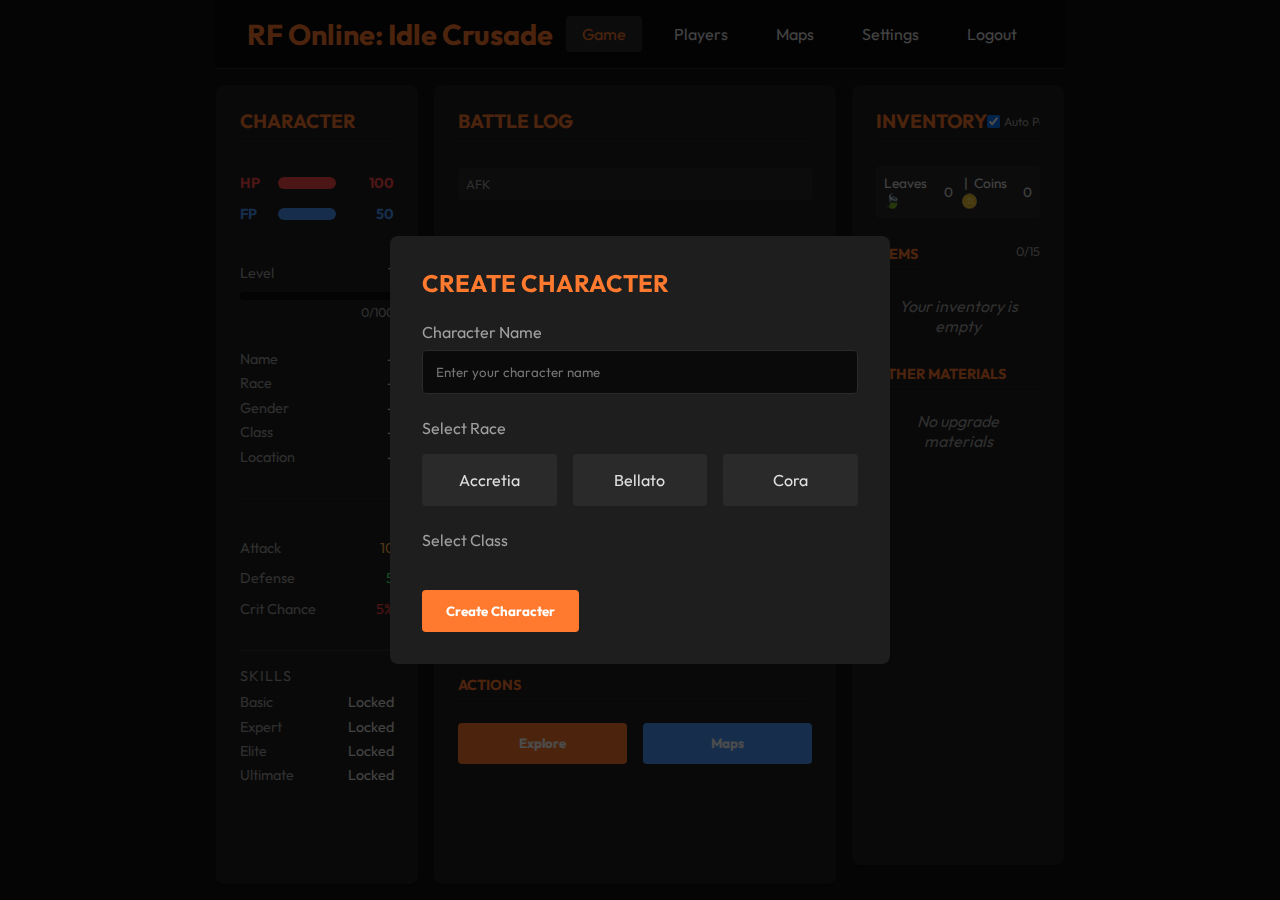
<file: a offline.html>
<!DOCTYPE html>
<html lang="en">

<head>
    <meta charset="UTF-8">
    <meta name="viewport" content="width=device-width, initial-scale=1.0">
    <title>RF Online - Text-Based MMORPG</title>
    <link rel="preconnect" href="https://fonts.googleapis.com">
    <link rel="preconnect" href="https://fonts.gstatic.com" crossorigin>
    <link href="https://fonts.googleapis.com/css2?family=Outfit:wght@400;500;700&display=swap" rel="stylesheet">
    <style>
        :root {
            --dark-bg: #121212;
            --darker-bg: #0a0a0a;
            --panel-bg: #1e1e1e;
            --accent: #2a2a2a;
            --highlight: #3a3a3a;
            --text: #e0e0e0;
            --text-dim: #a0a0a0;
            --accent-color: #ff7a2f;
            --accent-hover: #ff8a4f;
            --danger: #ff4a4a;
            --success: #4aff7a;
            --warning: #ffb84a;
            --exp-color: #ff9c4a;
            --encounter-color: #ffaa00;
            --fp-color: #4a9cff;
            --gem-color: #ff4a6a;
            --equip-color: #9c4aff;
        }

        * {
            margin: 0;
            padding: 0;
            box-sizing: border-box;
            font-family: 'Outfit', -apple-system, BlinkMacSystemFont, 'Segoe UI', sans-serif;
        }

        body {
            background-color: var(--dark-bg);
            color: var(--text);
            min-height: 100vh;
            display: flex;
            flex-direction: column;
        }

        header {
            background-color: var(--darker-bg);
            padding: 1rem 2rem;
            border-bottom: 1px solid var(--accent);
            display: flex;
            justify-content: space-between;
            align-items: center;
            margin: 0 215px;
            flex-wrap: wrap;
            /* Allow wrapping on smaller screens */
        }

        .logo {
            font-size: 1.8rem;
            font-weight: bold;
            color: var(--accent-color);
        }

        nav ul {
            display: flex;
            list-style: none;
            gap: 1rem;
            align-items: center;
            flex-wrap: wrap;
            /* Allow items to wrap */
        }

        nav a {
            color: var(--text);
            text-decoration: none;
            padding: 0.5rem 1rem;
            border-radius: 4px;
            transition: background-color 0.2s;
        }

        nav a:hover,
        nav a.active {
            background-color: var(--accent);
            color: var(--accent-color);
        }

        .container {
            display: flex;
            flex: 1;
            padding: 1rem;
            gap: 1rem;
            height: calc(100vh - 80px);
            overflow: hidden;
            margin: 0 200px;
        }

        .panel {
            background-color: var(--panel-bg);
            border-radius: 8px;
            padding: 1.5rem;
            box-shadow: 0 4px 6px rgba(0, 0, 0, 0.1);
        }

        .left-panel {
            width: 25%;
            display: flex;
            flex-direction: column;
            gap: 1rem;
        }

        .center-panel {
            width: 50%;
            display: flex;
            flex-direction: column;
            gap: 1.5rem;
        }

        .right-panel {
            width: 25%;
            display: flex;
            flex-direction: column;
            gap: 1.5rem;
            height: calc(100vh - 120px);
            overflow-y: visible;
        }

        .inventory {
            display: flex;
            flex-direction: column;
            height: 100%;
            overflow: hidden;
        }

        .inventory-scrollable {
            flex: 1;
            overflow-y: auto;
            overflow-x: hidden;
        }

        .panel-title {
            font-size: 1.2rem;
            margin-bottom: 1rem;
            padding-bottom: 0.5rem;
            border-bottom: 1px solid var(--accent);
            color: var(--accent-color);
        }

        .character-info {
            display: flex;
            flex-direction: column;
            gap: 0.8rem;
        }

        .info-row {
            display: flex;
            justify-content: space-between;
        }

        .info-label {
            color: var(--text-dim);
        }

        .stats {
            display: flex;
            flex-direction: column;
            gap: 1rem;
        }

        .stat-group {
            display: grid;
            grid-template-columns: 1fr 1fr;
            gap: 0.8rem;
        }

        .stat {
            background-color: var(--accent);
            padding: 0.8rem;
            border-radius: 4px;
            text-align: center;
        }

        .stat-value {
            font-size: 1.5rem;
            font-weight: bold;
        }

        .level-value {
            color: var(--accent-color);
        }

        .hp-value {
            color: var(--danger);
        }

        .fp-value {
            color: var(--fp-color);
        }

        .attack-value {
            color: var(--warning);
        }

        .defense-value {
            color: var(--success);
        }

        .exp-value {
            color: var(--exp-color);
        }

        .stat-label {
            font-size: 0.8rem;
            color: var(--text-dim);
        }

        .battle-log {
            background-color: var(--darker-bg);
            border-radius: 4px;
            padding: 1rem;
            padding: 1rem;
            height: 400px;
            /* Default desktop height */
            overflow-y: auto;
            font-family: monospace;
            font-size: 0.85rem;
        }

        .log-entry {
            margin-bottom: 0.5rem;
            line-height: 1.4;
            opacity: 0;
            animation: fadeInLogEntry 0.3s ease-out forwards;
        }

        .log-entry.exploring {
            animation: none;
            opacity: 1;
        }

        @keyframes fadeInLogEntry {
            from {
                opacity: 0;
                transform: translateY(10px);
            }
            to {
                opacity: 1;
                transform: translateY(0);
            }
        }

        .log-time {
            color: var(--text-dim);
        }

        .log-damage {
            color: #ff4a4a;
            /* Standard Red for Monster */
        }

        .log-player-damage {
            color: #ff4a4a;
            /* Pale Red for Player */
        }

        .log-heal {
            color: var(--success);
        }

        .log-loot {
            color: var(--warning);
        }

        .log-exp {
            color: var(--exp-color);
        }

        .log-level {
            color: var(--accent-color);
        }

        /* Normal monster encounters */
        .log-encounter {
            color: #dab600;
            background-color: rgba(255, 170, 0, 0.1);
            padding: 2px 4px;
            border-radius: 3px;
        }

        /* Boss monster encounters - increased specificity */
        .log-entry span.log-boss-encounter {
            color: #ffaa00;
            text-shadow: 0 0 10px rgba(255, 107, 53, 0.5) !important;
            background-color: rgba(255, 107, 53, 0.1) !important;
            padding: 2px 4px !important;
            border-radius: 3px !important;
        }

        /* Boss victory messages */
        .log-entry span.log-boss-victory {
            color: #ffaa00;
            background-color: rgba(255, 107, 53, 0.1) !important;
            padding: 2px 4px !important;
            border-radius: 3px !important;
        }

        .actions {
            display: flex;
            flex-direction: column;
            gap: 1rem;
        }

        .action-buttons {
            display: flex;
            gap: 1rem;
        }

        .btn {
            padding: 0.8rem 1.5rem;
            border: none;
            border-radius: 4px;
            background-color: var(--accent-color);
            color: white;
            font-weight: bold;
            cursor: pointer;
            transition: background-color 0.2s;
            flex: 1;
        }

        .btn:hover {
            background-color: var(--accent-hover);
        }

        .btn:disabled {
            background-color: var(--accent);
            color: var(--text-dim);
            cursor: not-allowed;
        }

        /* Pulse Animation (Opacity & Scale) */
        @keyframes pulse {

            0%,
            100% {
                opacity: 1;
                transform: scale(1);
            }

            50% {
                opacity: 0.85;
                transform: scale(0.99);
            }
        }

        .btn-pulsing {
            animation: pulse 0.66s infinite;
            background-color: var(--warning) !important;
            color: white !important;
            cursor: not-allowed;
        }

        .btn-success {
            background-color: var(--success) !important;
            color: white !important;
        }

        .btn-secondary {
            background-color: var(--accent);
        }

        .btn-secondary:hover {
            background-color: var(--highlight);
        }


        /* Panel Header for Battle Log */
        .panel-header {
            display: flex;
            justify-content: space-between;
            align-items: center;
            margin-bottom: 0.1rem;
            padding-bottom: 0.5rem;
            border-bottom: 1px solid var(--accent);
        }

        .panel-header .panel-title {
            margin-bottom: 0;
            border-bottom: none;
            padding-bottom: 0;
        }

        /* Header Buttons in Dropdown */
        .btn-add-leaves {
            color: var(--success) !important;
        }

        .btn-reset {
            color: var(--danger) !important;
        }

        .btn-save {
            color: #4a9cff !important;
        }

        /* Instant Finish Button in Header */
        #instant-finish-btn {
            padding: 4px 8px;
            font-size: 0.8rem;
            background-color: var(--warning);
            color: white;
            border: none;
            border-radius: 4px;
            cursor: pointer;
        }

        /* Header Buttons */
        .header-btn {
            padding: 5px 10px;
            color: white;
            border: none;
            border-radius: 4px;
            font-size: 0.9rem;
            cursor: pointer;
            white-space: nowrap;
        }

        .btn-add-leaves {
            background: var(--success);
        }

        .btn-reset {
            background: var(--danger);
        }

        .btn-instant {
            background: var(--warning);
        }

        #maps-main-btn {
            background-color: #4a9cff;
            /* Distinct blue color */
            color: white;
        }

        #maps-main-btn:hover {
            background-color: #3a8ce0;
        }

        .btn-equip {
            background-color: var(--success);
        }

        .btn-equip:hover {
            background-color: #6aff9a;
        }

        .btn-stop {
            background-color: var(--danger);
        }

        .btn-stop:hover {
            background-color: #ff6a6a;
        }

        .btn-sell {
            background-color: var(--warning);
        }

        .btn-sell:hover {
            background-color: #ffca4a;
        }

        .btn-upgrade {
            background-color: var(--equip-color);
        }

        .btn-upgrade:hover {
            background-color: #ac7aff;
        }

        .explore-options {
            display: flex;
            flex-wrap: wrap;
            gap: 0.5rem;
        }

        .explore-option {
            flex: 1;
            min-width: 120px;
            text-align: center;
        }

        .inventory {
            display: flex;
            flex-direction: column;
            gap: 0.8rem;
        }

        .currency {
            display: flex;
            align-items: center;
            gap: 0.5rem;
            font-size: 0.85rem;
            padding: 0.5rem;
            background-color: var(--accent);
            border-radius: 4px;
            margin-top: 0.6rem;
            margin-bottom: 0.1rem;
        }

        .currency-icon {
            color: var(--warning);
        }

        .items {
            display: flex;
            flex-direction: column;
            gap: 0.5rem;
        }

        .item-compact {
            background-color: var(--accent);
            border-radius: 4px;
            padding: 0.5rem;
            margin-bottom: 0.3rem;
            border: 1px solid transparent;
        }

        .item-compact.equipped {
            border: 2px solid var(--accent-color);
        }

        .item-compact-info {
            display: flex;
            flex-direction: column;
            gap: 0.3rem;
        }

        .item-compact-name {
            font-weight: bold;
            line-height: 1.2;
            font-size: 0.80rem;
        }

        .item-compact-stats {
            font-size: 0.8rem;
            color: var(--text);
            line-height: 1.2;
        }

        .item-compact-sell {
            font-size: 0.7rem;
            color: var(--warning);
            line-height: 1.2;
        }

        .item-compact-actions {
            display: flex;
            gap: 0.3rem;
            margin-top: 0.3rem;
        }

        .btn-small {
            padding: 0.2rem 0.5rem;
            font-size: 0.7rem;
            flex: 1;
        }

        .empty-inventory {
            text-align: center;
            padding: 1rem;
            color: var(--text-dim);
            font-style: italic;
        }

        .material-item {
            background-color: var(--accent);
            border-radius: 4px;
            padding: 0.8rem;
            display: flex;
            justify-content: space-between;
            align-items: center;
            margin-bottom: 0.3rem;
        }

        .inventory-limit {
            font-size: 0.8rem;
            color: var(--text-dim);
            text-align: left;
            margin-top: 0.2rem;
            margin-bottom: 0.5rem;
        }

        .explore-status {
            display: flex;
            justify-content: space-between;
            align-items: center;
            padding: 0.5rem;
            background-color: var(--accent);
            border-radius: 4px;
            margin-bottom: 1rem;
            font-size: 0.8rem;
            width: 100%;
        }

        #explore-timer {
            text-align: right;
            margin-left: auto;
        }

        #explore-selected-time {
            text-align: left;
            font-weight: normal;
            color: var(--text-dim);
        }

        .progress-bar {
            height: 8px;
            background-color: var(--darker-bg);
            border-radius: 4px;
            margin-top: 0.5rem;
            overflow: hidden;
        }

        .progress-fill {
            height: 100%;
            border-radius: 4px;
            transition: width 0.5s ease-out;
        }

        .hp-bar {
            background-color: var(--danger);
        }

        .fp-bar {
            background-color: var(--fp-color);
        }

        .exp-bar {
            background-color: var(--exp-color);
        }

        /* Floating Damage Text */
        .floating-damage {
            position: fixed;
            pointer-events: none;
            z-index: 10000;
            font-weight: bold;
            font-size: 1.2rem;
            text-shadow: 2px 2px 4px rgba(0, 0, 0, 0.8);
            animation: floatUp 1.5s ease-out forwards;
        }

        .floating-damage.damage {
            color: #ff4a4a;
        }

        .floating-damage.critical {
            color: #ffaa00;
            font-size: 1.5rem;
            text-shadow: 2px 2px 6px rgba(255, 170, 0, 0.8);
            animation: criticalFloat 2s ease-out forwards;
        }

        .floating-damage.heal {
            color: #4aff7a;
        }

        .floating-damage.exp {
            color: #ff9c4a;
            font-size: 1rem;
        }

        @keyframes floatUp {
            0% {
                opacity: 1;
                transform: translateY(0) scale(1);
            }
            50% {
                opacity: 0.9;
                transform: translateY(-30px) scale(1.1);
            }
            100% {
                opacity: 0;
                transform: translateY(-60px) scale(0.9);
            }
        }

        @keyframes criticalFloat {
            0% {
                opacity: 1;
                transform: translateY(0) scale(1);
            }
            30% {
                opacity: 1;
                transform: translateY(-20px) scale(1.3);
            }
            70% {
                opacity: 0.8;
                transform: translateY(-50px) scale(1.1);
            }
            100% {
                opacity: 0;
                transform: translateY(-80px) scale(0.8);
            }
        }

        /* Screen Shake Effects */
        .screen-shake {
            animation: shake 0.5s ease-in-out;
        }

        @keyframes shake {
            0%, 100% { transform: translateX(0); }
            10%, 30%, 50%, 70%, 90% { transform: translateX(-5px); }
            20%, 40%, 60%, 80% { transform: translateX(5px); }
        }

        .screen-shake-strong {
            animation: shakeStrong 0.8s ease-in-out;
        }

        @keyframes shakeStrong {
            0%, 100% { transform: translateX(0) translateY(0); }
            10%, 30%, 50%, 70%, 90% { transform: translateX(-8px) translateY(-2px); }
            20%, 40%, 60%, 80% { transform: translateX(8px) translateY(2px); }
        }

        .emoji {
            font-size: 1.2em;
            margin-right: 0.3rem;
        }

        .gem-emoji {
            color: var(--gem-color);
        }

        .modal,
        .upgrade-modal {
            display: none;
            position: fixed;
            top: 0;
            left: 0;
            width: 100%;
            height: 100%;
            background-color: rgba(0, 0, 0, 0.7);
            z-index: 1000;
            justify-content: center;
            align-items: center;
        }

        .modal-content {
            background-color: var(--panel-bg);
            border-radius: 8px;
            padding: 2rem;
            width: 90%;
            max-width: 500px;
            max-height: 90vh;
            overflow-y: auto;
        }

        .modal-title {
            font-size: 1.5rem;
            margin-bottom: 1.5rem;
            color: var(--accent-color);
        }

        .form-group {
            margin-bottom: 1.5rem;
        }

        .form-label {
            display: block;
            margin-bottom: 0.5rem;
            color: var(--text-dim);
        }

        .form-input {
            width: 100%;
            padding: 0.8rem;
            background-color: var(--darker-bg);
            border: 1px solid var(--accent);
            border-radius: 4px;
            color: var(--text);
        }

        .race-options,
        .class-options {
            display: grid;
            grid-template-columns: repeat(3, 1fr);
            gap: 1rem;
            margin-top: 1rem;
        }

        .race-option,
        .class-option {
            background-color: var(--accent);
            border-radius: 4px;
            padding: 1rem;
            text-align: center;
            cursor: pointer;
            transition: background-color 0.2s;
        }

        .race-option:hover,
        .class-option:hover,
        .race-option.selected,
        .class-option.selected {
            background-color: var(--highlight);
            border: 1px solid var(--accent-color);
        }

        .gender-options {
            display: grid;
            grid-template-columns: repeat(2, 1fr);
            gap: 1rem;
            margin-top: 1rem;
        }

        .gender-option {
            background-color: var(--accent);
            border-radius: 4px;
            padding: 1rem;
            text-align: center;
            cursor: pointer;
            transition: background-color 0.2s;
        }

        .gender-option:hover,
        .gender-option.selected {
            background-color: var(--highlight);
            border: 1px solid var(--accent-color);
        }

        .players-list {
            max-height: 400px;
            overflow-y: auto;
        }

        .player-row {
            display: flex;
            justify-content: space-between;
            padding: 0.8rem;
            border-bottom: 1px solid var(--accent);
        }

        .player-rank {
            width: 30px;
            text-align: center;
            font-weight: bold;
        }

        .player-name {
            flex: 1;
        }

        .player-level {
            width: 60px;
            text-align: right;
        }

        .upgrade-modal {
            display: none;
            position: fixed;
            top: 0;
            left: 0;
            width: 100%;
            height: 100%;
            background-color: rgba(0, 0, 0, 0.7);
            z-index: 1000;
            justify-content: center;
            align-items: center;
        }

        .upgrade-content {
            background-color: var(--panel-bg);
            border-radius: 8px;
            padding: 2rem;
            width: 90%;
            max-width: 500px;
            max-height: 90vh;
            overflow-y: auto;
        }

        .upgrade-title {
            font-size: 1.5rem;
            margin-bottom: 1.5rem;
            color: var(--accent-color);
        }

        .upgrade-item {
            margin-bottom: 1.5rem;
            padding: 1rem;
            background-color: var(--accent);
            border-radius: 4px;
        }

        .upgrade-info {
            margin-bottom: 1rem;
        }

        .upgrade-cost {
            display: flex;
            align-items: center;
            gap: 0.5rem;
            color: var(--warning);
            margin-bottom: 1rem;
        }

        .upgrade-chance {
            font-size: 0.9rem;
            color: var(--text-dim);
            margin-bottom: 1rem;
        }

        .upgrade-result {
            margin-top: 1rem;
            padding: 0.5rem;
            border-radius: 4px;
            text-align: center;
            font-weight: bold;
        }

        .upgrade-success {
            background-color: rgba(74, 255, 122, 0.2);
            color: var(--success);
        }

        .upgrade-failure {
            background-color: rgba(255, 74, 74, 0.2);
            color: var(--danger);
        }

        .small-title {
            font-size: 0.9rem;
            margin-bottom: 0.5rem;
            margin-top: 0.8rem;
            color: var(--accent-color);
            border-bottom: 1px solid var(--accent);
            padding-bottom: 0.2rem;
        }

        .material-item-compact {
            background-color: var(--accent);
            border-radius: 4px;
            padding: 0.5rem;
            display: flex;
            justify-content: space-between;
            align-items: center;
            margin-bottom: 0.3rem;
            font-size: 0.9rem;
            flex-wrap: nowrap;
        }

        .material-info {
            display: flex;
            align-items: center;
            gap: 0.5rem;
            flex: 1;
            white-space: nowrap;
            overflow: hidden;
            text-overflow: ellipsis;
            font-size: 0.8rem;
        }

        .material-price {
            color: var(--text-dim);
            font-size: 0.8rem;
            margin-left: 0.5rem;
        }

        .material-item-compact .btn-small {
            flex: 0 0 60px;
            max-width: 80px;
        }

        .stat-bars-container {
            margin-bottom: 1.5rem;
            display: flex;
            flex-direction: column;
            gap: 0.8rem;
        }

        .stat-bar-row {
            display: flex;
            align-items: center;
            gap: 0.5rem;
        }

        .stat-bar-label {
            width: 30px;
            font-weight: bold;
            font-size: 0.9rem;
        }

        .stat-bar-progress {
            flex: 1;
            height: 12px;
            background-color: var(--darker-bg);
            border-radius: 6px;
            overflow: hidden;
            position: relative;
        }

        .stat-bar-value {
            width: 50px;
            text-align: right;
            font-size: 0.9rem;
            font-weight: bold;
        }

        .character-details-list {
            display: flex;
            flex-direction: column;
            gap: 0.4rem;
            margin-bottom: 1.5rem;
            padding-bottom: 2rem;
            border-bottom: 1px solid var(--accent);
        }

        .detail-row {
            display: flex;
            justify-content: space-between;
            align-items: center;
        }

        .highlight-detail {
            color: var(--accent-color);
            font-weight: bold;
            font-size: .1rem;
        }

        .level-detail {
            color: var(--accent-color);
            font-weight: bold;
            font-size: 1rem !important;
            /* !important to override .detail-value */
            /* ← Adjust this for Level size */
        }

        .exp-container {
            margin-bottom: 1.5rem;
        }

        .detail-label {
            color: var(--text-dim);
            font-size: 0.9rem;
        }

        .detail-value {
            font-weight: normal;
            color: var(--text);
            font-size: 0.9rem;
        }

        .combat-stats {
            display: flex;
            flex-direction: column;
            gap: 0.8rem;
        }

        .combat-stat {
            display: flex;
            justify-content: space-between;
            align-items: center;
        }

        .inventory-item,
        .material-item {
            display: flex;
            justify-content: space-between;
            align-items: center;
            padding: 8px;
            background-color: rgba(255, 255, 255, 0.05);
            border-radius: 4px;
            margin-bottom: 5px;
            font-size: 0.85rem;
            /* Reduced font size */
        }

        .inventory-item span,
        .material-item span {
            font-size: 0.8rem;
            /* Further reduce text size for items */
        }

        /* Specific style for Leaves/Currency if they appear in list */
        .currency-item {
            font-size: 0.8rem;
        }

        .combat-label {
            font-weight: normal;
            color: var(--text-dim);
            font-size: 0.9rem;
        }

        .combat-value {
            font-size: 0.9rem;
            font-weight: normal;
        }

        .item-rarity-t1 {
            color: #ffd700 !important;
            /* Yellow */
            text-shadow: 0 0 5px rgba(255, 215, 0, 0.3);
        }

        /* Mobile Optimization */
        @media (max-width: 768px) {
            header {
                margin: 0;
                padding: 0.5rem;
                flex-direction: row;
                /* Keep row for logo and nav */
                flex-wrap: wrap;
                justify-content: space-between;
                align-items: center;
                gap: 0.5rem;
            }

            .logo {
                margin-bottom: 0;
                font-size: 1.2rem;
                text-align: left;
            }

            nav {
                width: auto;
            }

            nav ul {
                justify-content: flex-end;
                gap: 0.5rem;
                padding: 0;
            }


            .container {
                margin: 0;
                flex-direction: column;
                height: auto;
                overflow-y: auto;
                padding: 0.5rem;
                gap: 1rem;
                /* Add gap between panels */
            }

            .left-panel,
            .center-panel,
            .right-panel {
                width: 100%;
                height: auto;
                overflow: visible;
                padding: 1rem;
                /* Reduce padding slightly */
            }

            .right-panel {
                height: auto;
                max-height: 500px;
                overflow-y: auto;
            }

            .battle-log {
                height: 400px;
                /* Reduced mobile height for better screen usage */
            }

            .stat-group {
                grid-template-columns: 1fr 1fr 1fr;
            }

            .actions {
                flex-direction: column;
                /* Stack actions vertically or wrap */
                gap: 0.5rem;
            }

            .action-buttons {
                flex-wrap: wrap;
                justify-content: space-between;
                /* Distribute buttons */
                gap: 0.5rem;
            }

            .btn {
                flex: 1 1 45%;
                /* Grow and shrink, basis 45% */
                min-width: 120px;
                /* Minimum width for touch targets */
                padding: 0.8rem 0.5rem;
                /* Adjust padding */
                font-size: 0.9rem;
            }
        }

        .crafting-modal {
            display: none;
            position: fixed;
            top: 0;
            left: 0;
            width: 100%;
            height: 100%;
            background-color: rgba(0, 0, 0, 0.7);
            z-index: 1000;
            justify-content: center;
            align-items: center;
        }

        .crafting-content {
            background-color: var(--panel-bg);
            border-radius: 8px;
            padding: 2rem;
            width: 90%;
            max-width: 600px;
            max-height: 90vh;
            overflow-y: auto;
        }

        .recipe-list {
            display: flex;
            flex-direction: column;
            gap: 1rem;
            margin-bottom: 1.5rem;
        }

        .recipe-item {
            background-color: var(--accent);
            padding: 1rem;
            border-radius: 4px;
            cursor: pointer;
            border: 1px solid transparent;
            transition: all 0.2s;
        }

        .recipe-item:hover {
            background-color: var(--highlight);
        }

        .recipe-item.selected {
            border-color: var(--accent-color);
            background-color: var(--highlight);
        }

        .recipe-header {
            display: flex;
            justify-content: space-between;
            margin-bottom: 0.5rem;
            font-weight: bold;
        }

        .recipe-requirements {
            font-size: 0.9rem;
            color: var(--text-dim);
        }

        .req-item {
            display: flex;
            align-items: center;
            gap: 0.5rem;
            margin-top: 0.2rem;
        }

        .req-met {
            color: var(--success);
        }

        .req-missing {
            color: var(--danger);
        }

        /* Skills Section in Left Panel */
        .skills-group {
            margin-top: 1rem;
            border-top: 1px solid rgba(255, 255, 255, 0.1);
            padding-top: 1rem;
            display: flex;
            flex-direction: column;
            width: 100%;
        }

        .skills-header {
            font-size: 0.9rem;
            color: var(--text-dim);
            margin-bottom: 0.5rem;
            text-transform: uppercase;
            letter-spacing: 1px;
        }

        .skill-row {
            display: flex;
            justify-content: space-between;
            align-items: center;
            margin-bottom: 0.4rem;
            font-size: 0.9rem;
            width: 100%;
        }

        .skill-label {
            color: var(--text-dim);
        }

        .skill-value {
            color: var(--text-color);
        }

        .skill-value.locked {
            color: var(--text-dim);
            font-style: italic;
        }

        .skill-value.unlocked {
            color: var(--accent-color);
        }


        /* Encounter Tracker */
        .encounter-tracker {
            margin-top: 1rem;
            font-size: 0.85rem;
        }

        .encounter-item {
            display: flex;
            justify-content: space-between;
            padding: 0.2rem 0;
        }

        .encounter-name {
            color: var(--text);
        }

        .encounter-count {
            color: var(--accent-color);
        }
    </style>
</head>

<body>
    <header>
        <div class="logo">RF Online: Idle Crusade</div>
        <nav>
            <ul>
                <li><a href="#" class="active">Game</a></li>
                <li><a href="#" id="players-btn">Players</a></li>
                <li><a href="#" id="maps-btn">Maps</a></li>
                <li><a href="#" id="settings-btn">Settings</a></li>
                <li><a href="#" id="logout-btn">Logout</a></li>
            </ul>
        </nav>
    </header>

    <div class="container">
        <!-- Left Panel - Character Details -->
        <div class="panel left-panel">
            <h2 class="panel-title">CHARACTER</h2>

            <!-- 1. HP and FP Bars -->
            <div class="stat-bars-container">
                <div class="stat-bar-row">
                    <div class="stat-bar-label" style="color: var(--danger)">HP</div>
                    <div class="stat-bar-progress">
                        <div class="progress-fill hp-bar" style="width: 100%"></div>
                    </div>
                    <div class="stat-bar-value hp-value" id="char-hp">100</div>
                </div>
                <div class="stat-bar-row">
                    <div class="stat-bar-label" style="color: var(--fp-color)">FP</div>
                    <div class="stat-bar-progress">
                        <div class="progress-fill fp-bar" style="width: 100%"></div>
                    </div>
                    <div class="stat-bar-value fp-value" id="char-fp">50</div>
                </div>
            </div>

            <!-- 2. Character Details -->
            <div class="character-details-list">
                <!-- Level and Exp -->
                <div class="detail-row">
                    <span class="detail-label">Level</span>
                    <span class="detail-value level-detail" id="char-level">1</span>
                </div>
                <div class="exp-container">
                    <div class="progress-bar" style="height: 8px; margin-top: 0.2rem; margin-bottom: 0.2rem;">
                        <div class="progress-fill exp-bar" style="width: 0%"></div>
                    </div>
                    <div style="text-align: right; font-size: 0.8rem; color: var(--text-dim);">
                        <span id="char-exp">0/100</span>
                    </div>
                </div>

                <!-- Name -->
                <div class="detail-row">
                    <span class="detail-label">Name</span>
                    <span class="detail-value highlight-detail" id="char-name">-</span>
                </div>

                <!-- Other Details -->
                <div class="detail-row">
                    <span class="detail-label">Race</span>
                    <span class="detail-value" id="char-race">-</span>
                </div>
                <div class="detail-row">
                    <span class="detail-label">Gender</span>
                    <span class="detail-value" id="char-gender">-</span>
                </div>
                <div class="detail-row">
                    <span class="detail-label">Class</span>
                    <span class="detail-value" id="char-class">-</span>
                </div>
                <div class="detail-row">
                    <span class="detail-label">Location</span>
                    <span class="detail-value" id="char-location">-</span>
                </div>
            </div>

            <!-- 3. Combat Stats -->
            <div class="combat-stats">
                <div class="combat-stat">
                    <span class="combat-label">Attack</span>
                    <span class="combat-value attack-value" id="char-attack">10</span>
                </div>
                <div class="combat-stat">
                    <span class="combat-label">Defense</span>
                    <span class="combat-value defense-value" id="char-defense">5</span>
                </div>
                <div class="combat-stat">
                    <span class="combat-label">Crit Chance</span>
                    <span class="combat-value" id="char-crit" style="color: #ff4444;">5%</span>
                </div>
                <div class="combat-stat" id="lifesteal-stat-container" style="display: none;">
                    <span class="combat-label">Lifesteal</span>
                    <span class="combat-value" id="char-lifesteal" style="color: #00ff00;">0%</span>
                </div>
                <div class="combat-stat" id="dmg-red-stat-container" style="display: none;">
                    <span class="combat-label">Dmg Red.</span>
                    <span class="combat-value" id="char-dmg-red" style="color: #3498db;">0%</span>
                </div>
            </div>

            <!-- 4. Skills -->
            <div class="skills-group">
                <div class="skills-header">Skills</div>
                <div class="skill-row">
                    <span class="skill-label">Basic</span>
                    <span class="skill-value" id="skill-basic">Locked</span>
                </div>
                <div class="skill-row">
                    <span class="skill-label">Expert</span>
                    <span class="skill-value" id="skill-expert">Locked</span>
                </div>
                <div class="skill-row">
                    <span class="skill-label">Elite</span>
                    <span class="skill-value" id="skill-elite">Locked</span>
                </div>
                <div class="skill-row">
                    <span class="skill-label">Ultimate</span>
                    <span class="skill-value" id="skill-ultimate">Locked</span>
                </div>
            </div>
        </div>

        <!-- Center Panel - Battle Logs and Actions -->
        <div class="panel center-panel">
            <div class="panel-header">
                <h2 class="panel-title">BATTLE LOG</h2>
                <button id="instant-finish-btn" style="display: none;">Instant Finish</button>
            </div>
            <div class="explore-status" id="explore-status" style="display: flex;">
                <span id="explore-selected-time">AFK</span>
                <span id="explore-timer"></span>
            </div>
            <div class="battle-log" id="battle-log">
                <div class="log-entry">
                    <span class="log-time">[00:00:00]</span> Welcome to RF Online! Start exploring to battle monsters
                    and gain experience.
                </div>
            </div>

            <div class="actions">
                <h3 class="panel-title small-title">ACTIONS</h3>
                <div class="action-buttons">
                    <button class="btn" id="explore-btn">Explore</button>
                    <button class="btn btn-secondary" id="maps-main-btn">Maps</button>
                    <button class="btn btn-stop" id="stop-btn" style="display: none;">Stop</button>
                </div>

                <div class="explore-options" id="explore-options" style="display: none;">
                    <!-- Time-based exploration (HQ, Sette Desert) -->
                    <div class="explore-option time-based-explore">
                        <button class="btn" id="explore-30">30 mins</button>
                    </div>
                    <div class="explore-option time-based-explore">
                        <button class="btn" id="explore-60">1 hour</button>
                    </div>
                    <div class="explore-option time-based-explore">
                        <button class="btn" id="explore-360">6 hours</button>
                    </div>
                    <div class="explore-option time-based-explore">
                        <button class="btn" id="explore-720">12 hours</button>
                    </div>

                    <!-- Area-based exploration (Ether Platform) -->
                    <div class="explore-option area-based-explore" style="display: none;">
                        <button class="btn" id="explore-wharf">Wharf</button>
                    </div>
                    <div class="explore-option area-based-explore" style="display: none;">
                        <button class="btn" id="explore-white-hole">White Hole</button>
                    </div>
                    <div class="explore-option area-based-explore" style="display: none;">
                        <button class="btn" id="explore-lures-lot">Lures Lot</button>
                    </div>
                </div>

                <!-- Monster Encounter Tracker -->
                <div id="encounter-tracker" style="display: none; margin-top: 1rem; font-size: 0.7rem;">
                    <div style="margin-bottom: 0.3rem; color: var(--text-dim);">Last Exploration:</div>
                    <div id="encounter-list"></div>
                </div>
            </div>
        </div>

        <!-- Right Panel - Inventory -->
        <div class="panel right-panel">
            <div class="inventory">
                <div class="panel-header">
                    <h2 class="panel-title">INVENTORY</h2>
                    <div style="display: flex; gap: 0.5rem; align-items: center;">
                        <label
                            style="font-size: 0.75rem; display: flex; align-items: center; cursor: pointer; color: var(--text-dim); white-space: nowrap;">
                            <input type="checkbox" id="auto-potion-toggle" checked style="margin-right: 4px;"> Auto
                            Potion
                        </label>
                        <button class="btn btn-secondary" id="craft-btn"
                            style="background-color: #2ecc71; padding: 4px 12px; font-size: 0.8rem; width: auto; min-width: auto; flex: none;">Craft</button>
                    </div>
                </div>
                <div class="currency">
                    Leaves 🍃 <span id="currency-amount">0</span> &nbsp;|&nbsp; Coins 🪙 <span
                        id="coins-amount">0</span>
                </div>

                <div style="display: flex; justify-content: space-between; align-items: center;">
                    <h3 class="panel-title small-title" style="margin-bottom: 0;">ITEMS</h3>
                    <div class="inventory-limit" id="inventory-limit" style="margin-bottom: 0;">0/15</div>
                </div>

                <!-- Scrollable Items Section -->
                <div class="inventory-scrollable">
                    <div class="items" id="inventory-items">
                        <!-- Items will be dynamically added here -->
                    </div>
                    <div class="empty-inventory" id="empty-inventory">Your inventory is empty</div>

                    <div class="upgrade-section">
                        <h3 class="panel-title small-title">OTHER MATERIALS</h3>
                        <div class="items" id="materials-items">
                            <!-- Materials will be dynamically added here -->
                        </div>
                        <div class="empty-inventory" id="empty-materials">No upgrade materials</div>
                    </div>
                </div>
            </div>
        </div>
    </div>

    <!-- Registration Modal -->
    <div class="modal" id="registration-modal">
        <div class="modal-content">
            <h2 class="modal-title">CREATE CHARACTER</h2>
            <div class="form-group">
                <label class="form-label" for="char-name-input">Character Name</label>
                <input type="text" class="form-input" id="char-name-input" placeholder="Enter your character name">
            </div>

            <div class="form-group">
                <label class="form-label">Select Race</label>
                <div class="race-options">
                    <div class="race-option" data-race="Accretia">Accretia</div>
                    <div class="race-option" data-race="Bellato">Bellato</div>
                    <div class="race-option" data-race="Cora">Cora</div>
                </div>
            </div>

            <div class="form-group" id="gender-selection" style="display: none;">
                <label class="form-label">Select Gender</label>
                <div class="gender-options">
                    <div class="gender-option" data-gender="Male">Male</div>
                    <div class="gender-option" data-gender="Female">Female</div>
                </div>
            </div>

            <div class="form-group">
                <label class="form-label">Select Class</label>
                <div class="class-options" id="class-options">
                    <!-- Classes will be dynamically populated based on race -->
                </div>
            </div>

            <button class="btn" id="create-character-btn">Create Character</button>
        </div>
    </div>

    <!-- Players Modal -->
    <div class="modal" id="players-modal">
        <div class="modal-content">
            <h2 class="modal-title">PLAYER RANKINGS</h2>
            <div class="players-list" id="players-list">
                <!-- Player rows will be dynamically added here -->
            </div>
        </div>
    </div>

    <!-- Maps Modal -->
    <div class="modal" id="maps-modal">
        <div class="modal-content">
            <h2 class="modal-title">MAPS</h2>
            <div class="maps-list" id="maps-list">
                <div class="map-item" id="hq-map"
                    style="padding: 1rem; background-color: var(--accent); border-radius: 4px; margin-bottom: 1rem; cursor: pointer; border: 2px solid var(--accent-color);">
                    <div class="map-name" style="font-weight: bold; font-size: 1.1rem;">HQ</div>
                    <div class="map-level" style="color: var(--text-dim);">Level 1-20</div>
                </div>
                <div class="map-item" id="sette-desset-map"
                    style="padding: 1rem; background-color: var(--accent); border-radius: 4px; margin-bottom: 1rem; cursor: pointer; opacity: 1;">
                    <div class="map-name" style="font-weight: bold; font-size: 1.1rem;">Sette Desert</div>
                    <div class="map-level" style="color: var(--text-dim);">Level 20+</div>
                </div>
                <div class="map-item" id="ether-platform-map"
                    style="padding: 1rem; background-color: var(--accent); border-radius: 4px; margin-bottom: 1rem; cursor: pointer; opacity: 1;">
                    <div class="map-name" style="font-weight: bold; font-size: 1.1rem;">Ether Platform</div>
                    <div class="map-level" style="color: var(--text-dim);">Level 30+ <span
                            style="color: var(--warning); font-size: 0.8rem;">(Cost: 1000 Leaves)</span></div>
                </div>
            </div>
        </div>
    </div>

    <!-- Upgrade Modal -->
    <div class="upgrade-modal" id="upgrade-modal">
        <div class="upgrade-content">
            <h2 class="upgrade-title">WEAPON UPGRADING</h2>
            <div class="upgrade-item" id="upgrade-item-info">
                <!-- Upgrade info will be dynamically added here -->
            </div>
            <div class="upgrade-result" id="upgrade-result" style="display: none;"></div>
            <div class="action-buttons">
                <button class="btn" id="upgrade-confirm-btn">Upgrade</button>
                <button class="btn btn-secondary" id="upgrade-cancel-btn">Cancel</button>
            </div>
        </div>
    </div>

    <!-- Crafting Modal -->
    <div class="crafting-modal" id="crafting-modal">
        <div class="crafting-content">
            <h2 class="modal-title">CRAFTING</h2>
            <div class="recipe-list" id="recipe-list">
                <!-- Recipes will be dynamically added here -->
            </div>
            <div class="action-buttons">
                <button class="btn" id="craft-confirm-btn" disabled>Craft</button>
                <button class="btn btn-secondary" id="craft-cancel-btn">Cancel</button>
            </div>
        </div>
    </div>

    <!-- Import Modal -->
    <script>
        // Game state
        const gameState = {
            character: null,
            isExploring: false,
            exploreTimer: null,
            battleTimer: null,
            stopTimer: null,
            regenTimer: null,
            exploreStartTime: null,
            exploreDuration: 0,
            battleLog: [],
            inventory: [],
            materials: [],
            currency: 0,
            coins: 0,
            autoPotion: true, // Auto Potion enabled by default
            lastPotionTime: 0, // Track last potion use for cooldown
            // SKILL COOLDOWNS
            skillCooldowns: {
                basic: 0,     // 1 second cooldown
                expert: 0,    // 1.5 second cooldown
                elite: 0,     // 2 second cooldown
                ultimate: 0   // 3 second cooldown
            },
            // BOSS TIMER STATE
            bossCheckTimer: null,        // Timer for 15-min boss checks
            bossEncounterQueued: false,  // Flag: boss queued for next battle
            bossEncountered: false,      // Flag: boss already encountered this exploration
            // ENCOUNTER TRACKING
            encounterStats: {},          // Track monster encounters: { "Monster Name": count }
            // BOSS STATE
            bosses: {
                "Arghol Wasp": {
                    name: "Arghol Wasp",
                    level: 15,
                    maxHp: 5000,
                    currentHp: 5000,
                    attack: 150,
                    defense: 80,
                    isAlive: true,
                    lastDefeated: null
                },
                "Turncoat Knight": {
                    name: "Turncoat Knight",
                    level: 30,
                    maxHp: 10000,
                    currentHp: 10000,
                    attack: 400,
                    defense: 250,
                    isAlive: true,
                    lastDefeated: null
                },
                "Calliana Princess": {
                    name: "Calliana Princess",
                    level: 50,
                    maxHp: 60000,
                    currentHp: 60000,
                    attack: 700,
                    defense: 400,
                    isAlive: true,
                    lastDefeated: null
                }
            },
            players: [
                { name: "Player1", race: "Accretia", class: "Warrior", level: 30 },
                { name: "Player2", race: "Bellato", class: "Mystic", level: 28 },
                { name: "Player3", race: "Cora", class: "Ranger", level: 27 },
                { name: "Player4", race: "Accretia", class: "Ranger", level: 25 },
                { name: "Player5", race: "Bellato", class: "Warrior", level: 24 },
                { name: "Player6", race: "Cora", class: "Warrior", level: 22 },
                { name: "Player7", race: "Bellato", class: "Mystic", level: 20 },
                { name: "Player8", race: "Accretia", class: "Warrior", level: 18 },
                { name: "Player9", race: "Cora", class: "Ranger", level: 15 },
                { name: "Player10", race: "Bellato", class: "Warrior", level: 12 }
            ],
            currentMap: "HQ" // Default map
        };

        // Class base stats and level up system (Nerfed by ~35% total)
        const classStats = {
            Warrior: { hp: 130, fp: 35, attack: 20, defense: 13, criticalChance: 0.05 },
            Ranger: { hp: 100, fp: 55, attack: 17, defense: 10, criticalChance: 0.10 },
            Mystic: { hp: 85, fp: 100, attack: 14, defense: 6, criticalChance: 0.05 }
        };

        // Level up stat increases (Nerfed by ~35% total)
        const statIncrease = {
            Warrior: { hp: 32, fp: 10, attack: 2, defense: 2 },
            Ranger: { hp: 24, fp: 16, attack: 3, defense: 2 },
            Mystic: { hp: 16, fp: 26, attack: 3, defense: 1 }
        };

        // Race-class mappings
        const raceClasses = {
            Accretia: ["Warrior", "Ranger"],
            Bellato: ["Warrior", "Ranger", "Mystic"],
            Cora: ["Warrior", "Ranger", "Mystic"]
        };

        // Class Skills Definition
        const classSkills = {
            Warrior: [
                { name: "Slash", level: 15, damageMult: 1.3, fpCost: 15, type: "Basic" },
                { name: "Clout Chop", level: 20, damageMult: 1.6, fpCost: 25, type: "Expert" },
                { name: "Pressure", level: 25, damageMult: 2.0, fpCost: 40, type: "Elite" },
                { name: "Bash Explosion", level: 30, damageMult: 2.5, fpCost: 60, type: "Ultimate" }
            ],
            Mystic: [
                { name: "Prism Shard", level: 15, damageMult: 1.3, fpCost: 15, type: "Basic" },
                { name: "Flame Arrow", level: 20, damageMult: 1.6, fpCost: 25, type: "Expert" },
                { name: "Blaze Pearl", level: 25, damageMult: 2.0, fpCost: 40, type: "Elite" },
                { name: "Force Impact", level: 30, damageMult: 2.5, fpCost: 60, type: "Ultimate" }
            ],
            Ranger: [
                { name: "Fast Shot", level: 15, damageMult: 1.3, fpCost: 15, type: "Basic" },
                { name: "Aiming Shot", level: 20, damageMult: 1.6, fpCost: 25, type: "Expert" },
                { name: "Destructive Shot", level: 25, damageMult: 2.0, fpCost: 40, type: "Elite" },
                { name: "Inspired Shell", level: 30, damageMult: 2.5, fpCost: 60, type: "Ultimate" }
            ]
        };

        // Monster definitions
        const monsters = {
            // HQ Monsters
            // 30 mins Exploration Monsters
            "Young Flym": {
                level: 1,
                hp: 18,
                attack: 8,
                defense: 3,
                explorationTime: 30,
                map: "HQ",
                drops: [
                    { type: "currency", amount: 1, chance: 1.0 },
                    { type: "item", name: "Novice Sword", stats: { attack: 2 }, sellValue: 1, chance: 0.50 },
                    { type: "item", name: "Novice Wand", stats: { attack: 2 }, sellValue: 1, chance: 0.30 },
                    { type: "item", name: "Novice Bow", stats: { attack: 2 }, sellValue: 1, chance: 0.30 },
                    { type: "item", name: "Novice Armor", stats: { defense: 2 }, sellValue: 1, chance: 0.40 },
                    { type: "material", name: "Red Gem", stats: {}, sellValue: 1, chance: 0.30 },
                    { type: "material", name: "Blue Gem", stats: {}, sellValue: 2, chance: 0.30 }
                ]
            },
            "Wing": {
                level: 2,
                hp: 25,
                attack: 12,
                defense: 5,
                explorationTime: 30,
                map: "HQ",
                drops: [
                    { type: "currency", amount: 1, chance: 1.0 },
                    { type: "item", name: "Novice Sword", stats: { attack: 2 }, sellValue: 1, chance: 0.50 },
                    { type: "item", name: "Novice Wand", stats: { attack: 2 }, sellValue: 1, chance: 0.30 },
                    { type: "item", name: "Novice Bow", stats: { attack: 2 }, sellValue: 1, chance: 0.30 },
                    { type: "item", name: "Novice Armor", stats: { defense: 2 }, sellValue: 1, chance: 0.40 },
                    { type: "material", name: "Red Gem", stats: {}, sellValue: 1, chance: 0.30 },
                    { type: "material", name: "Blue Gem", stats: {}, sellValue: 2, chance: 0.30 }
                ]
            },
            "Flym": {
                level: 3,
                hp: 35,
                attack: 15,
                defense: 8,
                explorationTime: 30,
                map: "HQ",
                drops: [
                    { type: "currency", amount: 1, chance: 1.0 },
                    { type: "item", name: "Novice Sword", stats: { attack: 2 }, sellValue: 1, chance: 0.50 },
                    { type: "item", name: "Novice Wand", stats: { attack: 2 }, sellValue: 1, chance: 0.30 },
                    { type: "item", name: "Novice Bow", stats: { attack: 2 }, sellValue: 1, chance: 0.30 },
                    { type: "item", name: "Novice Armor", stats: { defense: 2 }, sellValue: 1, chance: 0.40 },
                    { type: "material", name: "Red Gem", stats: {}, sellValue: 1, chance: 0.30 },
                    { type: "material", name: "Blue Gem", stats: {}, sellValue: 2, chance: 0.30 }
                ]
            },

            // 1 hour Exploration Monsters
            "Stinkbug": {
                level: 4,
                hp: 45,
                attack: 18,
                defense: 10,
                explorationTime: 60,
                map: "HQ",
                drops: [
                    { type: "currency", amount: 2, chance: 1.0 },
                    { type: "item", name: "Sword Breaker", stats: { attack: 5 }, sellValue: 4, chance: 0.50 },
                    { type: "item", name: "Battle Staff", stats: { attack: 5 }, sellValue: 4, chance: 0.30 },
                    { type: "item", name: "Assemble Bow", stats: { attack: 5 }, sellValue: 4, chance: 0.30 },
                    { type: "item", name: "Leather Shirt", stats: { defense: 5 }, sellValue: 4, chance: 0.40 },
                    { type: "material", name: "Red Gem", stats: {}, sellValue: 1, chance: 0.30 },
                    { type: "material", name: "Blue Gem", stats: {}, sellValue: 2, chance: 0.30 }
                ]
            },
            "Desert Klan": {
                level: 5,
                hp: 55,
                attack: 22,
                defense: 12,
                explorationTime: 60,
                map: "HQ",
                drops: [
                    { type: "currency", amount: 2, chance: 1.0 },
                    { type: "item", name: "Sword Breaker", stats: { attack: 5 }, sellValue: 4, chance: 0.50 },
                    { type: "item", name: "Battle Staff", stats: { attack: 5 }, sellValue: 4, chance: 0.30 },
                    { type: "item", name: "Assemble Bow", stats: { attack: 5 }, sellValue: 4, chance: 0.30 },
                    { type: "item", name: "Leather Shirt", stats: { defense: 5 }, sellValue: 4, chance: 0.40 },
                    { type: "material", name: "Red Gem", stats: {}, sellValue: 1, chance: 0.30 },
                    { type: "material", name: "Blue Gem", stats: {}, sellValue: 2, chance: 0.30 }
                ]
            },
            "Demolis": {
                level: 6,
                hp: 65,
                attack: 25,
                defense: 15,
                explorationTime: 60,
                map: "HQ",
                drops: [
                    { type: "currency", amount: 2, chance: 1.0 },
                    { type: "item", name: "Sword Breaker", stats: { attack: 5 }, sellValue: 4, chance: 0.50 },
                    { type: "item", name: "Battle Staff", stats: { attack: 5 }, sellValue: 4, chance: 0.30 },
                    { type: "item", name: "Assemble Bow", stats: { attack: 5 }, sellValue: 4, chance: 0.30 },
                    { type: "item", name: "Leather Shirt", stats: { defense: 5 }, sellValue: 4, chance: 0.40 },
                    { type: "material", name: "Red Gem", stats: {}, sellValue: 1, chance: 0.30 },
                    { type: "material", name: "Blue Gem", stats: {}, sellValue: 2, chance: 0.30 }
                ]
            },

            // 6 hours Exploration Monsters
            "Splinter Brat": {
                level: 7,
                hp: 80,
                attack: 30,
                defense: 18,
                explorationTime: 360,
                map: "HQ",
                drops: [
                    { type: "currency", amount: 3, chance: 1.0 },
                    { type: "item", name: "Valkyrie Sword", stats: { attack: 8 }, sellValue: 7, chance: 0.50 },
                    { type: "item", name: "War Wand", stats: { attack: 8 }, sellValue: 7, chance: 0.30 },
                    { type: "item", name: "Tower Bow", stats: { attack: 8 }, sellValue: 7, chance: 0.30 },
                    { type: "item", name: "Hora Tunic", stats: { defense: 8 }, sellValue: 7, chance: 0.40 },
                    { type: "material", name: "Red Gem", stats: {}, sellValue: 1, chance: 0.30 },
                    { type: "material", name: "Blue Gem", stats: {}, sellValue: 2, chance: 0.30 }
                ]
            },
            "Lunker": {
                level: 8,
                hp: 95,
                attack: 35,
                defense: 22,
                explorationTime: 360,
                map: "HQ",
                drops: [
                    { type: "currency", amount: 3, chance: 1.0 },
                    { type: "item", name: "Valkyrie Sword", stats: { attack: 8 }, sellValue: 7, chance: 0.50 },
                    { type: "item", name: "War Wand", stats: { attack: 8 }, sellValue: 7, chance: 0.30 },
                    { type: "item", name: "Tower Bow", stats: { attack: 8 }, sellValue: 7, chance: 0.30 },
                    { type: "item", name: "Hora Tunic", stats: { defense: 8 }, sellValue: 7, chance: 0.40 },
                    { type: "material", name: "Red Gem", stats: {}, sellValue: 1, chance: 0.30 },
                    { type: "material", name: "Blue Gem", stats: {}, sellValue: 2, chance: 0.30 }
                ]
            },
            "Warbeast": {
                level: 9,
                hp: 110,
                attack: 40,
                defense: 25,
                explorationTime: 360,
                map: "HQ",
                drops: [
                    { type: "currency", amount: 3, chance: 1.0 },
                    { type: "item", name: "Valkyrie Sword", stats: { attack: 8 }, sellValue: 7, chance: 0.50 },
                    { type: "item", name: "War Wand", stats: { attack: 8 }, sellValue: 7, chance: 0.30 },
                    { type: "item", name: "Tower Bow", stats: { attack: 8 }, sellValue: 7, chance: 0.30 },
                    { type: "item", name: "Hora Tunic", stats: { defense: 8 }, sellValue: 7, chance: 0.40 },
                    { type: "material", name: "Red Gem", stats: {}, sellValue: 1, chance: 0.30 },
                    { type: "material", name: "Blue Gem", stats: {}, sellValue: 2, chance: 0.30 }
                ]
            },

            // 12 hours Exploration Monsters
            "Ratmoth": {
                level: 10,
                hp: 130,
                attack: 45,
                defense: 30,
                explorationTime: 720,
                map: "HQ",
                drops: [
                    { type: "currency", amount: 4, chance: 1.0 },
                    { type: "item", name: "Zweihander", stats: { attack: 12 }, sellValue: 12, chance: 0.50 },
                    { type: "item", name: "Red Bead", stats: { attack: 12 }, sellValue: 12, chance: 0.30 },
                    { type: "item", name: "Beam Cross-Bow", stats: { attack: 12 }, sellValue: 12, chance: 0.30 },
                    { type: "item", name: "Coil Armor", stats: { defense: 12 }, sellValue: 12, chance: 0.40 },
                    { type: "material", name: "Red Gem", stats: {}, sellValue: 1, chance: 0.30 },
                    { type: "material", name: "Blue Gem", stats: {}, sellValue: 2, chance: 0.30 }
                ]
            },
            "Snatcher Cheat": {
                level: 11,
                hp: 150,
                attack: 50,
                defense: 35,
                explorationTime: 720,
                map: "HQ",
                drops: [
                    { type: "currency", amount: 4, chance: 1.0 },
                    { type: "item", name: "Zweihander", stats: { attack: 12 }, sellValue: 12, chance: 0.50 },
                    { type: "item", name: "Red Bead", stats: { attack: 12 }, sellValue: 12, chance: 0.30 },
                    { type: "item", name: "Beam Cross-Bow", stats: { attack: 12 }, sellValue: 12, chance: 0.30 },
                    { type: "item", name: "Coil Armor", stats: { defense: 12 }, sellValue: 12, chance: 0.40 },
                    { type: "material", name: "Red Gem", stats: {}, sellValue: 1, chance: 0.30 },
                    { type: "material", name: "Blue Gem", stats: {}, sellValue: 2, chance: 0.30 }
                ]
            },
            "Splinter": {
                level: 12,
                hp: 180,
                attack: 55,
                defense: 40,
                explorationTime: 720,
                map: "HQ",
                drops: [
                    { type: "currency", amount: 4, chance: 1.0 },
                    { type: "item", name: "Zweihander", stats: { attack: 12 }, sellValue: 12, chance: 0.50 },
                    { type: "item", name: "Red Bead", stats: { attack: 12 }, sellValue: 12, chance: 0.30 },
                    { type: "item", name: "Beam Cross-Bow", stats: { attack: 12 }, sellValue: 12, chance: 0.30 },
                    { type: "item", name: "Coil Armor", stats: { defense: 12 }, sellValue: 12, chance: 0.40 },
                    { type: "material", name: "Red Gem", stats: {}, sellValue: 1, chance: 0.30 },
                    { type: "material", name: "Blue Gem", stats: {}, sellValue: 2, chance: 0.30 }
                ]
            },

            // BOSS - Arghol Wasp
            "Arghol Wasp": {
                level: 15,
                hp: 5000,
                attack: 150,
                defense: 80,
                explorationTime: 720,
                map: "HQ",
                isBoss: true,
                drops: [
                    { type: "currency", amount: 50, chance: 1.0 },
                    { type: "item", name: "Arghol Blade", stats: { attack: 15 }, sellValue: 50, chance: 0.5 },
                    { type: "item", name: "Arghol Staff", stats: { attack: 15 }, sellValue: 50, chance: 0.5 },
                    { type: "item", name: "Arghol Bow", stats: { attack: 15 }, sellValue: 50, chance: 0.5 },
                    { type: "item", name: "Arghol Armor", stats: { defense: 15 }, sellValue: 50, chance: 0.5, quantity: 2 },
                    { type: "item", name: "Parsal Wristlet A", stats: { attack: 15, defense: 15 }, sellValue: 50, chance: 0.15 },
                    { type: "item", name: "Parsal Wristlet B", stats: { attack: 20, defense: 20 }, sellValue: 75, chance: 0.12 },
                    { type: "item", name: "Parsal Wristlet C", stats: { attack: 25, defense: 25 }, sellValue: 100, chance: 0.10 },
                    { type: "material", name: "Red Gem", stats: {}, sellValue: 1, chance: 1.0, quantity: 5 },
                    { type: "material", name: "Blue Gem", stats: {}, sellValue: 2, chance: 1.0, quantity: 5 },
                    { type: "material", name: "Shiny Gem", stats: {}, sellValue: 10, chance: 1.0, quantity: 1 }
                ]
            },

            // Sette Desert Monsters
            "Bulky Lunker": {
                level: 25,
                hp: 300,
                attack: 80,
                defense: 60,
                explorationTime: 30,
                map: "Sette Desert",
                skill: "Wind Blast",
                drops: [
                    { type: "currency", amount: 15, chance: 1.0 },
                    { type: "item", name: "Bastard Sword", stats: { attack: 20 }, sellValue: 20, chance: 0.05 },
                    { type: "item", name: "Black Wand", stats: { attack: 20 }, sellValue: 20, chance: 0.03 },
                    { type: "item", name: "Long Bow", stats: { attack: 20 }, sellValue: 20, chance: 0.03 },
                    { type: "item", name: "Iron Tunic", stats: { defense: 20 }, sellValue: 20, chance: 0.04 },
                    { type: "item", name: "Parsal Wristlet A", stats: { attack: 15, defense: 15 }, sellValue: 50, chance: 0.02 },
                    { type: "material", name: "Red Gem", stats: {}, sellValue: 1, chance: 0.35 },
                    { type: "material", name: "Blue Gem", stats: {}, sellValue: 2, chance: 0.35 }
                ]
            },
            "Ghost": {
                level: 26,
                hp: 350,
                attack: 90,
                defense: 65,
                explorationTime: 30,
                map: "Sette Desert",
                skill: "Wind Blast",
                drops: [
                    { type: "currency", amount: 12, chance: 1.0 },
                    { type: "item", name: "Claymore", stats: { attack: 22 }, sellValue: 22, chance: 0.05 },
                    { type: "item", name: "Field Staff", stats: { attack: 22 }, sellValue: 22, chance: 0.03 },
                    { type: "item", name: "Battle Bow", stats: { attack: 22 }, sellValue: 22, chance: 0.03 },
                    { type: "item", name: "Steel Core", stats: { defense: 22 }, sellValue: 22, chance: 0.04 },
                    { type: "item", name: "Parsal Wristlet A", stats: { attack: 15, defense: 15 }, sellValue: 50, chance: 0.02 },
                    { type: "material", name: "Red Gem", stats: {}, sellValue: 1, chance: 0.35 },
                    { type: "material", name: "Blue Gem", stats: {}, sellValue: 2, chance: 0.35 }
                ]
            },
            "Ghost II": { // Hack for 1 hour
                level: 26,
                hp: 380,
                attack: 95,
                defense: 70,
                explorationTime: 60,
                map: "Sette Desert",
                skill: "Wind Blast",
                drops: [
                    { type: "currency", amount: 15, chance: 1.0 },
                    { type: "item", name: "Claymore", stats: { attack: 22 }, sellValue: 22, chance: 0.05 },
                    { type: "item", name: "Field Staff", stats: { attack: 22 }, sellValue: 22, chance: 0.03 },
                    { type: "item", name: "Battle Bow", stats: { attack: 22 }, sellValue: 22, chance: 0.03 },
                    { type: "item", name: "Steel Core", stats: { defense: 22 }, sellValue: 22, chance: 0.04 },
                    { type: "item", name: "Parsal Wristlet A", stats: { attack: 15, defense: 15 }, sellValue: 50, chance: 0.02 },
                    { type: "item", name: "Parsal Wristlet B", stats: { attack: 20, defense: 20 }, sellValue: 75, chance: 0.01 },
                    { type: "material", name: "Red Gem", stats: {}, sellValue: 1, chance: 0.35 },
                    { type: "material", name: "Blue Gem", stats: {}, sellValue: 2, chance: 0.35 }
                ]
            },
            "Rigor Lapis": {
                level: 27,
                hp: 450,
                attack: 100,
                defense: 75,
                explorationTime: 60,
                map: "Sette Desert",
                skill: "Raging Wave",
                drops: [
                    { type: "currency", amount: 18, chance: 1.0 },
                    { type: "item", name: "Big Breaker", stats: { attack: 25 }, sellValue: 25, chance: 0.05 },
                    { type: "item", name: "Dual Wand", stats: { attack: 25 }, sellValue: 25, chance: 0.03 },
                    { type: "item", name: "Dual Bow", stats: { attack: 25 }, sellValue: 25, chance: 0.03 },
                    { type: "item", name: "Duple Armor", stats: { defense: 25 }, sellValue: 25, chance: 0.04 },
                    { type: "item", name: "Parsal Wristlet A", stats: { attack: 15, defense: 15 }, sellValue: 50, chance: 0.02 },
                    { type: "item", name: "Parsal Wristlet B", stats: { attack: 20, defense: 20 }, sellValue: 75, chance: 0.02 },
                    { type: "item", name: "Parsal Wristlet C", stats: { attack: 25, defense: 25 }, sellValue: 100, chance: 0.01 },
                    { type: "material", name: "Red Gem", stats: {}, sellValue: 1, chance: 0.35 },
                    { type: "material", name: "Blue Gem", stats: {}, sellValue: 2, chance: 0.35 }
                ]
            },
            "Rigor Lapis II": { // Hack for 6 hours
                level: 27,
                hp: 500,
                attack: 110,
                defense: 80,
                explorationTime: 360,
                map: "Sette Desert",
                skill: "Raging Wave",
                drops: [
                    { type: "currency", amount: 25, chance: 1.0 },
                    { type: "item", name: "Big Breaker", stats: { attack: 25 }, sellValue: 25, chance: 0.05 },
                    { type: "item", name: "Dual Wand", stats: { attack: 25 }, sellValue: 25, chance: 0.03 },
                    { type: "item", name: "Dual Bow", stats: { attack: 25 }, sellValue: 25, chance: 0.03 },
                    { type: "item", name: "Duple Armor", stats: { defense: 25 }, sellValue: 25, chance: 0.04 },
                    { type: "item", name: "Parsal Wristlet A", stats: { attack: 15, defense: 15 }, sellValue: 50, chance: 0.02 },
                    { type: "item", name: "Parsal Wristlet B", stats: { attack: 20, defense: 20 }, sellValue: 75, chance: 0.01 },
                    { type: "material", name: "Red Gem", stats: {}, sellValue: 1, chance: 0.35 },
                    { type: "material", name: "Blue Gem", stats: {}, sellValue: 2, chance: 0.35 }
                ]
            },
            "Grumble Hook": {
                level: 28,
                hp: 550,
                attack: 120,
                defense: 85,
                explorationTime: 60,
                map: "Sette Desert",
                skill: "Wind Blast",
                drops: [
                    { type: "currency", amount: 20, chance: 1.0 },
                    { type: "item", name: "Beam Sword", stats: { attack: 28 }, sellValue: 27, chance: 0.05 },
                    { type: "item", name: "Beam Bead", stats: { attack: 28 }, sellValue: 27, chance: 0.03 },
                    { type: "item", name: "Beam Bow", stats: { attack: 28 }, sellValue: 27, chance: 0.03 },
                    { type: "item", name: "Sprits Cloak", stats: { defense: 28 }, sellValue: 27, chance: 0.04 },
                    { type: "item", name: "Parsal Wristlet A", stats: { attack: 15, defense: 15 }, sellValue: 50, chance: 0.02 },
                    { type: "item", name: "Parsal Wristlet B", stats: { attack: 20, defense: 20 }, sellValue: 75, chance: 0.01 },
                    { type: "material", name: "Red Gem", stats: {}, sellValue: 1, chance: 0.35 },
                    { type: "material", name: "Blue Gem", stats: {}, sellValue: 2, chance: 0.35 }
                ]
            },
            "Grumble Hook II": { // Hack for 6 hours
                level: 28,
                hp: 600,
                attack: 130,
                defense: 90,
                explorationTime: 360,
                map: "Sette Desert",
                skill: "Wind Blast",
                drops: [
                    { type: "currency", amount: 30, chance: 1.0 },
                    { type: "item", name: "Beam Sword", stats: { attack: 28 }, sellValue: 27, chance: 0.05 },
                    { type: "item", name: "Beam Bead", stats: { attack: 28 }, sellValue: 27, chance: 0.03 },
                    { type: "item", name: "Beam Bow", stats: { attack: 28 }, sellValue: 27, chance: 0.03 },
                    { type: "item", name: "Sprits Cloak", stats: { defense: 28 }, sellValue: 27, chance: 0.04 },
                    { type: "item", name: "Parsal Wristlet A", stats: { attack: 15, defense: 15 }, sellValue: 50, chance: 0.02 },
                    { type: "item", name: "Parsal Wristlet B", stats: { attack: 20, defense: 20 }, sellValue: 75, chance: 0.01 },
                    { type: "item", name: "Parsal Wristlet C", stats: { attack: 25, defense: 25 }, sellValue: 100, chance: 0.01 },
                    { type: "material", name: "Red Gem", stats: {}, sellValue: 1, chance: 0.35 },
                    { type: "material", name: "Blue Gem", stats: {}, sellValue: 2, chance: 0.35 }
                ]
            },
            "Turncoat": {
                level: 29,
                hp: 700,
                attack: 140,
                defense: 100,
                explorationTime: 60,
                map: "Sette Desert",
                drops: [
                    { type: "currency", amount: 25, chance: 1.0 },
                    { type: "item", name: "Scale Sword", stats: { attack: 32 }, sellValue: 30, chance: 0.05 },
                    { type: "item", name: "Blue Wand", stats: { attack: 32 }, sellValue: 30, chance: 0.03 },
                    { type: "item", name: "Siege Bow", stats: { attack: 32 }, sellValue: 30, chance: 0.03 },
                    { type: "item", name: "Soul Armor", stats: { defense: 32 }, sellValue: 30, chance: 0.04 },
                    { type: "item", name: "Parsal Wristlet A", stats: { attack: 15, defense: 15 }, sellValue: 50, chance: 0.02 },
                    { type: "item", name: "Parsal Wristlet B", stats: { attack: 20, defense: 20 }, sellValue: 75, chance: 0.01 },
                    { type: "item", name: "Parsal Wristlet C", stats: { attack: 25, defense: 25 }, sellValue: 100, chance: 0.01 },
                    { type: "material", name: "Red Gem", stats: {}, sellValue: 1, chance: 0.35 },
                    { type: "material", name: "Blue Gem", stats: {}, sellValue: 2, chance: 0.35 }
                ]
            },
            "Turncoat II": { // Hack for 6 hours
                level: 29,
                hp: 750,
                attack: 150,
                defense: 110,
                explorationTime: 360,
                map: "Sette Desert",
                drops: [
                    { type: "currency", amount: 35, chance: 1.0 },
                    { type: "item", name: "Scale Sword", stats: { attack: 32 }, sellValue: 30, chance: 0.05 },
                    { type: "item", name: "Blue Wand", stats: { attack: 32 }, sellValue: 30, chance: 0.03 },
                    { type: "item", name: "Siege Bow", stats: { attack: 32 }, sellValue: 30, chance: 0.03 },
                    { type: "item", name: "Soul Armor", stats: { defense: 32 }, sellValue: 30, chance: 0.04 },
                    { type: "item", name: "Parsal Wristlet A", stats: { attack: 15, defense: 15 }, sellValue: 50, chance: 0.02 },
                    { type: "item", name: "Parsal Wristlet B", stats: { attack: 20, defense: 20 }, sellValue: 75, chance: 0.01 },
                    { type: "item", name: "Parsal Wristlet C", stats: { attack: 25, defense: 25 }, sellValue: 100, chance: 0.01 },
                    { type: "material", name: "Red Gem", stats: {}, sellValue: 1, chance: 0.35 },
                    { type: "material", name: "Blue Gem", stats: {}, sellValue: 2, chance: 0.35 }
                ]
            },
            "Turncoat III": { // Hack for 12 hours
                level: 29,
                hp: 800,
                attack: 160,
                defense: 120,
                explorationTime: 720,
                map: "Sette Desert",
                drops: [
                    { type: "currency", amount: 45, chance: 1.0 },
                    { type: "item", name: "Scale Sword", stats: { attack: 32 }, sellValue: 30, chance: 0.05 },
                    { type: "item", name: "Blue Wand", stats: { attack: 32 }, sellValue: 30, chance: 0.03 },
                    { type: "item", name: "Siege Bow", stats: { attack: 32 }, sellValue: 30, chance: 0.03 },
                    { type: "item", name: "Soul Armor", stats: { defense: 32 }, sellValue: 30, chance: 0.04 },
                    { type: "item", name: "Parsal Wristlet A", stats: { attack: 15, defense: 15 }, sellValue: 50, chance: 0.02 },
                    { type: "item", name: "Parsal Wristlet B", stats: { attack: 20, defense: 20 }, sellValue: 75, chance: 0.01 },
                    { type: "item", name: "Parsal Wristlet C", stats: { attack: 25, defense: 25 }, sellValue: 100, chance: 0.01 },
                    { type: "material", name: "Red Gem", stats: {}, sellValue: 1, chance: 0.35 },
                    { type: "material", name: "Blue Gem", stats: {}, sellValue: 2, chance: 0.35 }
                ]
            },

            // BOSS - Turncoat Knight
            "Turncoat Knight": {
                level: 30,
                hp: 10000,
                attack: 400,
                defense: 250,
                explorationTime: 720,
                map: "Sette Desert",
                isBoss: true,
                drops: [
                    { type: "currency", amount: 200, chance: 1.0 },
                    { type: "item", name: "Turncoat Sword", stats: { attack: 35 }, sellValue: 75, chance: 0.5 },
                    { type: "item", name: "Turncoat Staff", stats: { attack: 35 }, sellValue: 75, chance: 0.5 },
                    { type: "item", name: "Turncoat Bow", stats: { attack: 35 }, sellValue: 75, chance: 0.5 },
                    { type: "item", name: "Turncoat Armor", stats: { defense: 35 }, sellValue: 75, chance: 0.5, quantity: 2 },
                    { type: "item", name: "Parsal Wristlet A", stats: { attack: 15, defense: 15 }, sellValue: 50, chance: 0.15 },
                    { type: "item", name: "Parsal Wristlet B", stats: { attack: 20, defense: 20 }, sellValue: 75, chance: 0.12 },
                    { type: "item", name: "Parsal Wristlet C", stats: { attack: 25, defense: 25 }, sellValue: 100, chance: 0.10 },
                    { type: "material", name: "Red Gem", stats: {}, sellValue: 1, chance: 1.0, quantity: 10 },
                    { type: "material", name: "Blue Gem", stats: {}, sellValue: 2, chance: 1.0, quantity: 10 },
                    { type: "material", name: "Shiny Gem", stats: {}, sellValue: 10, chance: 1.0, quantity: 2 }

                ]
            },

            // ETHER PLATFORM MONSTERS
            // Wharf Area
            "Chooty": {
                level: 40,
                hp: 1600,
                attack: 200,
                defense: 140,
                area: "Wharf",
                map: "Ether Platform",
                drops: [
                    { type: "currency", amount: 50, chance: 1.0 },
                    { type: "material", name: "Winter Box", emoji: "🧊", sellValue: 100, chance: 0.20 },
                    { type: "item", name: "Estoc", stats: { attack: 45 }, sellValue: 45, chance: 0.03 },
                    { type: "item", name: "Black Stick Bead", stats: { attack: 45 }, sellValue: 45, chance: 0.03 },
                    { type: "item", name: "Beam Siege Bow", stats: { attack: 45 }, sellValue: 45, chance: 0.03 },
                    { type: "item", name: "Glow Suit", stats: { defense: 45 }, sellValue: 45, chance: 0.03 },
                    { type: "material", name: "Red Gem", stats: {}, sellValue: 1, chance: 0.35 },
                    { type: "material", name: "Blue Gem", stats: {}, sellValue: 2, chance: 0.35 }
                ]
            },
            "Hobo Mite": {
                level: 41,
                hp: 1700,
                attack: 210,
                defense: 145,
                area: "Wharf",
                map: "Ether Platform",
                drops: [
                    { type: "currency", amount: 52, chance: 1.0 },
                    { type: "material", name: "Winter Box", emoji: "🧊", sellValue: 100, chance: 0.20 },
                    { type: "item", name: "Estoc", stats: { attack: 45 }, sellValue: 45, chance: 0.04 },
                    { type: "item", name: "Black Stick Bead", stats: { attack: 45 }, sellValue: 45, chance: 0.04 },
                    { type: "item", name: "Beam Siege Bow", stats: { attack: 45 }, sellValue: 45, chance: 0.04 },
                    { type: "item", name: "Glow Suit", stats: { defense: 45 }, sellValue: 45, chance: 0.04 },
                    { type: "material", name: "Red Gem", stats: {}, sellValue: 1, chance: 0.37 },
                    { type: "material", name: "Blue Gem", stats: {}, sellValue: 2, chance: 0.37 }
                ]
            },
            "Hobo Sword": {
                level: 41,
                hp: 1700,
                attack: 210,
                defense: 145,
                area: "Wharf",
                map: "Ether Platform",
                drops: [
                    { type: "currency", amount: 52, chance: 1.0 },
                    { type: "material", name: "Winter Box", emoji: "🧊", sellValue: 100, chance: 0.20 },
                    { type: "item", name: "Estoc", stats: { attack: 45 }, sellValue: 45, chance: 0.04 },
                    { type: "item", name: "Black Stick Bead", stats: { attack: 45 }, sellValue: 45, chance: 0.04 },
                    { type: "item", name: "Beam Siege Bow", stats: { attack: 45 }, sellValue: 45, chance: 0.04 },
                    { type: "item", name: "Glow Suit", stats: { defense: 45 }, sellValue: 45, chance: 0.04 },
                    { type: "material", name: "Red Gem", stats: {}, sellValue: 1, chance: 0.37 },
                    { type: "material", name: "Blue Gem", stats: {}, sellValue: 2, chance: 0.37 }
                ]
            },
            "Hobo Turnpike": {
                level: 41,
                hp: 1700,
                attack: 210,
                defense: 145,
                area: "Wharf",
                map: "Ether Platform",
                drops: [
                    { type: "currency", amount: 52, chance: 1.0 },
                    { type: "material", name: "Winter Box", emoji: "🧊", sellValue: 100, chance: 0.20 },
                    { type: "item", name: "Estoc", stats: { attack: 45 }, sellValue: 45, chance: 0.04 },
                    { type: "item", name: "Black Stick Bead", stats: { attack: 45 }, sellValue: 45, chance: 0.04 },
                    { type: "item", name: "Beam Siege Bow", stats: { attack: 45 }, sellValue: 45, chance: 0.04 },
                    { type: "item", name: "Glow Suit", stats: { defense: 45 }, sellValue: 45, chance: 0.04 },
                    { type: "material", name: "Red Gem", stats: {}, sellValue: 1, chance: 0.37 },
                    { type: "material", name: "Blue Gem", stats: {}, sellValue: 2, chance: 0.37 }
                ]
            },
            "Hobo Cutter": {
                level: 41,
                hp: 1700,
                attack: 210,
                defense: 145,
                area: "Wharf",
                map: "Ether Platform",
                drops: [
                    { type: "currency", amount: 52, chance: 1.0 },
                    { type: "material", name: "Winter Box", emoji: "🧊", sellValue: 100, chance: 0.20 },
                    { type: "item", name: "Estoc", stats: { attack: 45 }, sellValue: 45, chance: 0.04 },
                    { type: "item", name: "Black Stick Bead", stats: { attack: 45 }, sellValue: 45, chance: 0.04 },
                    { type: "item", name: "Beam Siege Bow", stats: { attack: 45 }, sellValue: 45, chance: 0.04 },
                    { type: "item", name: "Glow Suit", stats: { defense: 45 }, sellValue: 45, chance: 0.04 },
                    { type: "material", name: "Red Gem", stats: {}, sellValue: 1, chance: 0.37 },
                    { type: "material", name: "Blue Gem", stats: {}, sellValue: 2, chance: 0.37 }
                ]
            },
            "Passer Alpha": {
                level: 44,
                hp: 2000,
                attack: 240,
                defense: 160,
                area: "Wharf",
                map: "Ether Platform",
                drops: [
                    { type: "currency", amount: 58, chance: 1.0 },
                    { type: "material", name: "Winter Box", emoji: "🧊", sellValue: 100, chance: 0.25 },
                    { type: "item", name: "Estoc", stats: { attack: 45 }, sellValue: 45, chance: 0.05 },
                    { type: "item", name: "Black Stick Bead", stats: { attack: 45 }, sellValue: 45, chance: 0.05 },
                    { type: "item", name: "Beam Siege Bow", stats: { attack: 45 }, sellValue: 45, chance: 0.05 },
                    { type: "item", name: "Glow Suit", stats: { defense: 45 }, sellValue: 45, chance: 0.05 },
                    { type: "material", name: "Red Gem", stats: {}, sellValue: 1, chance: 0.40 },
                    { type: "material", name: "Blue Gem", stats: {}, sellValue: 2, chance: 0.40 }
                ]
            },

            // White Hole Area
            "Hobo Robber": {
                level: 45,
                hp: 2100,
                attack: 250,
                defense: 165,
                area: "White Hole",
                map: "Ether Platform",
                drops: [
                    { type: "currency", amount: 60, chance: 1.0 },
                    { type: "material", name: "Winter Box", emoji: "🧊", sellValue: 100, chance: 0.25 },
                    { type: "item", name: "Estoc", stats: { attack: 45 }, sellValue: 45, chance: 0.06 },
                    { type: "item", name: "Black Stick Bead", stats: { attack: 45 }, sellValue: 45, chance: 0.06 },
                    { type: "item", name: "Beam Siege Bow", stats: { attack: 45 }, sellValue: 45, chance: 0.06 },
                    { type: "item", name: "Glow Suit", stats: { defense: 45 }, sellValue: 45, chance: 0.06 },
                    { type: "material", name: "Red Gem", stats: {}, sellValue: 1, chance: 0.40 },
                    { type: "material", name: "Blue Gem", stats: {}, sellValue: 2, chance: 0.40 }
                ]
            },
            "Hobo Blade": {
                level: 45,
                hp: 2100,
                attack: 250,
                defense: 165,
                area: "White Hole",
                map: "Ether Platform",
                drops: [
                    { type: "currency", amount: 60, chance: 1.0 },
                    { type: "material", name: "Winter Box", emoji: "🧊", sellValue: 100, chance: 0.25 },
                    { type: "item", name: "Estoc", stats: { attack: 45 }, sellValue: 45, chance: 0.06 },
                    { type: "item", name: "Black Stick Bead", stats: { attack: 45 }, sellValue: 45, chance: 0.06 },
                    { type: "item", name: "Beam Siege Bow", stats: { attack: 45 }, sellValue: 45, chance: 0.06 },
                    { type: "item", name: "Glow Suit", stats: { defense: 45 }, sellValue: 45, chance: 0.06 },
                    { type: "material", name: "Red Gem", stats: {}, sellValue: 1, chance: 0.40 },
                    { type: "material", name: "Blue Gem", stats: {}, sellValue: 2, chance: 0.40 }
                ]
            },
            "Passer Beta": {
                level: 46,
                hp: 2200,
                attack: 260,
                defense: 170,
                area: "White Hole",
                map: "Ether Platform",
                drops: [
                    { type: "currency", amount: 62, chance: 1.0 },
                    { type: "material", name: "Winter Box", emoji: "🧊", sellValue: 100, chance: 0.30 },
                    { type: "item", name: "Estoc", stats: { attack: 45 }, sellValue: 45, chance: 0.06 },
                    { type: "item", name: "Black Stick Bead", stats: { attack: 45 }, sellValue: 45, chance: 0.06 },
                    { type: "item", name: "Beam Siege Bow", stats: { attack: 45 }, sellValue: 45, chance: 0.06 },
                    { type: "item", name: "Glow Suit", stats: { defense: 45 }, sellValue: 45, chance: 0.06 },
                    { type: "material", name: "Red Gem", stats: {}, sellValue: 1, chance: 0.42 },
                    { type: "material", name: "Blue Gem", stats: {}, sellValue: 2, chance: 0.42 }
                ]
            },
            "Calliana Atroc": {
                level: 47,
                hp: 2300,
                attack: 270,
                defense: 175,
                area: "White Hole",
                map: "Ether Platform",
                drops: [
                    { type: "currency", amount: 64, chance: 1.0 },
                    { type: "material", name: "Winter Box", emoji: "🧊", sellValue: 100, chance: 0.30 },
                    { type: "item", name: "Estoc", stats: { attack: 45 }, sellValue: 45, chance: 0.07 },
                    { type: "item", name: "Black Stick Bead", stats: { attack: 45 }, sellValue: 45, chance: 0.07 },
                    { type: "item", name: "Beam Siege Bow", stats: { attack: 45 }, sellValue: 45, chance: 0.07 },
                    { type: "item", name: "Glow Suit", stats: { defense: 45 }, sellValue: 45, chance: 0.07 },
                    { type: "material", name: "Red Gem", stats: {}, sellValue: 1, chance: 0.42 },
                    { type: "material", name: "Blue Gem", stats: {}, sellValue: 2, chance: 0.42 }
                ]
            },
            "Calliana Crew": {
                level: 47,
                hp: 2300,
                attack: 270,
                defense: 175,
                area: "White Hole",
                map: "Ether Platform",
                drops: [
                    { type: "currency", amount: 64, chance: 1.0 },
                    { type: "material", name: "Winter Box", emoji: "🧊", sellValue: 100, chance: 0.30 },
                    { type: "item", name: "Estoc", stats: { attack: 45 }, sellValue: 45, chance: 0.07 },
                    { type: "item", name: "Black Stick Bead", stats: { attack: 45 }, sellValue: 45, chance: 0.07 },
                    { type: "item", name: "Beam Siege Bow", stats: { attack: 45 }, sellValue: 45, chance: 0.07 },
                    { type: "item", name: "Glow Suit", stats: { defense: 45 }, sellValue: 45, chance: 0.07 },
                    { type: "material", name: "Red Gem", stats: {}, sellValue: 1, chance: 0.42 },
                    { type: "material", name: "Blue Gem", stats: {}, sellValue: 2, chance: 0.42 }
                ]
            },

            // Lures Lot Area
            "Calliana Atroc II": { // Duplicate for Lures Lot
                level: 47,
                hp: 2300,
                attack: 270,
                defense: 175,
                area: "Lures Lot",
                map: "Ether Platform",
                drops: [
                    { type: "currency", amount: 64, chance: 1.0 },
                    { type: "material", name: "Winter Box", emoji: "🧊", sellValue: 100, chance: 0.30 },
                    { type: "item", name: "Estoc", stats: { attack: 45 }, sellValue: 45, chance: 0.07 },
                    { type: "item", name: "Black Stick Bead", stats: { attack: 45 }, sellValue: 45, chance: 0.07 },
                    { type: "item", name: "Beam Siege Bow", stats: { attack: 45 }, sellValue: 45, chance: 0.07 },
                    { type: "item", name: "Glow Suit", stats: { defense: 45 }, sellValue: 45, chance: 0.07 },
                    { type: "material", name: "Red Gem", stats: {}, sellValue: 1, chance: 0.42 },
                    { type: "material", name: "Blue Gem", stats: {}, sellValue: 2, chance: 0.42 }
                ]
            },
            "Calliana Crew II": { // Duplicate for Lures Lot
                level: 47,
                hp: 2300,
                attack: 270,
                defense: 175,
                area: "Lures Lot",
                map: "Ether Platform",
                drops: [
                    { type: "currency", amount: 64, chance: 1.0 },
                    { type: "material", name: "Winter Box", emoji: "🧊", sellValue: 100, chance: 0.30 },
                    { type: "item", name: "Estoc", stats: { attack: 45 }, sellValue: 45, chance: 0.07 },
                    { type: "item", name: "Black Stick Bead", stats: { attack: 45 }, sellValue: 45, chance: 0.07 },
                    { type: "item", name: "Beam Siege Bow", stats: { attack: 45 }, sellValue: 45, chance: 0.07 },
                    { type: "item", name: "Glow Suit", stats: { defense: 45 }, sellValue: 45, chance: 0.07 },
                    { type: "material", name: "Red Gem", stats: {}, sellValue: 1, chance: 0.42 },
                    { type: "material", name: "Blue Gem", stats: {}, sellValue: 2, chance: 0.42 }
                ]
            },
            "Calliana Archer": {
                level: 49,
                hp: 2500,
                attack: 290,
                defense: 185,
                area: "Lures Lot",
                map: "Ether Platform",
                drops: [
                    { type: "currency", amount: 68, chance: 1.0 },
                    { type: "material", name: "Winter Box", emoji: "🧊", sellValue: 100, chance: 0.35 },
                    { type: "item", name: "Estoc", stats: { attack: 45 }, sellValue: 45, chance: 0.08 },
                    { type: "item", name: "Black Stick Bead", stats: { attack: 45 }, sellValue: 45, chance: 0.08 },
                    { type: "item", name: "Beam Siege Bow", stats: { attack: 45 }, sellValue: 45, chance: 0.08 },
                    { type: "item", name: "Glow Suit", stats: { defense: 45 }, sellValue: 45, chance: 0.08 },
                    { type: "material", name: "Red Gem", stats: {}, sellValue: 1, chance: 0.45 },
                    { type: "material", name: "Blue Gem", stats: {}, sellValue: 2, chance: 0.45 }
                ]
            },
            "Assassin Builder B": {
                level: 50,
                hp: 2600,
                attack: 300,
                defense: 190,
                area: "Lures Lot",
                map: "Ether Platform",
                drops: [
                    { type: "currency", amount: 70, chance: 1.0 },
                    { type: "material", name: "Winter Box", emoji: "🧊", sellValue: 100, chance: 0.35 },
                    { type: "item", name: "Estoc", stats: { attack: 45 }, sellValue: 45, chance: 0.08 },
                    { type: "item", name: "Black Stick Bead", stats: { attack: 45 }, sellValue: 45, chance: 0.08 },
                    { type: "item", name: "Beam Siege Bow", stats: { attack: 45 }, sellValue: 45, chance: 0.08 },
                    { type: "item", name: "Glow Suit", stats: { defense: 45 }, sellValue: 45, chance: 0.08 },
                    { type: "material", name: "Red Gem", stats: {}, sellValue: 1, chance: 0.45 },
                    { type: "material", name: "Blue Gem", stats: {}, sellValue: 2, chance: 0.45 }
                ]
            },

            // BOSS - Calliana Princess (Lures Lot only)
            "Calliana Princess": {
                level: 50,
                hp: 15000,
                attack: 700,
                defense: 400,
                area: "Lures Lot",
                map: "Ether Platform",
                isBoss: true,
                drops: [
                    { type: "currency", amount: 500, chance: 1.0 },
                    { type: "material", name: "Winter Box", emoji: "🧊", sellValue: 100, chance: 0.80 },
                    { type: "material", name: "Snowflake", emoji: "❄️", sellValue: 50, chance: 1.0, quantity: 3 },
                    { type: "item", name: "Estoc", stats: { attack: 45 }, sellValue: 45, chance: 0.60 },
                    { type: "item", name: "Black Stick Bead", stats: { attack: 45 }, sellValue: 45, chance: 0.60 },
                    { type: "item", name: "Beam Siege Bow", stats: { attack: 45 }, sellValue: 45, chance: 0.60 },
                    { type: "item", name: "Glow Suit", stats: { defense: 45 }, sellValue: 45, chance: 0.60 },
                    { type: "material", name: "Red Gem", stats: {}, sellValue: 1, chance: 1.0, quantity: 15 },
                    { type: "material", name: "Blue Gem", stats: {}, sellValue: 2, chance: 1.0, quantity: 15 },
                    { type: "material", name: "Shiny Gem", stats: {}, sellValue: 10, chance: 1.0, quantity: 3 }
                ]
            }
        };

        // Crafting Recipes
        const craftingRecipes = {
            // Arghol Series (From Arghol Wasp)
            "T1 Arghol Blade": {
                name: "T1 Arghol Blade",
                type: "weapon",
                stats: { attack: 50 },
                lifesteal: { chance: 0.20, multiplier: 0.50 },
                sellValue: 100,
                rarity: "t1",
                requirements: {
                    item: { name: "Arghol Blade", upgradeLevel: 5 },
                    materials: { "Red Gem": 5, "Blue Gem": 5, "Shiny Gem": 1 },
                    currency: 500
                }
            },
            "T1 Arghol Staff": {
                name: "T1 Arghol Staff",
                type: "weapon",
                stats: { attack: 50 },
                lifesteal: { chance: 0.20, multiplier: 0.50 },
                sellValue: 100,
                rarity: "t1",
                requirements: {
                    item: { name: "Arghol Staff", upgradeLevel: 5 },
                    materials: { "Red Gem": 5, "Blue Gem": 5, "Shiny Gem": 1 },
                    currency: 500
                }
            },
            "T1 Arghol Bow": {
                name: "T1 Arghol Bow",
                type: "weapon",
                stats: { attack: 50 },
                lifesteal: { chance: 0.20, multiplier: 0.50 },
                sellValue: 100,
                rarity: "t1",
                requirements: {
                    item: { name: "Arghol Bow", upgradeLevel: 5 },
                    materials: { "Red Gem": 5, "Blue Gem": 5, "Shiny Gem": 1 },
                    currency: 500
                }
            },
            "T1 Arghol Armor": {
                name: "T1 Arghol Armor",
                type: "armor",
                stats: { defense: 50 },
                damageReduction: 0.10,
                sellValue: 100,
                rarity: "t1",
                requirements: {
                    item: { name: "Arghol Armor", upgradeLevel: 5 },
                    materials: { "Red Gem": 5, "Blue Gem": 5, "Shiny Gem": 1 },
                    currency: 500
                }
            },

            // Turncoat Series (From Turncoat)
            "T1 Turncoat Sword": {
                name: "T1 Turncoat Sword",
                type: "weapon",
                stats: { attack: 80 },
                lifesteal: { chance: 0.20, multiplier: 0.50 },
                sellValue: 200,
                rarity: "t1",
                requirements: {
                    item: { name: "Turncoat Sword", upgradeLevel: 5 },
                    materials: { "Red Gem": 8, "Blue Gem": 8, "Shiny Gem": 3 },
                    currency: 500
                }
            },
            "T1 Turncoat Staff": {
                name: "T1 Turncoat Staff",
                type: "weapon",
                stats: { attack: 80 },
                lifesteal: { chance: 0.20, multiplier: 0.50 },
                sellValue: 200,
                rarity: "t1",
                requirements: {
                    item: { name: "Turncoat Staff", upgradeLevel: 5 },
                    materials: { "Red Gem": 8, "Blue Gem": 8, "Shiny Gem": 3 },
                    currency: 500
                }
            },
            "T1 Turncoat Bow": {
                name: "T1 Turncoat Bow",
                type: "weapon",
                stats: { attack: 80 },
                lifesteal: { chance: 0.20, multiplier: 0.50 },
                sellValue: 200,
                rarity: "t1",
                requirements: {
                    item: { name: "Turncoat Bow", upgradeLevel: 5 },
                    materials: { "Red Gem": 8, "Blue Gem": 8, "Shiny Gem": 3 },
                    currency: 500
                }
            },
            "T1 Turncoat Armor": {
                name: "T1 Turncoat Armor",
                type: "armor",
                stats: { defense: 80 },
                damageReduction: 0.15,
                sellValue: 200,
                rarity: "t1",
                requirements: {
                    item: { name: "Turncoat Armor", upgradeLevel: 5 },
                    materials: { "Red Gem": 8, "Blue Gem": 8, "Shiny Gem": 3 },
                    currency: 500
                }
            },

            // Intense Series (From Turncoat Knight & Calliana Princess) - Removed for now
            /*
            "T1 Intense Sword": {
                name: "T1 Intense Sword",
                type: "weapon",
                stats: { attack: 120 },
                lifesteal: { chance: 0.15, multiplier: 0.20 },
                sellValue: 500,
                rarity: "t1",
                requirements: {
                    item: { name: "Intense Sword", upgradeLevel: 5 },
                    materials: { "Red Gem": 10, "Blue Gem": 10, "Shiny Gem": 5 },
                    currency: 2000
                }
            },
            "T1 Intense Staff": {
                name: "T1 Intense Staff",
                type: "weapon",
                stats: { attack: 120 },
                lifesteal: { chance: 0.15, multiplier: 0.20 },
                sellValue: 500,
                rarity: "t1",
                requirements: {
                    item: { name: "Intense Staff", upgradeLevel: 5 },
                    materials: { "Red Gem": 10, "Blue Gem": 10, "Shiny Gem": 5 },
                    currency: 2000
                }
            },
            "T1 Intense Bow": {
                name: "T1 Intense Bow",
                type: "weapon",
                stats: { attack: 120 },
                lifesteal: { chance: 0.15, multiplier: 0.20 },
                sellValue: 500,
                rarity: "t1",
                requirements: {
                    item: { name: "Intense Bow", upgradeLevel: 5 },
                    materials: { "Red Gem": 10, "Blue Gem": 10, "Shiny Gem": 5 },
                    currency: 2000
                }
            },
            "T1 Intense Armor": {
                name: "T1 Intense Armor",
                type: "armor",
                stats: { defense: 120 },
                sellValue: 500,
                rarity: "t1",
                requirements: {
                    item: { name: "Intense Armor", upgradeLevel: 5 },
                    materials: { "Red Gem": 10, "Blue Gem": 10, "Shiny Gem": 5 },
                    currency: 2000
                }
            },
            "T1 Intense Greatsword": {
                name: "T1 Intense Greatsword",
                type: "weapon",
                stats: { attack: 150 },
                lifesteal: { chance: 0.15, multiplier: 0.20 },
                sellValue: 800,
                rarity: "t1",
                requirements: {
                    item: { name: "Intense Greatsword", upgradeLevel: 5 },
                    materials: { "Red Gem": 15, "Blue Gem": 15, "Shiny Gem": 8 },
                    currency: 3000
                }
            }
            */
        };

        // Upgrade system
        const upgradeSystem = {
            // Upgrade bonuses per level
            bonuses: {
                1: { attack: 5, defense: 5 },
                2: { attack: 10, defense: 10 },
                3: { attack: 15, defense: 15 },
                4: { attack: 20, defense: 20 },
                5: { attack: 25, defense: 25 },
                6: { attack: 30, defense: 30 },
                7: { attack: 35, defense: 35 },
            },
            // Success chances per level
            chances: {
                1: 1.0,  // 100%
                2: 0.9,  // 90%
                3: 0.8,  // 80%
                4: 0.7,  // 70%
                5: 0.6,  // 60%
                6: 0.5,  // 50%
                7: 0.4   // 40%
            },
            // Cost per level - Weapons use Red Gems, Armors use Blue Gems
            costs: {
                1: { "Red Gem": 1, "Blue Gem": 1, "currency": 100 },
                2: { "Red Gem": 2, "Blue Gem": 2, "currency": 100 },
                3: { "Red Gem": 3, "Blue Gem": 3, "currency": 100 },
                4: { "Red Gem": 4, "Blue Gem": 4, "currency": 100 },
                5: { "Red Gem": 5, "Blue Gem": 5, "currency": 100 },
                6: { "Red Gem": 6, "Blue Gem": 6, "currency": 100 },
                7: { "Red Gem": 7, "Blue Gem": 7, "currency": 100 }
            },
            // Destroy on +5, +6, +7 failure
            destroyOnFailure: [5, 6, 7]
        };

        // DOM elements
        const registrationModal = document.getElementById('registration-modal');
        const playersModal = document.getElementById('players-modal');
        const mapsModal = document.getElementById('maps-modal');
        const upgradeModal = document.getElementById('upgrade-modal');
        const exploreBtn = document.getElementById('explore-btn');
        const exploreOptions = document.getElementById('explore-options');
        const stopBtn = document.getElementById('stop-btn');
        const playersBtn = document.getElementById('players-btn');
        const mapsBtn = document.getElementById('maps-main-btn');
        const createCharacterBtn = document.getElementById('create-character-btn');
        const battleLog = document.getElementById('battle-log');
        const inventoryItems = document.getElementById('inventory-items');
        const materialsItems = document.getElementById('materials-items');
        const emptyInventory = document.getElementById('empty-inventory');
        const emptyMaterials = document.getElementById('empty-materials');
        const exploreStatus = document.getElementById('explore-status');
        const exploreTimer = document.getElementById('explore-timer');
        const upgradeItemInfo = document.getElementById('upgrade-item-info');
        const upgradeResult = document.getElementById('upgrade-result');
        const upgradeConfirmBtn = document.getElementById('upgrade-confirm-btn');
        const upgradeCancelBtn = document.getElementById('upgrade-cancel-btn');
        const inventoryLimit = document.getElementById('inventory-limit');
        const setteDessetMap = document.getElementById('sette-desset-map');
        const craftingModal = document.getElementById('crafting-modal');
        const craftBtn = document.getElementById('craft-btn');
        const craftConfirmBtn = document.getElementById('craft-confirm-btn');
        const craftCancelBtn = document.getElementById('craft-cancel-btn');
        const recipeList = document.getElementById('recipe-list');

        // Current item being upgraded
        let currentUpgradeItem = null;
        let selectedRecipe = null;


        // Resume exploration
        function resumeExploration(remainingTime, savedData) {
            addToBattleLog(`Resuming exploration... ${formatExplorationTime(Math.floor(remainingTime / 60000))} remaining.`);

            // Restore UI state
            exploreOptions.style.display = 'none';
            exploreBtn.style.display = 'none';
            stopBtn.style.display = 'block';
            exploreStatus.style.display = 'flex';

            mapsBtn.disabled = true;
            mapsBtn.style.opacity = '0.5';
            mapsBtn.style.cursor = 'not-allowed';

            // Restore exploreArea if it exists
            if (savedData.exploreArea) {
                gameState.exploreArea = savedData.exploreArea;
                document.getElementById('explore-selected-time').textContent = `Explore Time: ${savedData.exploreArea}`;
            } else {
                const minutes = gameState.exploreDuration / 60000;
                let displayText;
                if (minutes < 60) {
                    displayText = `${minutes}m`;
                } else {
                    displayText = `${minutes / 60}h`;
                }
                document.getElementById('explore-selected-time').textContent = `Explore Time: ${displayText}`;
            }

            // Restart timers
            gameState.exploreTimer = setInterval(() => {
                const elapsed = Date.now() - gameState.exploreStartTime;
                const remaining = Math.max(0, gameState.exploreDuration - elapsed);

                const elapsedMinutes = Math.floor(elapsed / 60000);
                const elapsedSeconds = Math.floor((elapsed % 60000) / 1000);

                exploreTimer.textContent = `Elapsed ${Math.floor(elapsedMinutes)}:${elapsedSeconds.toString().padStart(2, '0')}`;

                if (remaining <= 0) {
                    finishExploration();
                }

                // Auto-save every minute
                if (elapsedSeconds === 0) {
                    saveGameState();
                }
            }, 1000);

            startBattles();
        }

        // Initialize the game
        function initGame() {
            // Check if character exists in localStorage
            const savedGame = localStorage.getItem('rfOnlineGame');

            if (savedGame) {
                const savedData = JSON.parse(savedGame);
                gameState.character = savedData.character;
                // Initialize new properties if they don't exist in saved data (for migration)
                if (savedData.currency === undefined) savedData.currency = 0;
                if (savedData.coins === undefined) savedData.coins = savedData.gold || 0;
                if (savedData.materials === undefined) savedData.materials = [];

                gameState.inventory = savedData.inventory || [];
                gameState.materials = savedData.materials || [];
                gameState.currency = savedData.currency || 0;
                gameState.coins = savedData.coins || 0; // Load coins
                gameState.skillCooldowns = savedData.skillCooldowns || {
                    basic: 0,
                    expert: 0,
                    elite: 0,
                    ultimate: 0
                };
                gameState.currentMap = savedData.currentMap || "HQ";

                // Load boss state if exists, otherwise use default
                if (savedData.bosses) {
                    // Merge saved boss data with defaults, ensuring all bosses have required properties
                    Object.keys(gameState.bosses).forEach(bossName => {
                        if (savedData.bosses[bossName]) {
                            // Merge saved data but ensure isAlive is set
                            gameState.bosses[bossName] = {
                                ...gameState.bosses[bossName],
                                ...savedData.bosses[bossName],
                                // If isAlive is undefined in saved data, default to true
                                isAlive: savedData.bosses[bossName].isAlive !== undefined ? savedData.bosses[bossName].isAlive : true
                            };
                        }
                        // If boss doesn't exist in saved data, keep default (isAlive: true)
                    });
                } else if (savedData.boss) {
                    // Migrate old single boss state
                    gameState.bosses["Arghol Wasp"] = {
                        ...gameState.bosses["Arghol Wasp"],
                        ...savedData.boss,
                        isAlive: savedData.boss.isAlive !== undefined ? savedData.boss.isAlive : true
                    };
                }


                // Force update boss static stats (MaxHP, Level, etc.) from source
                // This fixes issues where old save data has outdated boss stats (e.g. Turncoat Knight 25k HP)
                const defaultBosses = {
                    "Arghol Wasp": { maxHp: 5000, attack: 150, defense: 80, level: 15 },
                    "Turncoat Knight": { maxHp: 10000, attack: 400, defense: 250, level: 30 },
                    "Calliana Princess": { maxHp: 60000, attack: 700, defense: 400, level: 50 }
                };

                Object.entries(defaultBosses).forEach(([bossName, stats]) => {
                    if (gameState.bosses[bossName]) {
                        gameState.bosses[bossName].maxHp = stats.maxHp;
                        gameState.bosses[bossName].attack = stats.attack;
                        gameState.bosses[bossName].defense = stats.defense;
                        gameState.bosses[bossName].level = stats.level;
                        // Clamp current HP to new Max HP
                        if (gameState.bosses[bossName].currentHp > stats.maxHp) {
                            gameState.bosses[bossName].currentHp = stats.maxHp;
                        }
                    }
                });

                // Fix object references lost during JSON serialization and recalculate stats
                if (gameState.character.equipped) {
                    const char = gameState.character;
                    const slots = ['weapon', 'armor', 'accessory1', 'accessory2'];
                    const claimedItems = new Set();

                    // Reset stats to base (Class + Level) to ensure accuracy
                    const base = classStats[char.class];
                    const increases = statIncrease[char.class];
                    const levels = char.level - 1;

                    char.maxHp = Math.floor(base.hp + (levels * increases.hp));
                    char.maxFp = Math.floor(base.fp + (levels * increases.fp));
                    char.attack = Math.floor(base.attack + (levels * increases.attack));
                    char.defense = Math.floor(base.defense + (levels * increases.defense));
                    char.criticalChance = base.criticalChance || 0.05; // Reset crit chance

                    // Recalculate MaxExp with exponential 1.3 curve
                    char.maxExp = Math.floor(100 * Math.pow(1.3, char.level - 1));

                    // MIGRATION FIX: For characters at level 30+ who were capped before
                    // Ensure they have proper maxExp and can gain experience
                    if (char.level >= 30 && char.level < 40) {
                        // If maxExp is suspiciously low (less than expected for level 30), recalculate
                        const expectedMaxExp = Math.floor(100 * Math.pow(1.3, char.level - 1));
                        if (char.maxExp < expectedMaxExp * 0.9) { // 10% tolerance
                            char.maxExp = expectedMaxExp;
                            addToBattleLog(`✨ Level cap increased! You can now level up to 40!`, 'level');
                        }
                    }

                    // Re-link equipped items and apply stats
                    slots.forEach(slot => {
                        if (char.equipped[slot]) {
                            const savedItem = char.equipped[slot];
                            // Find matching item in inventory
                            const match = gameState.inventory.find(i =>
                                !claimedItems.has(i) &&
                                i.name === savedItem.name &&
                                i.upgradeLevel === savedItem.upgradeLevel &&
                                JSON.stringify(i.stats) === JSON.stringify(savedItem.stats)
                            );

                            if (match) {
                                // Re-link reference to inventory object
                                char.equipped[slot] = match;
                                claimedItems.add(match);

                                // Apply stats
                                const itemLevel = match.upgradeLevel || 0;
                                const isAccessory = slot.includes('accessory');

                                if (isAccessory) {
                                    char.attack += match.stats.attack || 0;
                                    char.defense += match.stats.defense || 0;
                                } else {
                                    const isArmor = slot === 'armor';
                                    const statType = isArmor ? 'defense' : 'attack';
                                    const bonus = upgradeSystem.bonuses[itemLevel]?.[statType] || 0;
                                    char[statType] += (match.stats[statType] || 0) + bonus;
                                }
                            } else {
                                // Ghost item found! Clear it.
                                console.warn(`Removed ghost item from ${slot}: ${savedItem.name}`);
                                char.equipped[slot] = null;
                            }
                        }
                    });
                }

                // Check boss respawn
                checkBossRespawn();

                updateCharacterDisplay();
                updateInventoryDisplay();
                updateMapsAccessibility(); // Update map access based on level

                // Fix UI if exploration finished but UI wasn't reset
                if (!gameState.isExploring) {
                    exploreBtn.style.display = 'block';
                    stopBtn.style.display = 'none';
                    exploreStatus.style.display = 'flex';
                    stopTypingAnimation();
                    document.getElementById('explore-selected-time').textContent = 'AFK';
                    document.getElementById('explore-timer').textContent = '';
                    mapsBtn.disabled = false;
                    mapsBtn.style.opacity = '1';
                    mapsBtn.style.cursor = 'pointer';
                }

                // Start HP regeneration timer
                startHPRegeneration();
            } else {
                // Show registration modal if no character exists
                registrationModal.style.display = 'flex';
            }

            // Set up event listeners
            setupEventListeners();
        }

        // Save game state to localStorage
        function saveGameState() {
            const gameData = {
                character: gameState.character,
                inventory: gameState.inventory,
                materials: gameState.materials,
                currency: gameState.currency,
                coins: gameState.coins,
                skillCooldowns: gameState.skillCooldowns,
                currentMap: gameState.currentMap,
                bosses: gameState.bosses,
                // Exploration State
                isExploring: gameState.isExploring,
                exploreStartTime: gameState.exploreStartTime,
                exploreDuration: gameState.exploreDuration,
                exploreArea: gameState.exploreArea,
                autoPotion: gameState.autoPotion,
                lastSaveTime: Date.now()
            };
            localStorage.setItem('rfOnlineGame', JSON.stringify(gameData));
        }

        // Check if boss should respawn
        function checkBossRespawn() {
            Object.values(gameState.bosses).forEach(boss => {
                if (!boss.isAlive && boss.lastDefeated) {
                    const timeSinceDefeat = Date.now() - boss.lastDefeated;
                    const respawnTime = 24 * 60 * 60 * 1000; // 24 hours in milliseconds

                    if (timeSinceDefeat >= respawnTime) {
                        // Respawn boss
                        boss.isAlive = true;
                        boss.currentHp = boss.maxHp;
                        boss.lastDefeated = null;
                        addToBattleLog(`👾 ${boss.name} has respawned!`);
                    }
                }
            });
            saveGameState();
        }

        function changeMap(mapName) {
            gameState.currentMap = mapName;
            // Update character location
            if (gameState.character) {
                gameState.character.location = mapName;
                document.getElementById('char-location').textContent = mapName;
            }
            addToBattleLog(`Traveling to ${mapName}...`);

            // Update map selection UI
            document.querySelectorAll('.map-item').forEach(mapItem => {
                mapItem.style.border = 'none';
            });
            document.getElementById(`${mapName.toLowerCase().replace(' ', '-')}-map`).style.border = '2px solid var(--accent-color)';

            saveGameState();
        }

        // Set up event listeners
        function setupEventListeners() {
            // Race selection
            document.querySelectorAll('.race-option').forEach(option => {
                option.addEventListener('click', () => {
                    document.querySelectorAll('.race-option').forEach(o => o.classList.remove('selected'));
                    option.classList.add('selected');

                    const race = option.getAttribute('data-race');

                    // Update gender selection visibility
                    const genderSelection = document.getElementById('gender-selection');
                    if (race === 'Accretia') {
                        genderSelection.style.display = 'none';
                        // Clear any selected gender
                        document.querySelectorAll('.gender-option').forEach(g => g.classList.remove('selected'));
                    } else {
                        genderSelection.style.display = 'block';
                    }

                    // Update class options
                    updateClassOptions(race);
                });
            });

            // Gender selection
            document.querySelectorAll('.gender-option').forEach(option => {
                option.addEventListener('click', () => {
                    document.querySelectorAll('.gender-option').forEach(o => o.classList.remove('selected'));
                    option.classList.add('selected');
                });
            });

            // Class selection
            document.addEventListener('click', (e) => {
                if (e.target.classList.contains('class-option')) {
                    document.querySelectorAll('.class-option').forEach(o => o.classList.remove('selected'));
                    e.target.classList.add('selected');
                }
            });

            // Create character button
            createCharacterBtn.addEventListener('click', createCharacter);

            // Explore button
            exploreBtn.addEventListener('click', () => {
                const isVisible = exploreOptions.style.display === 'flex';
                exploreOptions.style.display = isVisible ? 'none' : 'flex';

                // Show/hide appropriate buttons based on current map
                if (!isVisible) {
                    const isEtherPlatform = gameState.currentMap === 'Ether Platform';
                    document.querySelectorAll('.time-based-explore').forEach(el => {
                        el.style.display = isEtherPlatform ? 'none' : 'block';
                    });
                    document.querySelectorAll('.area-based-explore').forEach(el => {
                        el.style.display = isEtherPlatform ? 'block' : 'none';
                    });
                }
            });

            // Time-based exploration buttons (HQ, Sette Desert)
            document.getElementById('explore-30').addEventListener('click', () => startExploration(30));
            document.getElementById('explore-60').addEventListener('click', () => startExploration(60));
            document.getElementById('explore-360').addEventListener('click', () => startExploration(360));
            document.getElementById('explore-720').addEventListener('click', () => startExploration(720));

            // Area-based exploration buttons (Ether Platform)
            document.getElementById('explore-wharf').addEventListener('click', () => startExploration('Wharf'));
            document.getElementById('explore-white-hole').addEventListener('click', () => startExploration('White Hole'));
            document.getElementById('explore-lures-lot').addEventListener('click', () => startExploration('Lures Lot'));

            // Stop button
            stopBtn.addEventListener('click', stopExploration);

            // Players button
            playersBtn.addEventListener('click', showPlayers);

            // Maps button
            mapsBtn.addEventListener('click', showMaps);

            // Craft button
            craftBtn.addEventListener('click', openCraftingModal);
            craftCancelBtn.addEventListener('click', closeCraftingModal);
            craftConfirmBtn.addEventListener('click', async () => {
                // 1. Add pulsing class and disable
                craftConfirmBtn.classList.add('btn-pulsing');
                craftConfirmBtn.disabled = true;

                // 2. Wait 2 seconds (3 pulses)
                await new Promise(resolve => setTimeout(resolve, 2000));

                // 3. Remove pulsing class
                craftConfirmBtn.classList.remove('btn-pulsing');

                // 4. Execute logic
                craftItem();

                // 5. Change to "Crafted!" and Green
                // Note: craftItem checks for selectedRecipe, so we should only change UI if successful?
                // But craftItem doesn't return success/fail. It checks inside.
                // We'll assume if it runs, it was clickable (enabled).
                if (selectedRecipe) {
                    craftConfirmBtn.textContent = "Crafted!";
                    craftConfirmBtn.classList.add('btn-success');

                    // Reset after 2 seconds
                    setTimeout(() => {
                        craftConfirmBtn.textContent = "Craft";
                        craftConfirmBtn.classList.remove('btn-success');
                        craftConfirmBtn.disabled = false; // Re-enable
                        // Re-check requirements to set disabled state correctly
                        if (selectedRecipe) selectRecipe(selectedRecipe);
                    }, 2000);
                }
            });

            // Upgrade buttons
            upgradeConfirmBtn.addEventListener('click', async () => {
                // 1. Add pulsing class and disable
                upgradeConfirmBtn.classList.add('btn-pulsing');
                upgradeConfirmBtn.disabled = true;
                const originalText = upgradeConfirmBtn.textContent;

                // 2. Wait 2 seconds (3 pulses)
                await new Promise(resolve => setTimeout(resolve, 2000));

                // 3. Remove pulsing class and re-enable
                upgradeConfirmBtn.classList.remove('btn-pulsing');
                upgradeConfirmBtn.disabled = false;

                // 4. Execute logic
                confirmUpgrade();
            });
            upgradeCancelBtn.addEventListener('click', () => {
                upgradeModal.style.display = 'none';
                currentUpgradeItem = null;
            });






            // Instant finish button
            document.getElementById('instant-finish-btn').addEventListener('click', instantFinishExploration);

            // Global click listener for modals
            window.addEventListener('click', (e) => {
                if (e.target === registrationModal) {
                    // Prevent closing registration modal by clicking outside
                } else if (e.target === playersModal) {
                    playersModal.style.display = 'none';
                } else if (e.target === mapsModal) {
                    mapsModal.style.display = 'none';
                } else if (e.target === upgradeModal) {
                    upgradeModal.style.display = 'none';
                } else if (e.target === craftingModal) {
                    craftingModal.style.display = 'none';
                } else if (e.target === missionModal) {
                    missionModal.style.display = 'none';
                }
            });

            // Close buttons
            document.querySelectorAll('.close-modal').forEach(btn => {
                btn.addEventListener('click', () => {
                    playersModal.style.display = 'none';
                    mapsModal.style.display = 'none';
                    upgradeModal.style.display = 'none';
                    craftingModal.style.display = 'none';
                    missionModal.style.display = 'none';
                });
            });
        }

        // Update class options based on selected race
        function updateClassOptions(race) {
            const classOptions = document.getElementById('class-options');
            classOptions.innerHTML = '';

            raceClasses[race].forEach(className => {
                const classOption = document.createElement('div');
                classOption.className = 'class-option';
                classOption.textContent = className;
                classOptions.appendChild(classOption);
            });
        }

        // Create a new character
        function createCharacter() {
            const nameInput = document.getElementById('char-name-input');
            const selectedRace = document.querySelector('.race-option.selected');
            const selectedGender = document.querySelector('.gender-option.selected');
            const selectedClass = document.querySelector('.class-option.selected');

            // Check if Accretia race (no gender required)
            const isAccretia = selectedRace && selectedRace.getAttribute('data-race') === 'Accretia';

            if (!nameInput.value || !selectedRace || !selectedClass ||
                (!isAccretia && !selectedGender)) {
                alert('Please fill in all character details.');
                return;
            }

            const race = selectedRace.getAttribute('data-race');
            const gender = isAccretia ? 'None' : selectedGender.getAttribute('data-gender');
            const charClass = selectedClass.textContent;

            // Create character object
            gameState.character = {
                name: nameInput.value,
                race: race,
                gender: gender,
                class: charClass,
                level: 1,
                exp: 0,
                maxExp: 100,
                hp: classStats[charClass].hp,
                maxHp: classStats[charClass].hp,
                fp: classStats[charClass].fp,
                maxFp: classStats[charClass].fp,
                attack: classStats[charClass].attack,
                defense: classStats[charClass].defense,
                location: `${race} HQ`,
                equipped: {
                    weapon: null,
                    armor: null,
                    accessory1: null,
                    accessory2: null
                },
                criticalChance: classStats[charClass].criticalChance || 0.05
            };

            // Save game state
            saveGameState();

            // Update display and close modal
            updateCharacterDisplay();
            registrationModal.style.display = 'none';

            // Start HP regeneration timer
            startHPRegeneration();

            // Add welcome message to battle log
            addToBattleLog(`Welcome, ${gameState.character.name}! Your journey begins at ${gameState.character.location}.`);
        }

        // Update character display
        function updateCharacterDisplay() {
            const char = gameState.character;
            if (!char) return;

            sanitizeStats();

            document.getElementById('char-name').textContent = char.name;
            document.getElementById('char-race').textContent = char.race;
            document.getElementById('char-gender').textContent = char.gender;
            document.getElementById('char-class').textContent = char.class;
            // Use currentMap as the source of truth for location
            document.getElementById('char-location').textContent = gameState.currentMap || char.location;
            document.getElementById('char-level').textContent = char.level;
            document.getElementById('char-hp').textContent = char.hp;
            document.getElementById('char-fp').textContent = char.fp;
            document.getElementById('char-attack').textContent = char.attack;
            document.getElementById('char-defense').textContent = char.defense;
            document.getElementById('char-crit').textContent = Math.floor((char.criticalChance || 0.05) * 100) + '%';

            // Update EXP text display
            document.getElementById('char-exp').textContent = `${char.exp}/${char.maxExp}`;

            // Update Lifesteal Display
            const lifestealContainer = document.getElementById('lifesteal-stat-container');
            const lifestealValue = document.getElementById('char-lifesteal');

            if (char.equipped.weapon && char.equipped.weapon.lifesteal) {
                lifestealContainer.style.display = 'flex';
                lifestealValue.textContent = `${Math.round(char.equipped.weapon.lifesteal.chance * 100)}%`;
            } else {
                lifestealContainer.style.display = 'none';
            }

            // Update Damage Reduction Display
            const dmgRedContainer = document.getElementById('dmg-red-stat-container');
            const dmgRedValue = document.getElementById('char-dmg-red');

            if (char.equipped.armor && char.equipped.armor.damageReduction) {
                dmgRedContainer.style.display = 'flex';
                dmgRedValue.textContent = `${Math.round(char.equipped.armor.damageReduction * 100)}%`;
            } else {
                dmgRedContainer.style.display = 'none';
            }

            // Update progress bars
            document.querySelector('.exp-bar').style.width = `${(char.exp / char.maxExp) * 100}%`;
            document.querySelector('.hp-bar').style.width = `${(char.hp / char.maxHp) * 100}%`;
            document.querySelector('.fp-bar').style.width = `${(char.fp / char.maxFp) * 100}%`;

            // Update Skills Display
            const mySkills = classSkills[char.class] || [];
            const basicSkill = mySkills.find(s => s.type === 'Basic');
            const expertSkill = mySkills.find(s => s.type === 'Expert');
            const eliteSkill = mySkills.find(s => s.type === 'Elite');
            const ultimateSkill = mySkills.find(s => s.type === 'Ultimate');

            const basicEl = document.getElementById('skill-basic');
            const expertEl = document.getElementById('skill-expert');
            const eliteEl = document.getElementById('skill-elite');
            const ultimateEl = document.getElementById('skill-ultimate');

            if (basicSkill) {
                if (char.level >= basicSkill.level) {
                    basicEl.textContent = basicSkill.name;
                    basicEl.className = 'skill-value unlocked';
                } else {
                    basicEl.textContent = `Unlocks at Lv${basicSkill.level}`;
                    basicEl.className = 'skill-value locked';
                }
            }

            if (expertSkill) {
                if (char.level >= expertSkill.level) {
                    expertEl.textContent = expertSkill.name;
                    expertEl.className = 'skill-value unlocked';
                } else {
                    expertEl.textContent = `Unlocks at Lv${expertSkill.level}`;
                    expertEl.className = 'skill-value locked';
                }
            }

            if (eliteSkill) {
                if (char.level >= eliteSkill.level) {
                    eliteEl.textContent = eliteSkill.name;
                    eliteEl.className = 'skill-value unlocked';
                } else {
                    eliteEl.textContent = `Unlocks at Lv${eliteSkill.level}`;
                    eliteEl.className = 'skill-value locked';
                }
            }

            if (ultimateSkill) {
                if (char.level >= ultimateSkill.level) {
                    ultimateEl.textContent = ultimateSkill.name;
                    ultimateEl.className = 'skill-value unlocked';
                } else {
                    ultimateEl.textContent = `Unlocks at Lv${ultimateSkill.level}`;
                    ultimateEl.className = 'skill-value locked';
                }
            }

            // Update maps accessibility
            updateMapsAccessibility();
        }

        // Update maps accessibility based on level
        // Update maps accessibility based on level
        function updateMapsAccessibility() {
            const hqMap = document.getElementById('hq-map');
            const setteMap = document.getElementById('sette-desset-map');
            const etherMap = document.getElementById('ether-platform-map');

            // Reset styles
            hqMap.style.border = 'none';
            setteMap.style.border = 'none';
            etherMap.style.border = 'none';

            // Highlight current map
            if (gameState.currentMap === 'HQ') {
                hqMap.style.border = '2px solid var(--accent-color)';
            } else if (gameState.currentMap === 'Sette Desert') {
                setteMap.style.border = '2px solid var(--accent-color)';
            } else if (gameState.currentMap === 'Ether Platform') {
                etherMap.style.border = '2px solid var(--accent-color)';
            }

            // HQ Click Handler
            hqMap.onclick = async () => {
                if (gameState.currentMap !== 'HQ') {
                    // Special check for Ether Platform return - NO PULSE
                    if (gameState.currentMap === 'Ether Platform') {
                        if (gameState.currency >= 1000) {
                            if (confirm("Purchase a ticket to HQ for 1,000 Leaves? (Travel time: 3 mins)")) {
                                gameState.currency -= 1000;
                                document.getElementById('currency-amount').textContent = gameState.currency;
                                mapsModal.style.display = 'none';
                                startHQTravel();
                            }
                        } else {
                            addToBattleLog('You need 1,000 Leaves to buy a ticket to HQ.', 'warning');
                        }
                        return;
                    }

                    // Standard instant travel for other maps (e.g. Sette) - WITH PULSE
                    // Add pulsing and disable all maps
                    hqMap.classList.add('btn-pulsing');
                    setteMap.style.pointerEvents = 'none';
                    etherMap.style.pointerEvents = 'none';
                    hqMap.style.pointerEvents = 'none';

                    // Wait 2 seconds (3 pulses)
                    await new Promise(resolve => setTimeout(resolve, 2000));

                    // Remove pulsing
                    hqMap.classList.remove('btn-pulsing');
                    setteMap.style.pointerEvents = '';
                    etherMap.style.pointerEvents = '';
                    hqMap.style.pointerEvents = '';

                    gameState.currentMap = 'HQ';
                    document.getElementById('char-location').textContent = gameState.currentMap;
                    addToBattleLog('Traveled to HQ.');
                    mapsModal.style.display = 'none';
                    updateMapsAccessibility();
                    saveGameState();
                }
            };
            // Sette Desert Logic
            if (gameState.currentMap === 'Ether Platform') {
                setteMap.style.opacity = '0.5';
                setteMap.style.cursor = 'not-allowed';
                setteMap.onclick = () => {
                    addToBattleLog('You cannot travel directly to Sette Desert from Ether Platform.', 'warning');
                };
            } else {
                setteMap.style.opacity = '1';
                setteMap.style.cursor = 'pointer';

                setteMap.onclick = async () => {
                    if (gameState.currentMap !== 'Sette Desert') {
                        if (gameState.character.level >= 20) {
                            // Add pulsing and disable all maps
                            setteMap.classList.add('btn-pulsing');
                            hqMap.style.pointerEvents = 'none';
                            etherMap.style.pointerEvents = 'none';
                            setteMap.style.pointerEvents = 'none';

                            // Wait 2 seconds (3 pulses)
                            await new Promise(resolve => setTimeout(resolve, 2000));

                            // Remove pulsing
                            setteMap.classList.remove('btn-pulsing');
                            hqMap.style.pointerEvents = '';
                            etherMap.style.pointerEvents = '';
                            setteMap.style.pointerEvents = '';

                            // Execute travel
                            gameState.currentMap = 'Sette Desert';
                            document.getElementById('char-location').textContent = gameState.currentMap;
                            addToBattleLog('Traveled to Sette Desert.');
                            mapsModal.style.display = 'none';
                            updateMapsAccessibility();
                            saveGameState();
                        } else {
                            addToBattleLog('You need to be Level 20 to enter Sette Desert.', 'warning');
                        }
                    }
                };
            }

            // Ether Platform Click Handler
            if (gameState.currentMap === 'Sette Desert') {
                etherMap.style.opacity = '0.5';
                etherMap.style.cursor = 'not-allowed';
                etherMap.onclick = () => {
                    addToBattleLog('You cannot travel directly to Ether Platform from Sette Desert.', 'warning');
                };
            } else {
                etherMap.style.opacity = '1';
                etherMap.style.cursor = 'pointer';

                etherMap.onclick = () => {
                    if (gameState.currentMap !== 'Ether Platform') {
                        if (gameState.currentMap !== 'HQ') {
                            addToBattleLog('You can only take the ship to Ether Platform from HQ.', 'warning');
                            return;
                        }

                        if (gameState.character.level >= 30) {
                            if (gameState.currency >= 1000) {
                                // NO PULSE - Direct confirmation
                                if (confirm("Purchase a ticket to Ether Platform for 1,000 Leaves? (Travel time: 3 mins)")) {
                                    gameState.currency -= 1000;
                                    document.getElementById('currency-amount').textContent = gameState.currency;
                                    mapsModal.style.display = 'none';
                                    startEtherTravel();
                                }
                            } else {
                                addToBattleLog('You need 1,000 Leaves to buy a ticket to Ether Platform.', 'warning');
                            }
                        } else {
                            addToBattleLog('You need to be Level 30 to enter Ether Platform.', 'warning');
                        }
                    }
                };
            }
        }

        // Handle Ship Travel
        function startEtherTravel() {
            gameState.isTraveling = true;

            // Disable controls
            exploreBtn.disabled = true;
            mapsBtn.disabled = true;
            exploreBtn.style.opacity = '0.5';
            mapsBtn.style.opacity = '0.5';

            addToBattleLog("Ticket purchased. Boarding the transport ship...", "info");

            // Show travel status
            exploreStatus.style.display = 'flex';
            document.getElementById('explore-selected-time').textContent = "Traveling to Ether";

            let timeLeft = 180; // 3 minutes
            addToBattleLog(`Ship departs! Estimated travel time: 3 minutes.`);

            const travelTimer = setInterval(() => {
                timeLeft--;
                const mins = Math.floor(timeLeft / 60);
                const secs = timeLeft % 60;
                exploreTimer.textContent = `Arriving in ${mins}:${secs.toString().padStart(2, '0')}`;

                if (timeLeft <= 0) {
                    clearInterval(travelTimer);
                    completeEtherTravel();
                }
            }, 1000);
        }

        function completeEtherTravel() {
            gameState.isTraveling = false;
            gameState.currentMap = 'Ether Platform';

            // Reset UI
            exploreStatus.style.display = 'none';
            exploreBtn.disabled = false;
            mapsBtn.disabled = false;
            exploreBtn.style.opacity = '1';
            mapsBtn.style.opacity = '1';

            addToBattleLog("You have arrived at Ether Platform.", "success");

            // Update UI
            updateMapsAccessibility();
            document.getElementById('char-location').textContent = gameState.currentMap;
            saveGameState();
        }

        // Handle HQ Travel (Return trip)
        function startHQTravel() {
            gameState.isTraveling = true;

            // Disable controls
            exploreBtn.disabled = true;
            mapsBtn.disabled = true;
            exploreBtn.style.opacity = '0.5';
            mapsBtn.style.opacity = '0.5';

            addToBattleLog("Ticket purchased. Boarding the transport ship to HQ...", "info");

            // Show travel status
            exploreStatus.style.display = 'flex';
            document.getElementById('explore-selected-time').textContent = "Traveling to HQ";

            let timeLeft = 180; // 3 minutes
            addToBattleLog(`Ship departs! Estimated travel time: 3 minutes.`);

            const travelTimer = setInterval(() => {
                timeLeft--;
                const mins = Math.floor(timeLeft / 60);
                const secs = timeLeft % 60;
                exploreTimer.textContent = `Arriving in ${mins}:${secs.toString().padStart(2, '0')}`;

                if (timeLeft <= 0) {
                    clearInterval(travelTimer);
                    completeHQTravel();
                }
            }, 1000);
        }

        function completeHQTravel() {
            gameState.isTraveling = false;
            gameState.currentMap = 'HQ';

            // Reset UI
            exploreStatus.style.display = 'none';
            exploreBtn.disabled = false;
            mapsBtn.disabled = false;
            exploreBtn.style.opacity = '1';
            mapsBtn.style.opacity = '1';

            addToBattleLog("You have arrived at HQ.", "success");

            // Update UI
            updateMapsAccessibility();
            document.getElementById('char-location').textContent = gameState.currentMap;
            saveGameState();
        }

        // Show maps modal
        function showMaps() {
            // Hide explore options when Maps is opened
            exploreOptions.style.display = 'none';
            updateMapsAccessibility();
            mapsModal.style.display = 'flex';
        }




        // Update encounter tracker display
        function updateEncounterDisplay() {
            const encounterList = document.getElementById('encounter-list');
            const encounterTracker = document.getElementById('encounter-tracker');

            // Show tracker if has encounters (even after exploration ends)
            if (Object.keys(gameState.encounterStats).length > 0) {
                encounterTracker.style.display = 'block';
            } else {
                encounterTracker.style.display = 'none';
                return;
            }

            // Sort by count (descending)
            const sorted = Object.entries(gameState.encounterStats)
                .sort((a, b) => b[1] - a[1]);

            // Build HTML
            encounterList.innerHTML = sorted.map(([name, count]) => `
                <div class="encounter-item">
                    <span class="encounter-name">${name}</span>
                    <span class="encounter-count">×${count}</span>
                </div>
            `).join('');
        }

        // Get boss name for current map
        function getMapBossName() {
            const mapBosses = {
                "HQ": "Arghol Wasp",
                "Sette Desert": "Turncoat Knight",
                "Ether Platform": "Calliana Princess"
            };
            return mapBosses[gameState.currentMap] || null;
        }

        // Check for boss encounter (called after 5 minutes in 12h exploration)
        function checkBossEncounter() {
            if (!gameState.isExploring) return;
            if (gameState.bossEncountered) return; // Already encountered

            const mapBossName = getMapBossName();
            if (!mapBossName) {
                console.log("No boss for this map");
                return;
            }

            const mapBoss = gameState.bosses[mapBossName];
            if (!mapBoss || !mapBoss.isAlive) {
                console.log("Boss is dead or missing:", mapBossName);
                return;
            }

            // 100% guaranteed boss encounter
            gameState.bossEncounterQueued = true;
            gameState.bossEncountered = true;
            console.log("Boss encounter queued:", mapBossName);

            // Stop exploring animation when sensing boss presence
            stopTypingAnimation();

            addToBattleLog(`⚠️ You sense a powerful presence nearby...`, 'warning');
        }


        // Start exploration
        function startExploration(param) {
            if (gameState.isExploring) {
                addToBattleLog('You are already exploring!');
                return;
            }

            exploreOptions.style.display = 'none';
            gameState.isExploring = true;

            // Determine if this is time-based or area-based exploration
            const isAreaBased = typeof param === 'string';
            let minutes, area, displayText;

            if (isAreaBased) {
                // Area-based exploration (Ether Platform)
                area = param;
                minutes = 720; // Fixed 12 hours for all areas
                displayText = area;
                gameState.exploreArea = area;
            } else {
                // Time-based exploration (HQ, Sette Desert)
                minutes = param;
                area = null;
                gameState.exploreArea = null;
                if (minutes < 60) {
                    displayText = `${minutes}m`;
                } else {
                    displayText = `${minutes / 60}h`;
                }
            }

            gameState.exploreDuration = minutes * 60 * 1000;
            gameState.exploreStartTime = Date.now();

            // Reset boss flags and encounter stats
            gameState.bossEncounterQueued = false;
            gameState.bossEncountered = false;
            gameState.encounterStats = {};
            updateEncounterDisplay();

            // Show stop button and hide explore button
            exploreBtn.style.display = 'none';
            stopBtn.style.display = 'block';
            exploreStatus.style.display = 'flex';

            // Disable Maps button
            mapsBtn.disabled = true;
            mapsBtn.style.opacity = '0.5';
            mapsBtn.style.cursor = 'not-allowed';

            document.getElementById('explore-selected-time').textContent = `Explore Time: ${displayText}`;
            exploreTimer.textContent = "Elapsed 0:00"; // Initial state
            // Remove the immediate start of typing animation - will start after first monster defeat

            if (isAreaBased) {
                addToBattleLog(`You start exploring ${area}...`);
            } else {
                addToBattleLog(`You start exploring for ${minutes < 60 ? minutes + ' minutes' : minutes / 60 + ' hours'}...`);
            }

            // Reset boss flags
            gameState.bossEncounterQueued = false;
            gameState.bossEncountered = false;

            // Start boss check timer for 12h explorations (HQ, Sette Desert) or Lures Lot area
            if (minutes === 720 && !isAreaBased) {
                // Time-based 12h exploration (HQ, Sette Desert)
                gameState.bossCheckTimer = setTimeout(checkBossEncounter, 5 * 60 * 1000);
            } else if (area === 'Lures Lot') {
                // Area-based Lures Lot - Calliana Princess after 5 minutes
                gameState.bossCheckTimer = setTimeout(checkBossEncounter, 5 * 60 * 1000);
            }

            // Start battle timer after 30 seconds
            setTimeout(() => {
                if (gameState.isExploring) {
                    addToBattleLog('You venture deeper into the wilderness...');
                    startBattles();
                }
            }, 30 * 1000);

            // Update explore timer display
            gameState.exploreTimer = setInterval(() => {
                const elapsed = Date.now() - gameState.exploreStartTime;
                const remaining = Math.max(0, gameState.exploreDuration - elapsed);

                const elapsedMinutes = Math.floor(elapsed / 60000);
                const elapsedSeconds = Math.floor((elapsed % 60000) / 1000);

                exploreTimer.textContent = `Elapsed ${Math.floor(elapsedMinutes)}:${elapsedSeconds.toString().padStart(2, '0')}`;

                if (remaining <= 0) {
                    finishExploration();
                }

                // Auto-save every minute
                if (elapsedSeconds === 0) {
                    saveGameState();
                }
            }, 1000);

            saveGameState();
        }

        // Format exploration time for display
        function formatExplorationTime(minutes) {
            if (minutes < 60) {
                return `${minutes} minutes`;
            } else if (minutes < 1440) {
                const hours = minutes / 60;
                return `${hours} ${hours === 1 ? 'hour' : 'hours'}`;
            } else {
                const days = minutes / 1440;
                return `${days} ${days === 1 ? 'day' : 'days'}`;
            }
        }

        // Start battles
        function startBattles() {
            if (gameState.battleTimer) {
                clearInterval(gameState.battleTimer);
            }

            scheduleNextBattle();
        }

        // Schedule next battle
        function scheduleNextBattle() {
            if (!gameState.isExploring) return;

            const interval = 30000 + Math.random() * 30000;

            gameState.battleTimer = setTimeout(() => {
                if (gameState.isExploring) {
                    simulateBattle();
                    scheduleNextBattle();
                }
            }, interval);
        }

        // Stop exploration immediately
        function stopExploration() {
            if (!gameState.isExploring) return;

            addToBattleLog('Exploration finished. Returning to HQ in 30 seconds...');

            if (gameState.exploreTimer) {
                clearInterval(gameState.exploreTimer);
                gameState.exploreTimer = null;
            }

            if (gameState.battleTimer) {
                clearTimeout(gameState.battleTimer);
                gameState.battleTimer = null;
            }

            if (gameState.bossCheckTimer) {
                clearTimeout(gameState.bossCheckTimer);
                gameState.bossCheckTimer = null;
            }
            gameState.bossEncounterQueued = false;
            gameState.bossEncountered = false;
            gameState.encounterStats = {};
            updateEncounterDisplay();

            gameState.isExploring = false;

            // Stop exploring animation immediately
            stopTypingAnimation();

            // HIDE INSTANT FINISH BUTTON
            document.getElementById('instant-finish-btn').style.display = 'none';

            gameState.stopTimer = setTimeout(() => {
                exploreBtn.style.display = 'block';
                stopBtn.style.display = 'none';
                // Set to AFK mode instead of hiding
                document.getElementById('explore-selected-time').textContent = 'AFK';
                document.getElementById('explore-timer').textContent = '';

                addToBattleLog('Returned to HQ.');
                // Enable Maps button only after returning to HQ
                mapsBtn.disabled = false;
                mapsBtn.style.opacity = '1';
                mapsBtn.style.cursor = 'pointer';
                gameState.stopTimer = null;
                saveGameState();
            }, 30 * 1000);

            saveGameState();
        }

        // Finish exploration when time runs out
        function finishExploration() {
            if (!gameState.isExploring) return;

            addToBattleLog('Exploration finished. Returning to HQ in 30 seconds...');

            if (gameState.exploreTimer) {
                clearInterval(gameState.exploreTimer);
                gameState.exploreTimer = null;
            }

            if (gameState.battleTimer) {
                clearTimeout(gameState.battleTimer);
                gameState.battleTimer = null;
            }

            if (gameState.bossCheckTimer) {
                clearTimeout(gameState.bossCheckTimer);
                gameState.bossCheckTimer = null;
            }
            gameState.bossEncounterQueued = false;
            gameState.bossEncountered = false;
            gameState.encounterStats = {};
            updateEncounterDisplay();

            gameState.isExploring = false;

            // HIDE INSTANT FINISH BUTTON
            document.getElementById('instant-finish-btn').style.display = 'none';

            gameState.stopTimer = setTimeout(() => {
                exploreBtn.style.display = 'block';
                stopBtn.style.display = 'none';
                // Set to AFK mode instead of hiding
                stopTypingAnimation();
                document.getElementById('explore-selected-time').textContent = 'AFK';
                document.getElementById('explore-timer').textContent = '';

                // Enable Maps button after returning
                mapsBtn.disabled = false;
                mapsBtn.style.opacity = '1';
                mapsBtn.style.cursor = 'pointer';

                addToBattleLog('Returned to HQ.');
                gameState.stopTimer = null;
                saveGameState();
            }, 30 * 1000);

            saveGameState();
        }

        // Instant finish exploration function (SIMPLIFIED - for testing only)
        function instantFinishExploration() {
            if (!gameState.isExploring) {
                addToBattleLog('You are not currently exploring!');
                return;
            }

            addToBattleLog('Instantly finishing exploration...');

            // Clear all timers
            if (gameState.exploreTimer) {
                clearInterval(gameState.exploreTimer);
                gameState.exploreTimer = null;
            }

            if (gameState.battleTimer) {
                clearTimeout(gameState.battleTimer);
                gameState.battleTimer = null;
            }

            if (gameState.bossCheckTimer) {
                clearInterval(gameState.bossCheckTimer);
                gameState.bossCheckTimer = null;
            }

            // Calculate how many battles should happen based on exploration duration
            const exploreMinutes = gameState.exploreDuration / 60000;
            let battleCount;

            if (exploreMinutes === 30) battleCount = 8;
            else if (exploreMinutes === 60) battleCount = 12;
            else if (exploreMinutes === 360) battleCount = 20;
            else if (exploreMinutes === 720) battleCount = 30;
            else battleCount = 15; // Default

            addToBattleLog(`Simulating ${battleCount} battles from your exploration...`);

            // For 12h explorations, queue a boss encounter at a random battle
            if (exploreMinutes === 720 && !gameState.bossEncountered) {
                const mapBossName = getMapBossName();
                if (mapBossName) {
                    const mapBoss = gameState.bosses[mapBossName];
                    if (mapBoss && mapBoss.isAlive) {
                        // 100% guaranteed boss encounter
                        const randomBattleIndex = Math.floor(Math.random() * battleCount);
                        console.log(`Boss queued for battle ${randomBattleIndex + 1}/${battleCount}`);

                        // Queue the boss for that specific battle
                        setTimeout(() => {
                            gameState.bossEncounterQueued = true;
                        }, randomBattleIndex * 300);
                    }
                }
            }

            // Run battles by calling simulateBattle() repeatedly
            let battlesCompleted = 0;

            const battleInterval = setInterval(() => {
                if (battlesCompleted < battleCount) {
                    // Call the SAME battle function used in normal exploration
                    simulateBattle();

                    battlesCompleted++;
                    exploreTimer.textContent = `Finishing: ${battlesCompleted}/${battleCount}`;
                } else {
                    clearInterval(battleInterval);

                    // Restore HP and FP
                    gameState.character.hp = gameState.character.maxHp;
                    gameState.character.fp = gameState.character.maxFp;

                    finishInstantExploration();
                }
            }, 300); // 300ms between each battle
        }

        // Finish the instant exploration
        function finishInstantExploration() {
            addToBattleLog('Exploration instantly completed!');

            // Reset UI
            exploreBtn.style.display = 'block';
            stopBtn.style.display = 'none';
            // Set to AFK mode instead of hiding
            stopTypingAnimation();
            document.getElementById('explore-selected-time').textContent = 'AFK';
            document.getElementById('explore-timer').textContent = '';
            document.getElementById('instant-finish-btn').style.display = 'none';

            // Enable Maps button
            mapsBtn.disabled = false;
            mapsBtn.style.opacity = '1';
            mapsBtn.style.cursor = 'pointer';

            gameState.isExploring = false;

            // Update character display
            updateCharacterDisplay();
            saveGameState();
        }

        // Simulate a battle
        function simulateBattle() {
            if (!gameState.isExploring) return;

            const char = gameState.character;

            // Get monsters for current exploration (EXCLUDE BOSSES - they are handled by timer)
            let availableMonsters;
            if (gameState.exploreArea) {
                // Area-based exploration (Ether Platform)
                availableMonsters = Object.entries(monsters).filter(([name, monster]) =>
                    monster.area === gameState.exploreArea &&
                    monster.map === gameState.currentMap &&
                    !monster.isBoss  // Exclude bosses from regular pool
                );
            } else {
                // Time-based exploration (HQ, Sette Desert)
                availableMonsters = Object.entries(monsters).filter(([name, monster]) =>
                    monster.explorationTime === (gameState.exploreDuration / 60000) &&
                    monster.map === gameState.currentMap &&
                    !monster.isBoss  // Exclude bosses from regular pool
                );
            }

            if (availableMonsters.length === 0) {
                addToBattleLog("No monsters available in this area.", 'warning');
                return;
            }

            // BOSS ENCOUNTER CHECK (New Timer System)
            let selectedMonster;
            let selectedMonsterName;

            // Check if boss is queued from 15-min timer
            if (gameState.bossEncounterQueued) {
                const mapBossName = getMapBossName();
                if (mapBossName) {
                    selectedMonsterName = mapBossName;
                    selectedMonster = monsters[selectedMonsterName];
                    gameState.bossEncounterQueued = false; // Clear flag
                    stopTypingAnimation();
                    addToBattleLog(`<span class="log-boss-encounter">❗Monster Boss Alert: ${selectedMonsterName} Lv.${selectedMonster.level}!</span>`, 'encounter');
                } else {
                    // Fallback if map changed or error
                    const randomIndex = Math.floor(Math.random() * availableMonsters.length);
                    [selectedMonsterName, selectedMonster] = availableMonsters[randomIndex];
                    stopTypingAnimation();
                    addToBattleLog(`<span class="log-encounter">You encounter a ${selectedMonsterName} Lv.${selectedMonster.level}!</span>`, 'encounter');
                }
            } else {
                // Regular monster encounter
                if (availableMonsters.length === 0) {
                    addToBattleLog("No monsters available in this area.", 'warning');
                    return;
                }
                const randomIndex = Math.floor(Math.random() * availableMonsters.length);
                [selectedMonsterName, selectedMonster] = availableMonsters[randomIndex];
                stopTypingAnimation();
                addToBattleLog(`<span class="log-encounter">You encounter a ${selectedMonsterName} Lv.${selectedMonster.level}!</span>`, 'encounter');
            }

            // Track encounter
            if (!gameState.encounterStats[selectedMonsterName]) {
                gameState.encounterStats[selectedMonsterName] = 0;
            }
            gameState.encounterStats[selectedMonsterName]++;
            updateEncounterDisplay();

            // Calculate Base Damage
            const baseCharDamage = Math.max(1, char.attack - Math.floor(selectedMonster.defense / 3));
            let monsterDamage = Math.max(1, selectedMonster.attack - Math.floor(char.defense / 2));

            // Apply Damage Reduction from Armor
            let damageReductionAmount = 0;
            if (char.equipped.armor && char.equipped.armor.damageReduction) {
                damageReductionAmount = Math.floor(monsterDamage * char.equipped.armor.damageReduction);
                monsterDamage -= damageReductionAmount;
            }

            let monsterHp = selectedMonster.isBoss ? gameState.bosses[selectedMonsterName].currentHp : selectedMonster.hp;
            let charHp = char.hp;

            while (monsterHp > 0 && charHp > 0) {
                // Calculate Crit for this hit
                const criticalChance = char.criticalChance || 0.05;
                const isCritical = Math.random() < criticalChance;
                const damageMultiplier = isCritical ? 1.5 : 1;

                // Apply Crit to Base Damage
                let charDamage = Math.floor(baseCharDamage * damageMultiplier);

                // Skill Usage Logic - Always use skills when available and off cooldown
                let currentAttackDamage = charDamage;
                let skillUsed = null;

                // Check for available skills
                const mySkills = classSkills[char.class] || [];
                const availableSkills = mySkills.filter(skill => char.level >= skill.level && char.fp >= skill.fpCost);

                // Use skills if available and off cooldown
                if (availableSkills.length > 0) {
                    // Prioritize skills by tier (ultimate > elite > expert > basic)
                    const skillPriority = ['ultimate', 'elite', 'expert', 'basic'];
                    let selectedSkill = null;

                    for (const skillTier of skillPriority) {
                        const tierSkill = availableSkills.find(skill => skill.name.toLowerCase().includes(skillTier));
                        if (tierSkill && isSkillOffCooldown(skillTier)) {
                            selectedSkill = { skill: tierSkill, tier: skillTier };
                            break;
                        }
                    }

                    // If no high-tier skill available, use any available skill that's off cooldown
                    if (!selectedSkill) {
                        for (const skill of availableSkills) {
                            const skillTier = skill.name.toLowerCase().includes('ultimate') ? 'ultimate' :
                                             skill.name.toLowerCase().includes('elite') ? 'elite' :
                                             skill.name.toLowerCase().includes('expert') ? 'expert' : 'basic';
                            if (isSkillOffCooldown(skillTier)) {
                                selectedSkill = { skill: skill, tier: skillTier };
                                break;
                            }
                        }
                    }

                    if (selectedSkill) {
                        skillUsed = selectedSkill.skill;
                        const skillTier = selectedSkill.tier;

                        // Apply skill effects
                        currentAttackDamage = Math.floor(charDamage * skillUsed.damageMult);
                        char.fp -= skillUsed.fpCost;

                        // Set cooldown
                        setSkillCooldown(skillTier);
                    }
                }

                monsterHp -= currentAttackDamage;

                if (skillUsed) {
                    addToBattleLog(`You used <span style="color: #00ffff;">${skillUsed.name}</span>! Hit ${selectedMonsterName} for <span class="log-player-damage">${currentAttackDamage} damage</span>.`, 'damage');
                    showFloatingDamage(currentAttackDamage, 'damage', false);
                } else if (isCritical) {
                    addToBattleLog(`⚡ CRITICAL HIT! You hit ${selectedMonsterName} for <span class="log-player-damage">${currentAttackDamage} damage</span>.`, 'damage');
                    showFloatingDamage(currentAttackDamage, 'damage', true);
                    screenShake('normal');
                } else {
                    addToBattleLog(`You hit ${selectedMonsterName} for <span class="log-player-damage">${currentAttackDamage} damage</span>.`, 'damage');
                    showFloatingDamage(currentAttackDamage, 'damage', false);
                }

                // Lifesteal Logic
                if (char.equipped.weapon && char.equipped.weapon.lifesteal) {
                    const ls = char.equipped.weapon.lifesteal;
                    if (Math.random() < ls.chance) {
                        const healAmount = Math.floor(currentAttackDamage * ls.multiplier);
                        if (healAmount > 0) {
                            charHp = Math.min(char.maxHp, charHp + healAmount);
                            addToBattleLog(`💚 Lifesteal! Recovered <span style="color: #00ff00;">${healAmount} HP</span>.`, 'heal');
                            showFloatingDamage(healAmount, 'heal', false);
                        }
                    }
                }
                if (monsterHp <= 0) {
                    addToBattleLog(`<span class="log-success">You defeated ${selectedMonsterName}!</span>`, 'success');

                    // Handle boss defeat
                    if (selectedMonster.isBoss) {
                        const bossState = gameState.bosses[selectedMonsterName];
                        // Reset boss for next exploration
                        bossState.isAlive = true;
                        bossState.currentHp = bossState.maxHp;
                        addToBattleLog(`<span class="log-boss-victory">🎉 Victory! You defeated 👾 ${selectedMonsterName}!</span>`, 'level');
                    }

                    if (char.level < 40) {
                        // EXP Formula: Exponential scaling for balanced progression
                        const expGain = Math.floor(15 * Math.pow(1.3, selectedMonster.level - 1));
                        char.exp += expGain;
                        addToBattleLog(`You gained <span class="log-exp">${expGain} EXP points</span>.`, 'exp');
                        showFloatingDamage(expGain, 'exp', false);

                        if (char.exp >= char.maxExp) {
                            levelUp();
                        }
                    }

                    checkDrops(selectedMonster);

                    // Start exploring animation after drops
                    startTypingAnimation();

                    break;
                }

                // BOSS SPECIAL ATTACK
                if (selectedMonster.isBoss && Math.random() < 0.3) { // 30% chance for special attack
                    const specialDamage = Math.floor(selectedMonster.attack * 0.5); // 50% of attack as bonus
                    charHp -= specialDamage;
                    addToBattleLog(`👾 ${selectedMonsterName} uses Special Attack! <span class="log-damage">${specialDamage} damage</span>.`, 'damage');
                    showFloatingDamage(specialDamage, 'damage', false);
                    screenShake('strong');
                } else {
                    // Regular attack
                    charHp -= monsterDamage;
                    let logMsg = `${selectedMonsterName} hits you for <span class="log-damage">${monsterDamage} damage</span>.`;
                    if (damageReductionAmount > 0) {
                        logMsg += ` <span style="color: #3498db; font-size: 0.8em;"> -${damageReductionAmount} DMG</span>`;
                    }
                    addToBattleLog(logMsg, 'damage');
                    showFloatingDamage(monsterDamage, 'damage', false);
                }

                // Auto Potion Logic (2-second cooldown)
                const currentTime = Date.now();
                if (gameState.autoPotion && charHp < char.maxHp * 0.5 && charHp > 0) {
                    if (gameState.currency >= 5 && (currentTime - gameState.lastPotionTime) >= 1000) {
                        const healAmount = Math.floor(char.maxHp * 0.3);
                        const fpAmount = Math.floor(char.maxFp * 0.3);
                        charHp = Math.min(char.maxHp, charHp + healAmount);
                        char.fp = Math.min(char.maxFp, char.fp + fpAmount);
                        gameState.currency -= 5;
                        gameState.lastPotionTime = currentTime; // Update last potion time
                        addToBattleLog(`🧪 Auto Potion! <span style="color: #00ff00;">+${healAmount} HP</span> and <span style="color: #4a9cff;">+${fpAmount} FP</span>. Consumed -5 🍃`, 'heal');
                        document.getElementById('currency-amount').textContent = gameState.currency;
                    }
                }

                if (charHp <= 0) {
                    addToBattleLog(`<span class="log-damage">You have been defeated!</span>`, 'danger');

                    // Stop exploring animation on death
                    stopTypingAnimation();

                    // Handle death location logic
                    if (gameState.currentMap === "Sette Desert") {
                        addToBattleLog(`You died and respawned at HQ.`, 'info');
                        gameState.currentMap = "HQ";
                        char.location = "HQ";
                        updateMapsAccessibility(); // Update UI to reflect map change
                    } else {
                        addToBattleLog(`You died and returned to your saved location.`, 'info');
                    }

                    // Update boss HP if it was a boss battle
                    if (selectedMonster.isBoss) {
                        gameState.bosses[selectedMonsterName].currentHp = monsterHp;
                        addToBattleLog(`👾 ${selectedMonsterName} has ${gameState.bosses[selectedMonsterName].currentHp}/${gameState.bosses[selectedMonsterName].maxHp} HP remaining.`);
                    }

                    char.hp = char.maxHp;
                    char.fp = char.maxFp;

                    if (gameState.exploreTimer) {
                        clearInterval(gameState.exploreTimer);
                        gameState.exploreTimer = null;
                    }

                    if (gameState.battleTimer) {
                        clearTimeout(gameState.battleTimer);
                        gameState.battleTimer = null;
                    }

                    exploreBtn.style.display = 'block';
                    stopBtn.style.display = 'none';
                    exploreStatus.style.display = 'none';
                    document.getElementById('instant-finish-btn').style.display = 'none';

                    // Enable Maps button
                    mapsBtn.disabled = false;
                    mapsBtn.style.opacity = '1';
                    mapsBtn.style.cursor = 'pointer';

                    gameState.isExploring = false;

                    updateCharacterDisplay();
                    saveGameState();
                    return;
                }
            }

            // Update boss HP if it survived (shouldn't happen here as loop breaks on death, but for safety)
            if (selectedMonster.isBoss && monsterHp > 0) {
                gameState.bosses[selectedMonsterName].currentHp = monsterHp;
            }

            char.hp = charHp;
            updateCharacterDisplay();
            saveGameState();
        }

        // Check for monster drops
        function checkDrops(monster) {
            monster.drops.forEach(drop => {
                if (Math.random() < drop.chance) {
                    if (drop.type === 'currency') {
                        const amount = drop.quantity || drop.amount;
                        gameState.currency += amount;
                        addToBattleLog(`You found <span class="log-loot">${amount} ${getEmoji('currency')} Leaves</span>!`, 'loot');
                    } else if (drop.type === 'item') {
                        // Check inventory space ONLY for items
                        const quantity = drop.quantity || 1;
                        if (gameState.inventory.length + quantity > 20) {
                            addToBattleLog(`Inventory full! Could not pick up ${drop.name}.`, 'warning');
                            return;
                        }

                        // Determine type dynamically
                        let itemType = 'weapon';
                        if (drop.name.toLowerCase().includes('armor') || drop.name.toLowerCase().includes('core') || drop.name.toLowerCase().includes('tunic') || drop.name.toLowerCase().includes('cloak')) {
                            itemType = 'armor';
                        } else if (drop.name.toLowerCase().includes('wristlet')) {
                            itemType = 'accessory';
                        }

                        gameState.inventory.push({
                            name: drop.name,
                            stats: drop.stats,
                            sellValue: drop.sellValue,
                            quantity: 1,
                            type: itemType,
                            upgradeLevel: 0
                        });


                        addToBattleLog(`You found ${quantity > 1 ? quantity + ' ' : ''}<span class="log-loot">${getEmoji(drop.name.toLowerCase())} ${drop.name}${quantity > 1 ? 's' : ''}</span>!`, 'loot');
                        updateInventoryDisplay();
                    } else if (drop.type === 'material') {
                        const quantity = drop.quantity || 1;
                        const existingMaterial = gameState.materials.find(material => material.name === drop.name);

                        if (existingMaterial) {
                            existingMaterial.quantity += quantity;
                        } else {
                            gameState.materials.push({
                                name: drop.name,
                                sellValue: drop.sellValue,
                                quantity: quantity,
                                type: 'material'
                            });
                        }

                        addToBattleLog(`You found <span class="log-loot">${getEmoji(drop.name.toLowerCase())} ${drop.name} ×${quantity}</span>!`, 'loot');
                        updateInventoryDisplay();
                    }
                }
            });

            document.getElementById('currency-amount').textContent = gameState.currency;
            saveGameState();
        }

        // Start HP regeneration
        function startHPRegeneration() {
            if (gameState.regenTimer) {
                clearInterval(gameState.regenTimer);
            }

            gameState.regenTimer = setInterval(() => {
                if (gameState.character) {
                    const char = gameState.character;

                    if (char.hp < char.maxHp) {
                        char.hp = Math.min(char.maxHp, char.hp + Math.ceil(char.maxHp * 0.01));
                        updateCharacterDisplay();
                        saveGameState();
                    }

                    if (char.fp < char.maxFp) {
                        char.fp = Math.min(char.maxFp, char.fp + Math.ceil(char.maxFp * 0.01));
                        updateCharacterDisplay();
                        saveGameState();
                    }
                }
            }, 10000);
        }

        // Level up character
        function levelUp() {
            const char = gameState.character;

            while (char.exp >= char.maxExp && char.level < 40) {
                char.level += 1;
                char.exp -= char.maxExp;
                // EXP Required Formula: Exponential progression (100 * 1.3^(level-1))
                char.maxExp = Math.floor(100 * Math.pow(1.3, char.level - 1));

                const increases = statIncrease[char.class];
                char.maxHp += increases.hp;
                char.maxFp += increases.fp;
                char.attack += increases.attack;
                char.defense += increases.defense;

                char.hp = char.maxHp;
                char.fp = char.maxFp;

                addToBattleLog(`<span class="log-level">✨ You reached level ${char.level}!</span>`, 'level');

                // Show max level message only when first reaching it
                if (char.level === 40) {
                    addToBattleLog(`<span class="log-level">🎉 You have reached the maximum level of 40!</span>`, 'level');
                }
            }

            saveGameState();
        }

        // Update inventory display - SORTED WITH EQUIPPED ITEMS FIRST
        function updateInventoryDisplay() {
            inventoryItems.innerHTML = '';
            materialsItems.innerHTML = '';

            // Sort inventory: equipped items first, then unequipped
            const sortedInventory = [...gameState.inventory].sort((a, b) => {
                const aEquipped = (gameState.character.equipped.weapon === a || gameState.character.equipped.armor === a || gameState.character.equipped.accessory1 === a || gameState.character.equipped.accessory2 === a);
                const bEquipped = (gameState.character.equipped.weapon === b || gameState.character.equipped.armor === b || gameState.character.equipped.accessory1 === b || gameState.character.equipped.accessory2 === b);

                if (aEquipped && !bEquipped) return -1;
                if (!aEquipped && bEquipped) return 1;
                return 0;
            });

            // Count actual items (not quantities) for inventory limit
            const totalItems = gameState.inventory.length;
            inventoryLimit.textContent = `Inventory: ${totalItems}/20`;

            if (sortedInventory.length === 0) {
                emptyInventory.style.display = 'block';
            } else {
                emptyInventory.style.display = 'none';

                sortedInventory.forEach((item, originalIndex) => {
                    // Find the original index for event handlers
                    const index = gameState.inventory.indexOf(item);

                    const itemElement = document.createElement('div');
                    itemElement.className = 'item-compact';

                    const isWeaponEquipped = gameState.character.equipped.weapon === item;
                    const isArmorEquipped = gameState.character.equipped.armor === item;
                    const isAccessory1Equipped = gameState.character.equipped.accessory1 === item;
                    const isAccessory2Equipped = gameState.character.equipped.accessory2 === item;
                    const isEquipped = isWeaponEquipped || isArmorEquipped || isAccessory1Equipped || isAccessory2Equipped;

                    if (isEquipped) {
                        itemElement.classList.add('equipped');
                    }

                    const itemLevel = item.upgradeLevel || 0;
                    const upgradeText = itemLevel > 0 ? `+${itemLevel}` : '';
                    const displayName = `${getEmoji(item.name.toLowerCase())} ${item.name} ${upgradeText}`.trim();

                    const isArmor = item.name.toLowerCase().includes('armor') ||
                        item.name.toLowerCase().includes('shirt') ||
                        item.name.toLowerCase().includes('tunic') ||
                        item.name.toLowerCase().includes('cloak') ||
                        item.name.toLowerCase().includes('core');

                    const isAccessory = item.name.toLowerCase().includes('wristlet');

                    let statDisplay = '';
                    if (isArmor) {
                        const statBonus = item.stats.defense + (upgradeSystem.bonuses[itemLevel]?.defense || 0);
                        statDisplay = `🛡️ +${statBonus} Defense`;
                        if (item.damageReduction) {
                            statDisplay += ` | DMG Red. ${Math.round(item.damageReduction * 100)}%`;
                        }
                    } else if (isAccessory) {
                        // Accessories usually don't have upgrades in this simple system yet, or we assume base stats
                        // Parsal Wristlets have both Attack and Defense
                        const atk = item.stats.attack || 0;
                        const def = item.stats.defense || 0;
                        statDisplay = `⚔️ +${atk}  🛡️ +${def}`;
                    } else {
                        const statBonus = item.stats.attack + (upgradeSystem.bonuses[itemLevel]?.attack || 0);
                        statDisplay = `⚔️ +${statBonus} Attack`;

                        // Add Lifesteal display
                        if (item.lifesteal) {
                            statDisplay += ` | LS ${Math.round(item.lifesteal.chance * 100)}%`;
                        }
                    }

                    // Class Weapon Restrictions
                    const playerClass = gameState.character.class;
                    let canEquip = true;
                    let restrictionMsg = "";

                    if (!isArmor && !isAccessory) { // It's a weapon
                        const name = item.name.toLowerCase();
                        const isSword = name.includes('sword') || name.includes('blade') || name.includes('claymore') || name.includes('breaker') || name.includes('zweihander');
                        const isStaff = name.includes('staff') || name.includes('wand') || name.includes('bead');
                        const isBow = name.includes('bow');

                        let requiredClass = null;
                        if (isSword) requiredClass = 'Warrior';
                        else if (isStaff) requiredClass = 'Mystic';
                        else if (isBow) requiredClass = 'Ranger';

                        if (requiredClass && playerClass !== requiredClass) {
                            canEquip = false;
                            restrictionMsg = `${requiredClass} Only`;
                        }
                    }

                    itemElement.innerHTML = `
                <div class="item-compact-info">
                    <div class="item-compact-name ${item.rarity === 't1' ? 'item-rarity-t1' : ''}" style="display: flex; justify-content: space-between;">
                        <span>${displayName}</span>
                        <span style="font-size: 0.8rem; color: var(--text-dim); font-weight: normal;">Price ${item.sellValue} 🍃</span>
                    </div>
                    <div class="item-compact-stats">${statDisplay}</div>
                    <div class="item-compact-actions">
                        <button class="btn-small btn-equip" data-index="${index}" 
                            ${(!canEquip && !isEquipped) ? 'disabled style="opacity: 0.5; cursor: not-allowed;"' : ''}>
                            ${(isEquipped) ? 'Unequip' : (canEquip ? 'Equip' : restrictionMsg)}
                        </button>
                        <button class="btn-small btn-sell" data-index="${index}" 
                            ${(isEquipped) ? 'disabled style="opacity: 0.5; cursor: not-allowed;"' : ''}>
                            Sell
                        </button>
                        ${itemLevel < 7 && !isEquipped && !isAccessory ?
                            `<button class="btn-small btn-upgrade" data-index="${index}">Upgrade</button>` :
                            '<button class="btn-small btn-upgrade" data-index="${index}" disabled style="opacity: 0.5; cursor: not-allowed;">Upgrade</button>'
                        }
                    </div>
                </div>
            `;
                    const upgradeBtn = itemElement.querySelector('.btn-upgrade');
                    const sellBtn = itemElement.querySelector('.btn-sell');
                    const equipBtn = itemElement.querySelector('.btn-equip');

                    if (upgradeBtn && !upgradeBtn.disabled) {
                        upgradeBtn.addEventListener('click', (e) => {
                            e.stopPropagation();
                            showUpgradeModal(item, index);
                        });
                    }

                    sellBtn.addEventListener('click', (e) => {
                        e.stopPropagation();
                        if (!isEquipped) {
                            sellItem(item, index);
                        } else {
                            addToBattleLog('You cannot sell an equipped item.', 'warning');
                        }
                    });

                    equipBtn.addEventListener('click', (e) => {
                        e.stopPropagation();
                        toggleEquipItem(item, index);
                    });

                    inventoryItems.appendChild(itemElement);
                });
            }

            // Update materials display
            if (gameState.materials.length === 0) {
                emptyMaterials.style.display = 'block';
            } else {
                emptyMaterials.style.display = 'none';

                gameState.materials.forEach((material, index) => {
                    const materialElement = document.createElement('div');
                    materialElement.className = 'material-item-compact';

                    materialElement.innerHTML = `
                        <div class="material-info">
                            ${getEmoji(material.name.toLowerCase())} ${material.name} x${material.quantity}
                        </div>
                        <div style="display: flex; align-items: center;">
                            <span class="material-price" style="margin-right: 8px; font-size: 0.8rem; color: var(--text-dim);">Price ${material.sellValue} 🍃</span>
                            <button class="btn-small btn-sell" data-index="${index}">Sell</button>
                        </div>
                    `;

                    const sellBtn = materialElement.querySelector('.btn-sell');
                    sellBtn.addEventListener('click', (e) => {
                        e.stopPropagation();
                        sellMaterial(material, index);
                    });

                    materialsItems.appendChild(materialElement);
                });
            }

            document.getElementById('currency-amount').textContent = gameState.currency;
            document.getElementById('currency-amount').textContent = gameState.currency;
            document.getElementById('coins-amount').textContent = gameState.coins;
        }

        // Show upgrade modal
        function showUpgradeModal(item, index) {
            currentUpgradeItem = { item, index };
            const itemLevel = parseInt(item.upgradeLevel) || 0;

            // FIX: Check max level
            if (itemLevel >= 7) {
                // Check if it's armor or weapon
                const isArmor = item.name.toLowerCase().includes('armor') ||
                    item.name.toLowerCase().includes('shirt') ||
                    item.name.toLowerCase().includes('tunic');

                const statType = isArmor ? 'defense' : 'attack';
                const currentStat = item.stats[statType] + (upgradeSystem.bonuses[itemLevel]?.[statType] || 0);

                upgradeItemInfo.innerHTML = `
                    <div class="upgrade-info">
                        <div class="item-name">${getEmoji(item.name.toLowerCase())} ${item.name}</div>
                        <div class="item-stats">Current: +${currentStat} ${statType.charAt(0).toUpperCase() + statType.slice(1)} (MAX)</div>
                    </div>
                    <div class="upgrade-cost">
                        <span>Max Level Reached</span>
                    </div>
                `;
                document.getElementById('upgrade-confirm-btn').disabled = true;
                document.getElementById('upgrade-confirm-btn').textContent = "Max Level";
                upgradeResult.style.display = 'none';
                upgradeModal.style.display = 'flex';
                return;
            }

            document.getElementById('upgrade-confirm-btn').disabled = false;
            document.getElementById('upgrade-confirm-btn').textContent = "Upgrade";

            const nextLevel = itemLevel + 1;
            const cost = upgradeSystem.costs[nextLevel];
            const chance = upgradeSystem.chances[nextLevel];

            // Check if it's armor or weapon
            const isArmor = item.name.toLowerCase().includes('armor') ||
                item.name.toLowerCase().includes('shirt') ||
                item.name.toLowerCase().includes('tunic');

            const statType = isArmor ? 'defense' : 'attack';
            const currentStat = item.stats[statType] + (upgradeSystem.bonuses[itemLevel]?.[statType] || 0);
            const nextStat = item.stats[statType] + upgradeSystem.bonuses[nextLevel][statType];

            // Determine which gem to use based on item type
            const gemType = isArmor ? "Blue Gem" : "Red Gem";
            const gemEmoji = isArmor ? getEmoji('blue gem') : getEmoji('red gem');

            upgradeItemInfo.innerHTML = `
                <div class="upgrade-info">
                    <div class="item-name">${getEmoji(item.name.toLowerCase())} ${item.name}</div>
                    <div class="item-stats">Current: +${currentStat} ${statType.charAt(0).toUpperCase() + statType.slice(1)} → Next: +${nextStat} ${statType.charAt(0).toUpperCase() + statType.slice(1)}</div>
                </div>
                <div class="upgrade-cost">
                    <span>Cost: ${cost[gemType]} ${gemEmoji} ${gemType}s + ${cost['currency']} 🍃</span>
                </div>
                <div class="upgrade-chance">
                    Success Chance: ${Math.round(chance * 100)}%
                    ${nextLevel === 5 ? '<div style="color: var(--danger); margin-top: 0.5rem;">Warning: Failure will destroy the item!</div>' : ''}
                </div>
            `;

            upgradeResult.style.display = 'none';
            upgradeModal.style.display = 'flex';
        }

        // Confirm upgrade
        // Confirm upgrade
        function confirmUpgrade() {
            if (!currentUpgradeItem) return;

            const { item, index } = currentUpgradeItem;
            const itemLevel = parseInt(item.upgradeLevel) || 0;
            const nextLevel = itemLevel + 1;
            const cost = upgradeSystem.costs[nextLevel];
            const chance = upgradeSystem.chances[nextLevel];

            // Check if it's armor or weapon
            const isArmor = item.name.toLowerCase().includes('armor') ||
                item.name.toLowerCase().includes('shirt') ||
                item.name.toLowerCase().includes('tunic');

            const statType = isArmor ? 'defense' : 'attack';
            const gemType = isArmor ? "Blue Gem" : "Red Gem";
            const equippedSlot = isArmor ? 'armor' : 'weapon';

            const gems = gameState.materials.find(m => m.name === gemType);

            if (!gems || gems.quantity < cost[gemType]) {
                showUpgradeResult(`You need ${cost[gemType]} ${gemType}s to upgrade.`, false);
                return;
            }

            if (gameState.currency < cost['currency']) {
                showUpgradeResult(`You need ${cost['currency']} 🍃 to upgrade.`, false);
                return;
            }

            const success = Math.random() < chance;

            if (success) {
                gameState.inventory[index].upgradeLevel = nextLevel;

                if (gameState.character.equipped[equippedSlot] === item) {
                    const oldBonus = upgradeSystem.bonuses[itemLevel]?.[statType] || 0;
                    const newBonus = upgradeSystem.bonuses[nextLevel][statType];
                    gameState.character[statType] += (newBonus - oldBonus);
                }

                if (gems.quantity > cost[gemType]) {
                    gems.quantity -= cost[gemType];
                } else {
                    const materialIndex = gameState.materials.findIndex(m => m.name === gemType);
                    gameState.materials.splice(materialIndex, 1);
                }

                gameState.currency -= cost['currency'];

                // Refresh modal content to show new stats and next level success rate
                showUpgradeModal(item, index);

                showUpgradeResult(`Upgrade successful! ${item.name} is now +${nextLevel} (+${upgradeSystem.bonuses[nextLevel][statType]} ${statType.charAt(0).toUpperCase() + statType.slice(1)})`, true);
                addToBattleLog(`Upgraded ${getEmoji(item.name.toLowerCase())} ${item.name} to +${nextLevel}!`);
            } else {
                // Only consume materials on failure for +1 to +4
                if (nextLevel < 5) { // Levels 1-4 only consume materials on failure
                    if (gems.quantity > cost[gemType]) {
                        gems.quantity -= cost[gemType];
                    } else {
                        const materialIndex = gameState.materials.findIndex(m => m.name === gemType);
                        gameState.materials.splice(materialIndex, 1);
                    }

                    showUpgradeResult(`Upgrade failed! Materials were consumed.`, false);
                    addToBattleLog(`Upgrade failed for ${getEmoji(item.name.toLowerCase())} ${item.name}! Materials lost.`);
                } else {
                    // +5 failure - destroy weapon and consume materials
                    if (gems.quantity > cost[gemType]) {
                        gems.quantity -= cost[gemType];
                    } else {
                        const materialIndex = gameState.materials.findIndex(m => m.name === gemType);
                        gameState.materials.splice(materialIndex, 1);
                    }

                    showUpgradeResult(`Upgrade failed! The item was destroyed.`, false);
                    addToBattleLog(`Upgrade failed! ${getEmoji(item.name.toLowerCase())} ${item.name} was destroyed.`);

                    // Handle destruction in UI
                    currentUpgradeItem = null;
                    document.getElementById('upgrade-confirm-btn').disabled = true;
                    document.getElementById('upgrade-item-info').innerHTML = '<div style="color: var(--danger); text-align: center; padding: 2rem;">Item Destroyed</div>';

                    // Remove the item from inventory
                    gameState.inventory.splice(index, 1);

                    // Unequip if it was equipped
                    if (gameState.character.equipped[equippedSlot] === item) {
                        const oldBonus = upgradeSystem.bonuses[itemLevel]?.[statType] || 0;
                        gameState.character[statType] -= (item.stats[statType] + oldBonus);
                        gameState.character.equipped[equippedSlot] = null;
                    }
                }
            }

            updateInventoryDisplay();
            updateCharacterDisplay();
            document.getElementById('currency-amount').textContent = gameState.currency;
            document.getElementById('coins-amount').textContent = gameState.coins;

            saveGameState();
        }

        // Show upgrade result
        function showUpgradeResult(message, success) {
            upgradeResult.textContent = message;
            upgradeResult.className = `upgrade-result ${success ? 'upgrade-success' : 'upgrade-failure'}`;
            upgradeResult.style.display = 'block';
        }

        // Sell an item
        function sellItem(item, index) {
            const equipped = gameState.character.equipped;
            if (equipped.weapon === item || equipped.armor === item ||
                equipped.accessory1 === item || equipped.accessory2 === item) {
                addToBattleLog(`You cannot sell an equipped item.`);
                return;
            }

            const sellValue = item.sellValue;
            gameState.currency += sellValue;

            gameState.inventory.splice(index, 1);

            addToBattleLog(`Sold ${getEmoji(item.name.toLowerCase())} ${item.name} for ${sellValue} 🍃.`);

            updateInventoryDisplay();
            updateInventoryDisplay();
            document.getElementById('currency-amount').textContent = gameState.currency;
            document.getElementById('currency-amount').textContent = gameState.currency;
            document.getElementById('coins-amount').textContent = gameState.coins;
            saveGameState();
        }

        // Sell a material
        function sellMaterial(material, index) {
            const sellValue = material.sellValue;
            gameState.currency += sellValue;

            if (material.quantity > 1) {
                material.quantity -= 1;
            } else {
                gameState.materials.splice(index, 1);
            }

            addToBattleLog(`Sold ${getEmoji('redgem')} ${material.name} for ${sellValue} 🍃.`);

            updateInventoryDisplay();
            updateInventoryDisplay();
            document.getElementById('currency-amount').textContent = gameState.currency;
            document.getElementById('currency-amount').textContent = gameState.currency;
            document.getElementById('coins-amount').textContent = gameState.coins;
            saveGameState();
        }

        // Toggle item equip/unequip
        function toggleEquipItem(item, index) {
            const char = gameState.character;
            const itemLevel = item.upgradeLevel || 0;

            // Robust Type Detection
            const name = item.name.toLowerCase();
            let isArmor = name.includes('armor') ||
                name.includes('shirt') ||
                name.includes('tunic') ||
                name.includes('cloak') ||
                name.includes('core') ||
                name === 'steel core'; // Explicit check

            // Fallback: If it has defense but no attack, it's armor
            if (!isArmor && item.stats.defense && !item.stats.attack) {
                isArmor = true;
            }

            // Class Weapon Restrictions Check
            const playerClass = gameState.character.class;
            if (!isArmor && !name.includes('wristlet')) { // It's a weapon
                const isSword = name.includes('sword') || name.includes('blade') || name.includes('claymore') || name.includes('breaker') || name.includes('zweihander');
                const isStaff = name.includes('staff') || name.includes('wand') || name.includes('bead');
                const isBow = name.includes('bow');

                if (playerClass === 'Warrior' && !isSword) {
                    addToBattleLog(`Warriors can only equip Swords!`, 'warning');
                    return;
                } else if (playerClass === 'Mystic' && !isStaff) {
                    addToBattleLog(`Mystics can only equip Staffs!`, 'warning');
                    return;
                } else if (playerClass === 'Ranger' && !isBow) {
                    addToBattleLog(`Rangers can only equip Bows!`, 'warning');
                    return;
                }
            }

            const isAccessory = name.includes('wristlet');

            let statType = 'attack';
            let equippedSlot = 'weapon';

            if (isArmor) {
                statType = 'defense';
                equippedSlot = 'armor';
            } else if (isAccessory) {
                // Accessories give both attack and defense usually, but let's handle the main stat or both
                // For Parsal Wristlets, they give both.
                // We need special handling for accessories
            }

            // Calculate bonuses
            const currentBonus = upgradeSystem.bonuses[itemLevel]?.[statType] || 0;
            // Note: For accessories, we might need to handle multiple stats. 
            // But current system assumes single stat type for upgrades. 
            // Let's assume accessories don't have upgrades for now or use default logic.

            // Accessory Logic
            if (isAccessory) {
                // Check if already equipped
                if (char.equipped.accessory1 === item) {
                    // Unequip from slot 1
                    char.equipped.accessory1 = null;
                    char.attack -= item.stats.attack || 0;
                    char.defense -= item.stats.defense || 0;
                    addToBattleLog(`You unequipped ${getEmoji(item.name.toLowerCase())} ${item.name}.`);
                } else if (char.equipped.accessory2 === item) {
                    // Unequip from slot 2
                    char.equipped.accessory2 = null;
                    char.attack -= item.stats.attack || 0;
                    char.defense -= item.stats.defense || 0;
                    addToBattleLog(`You unequipped ${getEmoji(item.name.toLowerCase())} ${item.name}.`);
                } else {
                    // Equip logic
                    // Try slot 1
                    if (!char.equipped.accessory1) {
                        char.equipped.accessory1 = item;
                        char.attack += item.stats.attack || 0;
                        char.defense += item.stats.defense || 0;
                        addToBattleLog(`You equipped ${getEmoji(item.name.toLowerCase())} ${item.name} (Slot 1)!`);
                    }
                    // Try slot 2
                    else if (!char.equipped.accessory2) {
                        char.equipped.accessory2 = item;
                        char.attack += item.stats.attack || 0;
                        char.defense += item.stats.defense || 0;
                        addToBattleLog(`You equipped ${getEmoji(item.name.toLowerCase())} ${item.name} (Slot 2)!`);
                    }
                    // Replace slot 1 if both full
                    else {
                        const oldItem = char.equipped.accessory1;
                        char.attack -= oldItem.stats.attack || 0;
                        char.defense -= oldItem.stats.defense || 0;

                        char.equipped.accessory1 = item;
                        char.attack += item.stats.attack || 0;
                        char.defense += item.stats.defense || 0;
                        addToBattleLog(`You replaced ${oldItem.name} with ${item.name} (Slot 1)!`);
                    }
                }
            } else {
                // Weapon/Armor Logic (Existing)
                const statValue = item.stats[statType] || 0;
                const totalStatBonus = statValue + currentBonus;
                const isEquipped = char.equipped[equippedSlot] === item;

                if (isEquipped) {
                    char.equipped[equippedSlot] = null;
                    char[statType] -= totalStatBonus;
                    addToBattleLog(`You unequipped ${getEmoji(item.name.toLowerCase())} ${item.name}.`);
                } else {
                    if (char.equipped[equippedSlot]) {
                        const currentItem = char.equipped[equippedSlot];
                        const currentLevel = currentItem.upgradeLevel || 0;
                        const currentItemBonus = upgradeSystem.bonuses[currentLevel]?.[statType] || 0;
                        const currentTotalStatBonus = currentItem.stats[statType] + currentItemBonus;
                        char[statType] -= currentTotalStatBonus;
                        char.equipped[equippedSlot] = null;
                    }

                    char.equipped[equippedSlot] = item;
                    char[statType] += totalStatBonus;
                    addToBattleLog(`You equipped ${getEmoji(item.name.toLowerCase())} ${item.name}!`);
                }
            }

            updateCharacterDisplay();
            updateInventoryDisplay();
            saveGameState();
        }

        // Show players modal
        function showPlayers() {
            const playersList = document.getElementById('players-list');
            playersList.innerHTML = '';

            const sortedPlayers = [...gameState.players].sort((a, b) => b.level - a.level);

            sortedPlayers.forEach((player, index) => {
                const playerRow = document.createElement('div');
                playerRow.className = 'player-row';

                playerRow.innerHTML = `
                    <div class="player-rank">${index + 1}</div>
                    <div class="player-name">${player.name}</div>
                    <div class="player-level">Lv. ${player.level}</div>
                `;

                playersList.appendChild(playerRow);
            });

            playersModal.style.display = 'flex';
        }

        // Get emoji for items and elements
        function getEmoji(type) {
            switch (type) {
                case 'currency': return '🍃';
                case 'novice sword': return '🗡️';
                case 'sword breaker': return '🗡️';
                case 'valkyrie sword': return '🗡️';
                case 'zweihander': return '🗡️';
                case 'arghol blade': return '🗡️';
                case 'novice wand': return '🪄';
                case 'battle staff': return '🪄';
                case 'war wand': return '🪄';
                case 'red bead': return '🪄';
                case 'arghol staff': return '🪄';
                case 'novice bow': return '🏹';
                case 'assemble bow': return '🏹';
                case 'tower bow': return '🏹';
                case 'beam cross-bow': return '🏹';
                case 'arghol bow': return '🏹';
                case 'novice armor': return '🧥';
                case 'leather shirt': return '🧥';
                case 'hora tunic': return '🧥';
                case 'coil armor': return '🧥';
                case 'arghol armor': return '🧥';
                case 'iron tunic': return '🧥';
                case 'steel core': return '🧥';
                case 'duple armor': return '🧥';
                case 'sprits cloak': return '🧥';
                case 'soul armor': return '🧥';
                case 'turncoat armor': return '🧥';
                case 'red gem': return '♦️';
                case 'blue gem': return '🔷';
                case 'shiny gem': return '💎';
                case 'gli': return '🔶';
                case 'exp': return '✨';
                case 'parsal wristlet a': return '💍';
                case 'parsal wristlet b': return '💍';
                case 'parsal wristlet c': return '💍';
                case 'parsal wristlet d': return '💍';
                case 'bastard sword': return '🗡️';
                case 'claymore': return '🗡️';
                case 'big breaker': return '🗡️';
                case 'beam sword': return '🗡️';
                case 'scale sword': return '🗡️';
                case 'turncoat sword': return '🗡️';
                case 'black wand': return '🪄';
                case 'field staff': return '🪄';
                case 'dual wand': return '🪄';
                case 'beam bead': return '🪄';
                case 'blue wand': return '🪄';
                case 'turncoat staff': return '🪄';
                case 'long bow': return '🏹';
                case 'battle bow': return '🏹';
                case 'dual bow': return '🏹';
                case 'beam bow': return '🏹';
                case 'siege bow': return '🏹';
                case 'turncoat bow': return '🏹';
                case 't1 turncoat sword': return '🗡️';
                case 't1 turncoat staff': return '🪄';
                case 't1 turncoat bow': return '🏹';
                case 't1 scale sword': return '🗡️';
                case 't1 blue wand': return '🪄';
                case 't1 siege bow': return '🏹';
                default: return '';
            }
        }

        function sanitizeStats() {
            const char = gameState.character;
            if (isNaN(char.attack)) char.attack = 10; // Default fallback
            if (isNaN(char.defense)) char.defense = 5; // Default fallback

            // Recalculate from base if possible
            if (classStats[char.class]) {
                const base = classStats[char.class];
                const increases = statIncrease[char.class];
                const levels = char.level - 1;

                // If stats are wildly off or NaN, reset to calculated base + equipped
                if (isNaN(char.attack) || isNaN(char.defense)) {
                    char.attack = base.attack + (levels * increases.attack);
                    char.defense = base.defense + (levels * increases.defense);

                    // Add equipped items
                    if (char.equipped.weapon) char.attack += (char.equipped.weapon.stats.attack || 0);
                    if (char.equipped.armor) char.defense += (char.equipped.armor.stats.defense || 0);
                    if (char.equipped.accessory1) {
                        char.attack += (char.equipped.accessory1.stats.attack || 0);
                        char.defense += (char.equipped.accessory1.stats.defense || 0);
                    }
                    if (char.equipped.accessory2) {
                        char.attack += (char.equipped.accessory2.stats.attack || 0);
                        char.defense += (char.equipped.accessory2.stats.defense || 0);
                    }
                }
            }
        }

        // Crafting Functions
        function openCraftingModal() {
            craftingModal.style.display = 'flex';
            renderRecipes();
        }

        function closeCraftingModal() {
            craftingModal.style.display = 'none';
            selectedRecipe = null;
            craftConfirmBtn.disabled = true;
        }

        function renderRecipes() {
            recipeList.innerHTML = '';

            Object.entries(craftingRecipes).forEach(([key, recipe]) => {
                const recipeEl = document.createElement('div');
                recipeEl.className = 'recipe-item';
                if (selectedRecipe === key) recipeEl.classList.add('selected');

                // Check requirements
                const hasCurrency = gameState.currency >= recipe.requirements.currency;

                // Check materials
                let materialsMet = true;
                let materialsHtml = '';
                Object.entries(recipe.requirements.materials).forEach(([matName, amount]) => {
                    const playerMat = gameState.materials.find(m => m.name === matName);
                    const playerAmount = playerMat ? playerMat.quantity : 0;
                    const isMet = playerAmount >= amount;
                    if (!isMet) materialsMet = false;

                    materialsHtml += `
                        <div class="req-item ${isMet ? 'req-met' : 'req-missing'}">
                            ${getEmoji(matName.toLowerCase())} ${matName}: ${playerAmount}/${amount}
                        </div>
                    `;
                });

                // Check base item
                const reqItem = recipe.requirements.item;
                // Find ANY matching item in inventory
                const matchingItems = gameState.inventory.filter(i =>
                    i.name === reqItem.name &&
                    i.upgradeLevel >= reqItem.upgradeLevel
                );
                const hasItem = matchingItems.length > 0;

                const itemHtml = `
                    <div class="req-item ${hasItem ? 'req-met' : 'req-missing'}">
                        ${getEmoji(reqItem.name.toLowerCase())} ${reqItem.name} +${reqItem.upgradeLevel}: ${hasItem ? 'Available' : 'Missing'}
                    </div>
                `;

                const currencyHtml = `
                    <div class="req-item ${hasCurrency ? 'req-met' : 'req-missing'}">
                        🍃 Cost: ${recipe.requirements.currency}
                    </div>
                `;

                let statsDisplay = `<span>ATK: ${recipe.stats.attack}</span>`;
                if (recipe.lifesteal) {
                    statsDisplay = `
                        <div style="text-align: right;">
                            <div>ATK: ${recipe.stats.attack}</div>
                            <div style="font-size: 0.8rem; color: #00ff00;">LS: ${Math.round(recipe.lifesteal.chance * 100)}% (x${recipe.lifesteal.multiplier})</div>
                        </div>
                    `;
                } else if (recipe.damageReduction) {
                    statsDisplay = `
                        <div style="text-align: right;">
                            <div>DEF: ${recipe.stats.defense}</div>
                            <div style="font-size: 0.8rem; color: #3498db;">DMG Red: ${Math.round(recipe.damageReduction * 100)}%</div>
                        </div>
                    `;
                } else if (recipe.stats.defense) {
                    statsDisplay = `<span>DEF: ${recipe.stats.defense}</span>`;
                }

                recipeEl.innerHTML = `
                    <div class="recipe-header">
                        <span class="${recipe.rarity === 't1' ? 'item-rarity-t1' : ''}">${getEmoji(recipe.name.toLowerCase())} ${recipe.name}</span>
                        ${statsDisplay}
                    </div>
                    <div class="recipe-requirements">
                        ${itemHtml}
                        ${materialsHtml}
                        ${currencyHtml}
                    </div>
                `;

                recipeEl.addEventListener('click', () => {
                    selectRecipe(key);
                });

                recipeList.appendChild(recipeEl);
            });
        }

        function selectRecipe(recipeKey) {
            selectedRecipe = recipeKey;
            renderRecipes();

            // Check if craftable
            const recipe = craftingRecipes[recipeKey];
            const hasCurrency = gameState.currency >= recipe.requirements.currency;

            let materialsMet = true;
            Object.entries(recipe.requirements.materials).forEach(([matName, amount]) => {
                const playerMat = gameState.materials.find(m => m.name === matName);
                const playerAmount = playerMat ? playerMat.quantity : 0;
                if (playerAmount < amount) materialsMet = false;
            });

            const reqItem = recipe.requirements.item;
            const matchingItems = gameState.inventory.filter(i =>
                i.name === reqItem.name &&
                i.upgradeLevel >= reqItem.upgradeLevel
            );
            const hasItem = matchingItems.length > 0;

            craftConfirmBtn.disabled = !(hasCurrency && materialsMet && hasItem);
        }

        function craftItem() {
            if (!selectedRecipe) return;

            const recipe = craftingRecipes[selectedRecipe];

            // 1. Consume Currency
            gameState.currency -= recipe.requirements.currency;

            // 2. Consume Materials
            Object.entries(recipe.requirements.materials).forEach(([matName, amount]) => {
                const playerMat = gameState.materials.find(m => m.name === matName);
                playerMat.quantity -= amount;
                if (playerMat.quantity <= 0) {
                    const idx = gameState.materials.indexOf(playerMat);
                    gameState.materials.splice(idx, 1);
                }
            });

            // 3. Consume Base Item
            const reqItem = recipe.requirements.item;
            // Prioritize unequipped items
            let targetItem = gameState.inventory.find(i =>
                i.name === reqItem.name &&
                i.upgradeLevel >= reqItem.upgradeLevel &&
                gameState.character.equipped.weapon !== i
            );

            // If no unequipped item, use equipped one
            if (!targetItem) {
                targetItem = gameState.inventory.find(i =>
                    i.name === reqItem.name &&
                    i.upgradeLevel >= reqItem.upgradeLevel
                );

                // Unequip it first
                if (gameState.character.equipped.weapon === targetItem) {
                    gameState.character.equipped.weapon = null;
                    // Remove stats
                    const itemLevel = targetItem.upgradeLevel;
                    const bonus = upgradeSystem.bonuses[itemLevel]?.attack || 0;
                    gameState.character.attack -= (targetItem.stats.attack + bonus);
                }
            }

            const itemIndex = gameState.inventory.indexOf(targetItem);
            gameState.inventory.splice(itemIndex, 1);

            // 4. Add New Item
            const newItem = {
                name: recipe.name,
                stats: { ...recipe.stats },
                sellValue: recipe.sellValue,
                quantity: 1,
                type: recipe.type,
                upgradeLevel: 0,
                rarity: recipe.rarity,
                rarity: recipe.rarity,
                lifesteal: recipe.lifesteal || null,
                damageReduction: recipe.damageReduction || null
            };

            gameState.inventory.push(newItem);

            // 5. Update UI
            addToBattleLog(`Crafted <span class="item-rarity-t1">${getEmoji(newItem.name.toLowerCase())} ${newItem.name}</span>!`, 'success');
            updateInventoryDisplay();
            updateCharacterDisplay();
            // closeCraftingModal(); // Keep open to show "Crafted!" state
            saveGameState();
        }

        // Add message to battle log
        function addToBattleLog(message, type = 'info') {
            const now = new Date();
            const timeString = `[${now.getHours().toString().padStart(2, '0')}:${now.getMinutes().toString().padStart(2, '0')}:${now.getSeconds().toString().padStart(2, '0')}]`;

            const logEntry = document.createElement('div');
            logEntry.className = `log-entry ${type}`;

            // Skip delay for exploring entries
            if (type === 'exploring') {
                logEntry.style.opacity = '1'; // Exploring entries appear immediately
            } else {
                logEntry.style.opacity = '0'; // Start invisible for other entries
            }

            logEntry.innerHTML = `
                <span class="log-time">${timeString}</span> ${message}
            `;

            battleLog.appendChild(logEntry);
            battleLog.scrollTop = battleLog.scrollHeight; // Scroll immediately when entry is added

            // Add delay before showing the entry (skip for exploring)
            if (type !== 'exploring') {
                setTimeout(() => {
                    logEntry.style.opacity = '1';
                }, 3000);
            }

            // Clean up old entries, but preserve exploring entry
            const entries = battleLog.querySelectorAll('.log-entry');
            const regularEntries = Array.from(entries).filter(entry => !entry.classList.contains('exploring'));

            // Remove old regular entries if we have too many (keep exploring + 99 others = 100 total)
            if (regularEntries.length > 99) {
                regularEntries[0].remove();
            }
        }

        // Screen Shake Effect
        function screenShake(intensity = 'normal') {
            const body = document.body;
            const className = intensity === 'strong' ? 'screen-shake-strong' : 'screen-shake';

            body.classList.add(className);

            // Remove the class after animation completes
            setTimeout(() => {
                body.classList.remove(className);
            }, intensity === 'strong' ? 800 : 500);
        }

        // Typing Animation for Exploration Status in Battle Log
        let typingInterval;
        let exploringLogEntry;
        function startTypingAnimation() {
            // Remove any existing exploring entry
            if (exploringLogEntry && exploringLogEntry.parentNode) {
                exploringLogEntry.parentNode.removeChild(exploringLogEntry);
            }

            // Create exploring entry in battle log
            const now = new Date();
            const timeString = `[${now.getHours().toString().padStart(2, '0')}:${now.getMinutes().toString().padStart(2, '0')}:${now.getSeconds().toString().padStart(2, '0')}]`;

            exploringLogEntry = document.createElement('div');
            exploringLogEntry.className = 'log-entry exploring';
            exploringLogEntry.style.opacity = '1'; // Ensure exploring entry is visible immediately

            exploringLogEntry.innerHTML = `
                <span class="log-time">${timeString}</span> Exploring.
            `;

            battleLog.appendChild(exploringLogEntry);
            battleLog.scrollTop = battleLog.scrollHeight;

            const states = ['Exploring', 'Exploring.', 'Exploring..', 'Exploring...'];
            let currentIndex = 0;

            if (typingInterval) clearInterval(typingInterval);

            typingInterval = setInterval(() => {
                if (exploringLogEntry && exploringLogEntry.parentNode) {
                    exploringLogEntry.innerHTML = `
                        <span class="log-time">${timeString}</span> ${states[currentIndex]}
                    `;
                    currentIndex = (currentIndex + 1) % states.length;
                }
            }, 500); // Change every 500ms
        }

        function stopTypingAnimation() {
            if (typingInterval) {
                clearInterval(typingInterval);
                typingInterval = null;
            }
            // Remove exploring entry from battle log
            if (exploringLogEntry && exploringLogEntry.parentNode) {
                exploringLogEntry.parentNode.removeChild(exploringLogEntry);
                exploringLogEntry = null;
            }
        }

        // Skill Cooldown System
        function getSkillCooldown(skillName) {
            const cooldowns = {
                'basic': 1000,      // 1 second
                'expert': 1500,     // 1.5 seconds
                'elite': 2000,      // 2 seconds
                'ultimate': 3000    // 3 seconds
            };
            return cooldowns[skillName] || 1000;
        }

        function isSkillOffCooldown(skillName) {
            const currentTime = Date.now();
            const lastUsed = gameState.skillCooldowns[skillName] || 0;
            const cooldownTime = getSkillCooldown(skillName);
            return (currentTime - lastUsed) >= cooldownTime;
        }

        function setSkillCooldown(skillName) {
            gameState.skillCooldowns[skillName] = Date.now();
        }


        // Floating Damage Text System
        function showFloatingDamage(amount, type = 'damage', isCritical = false) {
            const damageElement = document.createElement('div');
            damageElement.className = `floating-damage ${type}`;
            if (isCritical && type === 'damage') {
                damageElement.classList.add('critical');
            }
            damageElement.textContent = isCritical && type === 'damage' ? `${amount}!` : amount;

            // Position randomly in center area of screen
            const centerX = window.innerWidth / 2;
            const centerY = window.innerHeight / 2;
            const randomX = centerX + (Math.random() - 0.5) * 200;
            const randomY = centerY + (Math.random() - 0.5) * 100;

            damageElement.style.left = `${randomX}px`;
            damageElement.style.top = `${randomY}px`;

            document.body.appendChild(damageElement);

            // Remove element after animation
            setTimeout(() => {
                if (damageElement.parentNode) {
                    damageElement.parentNode.removeChild(damageElement);
                }
            }, isCritical ? 2000 : 1500);
        }

        // Auto Potion Toggle Event Listener
        const autoPotionToggle = document.getElementById('auto-potion-toggle');
        if (autoPotionToggle) {
            autoPotionToggle.addEventListener('change', (e) => {
                gameState.autoPotion = e.target.checked;
                saveGameState();
                addToBattleLog(`Auto Potion ${gameState.autoPotion ? 'enabled' : 'disabled'}.`, 'info');
            });
        }

        // Debug Tools Event Listeners
        const fixExpBtn = document.getElementById('fix-exp-btn');
        if (fixExpBtn) {
            fixExpBtn.addEventListener('click', () => {
                if (!gameState.character) {
                    alert('No character found!');
                    return;
                }

                const char = gameState.character;
                const oldMaxExp = char.maxExp;

                // Recalculate maxExp based on current level using NEW formula
                char.maxExp = 30 + (char.level * 45);

                addToBattleLog(`🔧 Fixed EXP! Old maxExp: ${oldMaxExp}, New maxExp: ${char.maxExp}`, 'success');
                addToBattleLog(`✨ You can now gain experience toward level ${char.level + 1}!`, 'level');

                updateCharacterDisplay();
                saveGameState();
            });
        }

        // Initialize the game when the page loads
        window.addEventListener('load', initGame);
    </script>
</body>

</html>
</file>
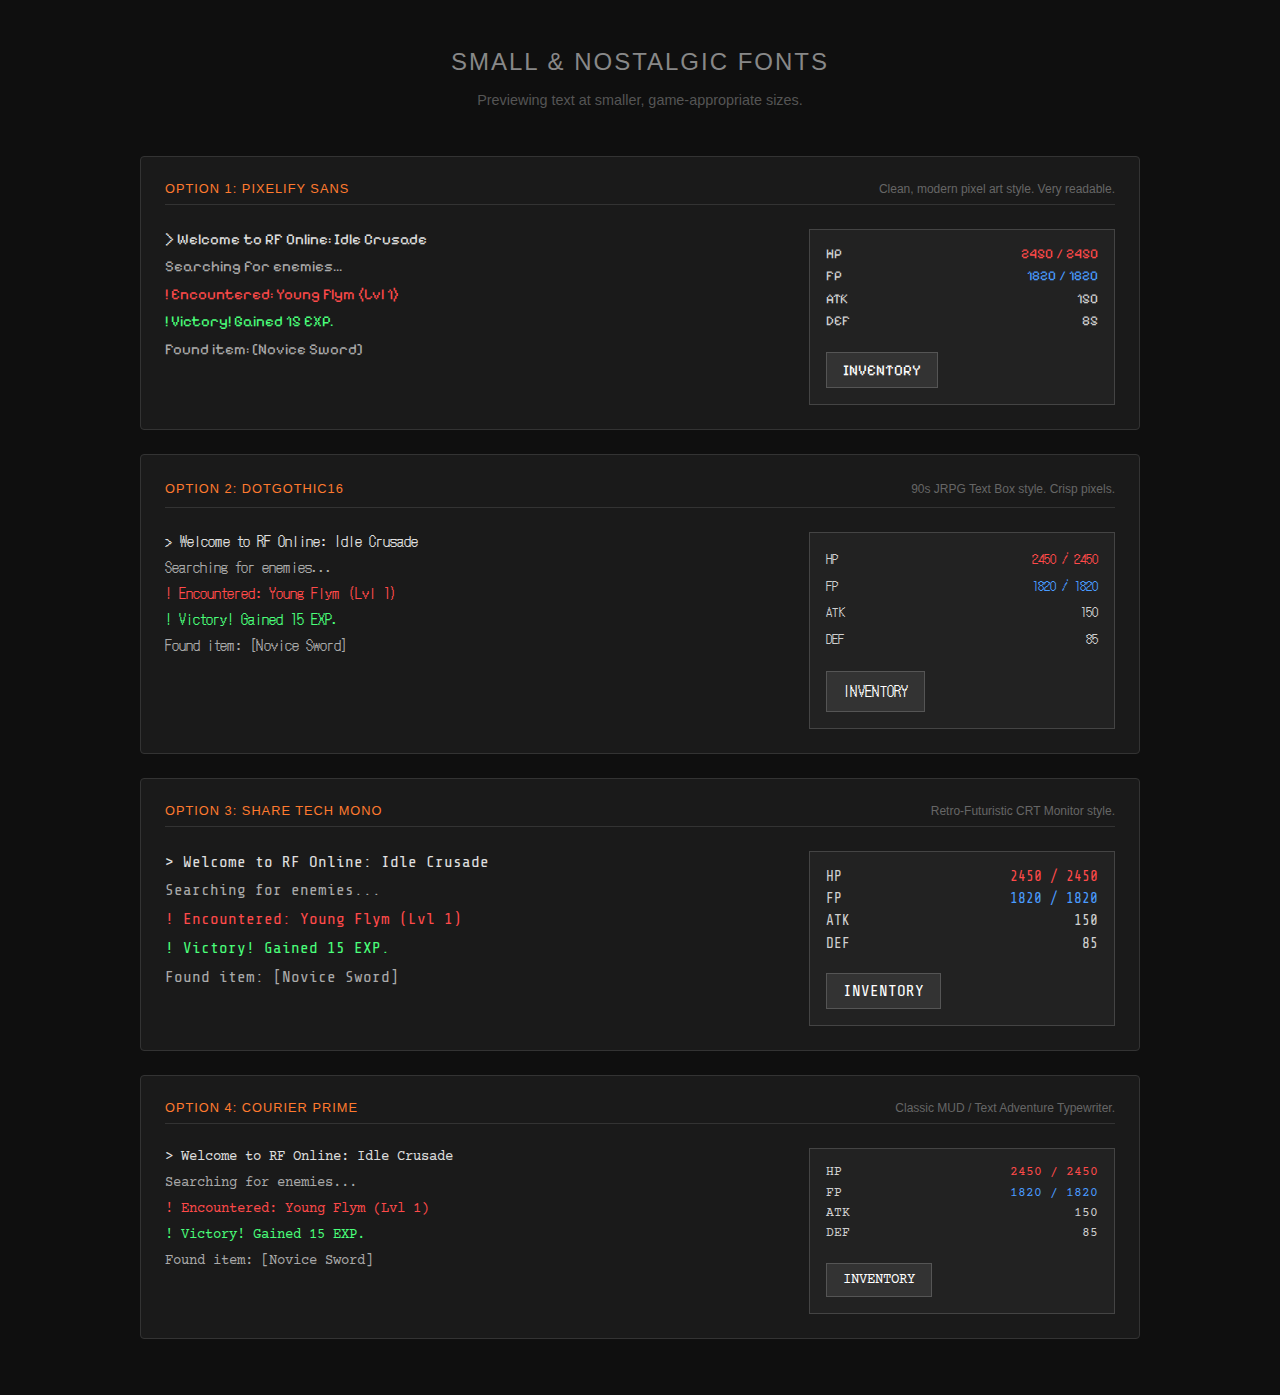
<file: font_preview.html>
<!DOCTYPE html>
<html lang="en">

<head>
    <meta charset="UTF-8">
    <meta name="viewport" content="width=device-width, initial-scale=1.0">
    <title>RF Idle - Small Nostalgic Fonts</title>

    <!-- Google Fonts -->
    <link rel="preconnect" href="https://fonts.googleapis.com">
    <link rel="preconnect" href="https://fonts.gstatic.com" crossorigin>
    <link
        href="https://fonts.googleapis.com/css2?family=Courier+Prime:wght@400;700&family=DotGothic16&family=Pixelify+Sans:wght@400;500;700&family=Share+Tech+Mono&display=swap"
        rel="stylesheet">

    <style>
        body {
            background-color: #0f0f0f;
            color: #d0d0d0;
            font-family: sans-serif;
            padding: 2rem;
            max-width: 1000px;
            margin: 0 auto;
        }

        h1 {
            text-align: center;
            margin-bottom: 1rem;
            color: #888;
            font-weight: normal;
            font-size: 1.5rem;
            text-transform: uppercase;
            letter-spacing: 2px;
        }

        p.subtitle {
            text-align: center;
            color: #555;
            margin-bottom: 3rem;
            font-size: 0.9rem;
        }

        .font-section {
            background: #1a1a1a;
            padding: 1.5rem;
            margin-bottom: 1.5rem;
            border-radius: 4px;
            border: 1px solid #333;
            display: flex;
            flex-direction: column;
            gap: 1rem;
        }

        .font-header {
            display: flex;
            justify-content: space-between;
            align-items: baseline;
            border-bottom: 1px solid #333;
            padding-bottom: 0.5rem;
            margin-bottom: 0.5rem;
        }

        .font-name {
            font-size: 0.8rem;
            color: #ff7a2f;
            text-transform: uppercase;
            letter-spacing: 1px;
            font-family: sans-serif;
            /* Keep label readable */
        }

        .font-desc {
            font-size: 0.75rem;
            color: #666;
            font-family: sans-serif;
        }

        /* Preview Area */
        .preview-area {
            display: grid;
            grid-template-columns: 2fr 1fr;
            gap: 2rem;
        }

        .game-text {
            line-height: 1.4;
        }

        .log-entry {
            margin-bottom: 0.4rem;
            color: #aaa;
        }

        .log-entry.highlight {
            color: #e0e0e0;
        }

        .log-entry.danger {
            color: #ff4a4a;
        }

        .log-entry.success {
            color: #4aff7a;
        }

        .stats-panel {
            background: #222;
            padding: 1rem;
            border: 1px solid #444;
        }

        .stat-row {
            display: flex;
            justify-content: space-between;
            margin-bottom: 0.4rem;
            font-size: 0.9em;
            /* Slightly smaller for stats */
        }

        .btn {
            background: #333;
            color: white;
            border: 1px solid #555;
            padding: 0.5rem 1rem;
            cursor: pointer;
            margin-top: 1rem;
            display: inline-block;
            text-transform: uppercase;
            font-size: 0.9em;
        }

        /* Font Classes - Tuned for "Small" look */

        /* Option 1: Pixelify Sans */
        .font-pixelify {
            font-family: 'Pixelify Sans', sans-serif;
            font-size: 15px;
            /* Good base size */
        }

        /* Option 2: DotGothic16 */
        .font-gothic {
            font-family: 'DotGothic16', sans-serif;
            font-size: 14px;
            /* Designed for 16px grid, but readable at 14 */
            line-height: 1.6;
        }

        /* Option 3: Share Tech Mono */
        .font-tech {
            font-family: 'Share Tech Mono', monospace;
            font-size: 16px;
            /* Needs to be slightly larger to be legible */
        }

        /* Option 4: Courier Prime */
        .font-courier {
            font-family: 'Courier Prime', monospace;
            font-size: 14px;
            /* Classic small terminal size */
            font-weight: 400;
        }
    </style>
</head>

<body>

    <h1>Small & Nostalgic Fonts</h1>
    <p class="subtitle">Previewing text at smaller, game-appropriate sizes.</p>

    <!-- Option 1 -->
    <div class="font-section font-pixelify">
        <div class="font-header">
            <span class="font-name">Option 1: Pixelify Sans</span>
            <span class="font-desc">Clean, modern pixel art style. Very readable.</span>
        </div>
        <div class="preview-area">
            <div class="game-text">
                <div class="log-entry highlight">> Welcome to RF Online: Idle Crusade</div>
                <div class="log-entry">Searching for enemies...</div>
                <div class="log-entry danger">! Encountered: Young Flym (Lvl 1)</div>
                <div class="log-entry success">! Victory! Gained 15 EXP.</div>
                <div class="log-entry">Found item: [Novice Sword]</div>
            </div>
            <div class="stats-panel">
                <div class="stat-row"><span>HP</span> <span style="color:#ff4a4a">2450 / 2450</span></div>
                <div class="stat-row"><span>FP</span> <span style="color:#4a9cff">1820 / 1820</span></div>
                <div class="stat-row"><span>ATK</span> <span>150</span></div>
                <div class="stat-row"><span>DEF</span> <span>85</span></div>
                <button class="btn font-pixelify">Inventory</button>
            </div>
        </div>
    </div>

    <!-- Option 2 -->
    <div class="font-section font-gothic">
        <div class="font-header">
            <span class="font-name">Option 2: DotGothic16</span>
            <span class="font-desc">90s JRPG Text Box style. Crisp pixels.</span>
        </div>
        <div class="preview-area">
            <div class="game-text">
                <div class="log-entry highlight">> Welcome to RF Online: Idle Crusade</div>
                <div class="log-entry">Searching for enemies...</div>
                <div class="log-entry danger">! Encountered: Young Flym (Lvl 1)</div>
                <div class="log-entry success">! Victory! Gained 15 EXP.</div>
                <div class="log-entry">Found item: [Novice Sword]</div>
            </div>
            <div class="stats-panel">
                <div class="stat-row"><span>HP</span> <span style="color:#ff4a4a">2450 / 2450</span></div>
                <div class="stat-row"><span>FP</span> <span style="color:#4a9cff">1820 / 1820</span></div>
                <div class="stat-row"><span>ATK</span> <span>150</span></div>
                <div class="stat-row"><span>DEF</span> <span>85</span></div>
                <button class="btn font-gothic">Inventory</button>
            </div>
        </div>
    </div>

    <!-- Option 3 -->
    <div class="font-section font-tech">
        <div class="font-header">
            <span class="font-name">Option 3: Share Tech Mono</span>
            <span class="font-desc">Retro-Futuristic CRT Monitor style.</span>
        </div>
        <div class="preview-area">
            <div class="game-text">
                <div class="log-entry highlight">> Welcome to RF Online: Idle Crusade</div>
                <div class="log-entry">Searching for enemies...</div>
                <div class="log-entry danger">! Encountered: Young Flym (Lvl 1)</div>
                <div class="log-entry success">! Victory! Gained 15 EXP.</div>
                <div class="log-entry">Found item: [Novice Sword]</div>
            </div>
            <div class="stats-panel">
                <div class="stat-row"><span>HP</span> <span style="color:#ff4a4a">2450 / 2450</span></div>
                <div class="stat-row"><span>FP</span> <span style="color:#4a9cff">1820 / 1820</span></div>
                <div class="stat-row"><span>ATK</span> <span>150</span></div>
                <div class="stat-row"><span>DEF</span> <span>85</span></div>
                <button class="btn font-tech">Inventory</button>
            </div>
        </div>
    </div>

    <!-- Option 4 -->
    <div class="font-section font-courier">
        <div class="font-header">
            <span class="font-name">Option 4: Courier Prime</span>
            <span class="font-desc">Classic MUD / Text Adventure Typewriter.</span>
        </div>
        <div class="preview-area">
            <div class="game-text">
                <div class="log-entry highlight">> Welcome to RF Online: Idle Crusade</div>
                <div class="log-entry">Searching for enemies...</div>
                <div class="log-entry danger">! Encountered: Young Flym (Lvl 1)</div>
                <div class="log-entry success">! Victory! Gained 15 EXP.</div>
                <div class="log-entry">Found item: [Novice Sword]</div>
            </div>
            <div class="stats-panel">
                <div class="stat-row"><span>HP</span> <span style="color:#ff4a4a">2450 / 2450</span></div>
                <div class="stat-row"><span>FP</span> <span style="color:#4a9cff">1820 / 1820</span></div>
                <div class="stat-row"><span>ATK</span> <span>150</span></div>
                <div class="stat-row"><span>DEF</span> <span>85</span></div>
                <button class="btn font-courier">Inventory</button>
            </div>
        </div>
    </div>

</body>

</html>
</file>
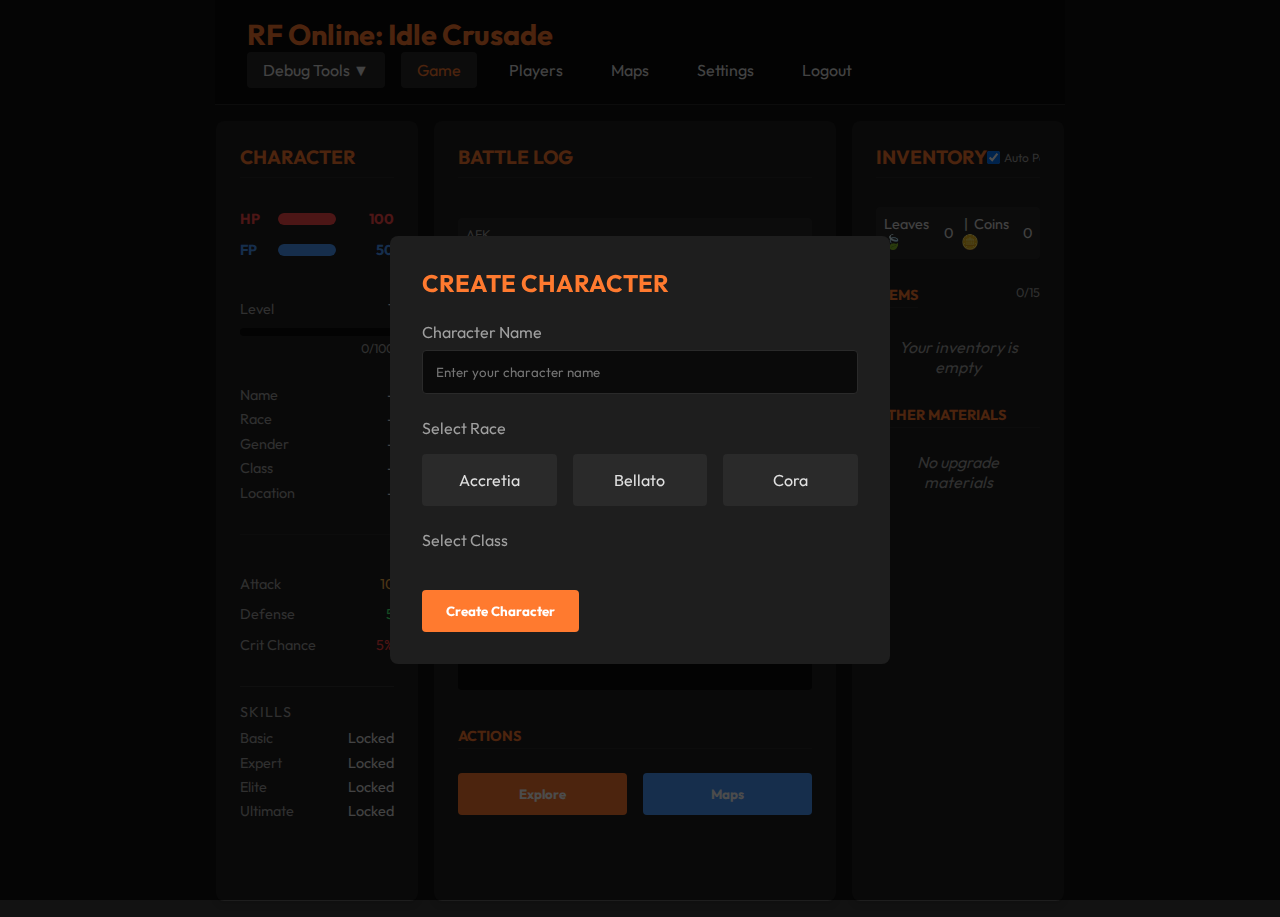
<file: offline.html>
<!DOCTYPE html>
<html lang="en">

<head>
    <meta charset="UTF-8">
    <meta name="viewport" content="width=device-width, initial-scale=1.0">
    <title>RF Online - Text-Based MMORPG</title>
    <link rel="preconnect" href="https://fonts.googleapis.com">
    <link rel="preconnect" href="https://fonts.gstatic.com" crossorigin>
    <link href="https://fonts.googleapis.com/css2?family=Outfit:wght@400;500;700&display=swap" rel="stylesheet">
    <style>
        :root {
            --dark-bg: #121212;
            --darker-bg: #0a0a0a;
            --panel-bg: #1e1e1e;
            --accent: #2a2a2a;
            --highlight: #3a3a3a;
            --text: #e0e0e0;
            --text-dim: #a0a0a0;
            --accent-color: #ff7a2f;
            --accent-hover: #ff8a4f;
            --danger: #ff4a4a;
            --success: #4aff7a;
            --warning: #ffb84a;
            --exp-color: #ff9c4a;
            --encounter-color: #ffaa00;
            --fp-color: #4a9cff;
            --gem-color: #ff4a6a;
            --equip-color: #9c4aff;
        }

        * {
            margin: 0;
            padding: 0;
            box-sizing: border-box;
            font-family: 'Outfit', -apple-system, BlinkMacSystemFont, 'Segoe UI', sans-serif;
        }

        body {
            background-color: var(--dark-bg);
            color: var(--text);
            min-height: 100vh;
            display: flex;
            flex-direction: column;
        }

        header {
            background-color: var(--darker-bg);
            padding: 1rem 2rem;
            border-bottom: 1px solid var(--accent);
            display: flex;
            justify-content: space-between;
            align-items: center;
            margin: 0 215px;
            flex-wrap: wrap;
            /* Allow wrapping on smaller screens */
        }

        .logo {
            font-size: 1.8rem;
            font-weight: bold;
            color: var(--accent-color);
        }

        nav ul {
            display: flex;
            list-style: none;
            gap: 1rem;
            align-items: center;
            flex-wrap: wrap;
            /* Allow items to wrap */
        }

        nav a {
            color: var(--text);
            text-decoration: none;
            padding: 0.5rem 1rem;
            border-radius: 4px;
            transition: background-color 0.2s;
        }

        nav a:hover,
        nav a.active {
            background-color: var(--accent);
            color: var(--accent-color);
        }

        .container {
            display: flex;
            flex: 1;
            padding: 1rem;
            gap: 1rem;
            height: calc(100vh - 80px);
            overflow: hidden;
            margin: 0 200px;
        }

        .panel {
            background-color: var(--panel-bg);
            border-radius: 8px;
            padding: 1.5rem;
            box-shadow: 0 4px 6px rgba(0, 0, 0, 0.1);
        }

        .left-panel {
            width: 25%;
            display: flex;
            flex-direction: column;
            gap: 1rem;
        }

        .center-panel {
            width: 50%;
            display: flex;
            flex-direction: column;
            gap: 1.5rem;
        }

        .right-panel {
            width: 25%;
            display: flex;
            flex-direction: column;
            gap: 1.5rem;
            height: calc(100vh - 120px);
            overflow-y: visible;
        }

        .inventory {
            display: flex;
            flex-direction: column;
            height: 100%;
            overflow: hidden;
        }

        .inventory-scrollable {
            flex: 1;
            overflow-y: auto;
            overflow-x: hidden;
        }

        .panel-title {
            font-size: 1.2rem;
            margin-bottom: 1rem;
            padding-bottom: 0.5rem;
            border-bottom: 1px solid var(--accent);
            color: var(--accent-color);
        }

        .character-info {
            display: flex;
            flex-direction: column;
            gap: 0.8rem;
        }

        .info-row {
            display: flex;
            justify-content: space-between;
        }

        .info-label {
            color: var(--text-dim);
        }

        .stats {
            display: flex;
            flex-direction: column;
            gap: 1rem;
        }

        .stat-group {
            display: grid;
            grid-template-columns: 1fr 1fr;
            gap: 0.8rem;
        }

        .stat {
            background-color: var(--accent);
            padding: 0.8rem;
            border-radius: 4px;
            text-align: center;
        }

        .stat-value {
            font-size: 1.5rem;
            font-weight: bold;
        }

        .level-value {
            color: var(--accent-color);
        }

        .hp-value {
            color: var(--danger);
        }

        .fp-value {
            color: var(--fp-color);
        }

        .attack-value {
            color: var(--warning);
        }

        .defense-value {
            color: var(--success);
        }

        .exp-value {
            color: var(--exp-color);
        }

        .stat-label {
            font-size: 0.8rem;
            color: var(--text-dim);
        }

        .battle-log {
            background-color: var(--darker-bg);
            border-radius: 4px;
            padding: 1rem;
            padding: 1rem;
            height: 400px;
            /* Default desktop height */
            overflow-y: auto;
            font-family: monospace;
            font-size: 0.85rem;
        }

        .log-entry {
            margin-bottom: 0.5rem;
            line-height: 1.4;
        }

        .log-time {
            color: var(--text-dim);
        }

        .log-damage {
            color: #ff4a4a;
            /* Standard Red for Monster */
        }

        .log-player-damage {
            color: #ff4a4a;
            /* Pale Red for Player */
        }

        .log-heal {
            color: var(--success);
        }

        .log-loot {
            color: var(--warning);
        }

        .log-exp {
            color: var(--exp-color);
        }

        .log-level {
            color: var(--accent-color);
        }

        /* Normal monster encounters */
        .log-encounter {
            color: #dab600;
            background-color: rgba(255, 170, 0, 0.1);
            padding: 2px 4px;
            border-radius: 3px;
        }

        /* Boss monster encounters - increased specificity */
        .log-entry span.log-boss-encounter {
            color: #ffaa00;
            text-shadow: 0 0 10px rgba(255, 107, 53, 0.5) !important;
            background-color: rgba(255, 107, 53, 0.1) !important;
            padding: 2px 4px !important;
            border-radius: 3px !important;
        }

        /* Boss victory messages */
        .log-entry span.log-boss-victory {
            color: #ffaa00;
            background-color: rgba(255, 107, 53, 0.1) !important;
            padding: 2px 4px !important;
            border-radius: 3px !important;
        }

        .actions {
            display: flex;
            flex-direction: column;
            gap: 1rem;
        }

        .action-buttons {
            display: flex;
            gap: 1rem;
        }

        .btn {
            padding: 0.8rem 1.5rem;
            border: none;
            border-radius: 4px;
            background-color: var(--accent-color);
            color: white;
            font-weight: bold;
            cursor: pointer;
            transition: background-color 0.2s;
            flex: 1;
        }

        .btn:hover {
            background-color: var(--accent-hover);
        }

        .btn:disabled {
            background-color: var(--accent);
            color: var(--text-dim);
            cursor: not-allowed;
        }

        /* Pulse Animation (Opacity & Scale) */
        @keyframes pulse {

            0%,
            100% {
                opacity: 1;
                transform: scale(1);
            }

            50% {
                opacity: 0.85;
                transform: scale(0.99);
            }
        }

        .btn-pulsing {
            animation: pulse 0.66s infinite;
            background-color: var(--warning) !important;
            color: white !important;
            cursor: not-allowed;
        }

        .btn-success {
            background-color: var(--success) !important;
            color: white !important;
        }

        .btn-secondary {
            background-color: var(--accent);
        }

        .btn-secondary:hover {
            background-color: var(--highlight);
        }

        /* Dropdown Styles */
        .dropdown {
            position: relative;
            display: inline-block;
        }

        .dropbtn {
            background-color: var(--accent);
            color: var(--text);
            padding: 0.5rem 1rem;
            font-size: 1rem;
            border: none;
            border-radius: 4px;
            cursor: pointer;
            display: flex;
            align-items: center;
            gap: 0.5rem;
        }

        .dropdown-content {
            display: none;
            position: absolute;
            background-color: var(--panel-bg);
            min-width: 160px;
            box-shadow: 0 8px 16px 0 rgba(0, 0, 0, 0.2);
            z-index: 1;
            border-radius: 4px;
            border: 1px solid var(--accent);
            right: 0;
            /* Align to right of parent */
        }

        .dropdown-content button {
            color: var(--text);
            padding: 12px 16px;
            text-decoration: none;
            display: block;
            width: 100%;
            text-align: left;
            background: none;
            border: none;
            cursor: pointer;
            border-bottom: 1px solid var(--accent);
        }

        .dropdown-content button:last-child {
            border-bottom: none;
        }

        .dropdown-content button:hover {
            background-color: var(--highlight);
        }

        .dropdown:hover .dropdown-content {
            display: block;
        }

        /* Panel Header for Battle Log */
        .panel-header {
            display: flex;
            justify-content: space-between;
            align-items: center;
            margin-bottom: 1rem;
            padding-bottom: 0.5rem;
            border-bottom: 1px solid var(--accent);
        }

        .panel-header .panel-title {
            margin-bottom: 0;
            border-bottom: none;
            padding-bottom: 0;
        }

        /* Header Buttons in Dropdown */
        .btn-add-leaves {
            color: var(--success) !important;
        }

        .btn-reset {
            color: var(--danger) !important;
        }

        .btn-save {
            color: #4a9cff !important;
        }

        /* Instant Finish Button in Header */
        #instant-finish-btn {
            padding: 4px 8px;
            font-size: 0.8rem;
            background-color: var(--warning);
            color: white;
            border: none;
            border-radius: 4px;
            cursor: pointer;
        }

        /* Header Buttons */
        .header-btn {
            padding: 5px 10px;
            color: white;
            border: none;
            border-radius: 4px;
            font-size: 0.9rem;
            cursor: pointer;
            white-space: nowrap;
        }

        .btn-add-leaves {
            background: var(--success);
        }

        .btn-reset {
            background: var(--danger);
        }

        .btn-instant {
            background: var(--warning);
        }

        #maps-main-btn {
            background-color: #4a9cff;
            /* Distinct blue color */
            color: white;
        }

        #maps-main-btn:hover {
            background-color: #3a8ce0;
        }

        .btn-equip {
            background-color: var(--success);
        }

        .btn-equip:hover {
            background-color: #6aff9a;
        }

        .btn-stop {
            background-color: var(--danger);
        }

        .btn-stop:hover {
            background-color: #ff6a6a;
        }

        .btn-sell {
            background-color: var(--warning);
        }

        .btn-sell:hover {
            background-color: #ffca4a;
        }

        .btn-upgrade {
            background-color: var(--equip-color);
        }

        .btn-upgrade:hover {
            background-color: #ac7aff;
        }

        .explore-options {
            display: flex;
            flex-wrap: wrap;
            gap: 0.5rem;
        }

        .explore-option {
            flex: 1;
            min-width: 120px;
            text-align: center;
        }

        .inventory {
            display: flex;
            flex-direction: column;
            gap: 0.8rem;
        }

        .currency {
            display: flex;
            align-items: center;
            gap: 0.5rem;
            font-size: 0.9rem;
            padding: 0.5rem;
            background-color: var(--accent);
            border-radius: 4px;
            margin-bottom: 0.1rem;
        }

        .currency-icon {
            color: var(--warning);
        }

        .items {
            display: flex;
            flex-direction: column;
            gap: 0.5rem;
        }

        .item-compact {
            background-color: var(--accent);
            border-radius: 4px;
            padding: 0.5rem;
            margin-bottom: 0.3rem;
            border: 1px solid transparent;
        }

        .item-compact.equipped {
            border: 2px solid var(--accent-color);
        }

        .item-compact-info {
            display: flex;
            flex-direction: column;
            gap: 0.3rem;
        }

        .item-compact-name {
            font-weight: bold;
            line-height: 1.2;
            font-size: 0.80rem;
        }

        .item-compact-stats {
            font-size: 0.8rem;
            color: var(--text);
            line-height: 1.2;
        }

        .item-compact-sell {
            font-size: 0.7rem;
            color: var(--warning);
            line-height: 1.2;
        }

        .item-compact-actions {
            display: flex;
            gap: 0.3rem;
            margin-top: 0.3rem;
        }

        .btn-small {
            padding: 0.2rem 0.5rem;
            font-size: 0.7rem;
            flex: 1;
        }

        .empty-inventory {
            text-align: center;
            padding: 1rem;
            color: var(--text-dim);
            font-style: italic;
        }

        .material-item {
            background-color: var(--accent);
            border-radius: 4px;
            padding: 0.8rem;
            display: flex;
            justify-content: space-between;
            align-items: center;
            margin-bottom: 0.3rem;
        }

        .inventory-limit {
            font-size: 0.8rem;
            color: var(--text-dim);
            text-align: left;
            margin-top: 0.2rem;
            margin-bottom: 0.5rem;
        }

        .explore-status {
            display: flex;
            justify-content: space-between;
            align-items: center;
            padding: 0.5rem;
            background-color: var(--accent);
            border-radius: 4px;
            margin-bottom: 1rem;
            font-size: 0.8rem;
            width: 100%;
        }

        #explore-timer {
            text-align: right;
            margin-left: auto;
        }

        #explore-selected-time {
            text-align: left;
            font-weight: normal;
            color: var(--text-dim);
        }

        .progress-bar {
            height: 8px;
            background-color: var(--darker-bg);
            border-radius: 4px;
            margin-top: 0.5rem;
            overflow: hidden;
        }

        .progress-fill {
            height: 100%;
            border-radius: 4px;
        }

        .hp-bar {
            background-color: var(--danger);
        }

        .fp-bar {
            background-color: var(--fp-color);
        }

        .exp-bar {
            background-color: var(--exp-color);
        }

        .emoji {
            font-size: 1.2em;
            margin-right: 0.3rem;
        }

        .gem-emoji {
            color: var(--gem-color);
        }

        .modal,
        .upgrade-modal {
            display: none;
            position: fixed;
            top: 0;
            left: 0;
            width: 100%;
            height: 100%;
            background-color: rgba(0, 0, 0, 0.7);
            z-index: 1000;
            justify-content: center;
            align-items: center;
        }

        .modal-content {
            background-color: var(--panel-bg);
            border-radius: 8px;
            padding: 2rem;
            width: 90%;
            max-width: 500px;
            max-height: 90vh;
            overflow-y: auto;
        }

        .modal-title {
            font-size: 1.5rem;
            margin-bottom: 1.5rem;
            color: var(--accent-color);
        }

        .form-group {
            margin-bottom: 1.5rem;
        }

        .form-label {
            display: block;
            margin-bottom: 0.5rem;
            color: var(--text-dim);
        }

        .form-input {
            width: 100%;
            padding: 0.8rem;
            background-color: var(--darker-bg);
            border: 1px solid var(--accent);
            border-radius: 4px;
            color: var(--text);
        }

        .race-options,
        .class-options {
            display: grid;
            grid-template-columns: repeat(3, 1fr);
            gap: 1rem;
            margin-top: 1rem;
        }

        .race-option,
        .class-option {
            background-color: var(--accent);
            border-radius: 4px;
            padding: 1rem;
            text-align: center;
            cursor: pointer;
            transition: background-color 0.2s;
        }

        .race-option:hover,
        .class-option:hover,
        .race-option.selected,
        .class-option.selected {
            background-color: var(--highlight);
            border: 1px solid var(--accent-color);
        }

        .gender-options {
            display: grid;
            grid-template-columns: repeat(2, 1fr);
            gap: 1rem;
            margin-top: 1rem;
        }

        .gender-option {
            background-color: var(--accent);
            border-radius: 4px;
            padding: 1rem;
            text-align: center;
            cursor: pointer;
            transition: background-color 0.2s;
        }

        .gender-option:hover,
        .gender-option.selected {
            background-color: var(--highlight);
            border: 1px solid var(--accent-color);
        }

        .players-list {
            max-height: 400px;
            overflow-y: auto;
        }

        .player-row {
            display: flex;
            justify-content: space-between;
            padding: 0.8rem;
            border-bottom: 1px solid var(--accent);
        }

        .player-rank {
            width: 30px;
            text-align: center;
            font-weight: bold;
        }

        .player-name {
            flex: 1;
        }

        .player-level {
            width: 60px;
            text-align: right;
        }

        .upgrade-modal {
            display: none;
            position: fixed;
            top: 0;
            left: 0;
            width: 100%;
            height: 100%;
            background-color: rgba(0, 0, 0, 0.7);
            z-index: 1000;
            justify-content: center;
            align-items: center;
        }

        .upgrade-content {
            background-color: var(--panel-bg);
            border-radius: 8px;
            padding: 2rem;
            width: 90%;
            max-width: 500px;
            max-height: 90vh;
            overflow-y: auto;
        }

        .upgrade-title {
            font-size: 1.5rem;
            margin-bottom: 1.5rem;
            color: var(--accent-color);
        }

        .upgrade-item {
            margin-bottom: 1.5rem;
            padding: 1rem;
            background-color: var(--accent);
            border-radius: 4px;
        }

        .upgrade-info {
            margin-bottom: 1rem;
        }

        .upgrade-cost {
            display: flex;
            align-items: center;
            gap: 0.5rem;
            color: var(--warning);
            margin-bottom: 1rem;
        }

        .upgrade-chance {
            font-size: 0.9rem;
            color: var(--text-dim);
            margin-bottom: 1rem;
        }

        .upgrade-result {
            margin-top: 1rem;
            padding: 0.5rem;
            border-radius: 4px;
            text-align: center;
            font-weight: bold;
        }

        .upgrade-success {
            background-color: rgba(74, 255, 122, 0.2);
            color: var(--success);
        }

        .upgrade-failure {
            background-color: rgba(255, 74, 74, 0.2);
            color: var(--danger);
        }

        .small-title {
            font-size: 0.9rem;
            margin-bottom: 0.5rem;
            margin-top: 0.8rem;
            color: var(--accent-color);
            border-bottom: 1px solid var(--accent);
            padding-bottom: 0.2rem;
        }

        .material-item-compact {
            background-color: var(--accent);
            border-radius: 4px;
            padding: 0.5rem;
            display: flex;
            justify-content: space-between;
            align-items: center;
            margin-bottom: 0.3rem;
            font-size: 0.9rem;
            flex-wrap: nowrap;
        }

        .material-info {
            display: flex;
            align-items: center;
            gap: 0.5rem;
            flex: 1;
            white-space: nowrap;
            overflow: hidden;
            text-overflow: ellipsis;
            font-size: 0.8rem;
        }

        .material-price {
            color: var(--text-dim);
            font-size: 0.8rem;
            margin-left: 0.5rem;
        }

        .material-item-compact .btn-small {
            flex: 0 0 60px;
            max-width: 80px;
        }

        .stat-bars-container {
            margin-bottom: 1.5rem;
            display: flex;
            flex-direction: column;
            gap: 0.8rem;
        }

        .stat-bar-row {
            display: flex;
            align-items: center;
            gap: 0.5rem;
        }

        .stat-bar-label {
            width: 30px;
            font-weight: bold;
            font-size: 0.9rem;
        }

        .stat-bar-progress {
            flex: 1;
            height: 12px;
            background-color: var(--darker-bg);
            border-radius: 6px;
            overflow: hidden;
            position: relative;
        }

        .stat-bar-value {
            width: 50px;
            text-align: right;
            font-size: 0.9rem;
            font-weight: bold;
        }

        .character-details-list {
            display: flex;
            flex-direction: column;
            gap: 0.4rem;
            margin-bottom: 1.5rem;
            padding-bottom: 2rem;
            border-bottom: 1px solid var(--accent);
        }

        .detail-row {
            display: flex;
            justify-content: space-between;
            align-items: center;
        }

        .highlight-detail {
            color: var(--accent-color);
            font-weight: bold;
            font-size: .1rem;
        }

        .level-detail {
            color: var(--accent-color);
            font-weight: bold;
            font-size: 1rem !important;
            /* !important to override .detail-value */
            /* ← Adjust this for Level size */
        }

        .exp-container {
            margin-bottom: 1.5rem;
        }

        .detail-label {
            color: var(--text-dim);
            font-size: 0.9rem;
        }

        .detail-value {
            font-weight: normal;
            color: var(--text);
            font-size: 0.9rem;
        }

        .combat-stats {
            display: flex;
            flex-direction: column;
            gap: 0.8rem;
        }

        .combat-stat {
            display: flex;
            justify-content: space-between;
            align-items: center;
        }

        .inventory-item,
        .material-item {
            display: flex;
            justify-content: space-between;
            align-items: center;
            padding: 8px;
            background-color: rgba(255, 255, 255, 0.05);
            border-radius: 4px;
            margin-bottom: 5px;
            font-size: 0.85rem;
            /* Reduced font size */
        }

        .inventory-item span,
        .material-item span {
            font-size: 0.8rem;
            /* Further reduce text size for items */
        }

        /* Specific style for Leaves/Currency if they appear in list */
        .currency-item {
            font-size: 0.8rem;
        }

        .combat-label {
            font-weight: normal;
            color: var(--text-dim);
            font-size: 0.9rem;
        }

        .combat-value {
            font-size: 0.9rem;
            font-weight: normal;
        }

        .item-rarity-t1 {
            color: #ffd700 !important;
            /* Yellow */
            text-shadow: 0 0 5px rgba(255, 215, 0, 0.3);
        }

        /* Mobile Optimization */
        @media (max-width: 768px) {
            header {
                margin: 0;
                padding: 0.5rem;
                flex-direction: row;
                /* Keep row for logo and nav */
                flex-wrap: wrap;
                justify-content: space-between;
                align-items: center;
                gap: 0.5rem;
            }

            .logo {
                margin-bottom: 0;
                font-size: 1.2rem;
                text-align: left;
            }

            nav {
                width: auto;
            }

            nav ul {
                justify-content: flex-end;
                gap: 0.5rem;
                padding: 0;
            }

            .dropdown-content {
                right: 0;
                min-width: 200px;
            }

            .container {
                margin: 0;
                flex-direction: column;
                height: auto;
                overflow-y: auto;
                padding: 0.5rem;
                gap: 1rem;
                /* Add gap between panels */
            }

            .left-panel,
            .center-panel,
            .right-panel {
                width: 100%;
                height: auto;
                overflow: visible;
                padding: 1rem;
                /* Reduce padding slightly */
            }

            .right-panel {
                height: auto;
                max-height: 500px;
                overflow-y: auto;
            }

            .battle-log {
                height: 600px;
                /* Larger log on mobile as requested */
            }

            .stat-group {
                grid-template-columns: 1fr 1fr 1fr;
            }

            .actions {
                flex-direction: column;
                /* Stack actions vertically or wrap */
                gap: 0.5rem;
            }

            .action-buttons {
                flex-wrap: wrap;
                justify-content: space-between;
                /* Distribute buttons */
                gap: 0.5rem;
            }

            .btn {
                flex: 1 1 45%;
                /* Grow and shrink, basis 45% */
                min-width: 120px;
                /* Minimum width for touch targets */
                padding: 0.8rem 0.5rem;
                /* Adjust padding */
                font-size: 0.9rem;
            }
        }

        .crafting-modal {
            display: none;
            position: fixed;
            top: 0;
            left: 0;
            width: 100%;
            height: 100%;
            background-color: rgba(0, 0, 0, 0.7);
            z-index: 1000;
            justify-content: center;
            align-items: center;
        }

        .crafting-content {
            background-color: var(--panel-bg);
            border-radius: 8px;
            padding: 2rem;
            width: 90%;
            max-width: 600px;
            max-height: 90vh;
            overflow-y: auto;
        }

        .recipe-list {
            display: flex;
            flex-direction: column;
            gap: 1rem;
            margin-bottom: 1.5rem;
        }

        .recipe-item {
            background-color: var(--accent);
            padding: 1rem;
            border-radius: 4px;
            cursor: pointer;
            border: 1px solid transparent;
            transition: all 0.2s;
        }

        .recipe-item:hover {
            background-color: var(--highlight);
        }

        .recipe-item.selected {
            border-color: var(--accent-color);
            background-color: var(--highlight);
        }

        .recipe-header {
            display: flex;
            justify-content: space-between;
            margin-bottom: 0.5rem;
            font-weight: bold;
        }

        .recipe-requirements {
            font-size: 0.9rem;
            color: var(--text-dim);
        }

        .req-item {
            display: flex;
            align-items: center;
            gap: 0.5rem;
            margin-top: 0.2rem;
        }

        .req-met {
            color: var(--success);
        }

        .req-missing {
            color: var(--danger);
        }

        /* Skills Section in Left Panel */
        .skills-group {
            margin-top: 1rem;
            border-top: 1px solid rgba(255, 255, 255, 0.1);
            padding-top: 1rem;
            display: flex;
            flex-direction: column;
            width: 100%;
        }

        .skills-header {
            font-size: 0.9rem;
            color: var(--text-dim);
            margin-bottom: 0.5rem;
            text-transform: uppercase;
            letter-spacing: 1px;
        }

        .skill-row {
            display: flex;
            justify-content: space-between;
            align-items: center;
            margin-bottom: 0.4rem;
            font-size: 0.9rem;
            width: 100%;
        }

        .skill-label {
            color: var(--text-dim);
        }

        .skill-value {
            color: var(--text-color);
        }

        .skill-value.locked {
            color: var(--text-dim);
            font-style: italic;
        }

        .skill-value.unlocked {
            color: var(--accent-color);
        }

        /* Import Modal */
        .import-modal {
            display: none;
            position: fixed;
            top: 0;
            left: 0;
            width: 100%;
            height: 100%;
            background-color: rgba(0, 0, 0, 0.7);
            z-index: 1000;
            justify-content: center;
            align-items: center;
        }

        .import-content {
            background-color: var(--panel-bg);
            border-radius: 8px;
            padding: 2rem;
            width: 90%;
            max-width: 500px;
            display: flex;
            flex-direction: column;
            gap: 1rem;
        }

        .import-textarea {
            width: 100%;
            height: 150px;
            background-color: var(--bg-color);
            color: var(--text);
            border: 1px solid var(--accent);
            border-radius: 4px;
            padding: 0.5rem;
            resize: none;
            font-family: monospace;
        }

        .import-buttons {
            display: flex;
            justify-content: flex-end;
            gap: 1rem;
        }

        /* Encounter Tracker */
        .encounter-tracker {
            margin-top: 1rem;
            font-size: 0.85rem;
        }

        .encounter-item {
            display: flex;
            justify-content: space-between;
            padding: 0.2rem 0;
        }

        .encounter-name {
            color: var(--text);
        }

        .encounter-count {
            color: var(--accent-color);
        }
    </style>
</head>

<body>
    <header>
        <div class="logo">RF Online: Idle Crusade</div>
        <nav>
            <ul>
                <li>
                    <div class="dropdown">
                        <button class="dropbtn">Debug Tools ▼</button>
                        <div class="dropdown-content">
                            <button id="add-leaves-btn" class="btn-add-leaves">+10k Leaves</button>
                            <button id="add-gems-btn" class="btn-save">+100 Gems</button>
                            <button id="add-gear-btn" class="btn-save">+Test Gear</button>
                            <button id="kill-arghol-btn" class="btn-reset">Kill Arghol Wasp</button>

                            <button id="reset-game-btn" class="btn-reset">Reset Game</button>
                            <button id="export-save-btn" class="btn-save">Export Save</button>
                            <button id="import-save-btn" class="btn-save">Import Save</button>
                        </div>
                    </div>
                </li>
                <li><a href="#" class="active">Game</a></li>
                <li><a href="#" id="players-btn">Players</a></li>
                <li><a href="#" id="maps-btn">Maps</a></li>
                <li><a href="#" id="settings-btn">Settings</a></li>
                <li><a href="#" id="logout-btn">Logout</a></li>
            </ul>
        </nav>
    </header>

    <div class="container">
        <!-- Left Panel - Character Details -->
        <div class="panel left-panel">
            <h2 class="panel-title">CHARACTER</h2>

            <!-- 1. HP and FP Bars -->
            <div class="stat-bars-container">
                <div class="stat-bar-row">
                    <div class="stat-bar-label" style="color: var(--danger)">HP</div>
                    <div class="stat-bar-progress">
                        <div class="progress-fill hp-bar" style="width: 100%"></div>
                    </div>
                    <div class="stat-bar-value hp-value" id="char-hp">100</div>
                </div>
                <div class="stat-bar-row">
                    <div class="stat-bar-label" style="color: var(--fp-color)">FP</div>
                    <div class="stat-bar-progress">
                        <div class="progress-fill fp-bar" style="width: 100%"></div>
                    </div>
                    <div class="stat-bar-value fp-value" id="char-fp">50</div>
                </div>
            </div>

            <!-- 2. Character Details -->
            <div class="character-details-list">
                <!-- Level and Exp -->
                <div class="detail-row">
                    <span class="detail-label">Level</span>
                    <span class="detail-value level-detail" id="char-level">1</span>
                </div>
                <div class="exp-container">
                    <div class="progress-bar" style="height: 8px; margin-top: 0.2rem; margin-bottom: 0.2rem;">
                        <div class="progress-fill exp-bar" style="width: 0%"></div>
                    </div>
                    <div style="text-align: right; font-size: 0.8rem; color: var(--text-dim);">
                        <span id="char-exp">0/100</span>
                    </div>
                </div>

                <!-- Name -->
                <div class="detail-row">
                    <span class="detail-label">Name</span>
                    <span class="detail-value highlight-detail" id="char-name">-</span>
                </div>

                <!-- Other Details -->
                <div class="detail-row">
                    <span class="detail-label">Race</span>
                    <span class="detail-value" id="char-race">-</span>
                </div>
                <div class="detail-row">
                    <span class="detail-label">Gender</span>
                    <span class="detail-value" id="char-gender">-</span>
                </div>
                <div class="detail-row">
                    <span class="detail-label">Class</span>
                    <span class="detail-value" id="char-class">-</span>
                </div>
                <div class="detail-row">
                    <span class="detail-label">Location</span>
                    <span class="detail-value" id="char-location">-</span>
                </div>
            </div>

            <!-- 3. Combat Stats -->
            <div class="combat-stats">
                <div class="combat-stat">
                    <span class="combat-label">Attack</span>
                    <span class="combat-value attack-value" id="char-attack">10</span>
                </div>
                <div class="combat-stat">
                    <span class="combat-label">Defense</span>
                    <span class="combat-value defense-value" id="char-defense">5</span>
                </div>
                <div class="combat-stat">
                    <span class="combat-label">Crit Chance</span>
                    <span class="combat-value" id="char-crit" style="color: #ff4444;">5%</span>
                </div>
                <div class="combat-stat" id="lifesteal-stat-container" style="display: none;">
                    <span class="combat-label">Lifesteal</span>
                    <span class="combat-value" id="char-lifesteal" style="color: #00ff00;">0%</span>
                </div>
                <div class="combat-stat" id="dmg-red-stat-container" style="display: none;">
                    <span class="combat-label">Dmg Red.</span>
                    <span class="combat-value" id="char-dmg-red" style="color: #3498db;">0%</span>
                </div>
            </div>

            <!-- 4. Skills -->
            <div class="skills-group">
                <div class="skills-header">Skills</div>
                <div class="skill-row">
                    <span class="skill-label">Basic</span>
                    <span class="skill-value" id="skill-basic">Locked</span>
                </div>
                <div class="skill-row">
                    <span class="skill-label">Expert</span>
                    <span class="skill-value" id="skill-expert">Locked</span>
                </div>
                <div class="skill-row">
                    <span class="skill-label">Elite</span>
                    <span class="skill-value" id="skill-elite">Locked</span>
                </div>
                <div class="skill-row">
                    <span class="skill-label">Ultimate</span>
                    <span class="skill-value" id="skill-ultimate">Locked</span>
                </div>
            </div>
        </div>

        <!-- Center Panel - Battle Logs and Actions -->
        <div class="panel center-panel">
            <div class="panel-header">
                <h2 class="panel-title">BATTLE LOG</h2>
                <button id="instant-finish-btn" style="display: none;">Instant Finish</button>
            </div>
            <div class="explore-status" id="explore-status" style="display: flex;">
                <span id="explore-selected-time">AFK</span>
                <span id="explore-timer"></span>
            </div>
            <div class="battle-log" id="battle-log">
                <div class="log-entry">
                    <span class="log-time">[00:00:00]</span> Welcome to RF Online! Start exploring to battle monsters
                    and gain experience.
                </div>
            </div>

            <div class="actions">
                <h3 class="panel-title small-title">ACTIONS</h3>
                <div class="action-buttons">
                    <button class="btn" id="explore-btn">Explore</button>
                    <button class="btn btn-secondary" id="maps-main-btn">Maps</button>
                    <button class="btn btn-stop" id="stop-btn" style="display: none;">Stop</button>
                </div>

                <div class="explore-options" id="explore-options" style="display: none;">
                    <!-- Time-based exploration (HQ, Sette Desert) -->
                    <div class="explore-option time-based-explore">
                        <button class="btn" id="explore-30">30 mins</button>
                    </div>
                    <div class="explore-option time-based-explore">
                        <button class="btn" id="explore-60">1 hour</button>
                    </div>
                    <div class="explore-option time-based-explore">
                        <button class="btn" id="explore-360">6 hours</button>
                    </div>
                    <div class="explore-option time-based-explore">
                        <button class="btn" id="explore-720">12 hours</button>
                    </div>

                    <!-- Area-based exploration (Ether Platform) -->
                    <div class="explore-option area-based-explore" style="display: none;">
                        <button class="btn" id="explore-wharf">Wharf</button>
                    </div>
                    <div class="explore-option area-based-explore" style="display: none;">
                        <button class="btn" id="explore-white-hole">White Hole</button>
                    </div>
                    <div class="explore-option area-based-explore" style="display: none;">
                        <button class="btn" id="explore-lures-lot">Lures Lot</button>
                    </div>
                </div>

                <!-- Monster Encounter Tracker -->
                <div id="encounter-tracker" style="display: none; margin-top: 1rem; font-size: 0.7rem;">
                    <div style="margin-bottom: 0.3rem; color: var(--text-dim);">Last Exploration:</div>
                    <div id="encounter-list"></div>
                </div>
            </div>
        </div>

        <!-- Right Panel - Inventory -->
        <div class="panel right-panel">
            <div class="inventory">
                <div class="panel-header">
                    <h2 class="panel-title">INVENTORY</h2>
                    <div style="display: flex; gap: 0.5rem; align-items: center;">
                        <label
                            style="font-size: 0.75rem; display: flex; align-items: center; cursor: pointer; color: var(--text-dim); white-space: nowrap;">
                            <input type="checkbox" id="auto-potion-toggle" checked style="margin-right: 4px;"> Auto
                            Potion
                        </label>
                        <button class="btn btn-secondary" id="craft-btn"
                            style="background-color: #2ecc71; padding: 4px 12px; font-size: 0.8rem; width: auto; min-width: auto; flex: none;">Craft</button>
                    </div>
                </div>
                <div class="currency">
                    Leaves 🍃 <span id="currency-amount">0</span> &nbsp;|&nbsp; Coins 🪙 <span
                        id="coins-amount">0</span>
                </div>

                <div style="display: flex; justify-content: space-between; align-items: center;">
                    <h3 class="panel-title small-title" style="margin-bottom: 0;">ITEMS</h3>
                    <div class="inventory-limit" id="inventory-limit" style="margin-bottom: 0;">0/15</div>
                </div>

                <!-- Scrollable Items Section -->
                <div class="inventory-scrollable">
                    <div class="items" id="inventory-items">
                        <!-- Items will be dynamically added here -->
                    </div>
                    <div class="empty-inventory" id="empty-inventory">Your inventory is empty</div>

                    <div class="upgrade-section">
                        <h3 class="panel-title small-title">OTHER MATERIALS</h3>
                        <div class="items" id="materials-items">
                            <!-- Materials will be dynamically added here -->
                        </div>
                        <div class="empty-inventory" id="empty-materials">No upgrade materials</div>
                    </div>
                </div>
            </div>
        </div>
    </div>

    <!-- Registration Modal -->
    <div class="modal" id="registration-modal">
        <div class="modal-content">
            <h2 class="modal-title">CREATE CHARACTER</h2>
            <div class="form-group">
                <label class="form-label" for="char-name-input">Character Name</label>
                <input type="text" class="form-input" id="char-name-input" placeholder="Enter your character name">
            </div>

            <div class="form-group">
                <label class="form-label">Select Race</label>
                <div class="race-options">
                    <div class="race-option" data-race="Accretia">Accretia</div>
                    <div class="race-option" data-race="Bellato">Bellato</div>
                    <div class="race-option" data-race="Cora">Cora</div>
                </div>
            </div>

            <div class="form-group" id="gender-selection" style="display: none;">
                <label class="form-label">Select Gender</label>
                <div class="gender-options">
                    <div class="gender-option" data-gender="Male">Male</div>
                    <div class="gender-option" data-gender="Female">Female</div>
                </div>
            </div>

            <div class="form-group">
                <label class="form-label">Select Class</label>
                <div class="class-options" id="class-options">
                    <!-- Classes will be dynamically populated based on race -->
                </div>
            </div>

            <button class="btn" id="create-character-btn">Create Character</button>
        </div>
    </div>

    <!-- Players Modal -->
    <div class="modal" id="players-modal">
        <div class="modal-content">
            <h2 class="modal-title">PLAYER RANKINGS</h2>
            <div class="players-list" id="players-list">
                <!-- Player rows will be dynamically added here -->
            </div>
        </div>
    </div>

    <!-- Maps Modal -->
    <div class="modal" id="maps-modal">
        <div class="modal-content">
            <h2 class="modal-title">MAPS</h2>
            <div class="maps-list" id="maps-list">
                <div class="map-item" id="hq-map"
                    style="padding: 1rem; background-color: var(--accent); border-radius: 4px; margin-bottom: 1rem; cursor: pointer; border: 2px solid var(--accent-color);">
                    <div class="map-name" style="font-weight: bold; font-size: 1.1rem;">HQ</div>
                    <div class="map-level" style="color: var(--text-dim);">Level 1-20</div>
                </div>
                <div class="map-item" id="sette-desset-map"
                    style="padding: 1rem; background-color: var(--accent); border-radius: 4px; margin-bottom: 1rem; cursor: pointer; opacity: 1;">
                    <div class="map-name" style="font-weight: bold; font-size: 1.1rem;">Sette Desert</div>
                    <div class="map-level" style="color: var(--text-dim);">Level 20+</div>
                </div>
                <div class="map-item" id="ether-platform-map"
                    style="padding: 1rem; background-color: var(--accent); border-radius: 4px; margin-bottom: 1rem; cursor: pointer; opacity: 1;">
                    <div class="map-name" style="font-weight: bold; font-size: 1.1rem;">Ether Platform</div>
                    <div class="map-level" style="color: var(--text-dim);">Level 30+ <span
                            style="color: var(--warning); font-size: 0.8rem;">(Cost: 1000 Leaves)</span></div>
                </div>
            </div>
        </div>
    </div>

    <!-- Upgrade Modal -->
    <div class="upgrade-modal" id="upgrade-modal">
        <div class="upgrade-content">
            <h2 class="upgrade-title">WEAPON UPGRADING</h2>
            <div class="upgrade-item" id="upgrade-item-info">
                <!-- Upgrade info will be dynamically added here -->
            </div>
            <div class="upgrade-result" id="upgrade-result" style="display: none;"></div>
            <div class="action-buttons">
                <button class="btn" id="upgrade-confirm-btn">Upgrade</button>
                <button class="btn btn-secondary" id="upgrade-cancel-btn">Cancel</button>
            </div>
        </div>
    </div>

    <!-- Crafting Modal -->
    <div class="crafting-modal" id="crafting-modal">
        <div class="crafting-content">
            <h2 class="modal-title">CRAFTING</h2>
            <div class="recipe-list" id="recipe-list">
                <!-- Recipes will be dynamically added here -->
            </div>
            <div class="action-buttons">
                <button class="btn" id="craft-confirm-btn" disabled>Craft</button>
                <button class="btn btn-secondary" id="craft-cancel-btn">Cancel</button>
            </div>
        </div>
    </div>

    <!-- Import Modal -->
    <div id="import-modal" class="import-modal">
        <div class="import-content">
            <h2 class="panel-title">Import Save Data</h2>
            <p>Paste your save code below:</p>
            <textarea id="import-textarea" class="import-textarea" placeholder="Paste save string here..."></textarea>
            <div class="import-buttons">
                <button class="btn btn-secondary" id="import-cancel-btn">Cancel</button>
                <button class="btn" id="import-confirm-btn">Import</button>
            </div>
        </div>
    </div>


    <script>
        // Game state
        const gameState = {
            character: null,
            isExploring: false,
            exploreTimer: null,
            battleTimer: null,
            stopTimer: null,
            regenTimer: null,
            exploreStartTime: null,
            exploreDuration: 0,
            battleLog: [],
            inventory: [],
            materials: [],
            currency: 0,
            coins: 0,
            autoPotion: true, // Auto Potion enabled by default
            lastPotionTime: 0, // Track last potion use for cooldown
            // BOSS TIMER STATE
            bossCheckTimer: null,        // Timer for 15-min boss checks
            bossEncounterQueued: false,  // Flag: boss queued for next battle
            bossEncountered: false,      // Flag: boss already encountered this exploration
            // ENCOUNTER TRACKING
            encounterStats: {},          // Track monster encounters: { "Monster Name": count }
            // BOSS STATE
            bosses: {
                "Arghol Wasp": {
                    name: "Arghol Wasp",
                    level: 15,
                    maxHp: 5000,
                    currentHp: 5000,
                    attack: 150,
                    defense: 80,
                    isAlive: true,
                    lastDefeated: null
                },
                "Turncoat Knight": {
                    name: "Turncoat Knight",
                    level: 30,
                    maxHp: 10000,
                    currentHp: 10000,
                    attack: 400,
                    defense: 250,
                    isAlive: true,
                    lastDefeated: null
                },
                "Calliana Princess": {
                    name: "Calliana Princess",
                    level: 50,
                    maxHp: 60000,
                    currentHp: 60000,
                    attack: 700,
                    defense: 400,
                    isAlive: true,
                    lastDefeated: null
                }
            },
            players: [
                { name: "Player1", race: "Accretia", class: "Warrior", level: 30 },
                { name: "Player2", race: "Bellato", class: "Mystic", level: 28 },
                { name: "Player3", race: "Cora", class: "Ranger", level: 27 },
                { name: "Player4", race: "Accretia", class: "Ranger", level: 25 },
                { name: "Player5", race: "Bellato", class: "Warrior", level: 24 },
                { name: "Player6", race: "Cora", class: "Warrior", level: 22 },
                { name: "Player7", race: "Bellato", class: "Mystic", level: 20 },
                { name: "Player8", race: "Accretia", class: "Warrior", level: 18 },
                { name: "Player9", race: "Cora", class: "Ranger", level: 15 },
                { name: "Player10", race: "Bellato", class: "Warrior", level: 12 }
            ],
            currentMap: "HQ" // Default map
        };

        // Class base stats and level up system (Nerfed by ~35% total)
        const classStats = {
            Warrior: { hp: 130, fp: 35, attack: 20, defense: 13, criticalChance: 0.05 },
            Ranger: { hp: 100, fp: 55, attack: 17, defense: 10, criticalChance: 0.10 },
            Mystic: { hp: 85, fp: 100, attack: 14, defense: 6, criticalChance: 0.05 }
        };

        // Level up stat increases (Nerfed by ~35% total)
        const statIncrease = {
            Warrior: { hp: 32, fp: 10, attack: 2, defense: 2 },
            Ranger: { hp: 24, fp: 16, attack: 3, defense: 2 },
            Mystic: { hp: 16, fp: 26, attack: 3, defense: 1 }
        };

        // Race-class mappings
        const raceClasses = {
            Accretia: ["Warrior", "Ranger"],
            Bellato: ["Warrior", "Ranger", "Mystic"],
            Cora: ["Warrior", "Ranger", "Mystic"]
        };

        // Class Skills Definition
        const classSkills = {
            Warrior: [
                { name: "Slash", level: 15, damageMult: 1.3, fpCost: 15, type: "Basic" },
                { name: "Clout Chop", level: 20, damageMult: 1.6, fpCost: 25, type: "Expert" },
                { name: "Pressure", level: 25, damageMult: 2.0, fpCost: 40, type: "Elite" },
                { name: "Bash Explosion", level: 30, damageMult: 2.5, fpCost: 60, type: "Ultimate" }
            ],
            Mystic: [
                { name: "Prism Shard", level: 15, damageMult: 1.3, fpCost: 15, type: "Basic" },
                { name: "Flame Arrow", level: 20, damageMult: 1.6, fpCost: 25, type: "Expert" },
                { name: "Blaze Pearl", level: 25, damageMult: 2.0, fpCost: 40, type: "Elite" },
                { name: "Force Impact", level: 30, damageMult: 2.5, fpCost: 60, type: "Ultimate" }
            ],
            Ranger: [
                { name: "Fast Shot", level: 15, damageMult: 1.3, fpCost: 15, type: "Basic" },
                { name: "Aiming Shot", level: 20, damageMult: 1.6, fpCost: 25, type: "Expert" },
                { name: "Destructive Shot", level: 25, damageMult: 2.0, fpCost: 40, type: "Elite" },
                { name: "Inspired Shell", level: 30, damageMult: 2.5, fpCost: 60, type: "Ultimate" }
            ]
        };

        // Monster definitions
        const monsters = {
            // HQ Monsters
            // 30 mins Exploration Monsters
            "Young Flym": {
                level: 1,
                hp: 18,
                attack: 8,
                defense: 3,
                explorationTime: 30,
                map: "HQ",
                drops: [
                    { type: "currency", amount: 1, chance: 1.0 },
                    { type: "item", name: "Novice Sword", stats: { attack: 2 }, sellValue: 1, chance: 0.50 },
                    { type: "item", name: "Novice Wand", stats: { attack: 2 }, sellValue: 1, chance: 0.30 },
                    { type: "item", name: "Novice Bow", stats: { attack: 2 }, sellValue: 1, chance: 0.30 },
                    { type: "item", name: "Novice Armor", stats: { defense: 2 }, sellValue: 1, chance: 0.40 },
                    { type: "material", name: "Red Gem", stats: {}, sellValue: 1, chance: 0.30 },
                    { type: "material", name: "Blue Gem", stats: {}, sellValue: 2, chance: 0.30 }
                ]
            },
            "Wing": {
                level: 2,
                hp: 25,
                attack: 12,
                defense: 5,
                explorationTime: 30,
                map: "HQ",
                drops: [
                    { type: "currency", amount: 1, chance: 1.0 },
                    { type: "item", name: "Novice Sword", stats: { attack: 2 }, sellValue: 1, chance: 0.50 },
                    { type: "item", name: "Novice Wand", stats: { attack: 2 }, sellValue: 1, chance: 0.30 },
                    { type: "item", name: "Novice Bow", stats: { attack: 2 }, sellValue: 1, chance: 0.30 },
                    { type: "item", name: "Novice Armor", stats: { defense: 2 }, sellValue: 1, chance: 0.40 },
                    { type: "material", name: "Red Gem", stats: {}, sellValue: 1, chance: 0.30 },
                    { type: "material", name: "Blue Gem", stats: {}, sellValue: 2, chance: 0.30 }
                ]
            },
            "Flym": {
                level: 3,
                hp: 35,
                attack: 15,
                defense: 8,
                explorationTime: 30,
                map: "HQ",
                drops: [
                    { type: "currency", amount: 1, chance: 1.0 },
                    { type: "item", name: "Novice Sword", stats: { attack: 2 }, sellValue: 1, chance: 0.50 },
                    { type: "item", name: "Novice Wand", stats: { attack: 2 }, sellValue: 1, chance: 0.30 },
                    { type: "item", name: "Novice Bow", stats: { attack: 2 }, sellValue: 1, chance: 0.30 },
                    { type: "item", name: "Novice Armor", stats: { defense: 2 }, sellValue: 1, chance: 0.40 },
                    { type: "material", name: "Red Gem", stats: {}, sellValue: 1, chance: 0.30 },
                    { type: "material", name: "Blue Gem", stats: {}, sellValue: 2, chance: 0.30 }
                ]
            },

            // 1 hour Exploration Monsters
            "Stinkbug": {
                level: 4,
                hp: 45,
                attack: 18,
                defense: 10,
                explorationTime: 60,
                map: "HQ",
                drops: [
                    { type: "currency", amount: 2, chance: 1.0 },
                    { type: "item", name: "Sword Breaker", stats: { attack: 5 }, sellValue: 4, chance: 0.50 },
                    { type: "item", name: "Battle Staff", stats: { attack: 5 }, sellValue: 4, chance: 0.30 },
                    { type: "item", name: "Assemble Bow", stats: { attack: 5 }, sellValue: 4, chance: 0.30 },
                    { type: "item", name: "Leather Shirt", stats: { defense: 5 }, sellValue: 4, chance: 0.40 },
                    { type: "material", name: "Red Gem", stats: {}, sellValue: 1, chance: 0.30 },
                    { type: "material", name: "Blue Gem", stats: {}, sellValue: 2, chance: 0.30 }
                ]
            },
            "Desert Klan": {
                level: 5,
                hp: 55,
                attack: 22,
                defense: 12,
                explorationTime: 60,
                map: "HQ",
                drops: [
                    { type: "currency", amount: 2, chance: 1.0 },
                    { type: "item", name: "Sword Breaker", stats: { attack: 5 }, sellValue: 4, chance: 0.50 },
                    { type: "item", name: "Battle Staff", stats: { attack: 5 }, sellValue: 4, chance: 0.30 },
                    { type: "item", name: "Assemble Bow", stats: { attack: 5 }, sellValue: 4, chance: 0.30 },
                    { type: "item", name: "Leather Shirt", stats: { defense: 5 }, sellValue: 4, chance: 0.40 },
                    { type: "material", name: "Red Gem", stats: {}, sellValue: 1, chance: 0.30 },
                    { type: "material", name: "Blue Gem", stats: {}, sellValue: 2, chance: 0.30 }
                ]
            },
            "Demolis": {
                level: 6,
                hp: 65,
                attack: 25,
                defense: 15,
                explorationTime: 60,
                map: "HQ",
                drops: [
                    { type: "currency", amount: 2, chance: 1.0 },
                    { type: "item", name: "Sword Breaker", stats: { attack: 5 }, sellValue: 4, chance: 0.50 },
                    { type: "item", name: "Battle Staff", stats: { attack: 5 }, sellValue: 4, chance: 0.30 },
                    { type: "item", name: "Assemble Bow", stats: { attack: 5 }, sellValue: 4, chance: 0.30 },
                    { type: "item", name: "Leather Shirt", stats: { defense: 5 }, sellValue: 4, chance: 0.40 },
                    { type: "material", name: "Red Gem", stats: {}, sellValue: 1, chance: 0.30 },
                    { type: "material", name: "Blue Gem", stats: {}, sellValue: 2, chance: 0.30 }
                ]
            },

            // 6 hours Exploration Monsters
            "Splinter Brat": {
                level: 7,
                hp: 80,
                attack: 30,
                defense: 18,
                explorationTime: 360,
                map: "HQ",
                drops: [
                    { type: "currency", amount: 3, chance: 1.0 },
                    { type: "item", name: "Valkyrie Sword", stats: { attack: 8 }, sellValue: 7, chance: 0.50 },
                    { type: "item", name: "War Wand", stats: { attack: 8 }, sellValue: 7, chance: 0.30 },
                    { type: "item", name: "Tower Bow", stats: { attack: 8 }, sellValue: 7, chance: 0.30 },
                    { type: "item", name: "Hora Tunic", stats: { defense: 8 }, sellValue: 7, chance: 0.40 },
                    { type: "material", name: "Red Gem", stats: {}, sellValue: 1, chance: 0.30 },
                    { type: "material", name: "Blue Gem", stats: {}, sellValue: 2, chance: 0.30 }
                ]
            },
            "Lunker": {
                level: 8,
                hp: 95,
                attack: 35,
                defense: 22,
                explorationTime: 360,
                map: "HQ",
                drops: [
                    { type: "currency", amount: 3, chance: 1.0 },
                    { type: "item", name: "Valkyrie Sword", stats: { attack: 8 }, sellValue: 7, chance: 0.50 },
                    { type: "item", name: "War Wand", stats: { attack: 8 }, sellValue: 7, chance: 0.30 },
                    { type: "item", name: "Tower Bow", stats: { attack: 8 }, sellValue: 7, chance: 0.30 },
                    { type: "item", name: "Hora Tunic", stats: { defense: 8 }, sellValue: 7, chance: 0.40 },
                    { type: "material", name: "Red Gem", stats: {}, sellValue: 1, chance: 0.30 },
                    { type: "material", name: "Blue Gem", stats: {}, sellValue: 2, chance: 0.30 }
                ]
            },
            "Warbeast": {
                level: 9,
                hp: 110,
                attack: 40,
                defense: 25,
                explorationTime: 360,
                map: "HQ",
                drops: [
                    { type: "currency", amount: 3, chance: 1.0 },
                    { type: "item", name: "Valkyrie Sword", stats: { attack: 8 }, sellValue: 7, chance: 0.50 },
                    { type: "item", name: "War Wand", stats: { attack: 8 }, sellValue: 7, chance: 0.30 },
                    { type: "item", name: "Tower Bow", stats: { attack: 8 }, sellValue: 7, chance: 0.30 },
                    { type: "item", name: "Hora Tunic", stats: { defense: 8 }, sellValue: 7, chance: 0.40 },
                    { type: "material", name: "Red Gem", stats: {}, sellValue: 1, chance: 0.30 },
                    { type: "material", name: "Blue Gem", stats: {}, sellValue: 2, chance: 0.30 }
                ]
            },

            // 12 hours Exploration Monsters
            "Ratmoth": {
                level: 10,
                hp: 130,
                attack: 45,
                defense: 30,
                explorationTime: 720,
                map: "HQ",
                drops: [
                    { type: "currency", amount: 4, chance: 1.0 },
                    { type: "item", name: "Zweihander", stats: { attack: 12 }, sellValue: 12, chance: 0.50 },
                    { type: "item", name: "Red Bead", stats: { attack: 12 }, sellValue: 12, chance: 0.30 },
                    { type: "item", name: "Beam Cross-Bow", stats: { attack: 12 }, sellValue: 12, chance: 0.30 },
                    { type: "item", name: "Coil Armor", stats: { defense: 12 }, sellValue: 12, chance: 0.40 },
                    { type: "material", name: "Red Gem", stats: {}, sellValue: 1, chance: 0.30 },
                    { type: "material", name: "Blue Gem", stats: {}, sellValue: 2, chance: 0.30 }
                ]
            },
            "Snatcher Cheat": {
                level: 11,
                hp: 150,
                attack: 50,
                defense: 35,
                explorationTime: 720,
                map: "HQ",
                drops: [
                    { type: "currency", amount: 4, chance: 1.0 },
                    { type: "item", name: "Zweihander", stats: { attack: 12 }, sellValue: 12, chance: 0.50 },
                    { type: "item", name: "Red Bead", stats: { attack: 12 }, sellValue: 12, chance: 0.30 },
                    { type: "item", name: "Beam Cross-Bow", stats: { attack: 12 }, sellValue: 12, chance: 0.30 },
                    { type: "item", name: "Coil Armor", stats: { defense: 12 }, sellValue: 12, chance: 0.40 },
                    { type: "material", name: "Red Gem", stats: {}, sellValue: 1, chance: 0.30 },
                    { type: "material", name: "Blue Gem", stats: {}, sellValue: 2, chance: 0.30 }
                ]
            },
            "Splinter": {
                level: 12,
                hp: 180,
                attack: 55,
                defense: 40,
                explorationTime: 720,
                map: "HQ",
                drops: [
                    { type: "currency", amount: 4, chance: 1.0 },
                    { type: "item", name: "Zweihander", stats: { attack: 12 }, sellValue: 12, chance: 0.50 },
                    { type: "item", name: "Red Bead", stats: { attack: 12 }, sellValue: 12, chance: 0.30 },
                    { type: "item", name: "Beam Cross-Bow", stats: { attack: 12 }, sellValue: 12, chance: 0.30 },
                    { type: "item", name: "Coil Armor", stats: { defense: 12 }, sellValue: 12, chance: 0.40 },
                    { type: "material", name: "Red Gem", stats: {}, sellValue: 1, chance: 0.30 },
                    { type: "material", name: "Blue Gem", stats: {}, sellValue: 2, chance: 0.30 }
                ]
            },

            // BOSS - Arghol Wasp
            "Arghol Wasp": {
                level: 15,
                hp: 5000,
                attack: 150,
                defense: 80,
                explorationTime: 720,
                map: "HQ",
                isBoss: true,
                drops: [
                    { type: "currency", amount: 50, chance: 1.0 },
                    { type: "item", name: "Arghol Blade", stats: { attack: 15 }, sellValue: 50, chance: 0.5 },
                    { type: "item", name: "Arghol Staff", stats: { attack: 15 }, sellValue: 50, chance: 0.5 },
                    { type: "item", name: "Arghol Bow", stats: { attack: 15 }, sellValue: 50, chance: 0.5 },
                    { type: "item", name: "Arghol Armor", stats: { defense: 15 }, sellValue: 50, chance: 0.5, quantity: 2 },
                    { type: "item", name: "Parsal Wristlet A", stats: { attack: 15, defense: 15 }, sellValue: 50, chance: 0.15 },
                    { type: "item", name: "Parsal Wristlet B", stats: { attack: 20, defense: 20 }, sellValue: 75, chance: 0.12 },
                    { type: "item", name: "Parsal Wristlet C", stats: { attack: 25, defense: 25 }, sellValue: 100, chance: 0.10 },
                    { type: "material", name: "Red Gem", stats: {}, sellValue: 1, chance: 1.0, quantity: 5 },
                    { type: "material", name: "Blue Gem", stats: {}, sellValue: 2, chance: 1.0, quantity: 5 },
                    { type: "material", name: "Shiny Gem", stats: {}, sellValue: 10, chance: 1.0, quantity: 1 }
                ]
            },

            // Sette Desert Monsters
            "Bulky Lunker": {
                level: 25,
                hp: 300,
                attack: 80,
                defense: 60,
                explorationTime: 30,
                map: "Sette Desert",
                skill: "Wind Blast",
                drops: [
                    { type: "currency", amount: 15, chance: 1.0 },
                    { type: "item", name: "Bastard Sword", stats: { attack: 20 }, sellValue: 20, chance: 0.05 },
                    { type: "item", name: "Black Wand", stats: { attack: 20 }, sellValue: 20, chance: 0.03 },
                    { type: "item", name: "Long Bow", stats: { attack: 20 }, sellValue: 20, chance: 0.03 },
                    { type: "item", name: "Iron Tunic", stats: { defense: 20 }, sellValue: 20, chance: 0.04 },
                    { type: "item", name: "Parsal Wristlet A", stats: { attack: 15, defense: 15 }, sellValue: 50, chance: 0.02 },
                    { type: "material", name: "Red Gem", stats: {}, sellValue: 1, chance: 0.35 },
                    { type: "material", name: "Blue Gem", stats: {}, sellValue: 2, chance: 0.35 }
                ]
            },
            "Ghost": {
                level: 26,
                hp: 350,
                attack: 90,
                defense: 65,
                explorationTime: 30,
                map: "Sette Desert",
                skill: "Wind Blast",
                drops: [
                    { type: "currency", amount: 12, chance: 1.0 },
                    { type: "item", name: "Claymore", stats: { attack: 22 }, sellValue: 22, chance: 0.05 },
                    { type: "item", name: "Field Staff", stats: { attack: 22 }, sellValue: 22, chance: 0.03 },
                    { type: "item", name: "Battle Bow", stats: { attack: 22 }, sellValue: 22, chance: 0.03 },
                    { type: "item", name: "Steel Core", stats: { defense: 22 }, sellValue: 22, chance: 0.04 },
                    { type: "item", name: "Parsal Wristlet A", stats: { attack: 15, defense: 15 }, sellValue: 50, chance: 0.02 },
                    { type: "material", name: "Red Gem", stats: {}, sellValue: 1, chance: 0.35 },
                    { type: "material", name: "Blue Gem", stats: {}, sellValue: 2, chance: 0.35 }
                ]
            },
            "Ghost II": { // Hack for 1 hour
                level: 26,
                hp: 380,
                attack: 95,
                defense: 70,
                explorationTime: 60,
                map: "Sette Desert",
                skill: "Wind Blast",
                drops: [
                    { type: "currency", amount: 15, chance: 1.0 },
                    { type: "item", name: "Claymore", stats: { attack: 22 }, sellValue: 22, chance: 0.05 },
                    { type: "item", name: "Field Staff", stats: { attack: 22 }, sellValue: 22, chance: 0.03 },
                    { type: "item", name: "Battle Bow", stats: { attack: 22 }, sellValue: 22, chance: 0.03 },
                    { type: "item", name: "Steel Core", stats: { defense: 22 }, sellValue: 22, chance: 0.04 },
                    { type: "item", name: "Parsal Wristlet A", stats: { attack: 15, defense: 15 }, sellValue: 50, chance: 0.02 },
                    { type: "item", name: "Parsal Wristlet B", stats: { attack: 20, defense: 20 }, sellValue: 75, chance: 0.01 },
                    { type: "material", name: "Red Gem", stats: {}, sellValue: 1, chance: 0.35 },
                    { type: "material", name: "Blue Gem", stats: {}, sellValue: 2, chance: 0.35 }
                ]
            },
            "Rigor Lapis": {
                level: 27,
                hp: 450,
                attack: 100,
                defense: 75,
                explorationTime: 60,
                map: "Sette Desert",
                skill: "Raging Wave",
                drops: [
                    { type: "currency", amount: 18, chance: 1.0 },
                    { type: "item", name: "Big Breaker", stats: { attack: 25 }, sellValue: 25, chance: 0.05 },
                    { type: "item", name: "Dual Wand", stats: { attack: 25 }, sellValue: 25, chance: 0.03 },
                    { type: "item", name: "Dual Bow", stats: { attack: 25 }, sellValue: 25, chance: 0.03 },
                    { type: "item", name: "Duple Armor", stats: { defense: 25 }, sellValue: 25, chance: 0.04 },
                    { type: "item", name: "Parsal Wristlet A", stats: { attack: 15, defense: 15 }, sellValue: 50, chance: 0.02 },
                    { type: "item", name: "Parsal Wristlet B", stats: { attack: 20, defense: 20 }, sellValue: 75, chance: 0.02 },
                    { type: "item", name: "Parsal Wristlet C", stats: { attack: 25, defense: 25 }, sellValue: 100, chance: 0.01 },
                    { type: "material", name: "Red Gem", stats: {}, sellValue: 1, chance: 0.35 },
                    { type: "material", name: "Blue Gem", stats: {}, sellValue: 2, chance: 0.35 }
                ]
            },
            "Rigor Lapis II": { // Hack for 6 hours
                level: 27,
                hp: 500,
                attack: 110,
                defense: 80,
                explorationTime: 360,
                map: "Sette Desert",
                skill: "Raging Wave",
                drops: [
                    { type: "currency", amount: 25, chance: 1.0 },
                    { type: "item", name: "Big Breaker", stats: { attack: 25 }, sellValue: 25, chance: 0.05 },
                    { type: "item", name: "Dual Wand", stats: { attack: 25 }, sellValue: 25, chance: 0.03 },
                    { type: "item", name: "Dual Bow", stats: { attack: 25 }, sellValue: 25, chance: 0.03 },
                    { type: "item", name: "Duple Armor", stats: { defense: 25 }, sellValue: 25, chance: 0.04 },
                    { type: "item", name: "Parsal Wristlet A", stats: { attack: 15, defense: 15 }, sellValue: 50, chance: 0.02 },
                    { type: "item", name: "Parsal Wristlet B", stats: { attack: 20, defense: 20 }, sellValue: 75, chance: 0.01 },
                    { type: "material", name: "Red Gem", stats: {}, sellValue: 1, chance: 0.35 },
                    { type: "material", name: "Blue Gem", stats: {}, sellValue: 2, chance: 0.35 }
                ]
            },
            "Grumble Hook": {
                level: 28,
                hp: 550,
                attack: 120,
                defense: 85,
                explorationTime: 60,
                map: "Sette Desert",
                skill: "Wind Blast",
                drops: [
                    { type: "currency", amount: 20, chance: 1.0 },
                    { type: "item", name: "Beam Sword", stats: { attack: 28 }, sellValue: 27, chance: 0.05 },
                    { type: "item", name: "Beam Bead", stats: { attack: 28 }, sellValue: 27, chance: 0.03 },
                    { type: "item", name: "Beam Bow", stats: { attack: 28 }, sellValue: 27, chance: 0.03 },
                    { type: "item", name: "Sprits Cloak", stats: { defense: 28 }, sellValue: 27, chance: 0.04 },
                    { type: "item", name: "Parsal Wristlet A", stats: { attack: 15, defense: 15 }, sellValue: 50, chance: 0.02 },
                    { type: "item", name: "Parsal Wristlet B", stats: { attack: 20, defense: 20 }, sellValue: 75, chance: 0.01 },
                    { type: "material", name: "Red Gem", stats: {}, sellValue: 1, chance: 0.35 },
                    { type: "material", name: "Blue Gem", stats: {}, sellValue: 2, chance: 0.35 }
                ]
            },
            "Grumble Hook II": { // Hack for 6 hours
                level: 28,
                hp: 600,
                attack: 130,
                defense: 90,
                explorationTime: 360,
                map: "Sette Desert",
                skill: "Wind Blast",
                drops: [
                    { type: "currency", amount: 30, chance: 1.0 },
                    { type: "item", name: "Beam Sword", stats: { attack: 28 }, sellValue: 27, chance: 0.05 },
                    { type: "item", name: "Beam Bead", stats: { attack: 28 }, sellValue: 27, chance: 0.03 },
                    { type: "item", name: "Beam Bow", stats: { attack: 28 }, sellValue: 27, chance: 0.03 },
                    { type: "item", name: "Sprits Cloak", stats: { defense: 28 }, sellValue: 27, chance: 0.04 },
                    { type: "item", name: "Parsal Wristlet A", stats: { attack: 15, defense: 15 }, sellValue: 50, chance: 0.02 },
                    { type: "item", name: "Parsal Wristlet B", stats: { attack: 20, defense: 20 }, sellValue: 75, chance: 0.01 },
                    { type: "item", name: "Parsal Wristlet C", stats: { attack: 25, defense: 25 }, sellValue: 100, chance: 0.01 },
                    { type: "material", name: "Red Gem", stats: {}, sellValue: 1, chance: 0.35 },
                    { type: "material", name: "Blue Gem", stats: {}, sellValue: 2, chance: 0.35 }
                ]
            },
            "Turncoat": {
                level: 29,
                hp: 700,
                attack: 140,
                defense: 100,
                explorationTime: 60,
                map: "Sette Desert",
                drops: [
                    { type: "currency", amount: 25, chance: 1.0 },
                    { type: "item", name: "Scale Sword", stats: { attack: 32 }, sellValue: 30, chance: 0.05 },
                    { type: "item", name: "Blue Wand", stats: { attack: 32 }, sellValue: 30, chance: 0.03 },
                    { type: "item", name: "Siege Bow", stats: { attack: 32 }, sellValue: 30, chance: 0.03 },
                    { type: "item", name: "Soul Armor", stats: { defense: 32 }, sellValue: 30, chance: 0.04 },
                    { type: "item", name: "Parsal Wristlet A", stats: { attack: 15, defense: 15 }, sellValue: 50, chance: 0.02 },
                    { type: "item", name: "Parsal Wristlet B", stats: { attack: 20, defense: 20 }, sellValue: 75, chance: 0.01 },
                    { type: "item", name: "Parsal Wristlet C", stats: { attack: 25, defense: 25 }, sellValue: 100, chance: 0.01 },
                    { type: "material", name: "Red Gem", stats: {}, sellValue: 1, chance: 0.35 },
                    { type: "material", name: "Blue Gem", stats: {}, sellValue: 2, chance: 0.35 }
                ]
            },
            "Turncoat II": { // Hack for 6 hours
                level: 29,
                hp: 750,
                attack: 150,
                defense: 110,
                explorationTime: 360,
                map: "Sette Desert",
                drops: [
                    { type: "currency", amount: 35, chance: 1.0 },
                    { type: "item", name: "Scale Sword", stats: { attack: 32 }, sellValue: 30, chance: 0.05 },
                    { type: "item", name: "Blue Wand", stats: { attack: 32 }, sellValue: 30, chance: 0.03 },
                    { type: "item", name: "Siege Bow", stats: { attack: 32 }, sellValue: 30, chance: 0.03 },
                    { type: "item", name: "Soul Armor", stats: { defense: 32 }, sellValue: 30, chance: 0.04 },
                    { type: "item", name: "Parsal Wristlet A", stats: { attack: 15, defense: 15 }, sellValue: 50, chance: 0.02 },
                    { type: "item", name: "Parsal Wristlet B", stats: { attack: 20, defense: 20 }, sellValue: 75, chance: 0.01 },
                    { type: "item", name: "Parsal Wristlet C", stats: { attack: 25, defense: 25 }, sellValue: 100, chance: 0.01 },
                    { type: "material", name: "Red Gem", stats: {}, sellValue: 1, chance: 0.35 },
                    { type: "material", name: "Blue Gem", stats: {}, sellValue: 2, chance: 0.35 }
                ]
            },
            "Turncoat III": { // Hack for 12 hours
                level: 29,
                hp: 800,
                attack: 160,
                defense: 120,
                explorationTime: 720,
                map: "Sette Desert",
                drops: [
                    { type: "currency", amount: 45, chance: 1.0 },
                    { type: "item", name: "Scale Sword", stats: { attack: 32 }, sellValue: 30, chance: 0.05 },
                    { type: "item", name: "Blue Wand", stats: { attack: 32 }, sellValue: 30, chance: 0.03 },
                    { type: "item", name: "Siege Bow", stats: { attack: 32 }, sellValue: 30, chance: 0.03 },
                    { type: "item", name: "Soul Armor", stats: { defense: 32 }, sellValue: 30, chance: 0.04 },
                    { type: "item", name: "Parsal Wristlet A", stats: { attack: 15, defense: 15 }, sellValue: 50, chance: 0.02 },
                    { type: "item", name: "Parsal Wristlet B", stats: { attack: 20, defense: 20 }, sellValue: 75, chance: 0.01 },
                    { type: "item", name: "Parsal Wristlet C", stats: { attack: 25, defense: 25 }, sellValue: 100, chance: 0.01 },
                    { type: "material", name: "Red Gem", stats: {}, sellValue: 1, chance: 0.35 },
                    { type: "material", name: "Blue Gem", stats: {}, sellValue: 2, chance: 0.35 }
                ]
            },

            // BOSS - Turncoat Knight
            "Turncoat Knight": {
                level: 30,
                hp: 10000,
                attack: 400,
                defense: 250,
                explorationTime: 720,
                map: "Sette Desert",
                isBoss: true,
                drops: [
                    { type: "currency", amount: 200, chance: 1.0 },
                    { type: "item", name: "Turncoat Sword", stats: { attack: 35 }, sellValue: 75, chance: 0.5 },
                    { type: "item", name: "Turncoat Staff", stats: { attack: 35 }, sellValue: 75, chance: 0.5 },
                    { type: "item", name: "Turncoat Bow", stats: { attack: 35 }, sellValue: 75, chance: 0.5 },
                    { type: "item", name: "Turncoat Armor", stats: { defense: 35 }, sellValue: 75, chance: 0.5, quantity: 2 },
                    { type: "item", name: "Parsal Wristlet A", stats: { attack: 15, defense: 15 }, sellValue: 50, chance: 0.15 },
                    { type: "item", name: "Parsal Wristlet B", stats: { attack: 20, defense: 20 }, sellValue: 75, chance: 0.12 },
                    { type: "item", name: "Parsal Wristlet C", stats: { attack: 25, defense: 25 }, sellValue: 100, chance: 0.10 },
                    { type: "material", name: "Red Gem", stats: {}, sellValue: 1, chance: 1.0, quantity: 10 },
                    { type: "material", name: "Blue Gem", stats: {}, sellValue: 2, chance: 1.0, quantity: 10 },
                    { type: "material", name: "Shiny Gem", stats: {}, sellValue: 10, chance: 1.0, quantity: 2 }

                ]
            },

            // ETHER PLATFORM MONSTERS
            // Wharf Area
            "Chooty": {
                level: 40,
                hp: 1600,
                attack: 200,
                defense: 140,
                area: "Wharf",
                map: "Ether Platform",
                drops: [
                    { type: "currency", amount: 50, chance: 1.0 },
                    { type: "material", name: "Winter Box", emoji: "🧊", sellValue: 100, chance: 0.20 },
                    { type: "item", name: "Estoc", stats: { attack: 45 }, sellValue: 45, chance: 0.03 },
                    { type: "item", name: "Black Stick Bead", stats: { attack: 45 }, sellValue: 45, chance: 0.03 },
                    { type: "item", name: "Beam Siege Bow", stats: { attack: 45 }, sellValue: 45, chance: 0.03 },
                    { type: "item", name: "Glow Suit", stats: { defense: 45 }, sellValue: 45, chance: 0.03 },
                    { type: "material", name: "Red Gem", stats: {}, sellValue: 1, chance: 0.35 },
                    { type: "material", name: "Blue Gem", stats: {}, sellValue: 2, chance: 0.35 }
                ]
            },
            "Hobo Mite": {
                level: 41,
                hp: 1700,
                attack: 210,
                defense: 145,
                area: "Wharf",
                map: "Ether Platform",
                drops: [
                    { type: "currency", amount: 52, chance: 1.0 },
                    { type: "material", name: "Winter Box", emoji: "🧊", sellValue: 100, chance: 0.20 },
                    { type: "item", name: "Estoc", stats: { attack: 45 }, sellValue: 45, chance: 0.04 },
                    { type: "item", name: "Black Stick Bead", stats: { attack: 45 }, sellValue: 45, chance: 0.04 },
                    { type: "item", name: "Beam Siege Bow", stats: { attack: 45 }, sellValue: 45, chance: 0.04 },
                    { type: "item", name: "Glow Suit", stats: { defense: 45 }, sellValue: 45, chance: 0.04 },
                    { type: "material", name: "Red Gem", stats: {}, sellValue: 1, chance: 0.37 },
                    { type: "material", name: "Blue Gem", stats: {}, sellValue: 2, chance: 0.37 }
                ]
            },
            "Hobo Sword": {
                level: 41,
                hp: 1700,
                attack: 210,
                defense: 145,
                area: "Wharf",
                map: "Ether Platform",
                drops: [
                    { type: "currency", amount: 52, chance: 1.0 },
                    { type: "material", name: "Winter Box", emoji: "🧊", sellValue: 100, chance: 0.20 },
                    { type: "item", name: "Estoc", stats: { attack: 45 }, sellValue: 45, chance: 0.04 },
                    { type: "item", name: "Black Stick Bead", stats: { attack: 45 }, sellValue: 45, chance: 0.04 },
                    { type: "item", name: "Beam Siege Bow", stats: { attack: 45 }, sellValue: 45, chance: 0.04 },
                    { type: "item", name: "Glow Suit", stats: { defense: 45 }, sellValue: 45, chance: 0.04 },
                    { type: "material", name: "Red Gem", stats: {}, sellValue: 1, chance: 0.37 },
                    { type: "material", name: "Blue Gem", stats: {}, sellValue: 2, chance: 0.37 }
                ]
            },
            "Hobo Turnpike": {
                level: 41,
                hp: 1700,
                attack: 210,
                defense: 145,
                area: "Wharf",
                map: "Ether Platform",
                drops: [
                    { type: "currency", amount: 52, chance: 1.0 },
                    { type: "material", name: "Winter Box", emoji: "🧊", sellValue: 100, chance: 0.20 },
                    { type: "item", name: "Estoc", stats: { attack: 45 }, sellValue: 45, chance: 0.04 },
                    { type: "item", name: "Black Stick Bead", stats: { attack: 45 }, sellValue: 45, chance: 0.04 },
                    { type: "item", name: "Beam Siege Bow", stats: { attack: 45 }, sellValue: 45, chance: 0.04 },
                    { type: "item", name: "Glow Suit", stats: { defense: 45 }, sellValue: 45, chance: 0.04 },
                    { type: "material", name: "Red Gem", stats: {}, sellValue: 1, chance: 0.37 },
                    { type: "material", name: "Blue Gem", stats: {}, sellValue: 2, chance: 0.37 }
                ]
            },
            "Hobo Cutter": {
                level: 41,
                hp: 1700,
                attack: 210,
                defense: 145,
                area: "Wharf",
                map: "Ether Platform",
                drops: [
                    { type: "currency", amount: 52, chance: 1.0 },
                    { type: "material", name: "Winter Box", emoji: "🧊", sellValue: 100, chance: 0.20 },
                    { type: "item", name: "Estoc", stats: { attack: 45 }, sellValue: 45, chance: 0.04 },
                    { type: "item", name: "Black Stick Bead", stats: { attack: 45 }, sellValue: 45, chance: 0.04 },
                    { type: "item", name: "Beam Siege Bow", stats: { attack: 45 }, sellValue: 45, chance: 0.04 },
                    { type: "item", name: "Glow Suit", stats: { defense: 45 }, sellValue: 45, chance: 0.04 },
                    { type: "material", name: "Red Gem", stats: {}, sellValue: 1, chance: 0.37 },
                    { type: "material", name: "Blue Gem", stats: {}, sellValue: 2, chance: 0.37 }
                ]
            },
            "Passer Alpha": {
                level: 44,
                hp: 2000,
                attack: 240,
                defense: 160,
                area: "Wharf",
                map: "Ether Platform",
                drops: [
                    { type: "currency", amount: 58, chance: 1.0 },
                    { type: "material", name: "Winter Box", emoji: "🧊", sellValue: 100, chance: 0.25 },
                    { type: "item", name: "Estoc", stats: { attack: 45 }, sellValue: 45, chance: 0.05 },
                    { type: "item", name: "Black Stick Bead", stats: { attack: 45 }, sellValue: 45, chance: 0.05 },
                    { type: "item", name: "Beam Siege Bow", stats: { attack: 45 }, sellValue: 45, chance: 0.05 },
                    { type: "item", name: "Glow Suit", stats: { defense: 45 }, sellValue: 45, chance: 0.05 },
                    { type: "material", name: "Red Gem", stats: {}, sellValue: 1, chance: 0.40 },
                    { type: "material", name: "Blue Gem", stats: {}, sellValue: 2, chance: 0.40 }
                ]
            },

            // White Hole Area
            "Hobo Robber": {
                level: 45,
                hp: 2100,
                attack: 250,
                defense: 165,
                area: "White Hole",
                map: "Ether Platform",
                drops: [
                    { type: "currency", amount: 60, chance: 1.0 },
                    { type: "material", name: "Winter Box", emoji: "🧊", sellValue: 100, chance: 0.25 },
                    { type: "item", name: "Estoc", stats: { attack: 45 }, sellValue: 45, chance: 0.06 },
                    { type: "item", name: "Black Stick Bead", stats: { attack: 45 }, sellValue: 45, chance: 0.06 },
                    { type: "item", name: "Beam Siege Bow", stats: { attack: 45 }, sellValue: 45, chance: 0.06 },
                    { type: "item", name: "Glow Suit", stats: { defense: 45 }, sellValue: 45, chance: 0.06 },
                    { type: "material", name: "Red Gem", stats: {}, sellValue: 1, chance: 0.40 },
                    { type: "material", name: "Blue Gem", stats: {}, sellValue: 2, chance: 0.40 }
                ]
            },
            "Hobo Blade": {
                level: 45,
                hp: 2100,
                attack: 250,
                defense: 165,
                area: "White Hole",
                map: "Ether Platform",
                drops: [
                    { type: "currency", amount: 60, chance: 1.0 },
                    { type: "material", name: "Winter Box", emoji: "🧊", sellValue: 100, chance: 0.25 },
                    { type: "item", name: "Estoc", stats: { attack: 45 }, sellValue: 45, chance: 0.06 },
                    { type: "item", name: "Black Stick Bead", stats: { attack: 45 }, sellValue: 45, chance: 0.06 },
                    { type: "item", name: "Beam Siege Bow", stats: { attack: 45 }, sellValue: 45, chance: 0.06 },
                    { type: "item", name: "Glow Suit", stats: { defense: 45 }, sellValue: 45, chance: 0.06 },
                    { type: "material", name: "Red Gem", stats: {}, sellValue: 1, chance: 0.40 },
                    { type: "material", name: "Blue Gem", stats: {}, sellValue: 2, chance: 0.40 }
                ]
            },
            "Passer Beta": {
                level: 46,
                hp: 2200,
                attack: 260,
                defense: 170,
                area: "White Hole",
                map: "Ether Platform",
                drops: [
                    { type: "currency", amount: 62, chance: 1.0 },
                    { type: "material", name: "Winter Box", emoji: "🧊", sellValue: 100, chance: 0.30 },
                    { type: "item", name: "Estoc", stats: { attack: 45 }, sellValue: 45, chance: 0.06 },
                    { type: "item", name: "Black Stick Bead", stats: { attack: 45 }, sellValue: 45, chance: 0.06 },
                    { type: "item", name: "Beam Siege Bow", stats: { attack: 45 }, sellValue: 45, chance: 0.06 },
                    { type: "item", name: "Glow Suit", stats: { defense: 45 }, sellValue: 45, chance: 0.06 },
                    { type: "material", name: "Red Gem", stats: {}, sellValue: 1, chance: 0.42 },
                    { type: "material", name: "Blue Gem", stats: {}, sellValue: 2, chance: 0.42 }
                ]
            },
            "Calliana Atroc": {
                level: 47,
                hp: 2300,
                attack: 270,
                defense: 175,
                area: "White Hole",
                map: "Ether Platform",
                drops: [
                    { type: "currency", amount: 64, chance: 1.0 },
                    { type: "material", name: "Winter Box", emoji: "🧊", sellValue: 100, chance: 0.30 },
                    { type: "item", name: "Estoc", stats: { attack: 45 }, sellValue: 45, chance: 0.07 },
                    { type: "item", name: "Black Stick Bead", stats: { attack: 45 }, sellValue: 45, chance: 0.07 },
                    { type: "item", name: "Beam Siege Bow", stats: { attack: 45 }, sellValue: 45, chance: 0.07 },
                    { type: "item", name: "Glow Suit", stats: { defense: 45 }, sellValue: 45, chance: 0.07 },
                    { type: "material", name: "Red Gem", stats: {}, sellValue: 1, chance: 0.42 },
                    { type: "material", name: "Blue Gem", stats: {}, sellValue: 2, chance: 0.42 }
                ]
            },
            "Calliana Crew": {
                level: 47,
                hp: 2300,
                attack: 270,
                defense: 175,
                area: "White Hole",
                map: "Ether Platform",
                drops: [
                    { type: "currency", amount: 64, chance: 1.0 },
                    { type: "material", name: "Winter Box", emoji: "🧊", sellValue: 100, chance: 0.30 },
                    { type: "item", name: "Estoc", stats: { attack: 45 }, sellValue: 45, chance: 0.07 },
                    { type: "item", name: "Black Stick Bead", stats: { attack: 45 }, sellValue: 45, chance: 0.07 },
                    { type: "item", name: "Beam Siege Bow", stats: { attack: 45 }, sellValue: 45, chance: 0.07 },
                    { type: "item", name: "Glow Suit", stats: { defense: 45 }, sellValue: 45, chance: 0.07 },
                    { type: "material", name: "Red Gem", stats: {}, sellValue: 1, chance: 0.42 },
                    { type: "material", name: "Blue Gem", stats: {}, sellValue: 2, chance: 0.42 }
                ]
            },

            // Lures Lot Area
            "Calliana Atroc II": { // Duplicate for Lures Lot
                level: 47,
                hp: 2300,
                attack: 270,
                defense: 175,
                area: "Lures Lot",
                map: "Ether Platform",
                drops: [
                    { type: "currency", amount: 64, chance: 1.0 },
                    { type: "material", name: "Winter Box", emoji: "🧊", sellValue: 100, chance: 0.30 },
                    { type: "item", name: "Estoc", stats: { attack: 45 }, sellValue: 45, chance: 0.07 },
                    { type: "item", name: "Black Stick Bead", stats: { attack: 45 }, sellValue: 45, chance: 0.07 },
                    { type: "item", name: "Beam Siege Bow", stats: { attack: 45 }, sellValue: 45, chance: 0.07 },
                    { type: "item", name: "Glow Suit", stats: { defense: 45 }, sellValue: 45, chance: 0.07 },
                    { type: "material", name: "Red Gem", stats: {}, sellValue: 1, chance: 0.42 },
                    { type: "material", name: "Blue Gem", stats: {}, sellValue: 2, chance: 0.42 }
                ]
            },
            "Calliana Crew II": { // Duplicate for Lures Lot
                level: 47,
                hp: 2300,
                attack: 270,
                defense: 175,
                area: "Lures Lot",
                map: "Ether Platform",
                drops: [
                    { type: "currency", amount: 64, chance: 1.0 },
                    { type: "material", name: "Winter Box", emoji: "🧊", sellValue: 100, chance: 0.30 },
                    { type: "item", name: "Estoc", stats: { attack: 45 }, sellValue: 45, chance: 0.07 },
                    { type: "item", name: "Black Stick Bead", stats: { attack: 45 }, sellValue: 45, chance: 0.07 },
                    { type: "item", name: "Beam Siege Bow", stats: { attack: 45 }, sellValue: 45, chance: 0.07 },
                    { type: "item", name: "Glow Suit", stats: { defense: 45 }, sellValue: 45, chance: 0.07 },
                    { type: "material", name: "Red Gem", stats: {}, sellValue: 1, chance: 0.42 },
                    { type: "material", name: "Blue Gem", stats: {}, sellValue: 2, chance: 0.42 }
                ]
            },
            "Calliana Archer": {
                level: 49,
                hp: 2500,
                attack: 290,
                defense: 185,
                area: "Lures Lot",
                map: "Ether Platform",
                drops: [
                    { type: "currency", amount: 68, chance: 1.0 },
                    { type: "material", name: "Winter Box", emoji: "🧊", sellValue: 100, chance: 0.35 },
                    { type: "item", name: "Estoc", stats: { attack: 45 }, sellValue: 45, chance: 0.08 },
                    { type: "item", name: "Black Stick Bead", stats: { attack: 45 }, sellValue: 45, chance: 0.08 },
                    { type: "item", name: "Beam Siege Bow", stats: { attack: 45 }, sellValue: 45, chance: 0.08 },
                    { type: "item", name: "Glow Suit", stats: { defense: 45 }, sellValue: 45, chance: 0.08 },
                    { type: "material", name: "Red Gem", stats: {}, sellValue: 1, chance: 0.45 },
                    { type: "material", name: "Blue Gem", stats: {}, sellValue: 2, chance: 0.45 }
                ]
            },
            "Assassin Builder B": {
                level: 50,
                hp: 2600,
                attack: 300,
                defense: 190,
                area: "Lures Lot",
                map: "Ether Platform",
                drops: [
                    { type: "currency", amount: 70, chance: 1.0 },
                    { type: "material", name: "Winter Box", emoji: "🧊", sellValue: 100, chance: 0.35 },
                    { type: "item", name: "Estoc", stats: { attack: 45 }, sellValue: 45, chance: 0.08 },
                    { type: "item", name: "Black Stick Bead", stats: { attack: 45 }, sellValue: 45, chance: 0.08 },
                    { type: "item", name: "Beam Siege Bow", stats: { attack: 45 }, sellValue: 45, chance: 0.08 },
                    { type: "item", name: "Glow Suit", stats: { defense: 45 }, sellValue: 45, chance: 0.08 },
                    { type: "material", name: "Red Gem", stats: {}, sellValue: 1, chance: 0.45 },
                    { type: "material", name: "Blue Gem", stats: {}, sellValue: 2, chance: 0.45 }
                ]
            },

            // BOSS - Calliana Princess (Lures Lot only)
            "Calliana Princess": {
                level: 50,
                hp: 15000,
                attack: 700,
                defense: 400,
                area: "Lures Lot",
                map: "Ether Platform",
                isBoss: true,
                drops: [
                    { type: "currency", amount: 500, chance: 1.0 },
                    { type: "material", name: "Winter Box", emoji: "🧊", sellValue: 100, chance: 0.80 },
                    { type: "material", name: "Snowflake", emoji: "❄️", sellValue: 50, chance: 1.0, quantity: 3 },
                    { type: "item", name: "Estoc", stats: { attack: 45 }, sellValue: 45, chance: 0.60 },
                    { type: "item", name: "Black Stick Bead", stats: { attack: 45 }, sellValue: 45, chance: 0.60 },
                    { type: "item", name: "Beam Siege Bow", stats: { attack: 45 }, sellValue: 45, chance: 0.60 },
                    { type: "item", name: "Glow Suit", stats: { defense: 45 }, sellValue: 45, chance: 0.60 },
                    { type: "material", name: "Red Gem", stats: {}, sellValue: 1, chance: 1.0, quantity: 15 },
                    { type: "material", name: "Blue Gem", stats: {}, sellValue: 2, chance: 1.0, quantity: 15 },
                    { type: "material", name: "Shiny Gem", stats: {}, sellValue: 10, chance: 1.0, quantity: 3 }
                ]
            }
        };

        // Crafting Recipes
        const craftingRecipes = {
            // Arghol Series (From Arghol Wasp)
            "T1 Arghol Blade": {
                name: "T1 Arghol Blade",
                type: "weapon",
                stats: { attack: 50 },
                lifesteal: { chance: 0.20, multiplier: 0.50 },
                sellValue: 100,
                rarity: "t1",
                requirements: {
                    item: { name: "Arghol Blade", upgradeLevel: 5 },
                    materials: { "Red Gem": 5, "Blue Gem": 5, "Shiny Gem": 1 },
                    currency: 500
                }
            },
            "T1 Arghol Staff": {
                name: "T1 Arghol Staff",
                type: "weapon",
                stats: { attack: 50 },
                lifesteal: { chance: 0.20, multiplier: 0.50 },
                sellValue: 100,
                rarity: "t1",
                requirements: {
                    item: { name: "Arghol Staff", upgradeLevel: 5 },
                    materials: { "Red Gem": 5, "Blue Gem": 5, "Shiny Gem": 1 },
                    currency: 500
                }
            },
            "T1 Arghol Bow": {
                name: "T1 Arghol Bow",
                type: "weapon",
                stats: { attack: 50 },
                lifesteal: { chance: 0.20, multiplier: 0.50 },
                sellValue: 100,
                rarity: "t1",
                requirements: {
                    item: { name: "Arghol Bow", upgradeLevel: 5 },
                    materials: { "Red Gem": 5, "Blue Gem": 5, "Shiny Gem": 1 },
                    currency: 500
                }
            },
            "T1 Arghol Armor": {
                name: "T1 Arghol Armor",
                type: "armor",
                stats: { defense: 50 },
                damageReduction: 0.10,
                sellValue: 100,
                rarity: "t1",
                requirements: {
                    item: { name: "Arghol Armor", upgradeLevel: 5 },
                    materials: { "Red Gem": 5, "Blue Gem": 5, "Shiny Gem": 1 },
                    currency: 500
                }
            },

            // Turncoat Series (From Turncoat)
            "T1 Turncoat Sword": {
                name: "T1 Turncoat Sword",
                type: "weapon",
                stats: { attack: 80 },
                lifesteal: { chance: 0.20, multiplier: 0.50 },
                sellValue: 200,
                rarity: "t1",
                requirements: {
                    item: { name: "Turncoat Sword", upgradeLevel: 5 },
                    materials: { "Red Gem": 8, "Blue Gem": 8, "Shiny Gem": 3 },
                    currency: 500
                }
            },
            "T1 Turncoat Staff": {
                name: "T1 Turncoat Staff",
                type: "weapon",
                stats: { attack: 80 },
                lifesteal: { chance: 0.20, multiplier: 0.50 },
                sellValue: 200,
                rarity: "t1",
                requirements: {
                    item: { name: "Turncoat Staff", upgradeLevel: 5 },
                    materials: { "Red Gem": 8, "Blue Gem": 8, "Shiny Gem": 3 },
                    currency: 500
                }
            },
            "T1 Turncoat Bow": {
                name: "T1 Turncoat Bow",
                type: "weapon",
                stats: { attack: 80 },
                lifesteal: { chance: 0.20, multiplier: 0.50 },
                sellValue: 200,
                rarity: "t1",
                requirements: {
                    item: { name: "Turncoat Bow", upgradeLevel: 5 },
                    materials: { "Red Gem": 8, "Blue Gem": 8, "Shiny Gem": 3 },
                    currency: 500
                }
            },
            "T1 Turncoat Armor": {
                name: "T1 Turncoat Armor",
                type: "armor",
                stats: { defense: 80 },
                damageReduction: 0.15,
                sellValue: 200,
                rarity: "t1",
                requirements: {
                    item: { name: "Turncoat Armor", upgradeLevel: 5 },
                    materials: { "Red Gem": 8, "Blue Gem": 8, "Shiny Gem": 3 },
                    currency: 500
                }
            },

            // Intense Series (From Turncoat Knight & Calliana Princess) - Removed for now
            /*
            "T1 Intense Sword": {
                name: "T1 Intense Sword",
                type: "weapon",
                stats: { attack: 120 },
                lifesteal: { chance: 0.15, multiplier: 0.20 },
                sellValue: 500,
                rarity: "t1",
                requirements: {
                    item: { name: "Intense Sword", upgradeLevel: 5 },
                    materials: { "Red Gem": 10, "Blue Gem": 10, "Shiny Gem": 5 },
                    currency: 2000
                }
            },
            "T1 Intense Staff": {
                name: "T1 Intense Staff",
                type: "weapon",
                stats: { attack: 120 },
                lifesteal: { chance: 0.15, multiplier: 0.20 },
                sellValue: 500,
                rarity: "t1",
                requirements: {
                    item: { name: "Intense Staff", upgradeLevel: 5 },
                    materials: { "Red Gem": 10, "Blue Gem": 10, "Shiny Gem": 5 },
                    currency: 2000
                }
            },
            "T1 Intense Bow": {
                name: "T1 Intense Bow",
                type: "weapon",
                stats: { attack: 120 },
                lifesteal: { chance: 0.15, multiplier: 0.20 },
                sellValue: 500,
                rarity: "t1",
                requirements: {
                    item: { name: "Intense Bow", upgradeLevel: 5 },
                    materials: { "Red Gem": 10, "Blue Gem": 10, "Shiny Gem": 5 },
                    currency: 2000
                }
            },
            "T1 Intense Armor": {
                name: "T1 Intense Armor",
                type: "armor",
                stats: { defense: 120 },
                sellValue: 500,
                rarity: "t1",
                requirements: {
                    item: { name: "Intense Armor", upgradeLevel: 5 },
                    materials: { "Red Gem": 10, "Blue Gem": 10, "Shiny Gem": 5 },
                    currency: 2000
                }
            },
            "T1 Intense Greatsword": {
                name: "T1 Intense Greatsword",
                type: "weapon",
                stats: { attack: 150 },
                lifesteal: { chance: 0.15, multiplier: 0.20 },
                sellValue: 800,
                rarity: "t1",
                requirements: {
                    item: { name: "Intense Greatsword", upgradeLevel: 5 },
                    materials: { "Red Gem": 15, "Blue Gem": 15, "Shiny Gem": 8 },
                    currency: 3000
                }
            }
            */
        };

        // Upgrade system
        const upgradeSystem = {
            // Upgrade bonuses per level
            bonuses: {
                1: { attack: 5, defense: 5 },
                2: { attack: 10, defense: 10 },
                3: { attack: 15, defense: 15 },
                4: { attack: 20, defense: 20 },
                5: { attack: 25, defense: 25 },
                6: { attack: 30, defense: 30 },
                7: { attack: 35, defense: 35 },
            },
            // Success chances per level
            chances: {
                1: 1.0,  // 100%
                2: 0.9,  // 90%
                3: 0.8,  // 80%
                4: 0.7,  // 70%
                5: 0.6,  // 60%
                6: 0.5,  // 50%
                7: 0.4   // 40%
            },
            // Cost per level - Weapons use Red Gems, Armors use Blue Gems
            costs: {
                1: { "Red Gem": 1, "Blue Gem": 1, "currency": 100 },
                2: { "Red Gem": 2, "Blue Gem": 2, "currency": 100 },
                3: { "Red Gem": 3, "Blue Gem": 3, "currency": 100 },
                4: { "Red Gem": 4, "Blue Gem": 4, "currency": 100 },
                5: { "Red Gem": 5, "Blue Gem": 5, "currency": 100 },
                6: { "Red Gem": 6, "Blue Gem": 6, "currency": 100 },
                7: { "Red Gem": 7, "Blue Gem": 7, "currency": 100 }
            },
            // Destroy on +5, +6, +7 failure
            destroyOnFailure: [5, 6, 7]
        };

        // DOM elements
        const registrationModal = document.getElementById('registration-modal');
        const playersModal = document.getElementById('players-modal');
        const mapsModal = document.getElementById('maps-modal');
        const upgradeModal = document.getElementById('upgrade-modal');
        const exploreBtn = document.getElementById('explore-btn');
        const exploreOptions = document.getElementById('explore-options');
        const stopBtn = document.getElementById('stop-btn');
        const playersBtn = document.getElementById('players-btn');
        const mapsBtn = document.getElementById('maps-main-btn');
        const createCharacterBtn = document.getElementById('create-character-btn');
        const battleLog = document.getElementById('battle-log');
        const inventoryItems = document.getElementById('inventory-items');
        const materialsItems = document.getElementById('materials-items');
        const emptyInventory = document.getElementById('empty-inventory');
        const emptyMaterials = document.getElementById('empty-materials');
        const exploreStatus = document.getElementById('explore-status');
        const exploreTimer = document.getElementById('explore-timer');
        const upgradeItemInfo = document.getElementById('upgrade-item-info');
        const upgradeResult = document.getElementById('upgrade-result');
        const upgradeConfirmBtn = document.getElementById('upgrade-confirm-btn');
        const upgradeCancelBtn = document.getElementById('upgrade-cancel-btn');
        const inventoryLimit = document.getElementById('inventory-limit');
        const setteDessetMap = document.getElementById('sette-desset-map');
        const craftingModal = document.getElementById('crafting-modal');
        const craftBtn = document.getElementById('craft-btn');
        const craftConfirmBtn = document.getElementById('craft-confirm-btn');
        const craftCancelBtn = document.getElementById('craft-cancel-btn');
        const recipeList = document.getElementById('recipe-list');

        // Current item being upgraded
        let currentUpgradeItem = null;
        let selectedRecipe = null;

        // Process offline battles
        function processOfflineBattles(count, map, duration, area = null) {
            const char = gameState.character;
            let totalExp = 0;
            let totalCurrency = 0;
            let totalDrops = [];
            let battlesWon = 0;
            let battlesLost = 0;

            // Get monsters for this exploration
            let availableMonsters;
            if (area) {
                // Area-based exploration (Ether Platform)
                availableMonsters = Object.entries(monsters).filter(([name, monster]) =>
                    monster.area === area && monster.map === map
                );
            } else {
                // Time-based exploration (HQ, Sette Desert)
                const exploreMinutes = duration / 60000;
                availableMonsters = Object.entries(monsters).filter(([name, monster]) =>
                    monster.explorationTime === exploreMinutes && monster.map === map
                );
            }

            if (availableMonsters.length === 0) return;

            for (let i = 0; i < count; i++) {
                const randomIndex = Math.floor(Math.random() * availableMonsters.length);
                const [monsterName, monster] = availableMonsters[randomIndex];

                // Simplified Battle Logic for Offline
                // Assume player wins if level is sufficient, or use simple stats comparison
                // For now, let's give the player the benefit of the doubt for offline progress
                // unless they are severely underleveled.

                let playerWins = true;
                if (char.level < monster.level - 5) {
                    // 50% chance if underleveled
                    playerWins = Math.random() > 0.5;
                }

                if (playerWins) {
                    battlesWon++;

                    // EXP
                    if (char.level < 40) {
                        // Use the new formula: Monster Level * 3
                        const expGain = monster.level * 1;
                        totalExp += expGain;
                    }

                    // Currency
                    if (monster.drops) {
                        monster.drops.forEach(drop => {
                            if (Math.random() < drop.chance) {
                                if (drop.type === 'currency') {
                                    totalCurrency += drop.amount;
                                } else {
                                    totalDrops.push({ ...drop, itemName: drop.name }); // Store item name
                                }
                            }
                        });
                    }
                } else {
                    battlesLost++;
                }
            }

            // Apply Results
            if (totalExp > 0) {
                char.exp += totalExp;
                while (char.exp >= char.maxExp && char.level < 40) {
                    char.exp -= char.maxExp;
                    char.level++;
                    char.maxExp = Math.floor(100 * Math.pow(1.3, char.level - 1));

                    // Update stats
                    const base = classStats[char.class];
                    const increases = statIncrease[char.class];
                    char.maxHp += increases.hp;
                    char.maxFp += increases.fp;
                    char.attack += increases.attack;
                    char.defense += increases.defense;

                    char.hp = char.maxHp;
                    char.fp = char.maxFp;
                }
            }

            gameState.currency += totalCurrency;

            // Process Drops
            const consolidatedDrops = {};
            totalDrops.forEach(drop => {
                if (drop.type === 'item' || drop.type === 'material') {
                    const name = drop.itemName;
                    if (!consolidatedDrops[name]) {
                        consolidatedDrops[name] = { ...drop, count: 0 };
                    }
                    consolidatedDrops[name].count++;
                }
            });

            // Add to inventory
            Object.values(consolidatedDrops).forEach(drop => {
                if (drop.type === 'material') {
                    const existingMat = gameState.materials.find(m => m.name === drop.name);
                    if (existingMat) {
                        existingMat.quantity += drop.count;
                    } else {
                        gameState.materials.push({
                            name: drop.name,
                            sellValue: drop.sellValue,
                            quantity: drop.count,
                            type: 'material'
                        });
                    }
                } else if (drop.type === 'item') {
                    // For items, we add them individually or stack if stackable (but equipment isn't stackable usually)
                    // In this game, equipment is individual.
                    // Limit offline equipment drops to avoid inventory overflow?
                    // Let's add up to 10 items to avoid spam, convert rest to currency?
                    // For now, just add them.
                    for (let k = 0; k < drop.count; k++) {
                        gameState.inventory.push({
                            name: drop.name,
                            stats: { ...drop.stats },
                            sellValue: drop.sellValue,
                            quantity: 1,
                            type: 'item',
                            upgradeLevel: 0,
                            rarity: 'common'
                        });
                    }
                }
            });

            // Log Summary
            addToBattleLog(`📝 Offline Report: Won ${battlesWon} battles.`, 'success');
            if (totalExp > 0) addToBattleLog(`✨ Gained ${totalExp} EXP.`, 'exp');
            if (totalCurrency > 0) addToBattleLog(`💰 Gained ${totalCurrency} Leaves.`, 'gold');

            const dropNames = Object.keys(consolidatedDrops);
            if (dropNames.length > 0) {
                addToBattleLog(`📦 Looted: ${dropNames.join(', ')}`, 'loot');
            }

            updateCharacterDisplay();
            updateInventoryDisplay();
            saveGameState();
        }

        // Resume exploration
        function resumeExploration(remainingTime, savedData) {
            addToBattleLog(`Resuming exploration... ${formatExplorationTime(Math.floor(remainingTime / 60000))} remaining.`);

            // Restore UI state
            exploreOptions.style.display = 'none';
            exploreBtn.style.display = 'none';
            stopBtn.style.display = 'block';
            exploreStatus.style.display = 'flex';
            document.getElementById('instant-finish-btn').style.display = 'inline-block';

            mapsBtn.disabled = true;
            mapsBtn.style.opacity = '0.5';
            mapsBtn.style.cursor = 'not-allowed';

            // Restore exploreArea if it exists
            if (savedData.exploreArea) {
                gameState.exploreArea = savedData.exploreArea;
                document.getElementById('explore-selected-time').textContent = `Explore Time: ${savedData.exploreArea}`;
            } else {
                document.getElementById('explore-selected-time').textContent = `Explore Time: ${formatExplorationTime(gameState.exploreDuration / 60000)}`;
            }

            // Restart timers
            gameState.exploreTimer = setInterval(() => {
                const elapsed = Date.now() - gameState.exploreStartTime;
                const remaining = Math.max(0, gameState.exploreDuration - elapsed);

                const elapsedMinutes = Math.floor(elapsed / 60000);
                const elapsedSeconds = Math.floor((elapsed % 60000) / 1000);

                exploreTimer.textContent = `Elapsed ${Math.floor(elapsedMinutes)}:${elapsedSeconds.toString().padStart(2, '0')}`;

                if (remaining <= 0) {
                    finishExploration();
                }

                // Auto-save every minute
                if (elapsedSeconds === 0) {
                    saveGameState();
                }
            }, 1000);

            startBattles();
        }

        // Initialize the game
        function initGame() {
            // Check if character exists in localStorage
            const savedGame = localStorage.getItem('rfOnlineGame');

            if (savedGame) {
                const savedData = JSON.parse(savedGame);
                gameState.character = savedData.character;
                // Initialize new properties if they don't exist in saved data (for migration)
                if (savedData.currency === undefined) savedData.currency = 0;
                if (savedData.coins === undefined) savedData.coins = savedData.gold || 0;
                if (savedData.materials === undefined) savedData.materials = [];

                gameState.inventory = savedData.inventory || [];
                gameState.materials = savedData.materials || [];
                gameState.currency = savedData.currency || 0;
                gameState.coins = savedData.coins || 0; // Load coins
                gameState.currentMap = savedData.currentMap || "HQ";

                // Load boss state if exists, otherwise use default
                if (savedData.bosses) {
                    // Merge saved boss data with defaults, ensuring all bosses have required properties
                    Object.keys(gameState.bosses).forEach(bossName => {
                        if (savedData.bosses[bossName]) {
                            // Merge saved data but ensure isAlive is set
                            gameState.bosses[bossName] = {
                                ...gameState.bosses[bossName],
                                ...savedData.bosses[bossName],
                                // If isAlive is undefined in saved data, default to true
                                isAlive: savedData.bosses[bossName].isAlive !== undefined ? savedData.bosses[bossName].isAlive : true
                            };
                        }
                        // If boss doesn't exist in saved data, keep default (isAlive: true)
                    });
                } else if (savedData.boss) {
                    // Migrate old single boss state
                    gameState.bosses["Arghol Wasp"] = {
                        ...gameState.bosses["Arghol Wasp"],
                        ...savedData.boss,
                        isAlive: savedData.boss.isAlive !== undefined ? savedData.boss.isAlive : true
                    };
                }

                // OFFLINE PROGRESS CHECK
                if (savedData.isExploring) {
                    const currentTime = Date.now();
                    const startTime = savedData.exploreStartTime;
                    const duration = savedData.exploreDuration;
                    const elapsedTime = currentTime - startTime;

                    gameState.isExploring = true;
                    gameState.exploreStartTime = startTime;
                    gameState.exploreDuration = duration;
                    gameState.currentMap = savedData.currentMap;

                    if (elapsedTime >= duration) {
                        // Finished while offline
                        const totalBattles = Math.floor(duration / 45000); // Average 45s per battle
                        addToBattleLog(`📅 Exploration finished while offline!`, 'success');
                        processOfflineBattles(totalBattles, savedData.currentMap, duration, savedData.exploreArea);
                        finishExploration();
                    } else {
                        // Still going
                        const remainingTime = duration - elapsedTime;
                        const lastSaveTime = savedData.lastSaveTime || startTime;
                        const offlineTime = currentTime - lastSaveTime;

                        // Simulate battles for the time missed (if significant, e.g. > 1 min)
                        if (offlineTime > 60000) {
                            const battlesMissed = Math.floor(offlineTime / 45000);
                            if (battlesMissed > 0) {
                                addToBattleLog(`⚡ Catching up: Simulating ${battlesMissed} battles from offline time...`);
                                processOfflineBattles(battlesMissed, savedData.currentMap, duration, savedData.exploreArea);
                            }
                        }

                        resumeExploration(remainingTime, savedData);
                    }
                }

                // Force update boss static stats (MaxHP, Level, etc.) from source
                // This fixes issues where old save data has outdated boss stats (e.g. Turncoat Knight 25k HP)
                const defaultBosses = {
                    "Arghol Wasp": { maxHp: 5000, attack: 150, defense: 80, level: 15 },
                    "Turncoat Knight": { maxHp: 10000, attack: 400, defense: 250, level: 30 },
                    "Calliana Princess": { maxHp: 60000, attack: 700, defense: 400, level: 50 }
                };

                Object.entries(defaultBosses).forEach(([bossName, stats]) => {
                    if (gameState.bosses[bossName]) {
                        gameState.bosses[bossName].maxHp = stats.maxHp;
                        gameState.bosses[bossName].attack = stats.attack;
                        gameState.bosses[bossName].defense = stats.defense;
                        gameState.bosses[bossName].level = stats.level;
                        // Clamp current HP to new Max HP
                        if (gameState.bosses[bossName].currentHp > stats.maxHp) {
                            gameState.bosses[bossName].currentHp = stats.maxHp;
                        }
                    }
                });

                // Fix object references lost during JSON serialization and recalculate stats
                if (gameState.character.equipped) {
                    const char = gameState.character;
                    const slots = ['weapon', 'armor', 'accessory1', 'accessory2'];
                    const claimedItems = new Set();

                    // Reset stats to base (Class + Level) to ensure accuracy
                    const base = classStats[char.class];
                    const increases = statIncrease[char.class];
                    const levels = char.level - 1;

                    char.maxHp = Math.floor(base.hp + (levels * increases.hp));
                    char.maxFp = Math.floor(base.fp + (levels * increases.fp));
                    char.attack = Math.floor(base.attack + (levels * increases.attack));
                    char.defense = Math.floor(base.defense + (levels * increases.defense));
                    char.criticalChance = base.criticalChance || 0.05; // Reset crit chance

                    // Recalculate MaxExp with exponential 1.3 curve
                    char.maxExp = Math.floor(100 * Math.pow(1.3, char.level - 1));

                    // MIGRATION FIX: For characters at level 30+ who were capped before
                    // Ensure they have proper maxExp and can gain experience
                    if (char.level >= 30 && char.level < 40) {
                        // If maxExp is suspiciously low (less than expected for level 30), recalculate
                        const expectedMaxExp = Math.floor(100 * Math.pow(1.3, char.level - 1));
                        if (char.maxExp < expectedMaxExp * 0.9) { // 10% tolerance
                            char.maxExp = expectedMaxExp;
                            addToBattleLog(`✨ Level cap increased! You can now level up to 40!`, 'level');
                        }
                    }

                    // Re-link equipped items and apply stats
                    slots.forEach(slot => {
                        if (char.equipped[slot]) {
                            const savedItem = char.equipped[slot];
                            // Find matching item in inventory
                            const match = gameState.inventory.find(i =>
                                !claimedItems.has(i) &&
                                i.name === savedItem.name &&
                                i.upgradeLevel === savedItem.upgradeLevel &&
                                JSON.stringify(i.stats) === JSON.stringify(savedItem.stats)
                            );

                            if (match) {
                                // Re-link reference to inventory object
                                char.equipped[slot] = match;
                                claimedItems.add(match);

                                // Apply stats
                                const itemLevel = match.upgradeLevel || 0;
                                const isAccessory = slot.includes('accessory');

                                if (isAccessory) {
                                    char.attack += match.stats.attack || 0;
                                    char.defense += match.stats.defense || 0;
                                } else {
                                    const isArmor = slot === 'armor';
                                    const statType = isArmor ? 'defense' : 'attack';
                                    const bonus = upgradeSystem.bonuses[itemLevel]?.[statType] || 0;
                                    char[statType] += (match.stats[statType] || 0) + bonus;
                                }
                            } else {
                                // Ghost item found! Clear it.
                                console.warn(`Removed ghost item from ${slot}: ${savedItem.name}`);
                                char.equipped[slot] = null;
                            }
                        }
                    });
                }

                // Check boss respawn
                checkBossRespawn();

                updateCharacterDisplay();
                updateInventoryDisplay();
                updateMapsAccessibility(); // Update map access based on level

                // Start HP regeneration timer
                startHPRegeneration();
            } else {
                // Show registration modal if no character exists
                registrationModal.style.display = 'flex';
            }

            // Set up event listeners
            setupEventListeners();
        }

        // Save game state to localStorage
        function saveGameState() {
            const gameData = {
                character: gameState.character,
                inventory: gameState.inventory,
                materials: gameState.materials,
                currency: gameState.currency,
                coins: gameState.coins,
                currentMap: gameState.currentMap,
                bosses: gameState.bosses,
                // Exploration State
                isExploring: gameState.isExploring,
                exploreStartTime: gameState.exploreStartTime,
                exploreDuration: gameState.exploreDuration,
                exploreArea: gameState.exploreArea,
                autoPotion: gameState.autoPotion,
                lastSaveTime: Date.now()
            };
            localStorage.setItem('rfOnlineGame', JSON.stringify(gameData));
        }

        // Check if boss should respawn
        function checkBossRespawn() {
            Object.values(gameState.bosses).forEach(boss => {
                if (!boss.isAlive && boss.lastDefeated) {
                    const timeSinceDefeat = Date.now() - boss.lastDefeated;
                    const respawnTime = 24 * 60 * 60 * 1000; // 24 hours in milliseconds

                    if (timeSinceDefeat >= respawnTime) {
                        // Respawn boss
                        boss.isAlive = true;
                        boss.currentHp = boss.maxHp;
                        boss.lastDefeated = null;
                        addToBattleLog(`👾 ${boss.name} has respawned!`);
                    }
                }
            });
            saveGameState();
        }

        function changeMap(mapName) {
            gameState.currentMap = mapName;
            // Update character location
            if (gameState.character) {
                gameState.character.location = mapName;
                document.getElementById('char-location').textContent = mapName;
            }
            addToBattleLog(`Traveling to ${mapName}...`);

            // Update map selection UI
            document.querySelectorAll('.map-item').forEach(mapItem => {
                mapItem.style.border = 'none';
            });
            document.getElementById(`${mapName.toLowerCase().replace(' ', '-')}-map`).style.border = '2px solid var(--accent-color)';

            saveGameState();
        }

        // Set up event listeners
        function setupEventListeners() {
            // Race selection
            document.querySelectorAll('.race-option').forEach(option => {
                option.addEventListener('click', () => {
                    document.querySelectorAll('.race-option').forEach(o => o.classList.remove('selected'));
                    option.classList.add('selected');

                    const race = option.getAttribute('data-race');

                    // Update gender selection visibility
                    const genderSelection = document.getElementById('gender-selection');
                    if (race === 'Accretia') {
                        genderSelection.style.display = 'none';
                        // Clear any selected gender
                        document.querySelectorAll('.gender-option').forEach(g => g.classList.remove('selected'));
                    } else {
                        genderSelection.style.display = 'block';
                    }

                    // Update class options
                    updateClassOptions(race);
                });
            });

            // Gender selection
            document.querySelectorAll('.gender-option').forEach(option => {
                option.addEventListener('click', () => {
                    document.querySelectorAll('.gender-option').forEach(o => o.classList.remove('selected'));
                    option.classList.add('selected');
                });
            });

            // Class selection
            document.addEventListener('click', (e) => {
                if (e.target.classList.contains('class-option')) {
                    document.querySelectorAll('.class-option').forEach(o => o.classList.remove('selected'));
                    e.target.classList.add('selected');
                }
            });

            // Create character button
            createCharacterBtn.addEventListener('click', createCharacter);

            // Explore button
            exploreBtn.addEventListener('click', () => {
                const isVisible = exploreOptions.style.display === 'flex';
                exploreOptions.style.display = isVisible ? 'none' : 'flex';

                // Show/hide appropriate buttons based on current map
                if (!isVisible) {
                    const isEtherPlatform = gameState.currentMap === 'Ether Platform';
                    document.querySelectorAll('.time-based-explore').forEach(el => {
                        el.style.display = isEtherPlatform ? 'none' : 'block';
                    });
                    document.querySelectorAll('.area-based-explore').forEach(el => {
                        el.style.display = isEtherPlatform ? 'block' : 'none';
                    });
                }
            });

            // Time-based exploration buttons (HQ, Sette Desert)
            document.getElementById('explore-30').addEventListener('click', () => startExploration(30));
            document.getElementById('explore-60').addEventListener('click', () => startExploration(60));
            document.getElementById('explore-360').addEventListener('click', () => startExploration(360));
            document.getElementById('explore-720').addEventListener('click', () => startExploration(720));

            // Area-based exploration buttons (Ether Platform)
            document.getElementById('explore-wharf').addEventListener('click', () => startExploration('Wharf'));
            document.getElementById('explore-white-hole').addEventListener('click', () => startExploration('White Hole'));
            document.getElementById('explore-lures-lot').addEventListener('click', () => startExploration('Lures Lot'));

            // Stop button
            stopBtn.addEventListener('click', stopExploration);

            // Players button
            playersBtn.addEventListener('click', showPlayers);

            // Maps button
            mapsBtn.addEventListener('click', showMaps);

            // Craft button
            craftBtn.addEventListener('click', openCraftingModal);
            craftCancelBtn.addEventListener('click', closeCraftingModal);
            craftConfirmBtn.addEventListener('click', async () => {
                // 1. Add pulsing class and disable
                craftConfirmBtn.classList.add('btn-pulsing');
                craftConfirmBtn.disabled = true;

                // 2. Wait 2 seconds (3 pulses)
                await new Promise(resolve => setTimeout(resolve, 2000));

                // 3. Remove pulsing class
                craftConfirmBtn.classList.remove('btn-pulsing');

                // 4. Execute logic
                craftItem();

                // 5. Change to "Crafted!" and Green
                // Note: craftItem checks for selectedRecipe, so we should only change UI if successful?
                // But craftItem doesn't return success/fail. It checks inside.
                // We'll assume if it runs, it was clickable (enabled).
                if (selectedRecipe) {
                    craftConfirmBtn.textContent = "Crafted!";
                    craftConfirmBtn.classList.add('btn-success');

                    // Reset after 2 seconds
                    setTimeout(() => {
                        craftConfirmBtn.textContent = "Craft";
                        craftConfirmBtn.classList.remove('btn-success');
                        craftConfirmBtn.disabled = false; // Re-enable
                        // Re-check requirements to set disabled state correctly
                        if (selectedRecipe) selectRecipe(selectedRecipe);
                    }, 2000);
                }
            });

            // Upgrade buttons
            upgradeConfirmBtn.addEventListener('click', async () => {
                // 1. Add pulsing class and disable
                upgradeConfirmBtn.classList.add('btn-pulsing');
                upgradeConfirmBtn.disabled = true;
                const originalText = upgradeConfirmBtn.textContent;

                // 2. Wait 2 seconds (3 pulses)
                await new Promise(resolve => setTimeout(resolve, 2000));

                // 3. Remove pulsing class and re-enable
                upgradeConfirmBtn.classList.remove('btn-pulsing');
                upgradeConfirmBtn.disabled = false;

                // 4. Execute logic
                confirmUpgrade();
            });
            upgradeCancelBtn.addEventListener('click', () => {
                upgradeModal.style.display = 'none';
                currentUpgradeItem = null;
            });

            // Reset game button
            document.getElementById('reset-game-btn').addEventListener('click', function () {
                if (confirm('Are you sure you want to reset your progress? This cannot be undone.')) {
                    localStorage.removeItem('rfOnlineSave');
                    location.reload();
                }
            });



            // Add Leaves button
            document.getElementById('add-leaves-btn').addEventListener('click', function () {
                gameState.currency += 10000;
                document.getElementById('currency-amount').textContent = gameState.currency;
                addToBattleLog('Added 10,000 Leaves 🍃', 'success');
                saveGameState();
                // Refresh crafting modal if open to update requirements
                if (document.getElementById('crafting-modal').style.display === 'flex') {
                    renderRecipes();
                }
            });

            // Add Gems button
            document.getElementById('add-gems-btn').addEventListener('click', function () {
                const redGem = gameState.materials.find(m => m.name === 'Red Gem');
                const blueGem = gameState.materials.find(m => m.name === 'Blue Gem');

                if (redGem) {
                    redGem.quantity += 100;
                } else {
                    gameState.materials.push({ name: 'Red Gem', sellValue: 1, quantity: 100, type: 'material' });
                }

                if (blueGem) {
                    blueGem.quantity += 100;
                } else {
                    gameState.materials.push({ name: 'Blue Gem', sellValue: 2, quantity: 100, type: 'material' });
                }

                updateInventoryDisplay();
                addToBattleLog('Added 100 Red Gems and 100 Blue Gems! 💎', 'success');
                saveGameState();
            });

            // Add Test Gear button
            document.getElementById('add-gear-btn').addEventListener('click', function () {
                const playerClass = gameState.character.class;
                let weaponName = '';

                // Determine weapon based on class
                if (playerClass === 'Warrior') {
                    weaponName = 'Turncoat Sword';
                } else if (playerClass === 'Mystic') {
                    weaponName = 'Turncoat Staff';
                } else if (playerClass === 'Ranger') {
                    weaponName = 'Turncoat Bow';
                }

                // Add weapon
                gameState.inventory.push({
                    name: weaponName,
                    stats: { attack: 35 },
                    sellValue: 75,
                    quantity: 1,
                    type: 'weapon',
                    upgradeLevel: 0,
                    rarity: 'common'
                });

                // Add armor
                gameState.inventory.push({
                    name: 'Turncoat Armor',
                    stats: { defense: 35 },
                    sellValue: 75,
                    quantity: 1,
                    type: 'armor',
                    upgradeLevel: 0,
                    rarity: 'common'
                });

                updateInventoryDisplay();
                addToBattleLog(`Added ${weaponName} and Turncoat Armor! ⚔️🛡️`, 'success');
                saveGameState();
            });

            // Kill Arghol Wasp Debug
            document.getElementById('kill-arghol-btn').addEventListener('click', function () {
                const boss = monsters["Arghol Wasp"];
                if (boss) {
                    checkDrops(boss);
                    addToBattleLog('Debug: Arghol Wasp killed and looted! 🗡️', 'success');
                } else {
                    addToBattleLog('Debug: Arghol Wasp not found!', 'warning');
                }
            });

            // Export Save
            document.getElementById('export-save-btn').addEventListener('click', function () {
                const saveData = localStorage.getItem('rfOnlineGame');
                if (!saveData) {
                    addToBattleLog('No save data found!', 'warning');
                    return;
                }
                const encodedSave = btoa(saveData);

                // Try to copy to clipboard
                navigator.clipboard.writeText(encodedSave).then(() => {
                    addToBattleLog('Save code copied to clipboard! 📋', 'success');
                    alert('Save code copied to clipboard!');
                }).catch(err => {
                    console.error('Failed to copy: ', err);
                    // Fallback
                    prompt("Copy this code manually:", encodedSave);
                });
            });

            // Import Save
            const importModal = document.getElementById('import-modal');
            const importTextarea = document.getElementById('import-textarea');
            const importConfirmBtn = document.getElementById('import-confirm-btn');
            const importCancelBtn = document.getElementById('import-cancel-btn');

            document.getElementById('import-save-btn').addEventListener('click', function () {
                importModal.style.display = 'flex';
                importTextarea.value = '';
                importTextarea.focus();
            });

            importCancelBtn.addEventListener('click', function () {
                importModal.style.display = 'none';
            });

            importConfirmBtn.addEventListener('click', function () {
                const encodedSave = importTextarea.value.trim();
                if (!encodedSave) return;

                try {
                    const decodedSave = atob(encodedSave);
                    const parsed = JSON.parse(decodedSave);

                    // Basic validation
                    if (!parsed.character || !parsed.inventory) {
                        throw new Error("Invalid save file format");
                    }

                    if (confirm("This will overwrite your current progress. Are you sure?")) {
                        localStorage.setItem('rfOnlineGame', decodedSave);
                        alert("Save imported successfully! Reloading...");
                        location.reload();
                    }
                } catch (e) {
                    alert("Invalid save code! Please check and try again.");
                    console.error(e);
                }
            });

            // Instant finish button
            document.getElementById('instant-finish-btn').addEventListener('click', instantFinishExploration);

            // Global click listener for modals
            window.addEventListener('click', (e) => {
                if (e.target === registrationModal) {
                    // Prevent closing registration modal by clicking outside
                } else if (e.target === playersModal) {
                    playersModal.style.display = 'none';
                } else if (e.target === mapsModal) {
                    mapsModal.style.display = 'none';
                } else if (e.target === upgradeModal) {
                    upgradeModal.style.display = 'none';
                } else if (e.target === craftingModal) {
                    craftingModal.style.display = 'none';
                } else if (e.target === importModal) {
                    importModal.style.display = 'none';
                } else if (e.target === missionModal) {
                    missionModal.style.display = 'none';
                }
            });

            // Close buttons
            document.querySelectorAll('.close-modal').forEach(btn => {
                btn.addEventListener('click', () => {
                    playersModal.style.display = 'none';
                    mapsModal.style.display = 'none';
                    upgradeModal.style.display = 'none';
                    craftingModal.style.display = 'none';
                    importModal.style.display = 'none';
                    missionModal.style.display = 'none';
                });
            });
        }

        // Update class options based on selected race
        function updateClassOptions(race) {
            const classOptions = document.getElementById('class-options');
            classOptions.innerHTML = '';

            raceClasses[race].forEach(className => {
                const classOption = document.createElement('div');
                classOption.className = 'class-option';
                classOption.textContent = className;
                classOptions.appendChild(classOption);
            });
        }

        // Create a new character
        function createCharacter() {
            const nameInput = document.getElementById('char-name-input');
            const selectedRace = document.querySelector('.race-option.selected');
            const selectedGender = document.querySelector('.gender-option.selected');
            const selectedClass = document.querySelector('.class-option.selected');

            // Check if Accretia race (no gender required)
            const isAccretia = selectedRace && selectedRace.getAttribute('data-race') === 'Accretia';

            if (!nameInput.value || !selectedRace || !selectedClass ||
                (!isAccretia && !selectedGender)) {
                alert('Please fill in all character details.');
                return;
            }

            const race = selectedRace.getAttribute('data-race');
            const gender = isAccretia ? 'None' : selectedGender.getAttribute('data-gender');
            const charClass = selectedClass.textContent;

            // Create character object
            gameState.character = {
                name: nameInput.value,
                race: race,
                gender: gender,
                class: charClass,
                level: 1,
                exp: 0,
                maxExp: 100,
                hp: classStats[charClass].hp,
                maxHp: classStats[charClass].hp,
                fp: classStats[charClass].fp,
                maxFp: classStats[charClass].fp,
                attack: classStats[charClass].attack,
                defense: classStats[charClass].defense,
                location: `${race} HQ`,
                equipped: {
                    weapon: null,
                    armor: null,
                    accessory1: null,
                    accessory2: null
                },
                criticalChance: classStats[charClass].criticalChance || 0.05
            };

            // Save game state
            saveGameState();

            // Update display and close modal
            updateCharacterDisplay();
            registrationModal.style.display = 'none';

            // Start HP regeneration timer
            startHPRegeneration();

            // Add welcome message to battle log
            addToBattleLog(`Welcome, ${gameState.character.name}! Your journey begins at ${gameState.character.location}.`);
        }

        // Update character display
        function updateCharacterDisplay() {
            const char = gameState.character;
            if (!char) return;

            sanitizeStats();

            document.getElementById('char-name').textContent = char.name;
            document.getElementById('char-race').textContent = char.race;
            document.getElementById('char-gender').textContent = char.gender;
            document.getElementById('char-class').textContent = char.class;
            // Use currentMap as the source of truth for location
            document.getElementById('char-location').textContent = gameState.currentMap || char.location;
            document.getElementById('char-level').textContent = char.level;
            document.getElementById('char-hp').textContent = char.hp;
            document.getElementById('char-fp').textContent = char.fp;
            document.getElementById('char-attack').textContent = char.attack;
            document.getElementById('char-defense').textContent = char.defense;
            document.getElementById('char-crit').textContent = Math.floor((char.criticalChance || 0.05) * 100) + '%';

            // Update EXP text display
            document.getElementById('char-exp').textContent = `${char.exp}/${char.maxExp}`;

            // Update Lifesteal Display
            const lifestealContainer = document.getElementById('lifesteal-stat-container');
            const lifestealValue = document.getElementById('char-lifesteal');

            if (char.equipped.weapon && char.equipped.weapon.lifesteal) {
                lifestealContainer.style.display = 'flex';
                lifestealValue.textContent = `${Math.round(char.equipped.weapon.lifesteal.chance * 100)}%`;
            } else {
                lifestealContainer.style.display = 'none';
            }

            // Update Damage Reduction Display
            const dmgRedContainer = document.getElementById('dmg-red-stat-container');
            const dmgRedValue = document.getElementById('char-dmg-red');

            if (char.equipped.armor && char.equipped.armor.damageReduction) {
                dmgRedContainer.style.display = 'flex';
                dmgRedValue.textContent = `${Math.round(char.equipped.armor.damageReduction * 100)}%`;
            } else {
                dmgRedContainer.style.display = 'none';
            }

            // Update progress bars
            document.querySelector('.exp-bar').style.width = `${(char.exp / char.maxExp) * 100}%`;
            document.querySelector('.hp-bar').style.width = `${(char.hp / char.maxHp) * 100}%`;
            document.querySelector('.fp-bar').style.width = `${(char.fp / char.maxFp) * 100}%`;

            // Update Skills Display
            const mySkills = classSkills[char.class] || [];
            const basicSkill = mySkills.find(s => s.type === 'Basic');
            const expertSkill = mySkills.find(s => s.type === 'Expert');
            const eliteSkill = mySkills.find(s => s.type === 'Elite');
            const ultimateSkill = mySkills.find(s => s.type === 'Ultimate');

            const basicEl = document.getElementById('skill-basic');
            const expertEl = document.getElementById('skill-expert');
            const eliteEl = document.getElementById('skill-elite');
            const ultimateEl = document.getElementById('skill-ultimate');

            if (basicSkill) {
                if (char.level >= basicSkill.level) {
                    basicEl.textContent = basicSkill.name;
                    basicEl.className = 'skill-value unlocked';
                } else {
                    basicEl.textContent = `Unlocks at Lv${basicSkill.level}`;
                    basicEl.className = 'skill-value locked';
                }
            }

            if (expertSkill) {
                if (char.level >= expertSkill.level) {
                    expertEl.textContent = expertSkill.name;
                    expertEl.className = 'skill-value unlocked';
                } else {
                    expertEl.textContent = `Unlocks at Lv${expertSkill.level}`;
                    expertEl.className = 'skill-value locked';
                }
            }

            if (eliteSkill) {
                if (char.level >= eliteSkill.level) {
                    eliteEl.textContent = eliteSkill.name;
                    eliteEl.className = 'skill-value unlocked';
                } else {
                    eliteEl.textContent = `Unlocks at Lv${eliteSkill.level}`;
                    eliteEl.className = 'skill-value locked';
                }
            }

            if (ultimateSkill) {
                if (char.level >= ultimateSkill.level) {
                    ultimateEl.textContent = ultimateSkill.name;
                    ultimateEl.className = 'skill-value unlocked';
                } else {
                    ultimateEl.textContent = `Unlocks at Lv${ultimateSkill.level}`;
                    ultimateEl.className = 'skill-value locked';
                }
            }

            // Update maps accessibility
            updateMapsAccessibility();
        }

        // Update maps accessibility based on level
        // Update maps accessibility based on level
        function updateMapsAccessibility() {
            const hqMap = document.getElementById('hq-map');
            const setteMap = document.getElementById('sette-desset-map');
            const etherMap = document.getElementById('ether-platform-map');

            // Reset styles
            hqMap.style.border = 'none';
            setteMap.style.border = 'none';
            etherMap.style.border = 'none';

            // Highlight current map
            if (gameState.currentMap === 'HQ') {
                hqMap.style.border = '2px solid var(--accent-color)';
            } else if (gameState.currentMap === 'Sette Desert') {
                setteMap.style.border = '2px solid var(--accent-color)';
            } else if (gameState.currentMap === 'Ether Platform') {
                etherMap.style.border = '2px solid var(--accent-color)';
            }

            // HQ Click Handler
            hqMap.onclick = async () => {
                if (gameState.currentMap !== 'HQ') {
                    // Special check for Ether Platform return - NO PULSE
                    if (gameState.currentMap === 'Ether Platform') {
                        if (gameState.currency >= 1000) {
                            if (confirm("Purchase a ticket to HQ for 1,000 Leaves? (Travel time: 3 mins)")) {
                                gameState.currency -= 1000;
                                document.getElementById('currency-amount').textContent = gameState.currency;
                                mapsModal.style.display = 'none';
                                startHQTravel();
                            }
                        } else {
                            addToBattleLog('You need 1,000 Leaves to buy a ticket to HQ.', 'warning');
                        }
                        return;
                    }

                    // Standard instant travel for other maps (e.g. Sette) - WITH PULSE
                    // Add pulsing and disable all maps
                    hqMap.classList.add('btn-pulsing');
                    setteMap.style.pointerEvents = 'none';
                    etherMap.style.pointerEvents = 'none';
                    hqMap.style.pointerEvents = 'none';

                    // Wait 2 seconds (3 pulses)
                    await new Promise(resolve => setTimeout(resolve, 2000));

                    // Remove pulsing
                    hqMap.classList.remove('btn-pulsing');
                    setteMap.style.pointerEvents = '';
                    etherMap.style.pointerEvents = '';
                    hqMap.style.pointerEvents = '';

                    gameState.currentMap = 'HQ';
                    document.getElementById('char-location').textContent = gameState.currentMap;
                    addToBattleLog('Traveled to HQ.');
                    mapsModal.style.display = 'none';
                    updateMapsAccessibility();
                    saveGameState();
                }
            };
            // Sette Desert Logic
            if (gameState.currentMap === 'Ether Platform') {
                setteMap.style.opacity = '0.5';
                setteMap.style.cursor = 'not-allowed';
                setteMap.onclick = () => {
                    addToBattleLog('You cannot travel directly to Sette Desert from Ether Platform.', 'warning');
                };
            } else {
                setteMap.style.opacity = '1';
                setteMap.style.cursor = 'pointer';

                setteMap.onclick = async () => {
                    if (gameState.currentMap !== 'Sette Desert') {
                        if (gameState.character.level >= 20) {
                            // Add pulsing and disable all maps
                            setteMap.classList.add('btn-pulsing');
                            hqMap.style.pointerEvents = 'none';
                            etherMap.style.pointerEvents = 'none';
                            setteMap.style.pointerEvents = 'none';

                            // Wait 2 seconds (3 pulses)
                            await new Promise(resolve => setTimeout(resolve, 2000));

                            // Remove pulsing
                            setteMap.classList.remove('btn-pulsing');
                            hqMap.style.pointerEvents = '';
                            etherMap.style.pointerEvents = '';
                            setteMap.style.pointerEvents = '';

                            // Execute travel
                            gameState.currentMap = 'Sette Desert';
                            document.getElementById('char-location').textContent = gameState.currentMap;
                            addToBattleLog('Traveled to Sette Desert.');
                            mapsModal.style.display = 'none';
                            updateMapsAccessibility();
                            saveGameState();
                        } else {
                            addToBattleLog('You need to be Level 20 to enter Sette Desert.', 'warning');
                        }
                    }
                };
            }

            // Ether Platform Click Handler
            if (gameState.currentMap === 'Sette Desert') {
                etherMap.style.opacity = '0.5';
                etherMap.style.cursor = 'not-allowed';
                etherMap.onclick = () => {
                    addToBattleLog('You cannot travel directly to Ether Platform from Sette Desert.', 'warning');
                };
            } else {
                etherMap.style.opacity = '1';
                etherMap.style.cursor = 'pointer';

                etherMap.onclick = () => {
                    if (gameState.currentMap !== 'Ether Platform') {
                        if (gameState.currentMap !== 'HQ') {
                            addToBattleLog('You can only take the ship to Ether Platform from HQ.', 'warning');
                            return;
                        }

                        if (gameState.character.level >= 30) {
                            if (gameState.currency >= 1000) {
                                // NO PULSE - Direct confirmation
                                if (confirm("Purchase a ticket to Ether Platform for 1,000 Leaves? (Travel time: 3 mins)")) {
                                    gameState.currency -= 1000;
                                    document.getElementById('currency-amount').textContent = gameState.currency;
                                    mapsModal.style.display = 'none';
                                    startEtherTravel();
                                }
                            } else {
                                addToBattleLog('You need 1,000 Leaves to buy a ticket to Ether Platform.', 'warning');
                            }
                        } else {
                            addToBattleLog('You need to be Level 30 to enter Ether Platform.', 'warning');
                        }
                    }
                };
            }
        }

        // Handle Ship Travel
        function startEtherTravel() {
            gameState.isTraveling = true;

            // Disable controls
            exploreBtn.disabled = true;
            mapsBtn.disabled = true;
            exploreBtn.style.opacity = '0.5';
            mapsBtn.style.opacity = '0.5';

            addToBattleLog("Ticket purchased. Boarding the transport ship...", "info");

            // Show travel status
            exploreStatus.style.display = 'flex';
            document.getElementById('explore-selected-time').textContent = "Traveling to Ether";

            let timeLeft = 180; // 3 minutes
            addToBattleLog(`Ship departs! Estimated travel time: 3 minutes.`);

            const travelTimer = setInterval(() => {
                timeLeft--;
                const mins = Math.floor(timeLeft / 60);
                const secs = timeLeft % 60;
                exploreTimer.textContent = `Arriving in ${mins}:${secs.toString().padStart(2, '0')}`;

                if (timeLeft <= 0) {
                    clearInterval(travelTimer);
                    completeEtherTravel();
                }
            }, 1000);
        }

        function completeEtherTravel() {
            gameState.isTraveling = false;
            gameState.currentMap = 'Ether Platform';

            // Reset UI
            exploreStatus.style.display = 'none';
            exploreBtn.disabled = false;
            mapsBtn.disabled = false;
            exploreBtn.style.opacity = '1';
            mapsBtn.style.opacity = '1';

            addToBattleLog("You have arrived at Ether Platform.", "success");

            // Update UI
            updateMapsAccessibility();
            document.getElementById('char-location').textContent = gameState.currentMap;
            saveGameState();
        }

        // Handle HQ Travel (Return trip)
        function startHQTravel() {
            gameState.isTraveling = true;

            // Disable controls
            exploreBtn.disabled = true;
            mapsBtn.disabled = true;
            exploreBtn.style.opacity = '0.5';
            mapsBtn.style.opacity = '0.5';

            addToBattleLog("Ticket purchased. Boarding the transport ship to HQ...", "info");

            // Show travel status
            exploreStatus.style.display = 'flex';
            document.getElementById('explore-selected-time').textContent = "Traveling to HQ";

            let timeLeft = 180; // 3 minutes
            addToBattleLog(`Ship departs! Estimated travel time: 3 minutes.`);

            const travelTimer = setInterval(() => {
                timeLeft--;
                const mins = Math.floor(timeLeft / 60);
                const secs = timeLeft % 60;
                exploreTimer.textContent = `Arriving in ${mins}:${secs.toString().padStart(2, '0')}`;

                if (timeLeft <= 0) {
                    clearInterval(travelTimer);
                    completeHQTravel();
                }
            }, 1000);
        }

        function completeHQTravel() {
            gameState.isTraveling = false;
            gameState.currentMap = 'HQ';

            // Reset UI
            exploreStatus.style.display = 'none';
            exploreBtn.disabled = false;
            mapsBtn.disabled = false;
            exploreBtn.style.opacity = '1';
            mapsBtn.style.opacity = '1';

            addToBattleLog("You have arrived at HQ.", "success");

            // Update UI
            updateMapsAccessibility();
            document.getElementById('char-location').textContent = gameState.currentMap;
            saveGameState();
        }

        // Show maps modal
        function showMaps() {
            // Hide explore options when Maps is opened
            exploreOptions.style.display = 'none';
            updateMapsAccessibility();
            mapsModal.style.display = 'flex';
        }




        // Update encounter tracker display
        function updateEncounterDisplay() {
            const encounterList = document.getElementById('encounter-list');
            const encounterTracker = document.getElementById('encounter-tracker');

            // Show tracker if has encounters (even after exploration ends)
            if (Object.keys(gameState.encounterStats).length > 0) {
                encounterTracker.style.display = 'block';
            } else {
                encounterTracker.style.display = 'none';
                return;
            }

            // Sort by count (descending)
            const sorted = Object.entries(gameState.encounterStats)
                .sort((a, b) => b[1] - a[1]);

            // Build HTML
            encounterList.innerHTML = sorted.map(([name, count]) => `
                <div class="encounter-item">
                    <span class="encounter-name">${name}</span>
                    <span class="encounter-count">×${count}</span>
                </div>
            `).join('');
        }

        // Get boss name for current map
        function getMapBossName() {
            const mapBosses = {
                "HQ": "Arghol Wasp",
                "Sette Desert": "Turncoat Knight",
                "Ether Platform": "Calliana Princess"
            };
            return mapBosses[gameState.currentMap] || null;
        }

        // Check for boss encounter (called after 5 minutes in 12h exploration)
        function checkBossEncounter() {
            if (!gameState.isExploring) return;
            if (gameState.bossEncountered) return; // Already encountered

            const mapBossName = getMapBossName();
            if (!mapBossName) {
                console.log("No boss for this map");
                return;
            }

            const mapBoss = gameState.bosses[mapBossName];
            if (!mapBoss || !mapBoss.isAlive) {
                console.log("Boss is dead or missing:", mapBossName);
                return;
            }

            // 100% guaranteed boss encounter
            gameState.bossEncounterQueued = true;
            gameState.bossEncountered = true;
            console.log("Boss encounter queued:", mapBossName);
            addToBattleLog(`⚠️ You sense a powerful presence nearby...`, 'warning');
        }


        // Start exploration
        function startExploration(param) {
            if (gameState.isExploring) {
                addToBattleLog('You are already exploring!');
                return;
            }

            exploreOptions.style.display = 'none';
            gameState.isExploring = true;

            // Determine if this is time-based or area-based exploration
            const isAreaBased = typeof param === 'string';
            let minutes, area, displayText;

            if (isAreaBased) {
                // Area-based exploration (Ether Platform)
                area = param;
                minutes = 720; // Fixed 12 hours for all areas
                displayText = area;
                gameState.exploreArea = area;
            } else {
                // Time-based exploration (HQ, Sette Desert)
                minutes = param;
                area = null;
                gameState.exploreArea = null;
                if (minutes < 60) {
                    displayText = `${minutes}m`;
                } else {
                    displayText = `${minutes / 60}h`;
                }
            }

            gameState.exploreDuration = minutes * 60 * 1000;
            gameState.exploreStartTime = Date.now();

            // Reset boss flags and encounter stats
            gameState.bossEncounterQueued = false;
            gameState.bossEncountered = false;
            gameState.encounterStats = {};
            updateEncounterDisplay();

            // Show stop button and hide explore button
            exploreBtn.style.display = 'none';
            stopBtn.style.display = 'block';
            exploreStatus.style.display = 'flex';
            // SHOW INSTANT FINISH BUTTON
            document.getElementById('instant-finish-btn').style.display = 'inline-block';

            // Disable Maps button
            mapsBtn.disabled = true;
            mapsBtn.style.opacity = '0.5';
            mapsBtn.style.cursor = 'not-allowed';

            document.getElementById('explore-selected-time').textContent = `Explore Time: ${displayText}`;
            exploreTimer.textContent = "Elapsed 0:00"; // Initial state

            if (isAreaBased) {
                addToBattleLog(`You start exploring ${area}...`);
            } else {
                addToBattleLog(`You start exploring for ${minutes < 60 ? minutes + ' minutes' : minutes / 60 + ' hours'}...`);
            }

            // Reset boss flags
            gameState.bossEncounterQueued = false;
            gameState.bossEncountered = false;

            // Start boss check timer for 12h explorations (HQ, Sette Desert) or Lures Lot area
            if (minutes === 720 && !isAreaBased) {
                // Time-based 12h exploration (HQ, Sette Desert)
                gameState.bossCheckTimer = setTimeout(checkBossEncounter, 5 * 60 * 1000);
            } else if (area === 'Lures Lot') {
                // Area-based Lures Lot - Calliana Princess after 5 minutes
                gameState.bossCheckTimer = setTimeout(checkBossEncounter, 5 * 60 * 1000);
            }

            // Start battle timer after 30 seconds
            setTimeout(() => {
                if (gameState.isExploring) {
                    addToBattleLog('You venture deeper into the wilderness...');
                    startBattles();
                }
            }, 30 * 1000);

            // Update explore timer display
            gameState.exploreTimer = setInterval(() => {
                const elapsed = Date.now() - gameState.exploreStartTime;
                const remaining = Math.max(0, gameState.exploreDuration - elapsed);

                const elapsedMinutes = Math.floor(elapsed / 60000);
                const elapsedSeconds = Math.floor((elapsed % 60000) / 1000);

                exploreTimer.textContent = `Elapsed ${Math.floor(elapsedMinutes)}:${elapsedSeconds.toString().padStart(2, '0')}`;

                if (remaining <= 0) {
                    finishExploration();
                }

                // Auto-save every minute
                if (elapsedSeconds === 0) {
                    saveGameState();
                }
            }, 1000);

            saveGameState();
        }

        // Format exploration time for display
        function formatExplorationTime(minutes) {
            if (minutes < 60) {
                return `${minutes} minutes`;
            } else if (minutes < 1440) {
                const hours = minutes / 60;
                return `${hours} ${hours === 1 ? 'hour' : 'hours'}`;
            } else {
                const days = minutes / 1440;
                return `${days} ${days === 1 ? 'day' : 'days'}`;
            }
        }

        // Start battles
        function startBattles() {
            if (gameState.battleTimer) {
                clearInterval(gameState.battleTimer);
            }

            scheduleNextBattle();
        }

        // Schedule next battle
        function scheduleNextBattle() {
            if (!gameState.isExploring) return;

            const interval = 30000 + Math.random() * 30000;

            gameState.battleTimer = setTimeout(() => {
                if (gameState.isExploring) {
                    simulateBattle();
                    scheduleNextBattle();
                }
            }, interval);
        }

        // Stop exploration immediately
        function stopExploration() {
            if (!gameState.isExploring) return;

            addToBattleLog('Exploration finished. Returning to HQ in 30 seconds...');

            if (gameState.exploreTimer) {
                clearInterval(gameState.exploreTimer);
                gameState.exploreTimer = null;
            }

            if (gameState.battleTimer) {
                clearTimeout(gameState.battleTimer);
                gameState.battleTimer = null;
            }

            if (gameState.bossCheckTimer) {
                clearTimeout(gameState.bossCheckTimer);
                gameState.bossCheckTimer = null;
            }
            gameState.bossEncounterQueued = false;
            gameState.bossEncountered = false;
            gameState.encounterStats = {};
            updateEncounterDisplay();

            gameState.isExploring = false;

            // Enable Maps button immediately upon stopping manually
            mapsBtn.disabled = false;
            mapsBtn.style.opacity = '1';
            mapsBtn.style.cursor = 'pointer';

            // HIDE INSTANT FINISH BUTTON
            document.getElementById('instant-finish-btn').style.display = 'none';

            gameState.stopTimer = setTimeout(() => {
                exploreBtn.style.display = 'block';
                stopBtn.style.display = 'none';
                // Set to AFK mode instead of hiding
                document.getElementById('explore-selected-time').textContent = 'AFK';
                document.getElementById('explore-timer').textContent = '';

                addToBattleLog('Returned to HQ.');
                gameState.stopTimer = null;
                saveGameState();
            }, 30 * 1000);

            saveGameState();
        }

        // Finish exploration when time runs out
        function finishExploration() {
            if (!gameState.isExploring) return;

            addToBattleLog('Exploration finished. Returning to HQ in 30 seconds...');

            if (gameState.exploreTimer) {
                clearInterval(gameState.exploreTimer);
                gameState.exploreTimer = null;
            }

            if (gameState.battleTimer) {
                clearTimeout(gameState.battleTimer);
                gameState.battleTimer = null;
            }

            if (gameState.bossCheckTimer) {
                clearTimeout(gameState.bossCheckTimer);
                gameState.bossCheckTimer = null;
            }
            gameState.bossEncounterQueued = false;
            gameState.bossEncountered = false;
            gameState.encounterStats = {};
            updateEncounterDisplay();

            gameState.isExploring = false;

            // HIDE INSTANT FINISH BUTTON
            document.getElementById('instant-finish-btn').style.display = 'none';

            gameState.stopTimer = setTimeout(() => {
                exploreBtn.style.display = 'block';
                stopBtn.style.display = 'none';
                // Set to AFK mode instead of hiding
                document.getElementById('explore-selected-time').textContent = 'AFK';
                document.getElementById('explore-timer').textContent = '';

                // Enable Maps button after returning
                mapsBtn.disabled = false;
                mapsBtn.style.opacity = '1';
                mapsBtn.style.cursor = 'pointer';

                addToBattleLog('Returned to HQ.');
                gameState.stopTimer = null;
                saveGameState();
            }, 30 * 1000);

            saveGameState();
        }

        // Instant finish exploration function (SIMPLIFIED - for testing only)
        function instantFinishExploration() {
            if (!gameState.isExploring) {
                addToBattleLog('You are not currently exploring!');
                return;
            }

            addToBattleLog('Instantly finishing exploration...');

            // Clear all timers
            if (gameState.exploreTimer) {
                clearInterval(gameState.exploreTimer);
                gameState.exploreTimer = null;
            }

            if (gameState.battleTimer) {
                clearTimeout(gameState.battleTimer);
                gameState.battleTimer = null;
            }

            if (gameState.bossCheckTimer) {
                clearInterval(gameState.bossCheckTimer);
                gameState.bossCheckTimer = null;
            }

            // Calculate how many battles should happen based on exploration duration
            const exploreMinutes = gameState.exploreDuration / 60000;
            let battleCount;

            if (exploreMinutes === 30) battleCount = 8;
            else if (exploreMinutes === 60) battleCount = 12;
            else if (exploreMinutes === 360) battleCount = 20;
            else if (exploreMinutes === 720) battleCount = 30;
            else battleCount = 15; // Default

            addToBattleLog(`Simulating ${battleCount} battles from your exploration...`);

            // For 12h explorations, queue a boss encounter at a random battle
            if (exploreMinutes === 720 && !gameState.bossEncountered) {
                const mapBossName = getMapBossName();
                if (mapBossName) {
                    const mapBoss = gameState.bosses[mapBossName];
                    if (mapBoss && mapBoss.isAlive) {
                        // 100% guaranteed boss encounter
                        const randomBattleIndex = Math.floor(Math.random() * battleCount);
                        console.log(`Boss queued for battle ${randomBattleIndex + 1}/${battleCount}`);

                        // Queue the boss for that specific battle
                        setTimeout(() => {
                            gameState.bossEncounterQueued = true;
                        }, randomBattleIndex * 300);
                    }
                }
            }

            // Run battles by calling simulateBattle() repeatedly
            let battlesCompleted = 0;

            const battleInterval = setInterval(() => {
                if (battlesCompleted < battleCount) {
                    // Call the SAME battle function used in normal exploration
                    simulateBattle();

                    battlesCompleted++;
                    exploreTimer.textContent = `Finishing: ${battlesCompleted}/${battleCount}`;
                } else {
                    clearInterval(battleInterval);

                    // Restore HP and FP
                    gameState.character.hp = gameState.character.maxHp;
                    gameState.character.fp = gameState.character.maxFp;

                    finishInstantExploration();
                }
            }, 300); // 300ms between each battle
        }

        // Finish the instant exploration
        function finishInstantExploration() {
            addToBattleLog('Exploration instantly completed!');

            // Reset UI
            exploreBtn.style.display = 'block';
            stopBtn.style.display = 'none';
            // Set to AFK mode instead of hiding
            document.getElementById('explore-selected-time').textContent = 'AFK';
            document.getElementById('explore-timer').textContent = '';
            document.getElementById('instant-finish-btn').style.display = 'none';

            // Enable Maps button
            mapsBtn.disabled = false;
            mapsBtn.style.opacity = '1';
            mapsBtn.style.cursor = 'pointer';

            gameState.isExploring = false;

            // Update character display
            updateCharacterDisplay();
            saveGameState();
        }

        // Simulate a battle
        function simulateBattle() {
            if (!gameState.isExploring) return;

            const char = gameState.character;

            // Get monsters for current exploration (EXCLUDE BOSSES - they are handled by timer)
            let availableMonsters;
            if (gameState.exploreArea) {
                // Area-based exploration (Ether Platform)
                availableMonsters = Object.entries(monsters).filter(([name, monster]) =>
                    monster.area === gameState.exploreArea &&
                    monster.map === gameState.currentMap &&
                    !monster.isBoss  // Exclude bosses from regular pool
                );
            } else {
                // Time-based exploration (HQ, Sette Desert)
                availableMonsters = Object.entries(monsters).filter(([name, monster]) =>
                    monster.explorationTime === (gameState.exploreDuration / 60000) &&
                    monster.map === gameState.currentMap &&
                    !monster.isBoss  // Exclude bosses from regular pool
                );
            }

            if (availableMonsters.length === 0) {
                addToBattleLog("No monsters available in this area.", 'warning');
                return;
            }

            // BOSS ENCOUNTER CHECK (New Timer System)
            let selectedMonster;
            let selectedMonsterName;

            // Check if boss is queued from 15-min timer
            if (gameState.bossEncounterQueued) {
                const mapBossName = getMapBossName();
                if (mapBossName) {
                    selectedMonsterName = mapBossName;
                    selectedMonster = monsters[selectedMonsterName];
                    gameState.bossEncounterQueued = false; // Clear flag
                    addToBattleLog(`<span class="log-boss-encounter">❗Monster Boss Alert: ${selectedMonsterName} Lv.${selectedMonster.level}!</span>`, 'encounter');
                } else {
                    // Fallback if map changed or error
                    const randomIndex = Math.floor(Math.random() * availableMonsters.length);
                    [selectedMonsterName, selectedMonster] = availableMonsters[randomIndex];
                    addToBattleLog(`<span class="log-encounter">You encounter a ${selectedMonsterName} Lv.${selectedMonster.level}!</span>`, 'encounter');
                }
            } else {
                // Regular monster encounter
                if (availableMonsters.length === 0) {
                    addToBattleLog("No monsters available in this area.", 'warning');
                    return;
                }
                const randomIndex = Math.floor(Math.random() * availableMonsters.length);
                [selectedMonsterName, selectedMonster] = availableMonsters[randomIndex];
                addToBattleLog(`<span class="log-encounter">You encounter a ${selectedMonsterName} Lv.${selectedMonster.level}!</span>`, 'encounter');
            }

            // Track encounter
            if (!gameState.encounterStats[selectedMonsterName]) {
                gameState.encounterStats[selectedMonsterName] = 0;
            }
            gameState.encounterStats[selectedMonsterName]++;
            updateEncounterDisplay();

            // Calculate Base Damage
            const baseCharDamage = Math.max(1, char.attack - Math.floor(selectedMonster.defense / 3));
            let monsterDamage = Math.max(1, selectedMonster.attack - Math.floor(char.defense / 2));

            // Apply Damage Reduction from Armor
            let damageReductionAmount = 0;
            if (char.equipped.armor && char.equipped.armor.damageReduction) {
                damageReductionAmount = Math.floor(monsterDamage * char.equipped.armor.damageReduction);
                monsterDamage -= damageReductionAmount;
            }

            let monsterHp = selectedMonster.isBoss ? gameState.bosses[selectedMonsterName].currentHp : selectedMonster.hp;
            let charHp = char.hp;

            while (monsterHp > 0 && charHp > 0) {
                // Calculate Crit for this hit
                const criticalChance = char.criticalChance || 0.05;
                const isCritical = Math.random() < criticalChance;
                const damageMultiplier = isCritical ? 1.5 : 1;

                // Apply Crit to Base Damage
                let charDamage = Math.floor(baseCharDamage * damageMultiplier);

                // Skill Usage Logic
                let currentAttackDamage = charDamage;
                let skillUsed = null;

                // Check for available skills
                const mySkills = classSkills[char.class] || [];
                const availableSkills = mySkills.filter(skill => char.level >= skill.level && char.fp >= skill.fpCost);

                // 30% chance to use a skill if available
                if (availableSkills.length > 0 && Math.random() < 0.3) {
                    // Pick a random available skill
                    const randomSkillIndex = Math.floor(Math.random() * availableSkills.length);
                    skillUsed = availableSkills[randomSkillIndex];

                    // Apply skill effects
                    currentAttackDamage = Math.floor(charDamage * skillUsed.damageMult);
                    char.fp -= skillUsed.fpCost;
                }

                monsterHp -= currentAttackDamage;

                if (skillUsed) {
                    addToBattleLog(`You used <span style="color: #00ffff;">${skillUsed.name}</span>! Hit ${selectedMonsterName} for <span class="log-player-damage">${currentAttackDamage} damage</span>.`, 'damage');
                } else if (isCritical) {
                    addToBattleLog(`⚡ CRITICAL HIT! You hit ${selectedMonsterName} for <span class="log-player-damage">${currentAttackDamage} damage</span>.`, 'damage');
                } else {
                    addToBattleLog(`You hit ${selectedMonsterName} for <span class="log-player-damage">${currentAttackDamage} damage</span>.`, 'damage');
                }

                // Lifesteal Logic
                if (char.equipped.weapon && char.equipped.weapon.lifesteal) {
                    const ls = char.equipped.weapon.lifesteal;
                    if (Math.random() < ls.chance) {
                        const healAmount = Math.floor(currentAttackDamage * ls.multiplier);
                        if (healAmount > 0) {
                            charHp = Math.min(char.maxHp, charHp + healAmount);
                            addToBattleLog(`💚 Lifesteal! Recovered <span style="color: #00ff00;">${healAmount} HP</span>.`, 'heal');
                        }
                    }
                }
                if (monsterHp <= 0) {
                    addToBattleLog(`<span class="log-success">You defeated ${selectedMonsterName}!</span>`, 'success');

                    // Handle boss defeat
                    if (selectedMonster.isBoss) {
                        const bossState = gameState.bosses[selectedMonsterName];
                        // Reset boss for next exploration
                        bossState.isAlive = true;
                        bossState.currentHp = bossState.maxHp;
                        addToBattleLog(`<span class="log-boss-victory">🎉 Victory! You defeated 👾 ${selectedMonsterName}!</span>`, 'level');
                    }

                    if (char.level < 40) {
                        // EXP Formula: Exponential scaling for balanced progression
                        const expGain = Math.floor(15 * Math.pow(1.3, selectedMonster.level - 1));
                        char.exp += expGain;
                        addToBattleLog(`You gained <span class="log-exp">${expGain} EXP points</span>.`, 'exp');

                        if (char.exp >= char.maxExp) {
                            levelUp();
                        }
                    }

                    checkDrops(selectedMonster);
                    break;
                }

                // BOSS SPECIAL ATTACK
                if (selectedMonster.isBoss && Math.random() < 0.3) { // 30% chance for special attack
                    const specialDamage = Math.floor(selectedMonster.attack * 0.5); // 50% of attack as bonus
                    charHp -= specialDamage;
                    addToBattleLog(`👾 ${selectedMonsterName} uses Special Attack! <span class="log-damage">${specialDamage} damage</span>.`, 'damage');
                } else {
                    // Regular attack
                    charHp -= monsterDamage;
                    let logMsg = `${selectedMonsterName} hits you for <span class="log-damage">${monsterDamage} damage</span>.`;
                    if (damageReductionAmount > 0) {
                        logMsg += ` <span style="color: #3498db; font-size: 0.8em;"> -${damageReductionAmount} DMG</span>`;
                    }
                    addToBattleLog(logMsg, 'damage');
                }

                // Auto Potion Logic (2-second cooldown)
                const currentTime = Date.now();
                if (gameState.autoPotion && charHp < char.maxHp * 0.5 && charHp > 0) {
                    if (gameState.currency >= 5 && (currentTime - gameState.lastPotionTime) >= 1000) {
                        const healAmount = Math.floor(char.maxHp * 0.3);
                        const fpAmount = Math.floor(char.maxFp * 0.3);
                        charHp = Math.min(char.maxHp, charHp + healAmount);
                        char.fp = Math.min(char.maxFp, char.fp + fpAmount);
                        gameState.currency -= 5;
                        gameState.lastPotionTime = currentTime; // Update last potion time
                        addToBattleLog(`🧪 Auto Potion! <span style="color: #00ff00;">+${healAmount} HP</span> and <span style="color: #4a9cff;">+${fpAmount} FP</span>. Consumed -5 🍃`, 'heal');
                        document.getElementById('currency-amount').textContent = gameState.currency;
                    }
                }

                if (charHp <= 0) {
                    addToBattleLog(`<span class="log-damage">You have been defeated!</span>`, 'danger');

                    // Handle death location logic
                    if (gameState.currentMap === "Sette Desert") {
                        addToBattleLog(`You died and respawned at HQ.`, 'info');
                        gameState.currentMap = "HQ";
                        char.location = "HQ";
                        updateMapsAccessibility(); // Update UI to reflect map change
                    } else {
                        addToBattleLog(`You died and returned to your saved location.`, 'info');
                    }

                    // Update boss HP if it was a boss battle
                    if (selectedMonster.isBoss) {
                        gameState.bosses[selectedMonsterName].currentHp = monsterHp;
                        addToBattleLog(`👾 ${selectedMonsterName} has ${gameState.bosses[selectedMonsterName].currentHp}/${gameState.bosses[selectedMonsterName].maxHp} HP remaining.`);
                    }

                    char.hp = char.maxHp;
                    char.fp = char.maxFp;

                    if (gameState.exploreTimer) {
                        clearInterval(gameState.exploreTimer);
                        gameState.exploreTimer = null;
                    }

                    if (gameState.battleTimer) {
                        clearTimeout(gameState.battleTimer);
                        gameState.battleTimer = null;
                    }

                    exploreBtn.style.display = 'block';
                    stopBtn.style.display = 'none';
                    exploreStatus.style.display = 'none';
                    document.getElementById('instant-finish-btn').style.display = 'none';

                    // Enable Maps button
                    mapsBtn.disabled = false;
                    mapsBtn.style.opacity = '1';
                    mapsBtn.style.cursor = 'pointer';

                    gameState.isExploring = false;

                    updateCharacterDisplay();
                    saveGameState();
                    return;
                }
            }

            // Update boss HP if it survived (shouldn't happen here as loop breaks on death, but for safety)
            if (selectedMonster.isBoss && monsterHp > 0) {
                gameState.bosses[selectedMonsterName].currentHp = monsterHp;
            }

            char.hp = charHp;
            updateCharacterDisplay();
            saveGameState();
        }

        // Check for monster drops
        function checkDrops(monster) {
            monster.drops.forEach(drop => {
                if (Math.random() < drop.chance) {
                    if (drop.type === 'currency') {
                        const amount = drop.quantity || drop.amount;
                        gameState.currency += amount;
                        addToBattleLog(`You found <span class="log-loot">${amount} ${getEmoji('currency')} Leaves</span>!`, 'loot');
                    } else if (drop.type === 'item') {
                        // Check inventory space ONLY for items
                        const quantity = drop.quantity || 1;
                        if (gameState.inventory.length + quantity > 20) {
                            addToBattleLog(`Inventory full! Could not pick up ${drop.name}.`, 'warning');
                            return;
                        }

                        // Determine type dynamically
                        let itemType = 'weapon';
                        if (drop.name.toLowerCase().includes('armor') || drop.name.toLowerCase().includes('core') || drop.name.toLowerCase().includes('tunic') || drop.name.toLowerCase().includes('cloak')) {
                            itemType = 'armor';
                        } else if (drop.name.toLowerCase().includes('wristlet')) {
                            itemType = 'accessory';
                        }

                        gameState.inventory.push({
                            name: drop.name,
                            stats: drop.stats,
                            sellValue: drop.sellValue,
                            quantity: 1,
                            type: itemType,
                            upgradeLevel: 0
                        });


                        addToBattleLog(`You found ${quantity > 1 ? quantity + ' ' : ''}<span class="log-loot">${getEmoji(drop.name.toLowerCase())} ${drop.name}${quantity > 1 ? 's' : ''}</span>!`, 'loot');
                        updateInventoryDisplay();
                    } else if (drop.type === 'material') {
                        const quantity = drop.quantity || 1;
                        const existingMaterial = gameState.materials.find(material => material.name === drop.name);

                        if (existingMaterial) {
                            existingMaterial.quantity += quantity;
                        } else {
                            gameState.materials.push({
                                name: drop.name,
                                sellValue: drop.sellValue,
                                quantity: quantity,
                                type: 'material'
                            });
                        }

                        addToBattleLog(`You found <span class="log-loot">${getEmoji(drop.name.toLowerCase())} ${drop.name} ×${quantity}</span>!`, 'loot');
                        updateInventoryDisplay();
                    }
                }
            });

            document.getElementById('currency-amount').textContent = gameState.currency;
            saveGameState();
        }

        // Start HP regeneration
        function startHPRegeneration() {
            if (gameState.regenTimer) {
                clearInterval(gameState.regenTimer);
            }

            gameState.regenTimer = setInterval(() => {
                if (gameState.character) {
                    const char = gameState.character;

                    if (char.hp < char.maxHp) {
                        char.hp = Math.min(char.maxHp, char.hp + Math.ceil(char.maxHp * 0.01));
                        updateCharacterDisplay();
                        saveGameState();
                    }

                    if (char.fp < char.maxFp) {
                        char.fp = Math.min(char.maxFp, char.fp + Math.ceil(char.maxFp * 0.01));
                        updateCharacterDisplay();
                        saveGameState();
                    }
                }
            }, 10000);
        }

        // Level up character
        function levelUp() {
            const char = gameState.character;

            while (char.exp >= char.maxExp && char.level < 40) {
                char.level += 1;
                char.exp -= char.maxExp;
                // EXP Required Formula: Exponential progression (100 * 1.3^(level-1))
                char.maxExp = Math.floor(100 * Math.pow(1.3, char.level - 1));

                const increases = statIncrease[char.class];
                char.maxHp += increases.hp;
                char.maxFp += increases.fp;
                char.attack += increases.attack;
                char.defense += increases.defense;

                char.hp = char.maxHp;
                char.fp = char.maxFp;

                addToBattleLog(`<span class="log-level">✨ You reached level ${char.level}!</span>`, 'level');

                // Show max level message only when first reaching it
                if (char.level === 40) {
                    addToBattleLog(`<span class="log-level">🎉 You have reached the maximum level of 40!</span>`, 'level');
                }
            }

            saveGameState();
        }

        // Update inventory display - SORTED WITH EQUIPPED ITEMS FIRST
        function updateInventoryDisplay() {
            inventoryItems.innerHTML = '';
            materialsItems.innerHTML = '';

            // Sort inventory: equipped items first, then unequipped
            const sortedInventory = [...gameState.inventory].sort((a, b) => {
                const aEquipped = (gameState.character.equipped.weapon === a || gameState.character.equipped.armor === a || gameState.character.equipped.accessory1 === a || gameState.character.equipped.accessory2 === a);
                const bEquipped = (gameState.character.equipped.weapon === b || gameState.character.equipped.armor === b || gameState.character.equipped.accessory1 === b || gameState.character.equipped.accessory2 === b);

                if (aEquipped && !bEquipped) return -1;
                if (!aEquipped && bEquipped) return 1;
                return 0;
            });

            // Count actual items (not quantities) for inventory limit
            const totalItems = gameState.inventory.length;
            inventoryLimit.textContent = `Inventory: ${totalItems}/20`;

            if (sortedInventory.length === 0) {
                emptyInventory.style.display = 'block';
            } else {
                emptyInventory.style.display = 'none';

                sortedInventory.forEach((item, originalIndex) => {
                    // Find the original index for event handlers
                    const index = gameState.inventory.indexOf(item);

                    const itemElement = document.createElement('div');
                    itemElement.className = 'item-compact';

                    const isWeaponEquipped = gameState.character.equipped.weapon === item;
                    const isArmorEquipped = gameState.character.equipped.armor === item;
                    const isAccessory1Equipped = gameState.character.equipped.accessory1 === item;
                    const isAccessory2Equipped = gameState.character.equipped.accessory2 === item;
                    const isEquipped = isWeaponEquipped || isArmorEquipped || isAccessory1Equipped || isAccessory2Equipped;

                    if (isEquipped) {
                        itemElement.classList.add('equipped');
                    }

                    const itemLevel = item.upgradeLevel || 0;
                    const upgradeText = itemLevel > 0 ? `+${itemLevel}` : '';
                    const displayName = `${getEmoji(item.name.toLowerCase())} ${item.name} ${upgradeText}`.trim();

                    const isArmor = item.name.toLowerCase().includes('armor') ||
                        item.name.toLowerCase().includes('shirt') ||
                        item.name.toLowerCase().includes('tunic') ||
                        item.name.toLowerCase().includes('cloak') ||
                        item.name.toLowerCase().includes('core');

                    const isAccessory = item.name.toLowerCase().includes('wristlet');

                    let statDisplay = '';
                    if (isArmor) {
                        const statBonus = item.stats.defense + (upgradeSystem.bonuses[itemLevel]?.defense || 0);
                        statDisplay = `🛡️ +${statBonus} Defense`;
                        if (item.damageReduction) {
                            statDisplay += ` | DMG Red. ${Math.round(item.damageReduction * 100)}%`;
                        }
                    } else if (isAccessory) {
                        // Accessories usually don't have upgrades in this simple system yet, or we assume base stats
                        // Parsal Wristlets have both Attack and Defense
                        const atk = item.stats.attack || 0;
                        const def = item.stats.defense || 0;
                        statDisplay = `⚔️ +${atk}  🛡️ +${def}`;
                    } else {
                        const statBonus = item.stats.attack + (upgradeSystem.bonuses[itemLevel]?.attack || 0);
                        statDisplay = `⚔️ +${statBonus} Attack`;

                        // Add Lifesteal display
                        if (item.lifesteal) {
                            statDisplay += ` | LS ${Math.round(item.lifesteal.chance * 100)}%`;
                        }
                    }

                    // Class Weapon Restrictions
                    const playerClass = gameState.character.class;
                    let canEquip = true;
                    let restrictionMsg = "";

                    if (!isArmor && !isAccessory) { // It's a weapon
                        const name = item.name.toLowerCase();
                        const isSword = name.includes('sword') || name.includes('blade') || name.includes('claymore') || name.includes('breaker') || name.includes('zweihander');
                        const isStaff = name.includes('staff') || name.includes('wand') || name.includes('bead');
                        const isBow = name.includes('bow');

                        let requiredClass = null;
                        if (isSword) requiredClass = 'Warrior';
                        else if (isStaff) requiredClass = 'Mystic';
                        else if (isBow) requiredClass = 'Ranger';

                        if (requiredClass && playerClass !== requiredClass) {
                            canEquip = false;
                            restrictionMsg = `${requiredClass} Only`;
                        }
                    }

                    itemElement.innerHTML = `
                <div class="item-compact-info">
                    <div class="item-compact-name ${item.rarity === 't1' ? 'item-rarity-t1' : ''}" style="display: flex; justify-content: space-between;">
                        <span>${displayName}</span>
                        <span style="font-size: 0.8rem; color: var(--text-dim); font-weight: normal;">Price ${item.sellValue} 🍃</span>
                    </div>
                    <div class="item-compact-stats">${statDisplay}</div>
                    <div class="item-compact-actions">
                        <button class="btn-small btn-equip" data-index="${index}" 
                            ${(!canEquip && !isEquipped) ? 'disabled style="opacity: 0.5; cursor: not-allowed;"' : ''}>
                            ${(isEquipped) ? 'Unequip' : (canEquip ? 'Equip' : restrictionMsg)}
                        </button>
                        <button class="btn-small btn-sell" data-index="${index}" 
                            ${(isEquipped) ? 'disabled style="opacity: 0.5; cursor: not-allowed;"' : ''}>
                            Sell
                        </button>
                        ${itemLevel < 7 && !isEquipped && !isAccessory ?
                            `<button class="btn-small btn-upgrade" data-index="${index}">Upgrade</button>` :
                            '<button class="btn-small btn-upgrade" data-index="${index}" disabled style="opacity: 0.5; cursor: not-allowed;">Upgrade</button>'
                        }
                    </div>
                </div>
            `;
                    const upgradeBtn = itemElement.querySelector('.btn-upgrade');
                    const sellBtn = itemElement.querySelector('.btn-sell');
                    const equipBtn = itemElement.querySelector('.btn-equip');

                    if (upgradeBtn && !upgradeBtn.disabled) {
                        upgradeBtn.addEventListener('click', (e) => {
                            e.stopPropagation();
                            showUpgradeModal(item, index);
                        });
                    }

                    sellBtn.addEventListener('click', (e) => {
                        e.stopPropagation();
                        if (!isEquipped) {
                            sellItem(item, index);
                        } else {
                            addToBattleLog('You cannot sell an equipped item.', 'warning');
                        }
                    });

                    equipBtn.addEventListener('click', (e) => {
                        e.stopPropagation();
                        toggleEquipItem(item, index);
                    });

                    inventoryItems.appendChild(itemElement);
                });
            }

            // Update materials display
            if (gameState.materials.length === 0) {
                emptyMaterials.style.display = 'block';
            } else {
                emptyMaterials.style.display = 'none';

                gameState.materials.forEach((material, index) => {
                    const materialElement = document.createElement('div');
                    materialElement.className = 'material-item-compact';

                    materialElement.innerHTML = `
                        <div class="material-info">
                            ${getEmoji(material.name.toLowerCase())} ${material.name} x${material.quantity}
                        </div>
                        <div style="display: flex; align-items: center;">
                            <span class="material-price" style="margin-right: 8px; font-size: 0.8rem; color: var(--text-dim);">Price ${material.sellValue} 🍃</span>
                            <button class="btn-small btn-sell" data-index="${index}">Sell</button>
                        </div>
                    `;

                    const sellBtn = materialElement.querySelector('.btn-sell');
                    sellBtn.addEventListener('click', (e) => {
                        e.stopPropagation();
                        sellMaterial(material, index);
                    });

                    materialsItems.appendChild(materialElement);
                });
            }

            document.getElementById('currency-amount').textContent = gameState.currency;
            document.getElementById('currency-amount').textContent = gameState.currency;
            document.getElementById('coins-amount').textContent = gameState.coins;
        }

        // Show upgrade modal
        function showUpgradeModal(item, index) {
            currentUpgradeItem = { item, index };
            const itemLevel = parseInt(item.upgradeLevel) || 0;

            // FIX: Check max level
            if (itemLevel >= 7) {
                // Check if it's armor or weapon
                const isArmor = item.name.toLowerCase().includes('armor') ||
                    item.name.toLowerCase().includes('shirt') ||
                    item.name.toLowerCase().includes('tunic');

                const statType = isArmor ? 'defense' : 'attack';
                const currentStat = item.stats[statType] + (upgradeSystem.bonuses[itemLevel]?.[statType] || 0);

                upgradeItemInfo.innerHTML = `
                    <div class="upgrade-info">
                        <div class="item-name">${getEmoji(item.name.toLowerCase())} ${item.name}</div>
                        <div class="item-stats">Current: +${currentStat} ${statType.charAt(0).toUpperCase() + statType.slice(1)} (MAX)</div>
                    </div>
                    <div class="upgrade-cost">
                        <span>Max Level Reached</span>
                    </div>
                `;
                document.getElementById('upgrade-confirm-btn').disabled = true;
                document.getElementById('upgrade-confirm-btn').textContent = "Max Level";
                upgradeResult.style.display = 'none';
                upgradeModal.style.display = 'flex';
                return;
            }

            document.getElementById('upgrade-confirm-btn').disabled = false;
            document.getElementById('upgrade-confirm-btn').textContent = "Upgrade";

            const nextLevel = itemLevel + 1;
            const cost = upgradeSystem.costs[nextLevel];
            const chance = upgradeSystem.chances[nextLevel];

            // Check if it's armor or weapon
            const isArmor = item.name.toLowerCase().includes('armor') ||
                item.name.toLowerCase().includes('shirt') ||
                item.name.toLowerCase().includes('tunic');

            const statType = isArmor ? 'defense' : 'attack';
            const currentStat = item.stats[statType] + (upgradeSystem.bonuses[itemLevel]?.[statType] || 0);
            const nextStat = item.stats[statType] + upgradeSystem.bonuses[nextLevel][statType];

            // Determine which gem to use based on item type
            const gemType = isArmor ? "Blue Gem" : "Red Gem";
            const gemEmoji = isArmor ? getEmoji('blue gem') : getEmoji('red gem');

            upgradeItemInfo.innerHTML = `
                <div class="upgrade-info">
                    <div class="item-name">${getEmoji(item.name.toLowerCase())} ${item.name}</div>
                    <div class="item-stats">Current: +${currentStat} ${statType.charAt(0).toUpperCase() + statType.slice(1)} → Next: +${nextStat} ${statType.charAt(0).toUpperCase() + statType.slice(1)}</div>
                </div>
                <div class="upgrade-cost">
                    <span>Cost: ${cost[gemType]} ${gemEmoji} ${gemType}s + ${cost['currency']} 🍃</span>
                </div>
                <div class="upgrade-chance">
                    Success Chance: ${Math.round(chance * 100)}%
                    ${nextLevel === 5 ? '<div style="color: var(--danger); margin-top: 0.5rem;">Warning: Failure will destroy the item!</div>' : ''}
                </div>
            `;

            upgradeResult.style.display = 'none';
            upgradeModal.style.display = 'flex';
        }

        // Confirm upgrade
        // Confirm upgrade
        function confirmUpgrade() {
            if (!currentUpgradeItem) return;

            const { item, index } = currentUpgradeItem;
            const itemLevel = parseInt(item.upgradeLevel) || 0;
            const nextLevel = itemLevel + 1;
            const cost = upgradeSystem.costs[nextLevel];
            const chance = upgradeSystem.chances[nextLevel];

            // Check if it's armor or weapon
            const isArmor = item.name.toLowerCase().includes('armor') ||
                item.name.toLowerCase().includes('shirt') ||
                item.name.toLowerCase().includes('tunic');

            const statType = isArmor ? 'defense' : 'attack';
            const gemType = isArmor ? "Blue Gem" : "Red Gem";
            const equippedSlot = isArmor ? 'armor' : 'weapon';

            const gems = gameState.materials.find(m => m.name === gemType);

            if (!gems || gems.quantity < cost[gemType]) {
                showUpgradeResult(`You need ${cost[gemType]} ${gemType}s to upgrade.`, false);
                return;
            }

            if (gameState.currency < cost['currency']) {
                showUpgradeResult(`You need ${cost['currency']} 🍃 to upgrade.`, false);
                return;
            }

            const success = Math.random() < chance;

            if (success) {
                gameState.inventory[index].upgradeLevel = nextLevel;

                if (gameState.character.equipped[equippedSlot] === item) {
                    const oldBonus = upgradeSystem.bonuses[itemLevel]?.[statType] || 0;
                    const newBonus = upgradeSystem.bonuses[nextLevel][statType];
                    gameState.character[statType] += (newBonus - oldBonus);
                }

                if (gems.quantity > cost[gemType]) {
                    gems.quantity -= cost[gemType];
                } else {
                    const materialIndex = gameState.materials.findIndex(m => m.name === gemType);
                    gameState.materials.splice(materialIndex, 1);
                }

                gameState.currency -= cost['currency'];

                // Refresh modal content to show new stats and next level success rate
                showUpgradeModal(item, index);

                showUpgradeResult(`Upgrade successful! ${item.name} is now +${nextLevel} (+${upgradeSystem.bonuses[nextLevel][statType]} ${statType.charAt(0).toUpperCase() + statType.slice(1)})`, true);
                addToBattleLog(`Upgraded ${getEmoji(item.name.toLowerCase())} ${item.name} to +${nextLevel}!`);
            } else {
                // Only consume materials on failure for +1 to +4
                if (nextLevel < 5) { // Levels 1-4 only consume materials on failure
                    if (gems.quantity > cost[gemType]) {
                        gems.quantity -= cost[gemType];
                    } else {
                        const materialIndex = gameState.materials.findIndex(m => m.name === gemType);
                        gameState.materials.splice(materialIndex, 1);
                    }

                    showUpgradeResult(`Upgrade failed! Materials were consumed.`, false);
                    addToBattleLog(`Upgrade failed for ${getEmoji(item.name.toLowerCase())} ${item.name}! Materials lost.`);
                } else {
                    // +5 failure - destroy weapon and consume materials
                    if (gems.quantity > cost[gemType]) {
                        gems.quantity -= cost[gemType];
                    } else {
                        const materialIndex = gameState.materials.findIndex(m => m.name === gemType);
                        gameState.materials.splice(materialIndex, 1);
                    }

                    showUpgradeResult(`Upgrade failed! The item was destroyed.`, false);
                    addToBattleLog(`Upgrade failed! ${getEmoji(item.name.toLowerCase())} ${item.name} was destroyed.`);

                    // Handle destruction in UI
                    currentUpgradeItem = null;
                    document.getElementById('upgrade-confirm-btn').disabled = true;
                    document.getElementById('upgrade-item-info').innerHTML = '<div style="color: var(--danger); text-align: center; padding: 2rem;">Item Destroyed</div>';

                    // Remove the item from inventory
                    gameState.inventory.splice(index, 1);

                    // Unequip if it was equipped
                    if (gameState.character.equipped[equippedSlot] === item) {
                        const oldBonus = upgradeSystem.bonuses[itemLevel]?.[statType] || 0;
                        gameState.character[statType] -= (item.stats[statType] + oldBonus);
                        gameState.character.equipped[equippedSlot] = null;
                    }
                }
            }

            updateInventoryDisplay();
            updateCharacterDisplay();
            document.getElementById('currency-amount').textContent = gameState.currency;
            document.getElementById('coins-amount').textContent = gameState.coins;

            saveGameState();
        }

        // Show upgrade result
        function showUpgradeResult(message, success) {
            upgradeResult.textContent = message;
            upgradeResult.className = `upgrade-result ${success ? 'upgrade-success' : 'upgrade-failure'}`;
            upgradeResult.style.display = 'block';
        }

        // Sell an item
        function sellItem(item, index) {
            const equipped = gameState.character.equipped;
            if (equipped.weapon === item || equipped.armor === item ||
                equipped.accessory1 === item || equipped.accessory2 === item) {
                addToBattleLog(`You cannot sell an equipped item.`);
                return;
            }

            const sellValue = item.sellValue;
            gameState.currency += sellValue;

            gameState.inventory.splice(index, 1);

            addToBattleLog(`Sold ${getEmoji(item.name.toLowerCase())} ${item.name} for ${sellValue} 🍃.`);

            updateInventoryDisplay();
            updateInventoryDisplay();
            document.getElementById('currency-amount').textContent = gameState.currency;
            document.getElementById('currency-amount').textContent = gameState.currency;
            document.getElementById('coins-amount').textContent = gameState.coins;
            saveGameState();
        }

        // Sell a material
        function sellMaterial(material, index) {
            const sellValue = material.sellValue;
            gameState.currency += sellValue;

            if (material.quantity > 1) {
                material.quantity -= 1;
            } else {
                gameState.materials.splice(index, 1);
            }

            addToBattleLog(`Sold ${getEmoji('redgem')} ${material.name} for ${sellValue} 🍃.`);

            updateInventoryDisplay();
            updateInventoryDisplay();
            document.getElementById('currency-amount').textContent = gameState.currency;
            document.getElementById('currency-amount').textContent = gameState.currency;
            document.getElementById('coins-amount').textContent = gameState.coins;
            saveGameState();
        }

        // Toggle item equip/unequip
        function toggleEquipItem(item, index) {
            const char = gameState.character;
            const itemLevel = item.upgradeLevel || 0;

            // Robust Type Detection
            const name = item.name.toLowerCase();
            let isArmor = name.includes('armor') ||
                name.includes('shirt') ||
                name.includes('tunic') ||
                name.includes('cloak') ||
                name.includes('core') ||
                name === 'steel core'; // Explicit check

            // Fallback: If it has defense but no attack, it's armor
            if (!isArmor && item.stats.defense && !item.stats.attack) {
                isArmor = true;
            }

            // Class Weapon Restrictions Check
            const playerClass = gameState.character.class;
            if (!isArmor && !name.includes('wristlet')) { // It's a weapon
                const isSword = name.includes('sword') || name.includes('blade') || name.includes('claymore') || name.includes('breaker') || name.includes('zweihander');
                const isStaff = name.includes('staff') || name.includes('wand') || name.includes('bead');
                const isBow = name.includes('bow');

                if (playerClass === 'Warrior' && !isSword) {
                    addToBattleLog(`Warriors can only equip Swords!`, 'warning');
                    return;
                } else if (playerClass === 'Mystic' && !isStaff) {
                    addToBattleLog(`Mystics can only equip Staffs!`, 'warning');
                    return;
                } else if (playerClass === 'Ranger' && !isBow) {
                    addToBattleLog(`Rangers can only equip Bows!`, 'warning');
                    return;
                }
            }

            const isAccessory = name.includes('wristlet');

            let statType = 'attack';
            let equippedSlot = 'weapon';

            if (isArmor) {
                statType = 'defense';
                equippedSlot = 'armor';
            } else if (isAccessory) {
                // Accessories give both attack and defense usually, but let's handle the main stat or both
                // For Parsal Wristlets, they give both.
                // We need special handling for accessories
            }

            // Calculate bonuses
            const currentBonus = upgradeSystem.bonuses[itemLevel]?.[statType] || 0;
            // Note: For accessories, we might need to handle multiple stats. 
            // But current system assumes single stat type for upgrades. 
            // Let's assume accessories don't have upgrades for now or use default logic.

            // Accessory Logic
            if (isAccessory) {
                // Check if already equipped
                if (char.equipped.accessory1 === item) {
                    // Unequip from slot 1
                    char.equipped.accessory1 = null;
                    char.attack -= item.stats.attack || 0;
                    char.defense -= item.stats.defense || 0;
                    addToBattleLog(`You unequipped ${getEmoji(item.name.toLowerCase())} ${item.name}.`);
                } else if (char.equipped.accessory2 === item) {
                    // Unequip from slot 2
                    char.equipped.accessory2 = null;
                    char.attack -= item.stats.attack || 0;
                    char.defense -= item.stats.defense || 0;
                    addToBattleLog(`You unequipped ${getEmoji(item.name.toLowerCase())} ${item.name}.`);
                } else {
                    // Equip logic
                    // Try slot 1
                    if (!char.equipped.accessory1) {
                        char.equipped.accessory1 = item;
                        char.attack += item.stats.attack || 0;
                        char.defense += item.stats.defense || 0;
                        addToBattleLog(`You equipped ${getEmoji(item.name.toLowerCase())} ${item.name} (Slot 1)!`);
                    }
                    // Try slot 2
                    else if (!char.equipped.accessory2) {
                        char.equipped.accessory2 = item;
                        char.attack += item.stats.attack || 0;
                        char.defense += item.stats.defense || 0;
                        addToBattleLog(`You equipped ${getEmoji(item.name.toLowerCase())} ${item.name} (Slot 2)!`);
                    }
                    // Replace slot 1 if both full
                    else {
                        const oldItem = char.equipped.accessory1;
                        char.attack -= oldItem.stats.attack || 0;
                        char.defense -= oldItem.stats.defense || 0;

                        char.equipped.accessory1 = item;
                        char.attack += item.stats.attack || 0;
                        char.defense += item.stats.defense || 0;
                        addToBattleLog(`You replaced ${oldItem.name} with ${item.name} (Slot 1)!`);
                    }
                }
            } else {
                // Weapon/Armor Logic (Existing)
                const statValue = item.stats[statType] || 0;
                const totalStatBonus = statValue + currentBonus;
                const isEquipped = char.equipped[equippedSlot] === item;

                if (isEquipped) {
                    char.equipped[equippedSlot] = null;
                    char[statType] -= totalStatBonus;
                    addToBattleLog(`You unequipped ${getEmoji(item.name.toLowerCase())} ${item.name}.`);
                } else {
                    if (char.equipped[equippedSlot]) {
                        const currentItem = char.equipped[equippedSlot];
                        const currentLevel = currentItem.upgradeLevel || 0;
                        const currentItemBonus = upgradeSystem.bonuses[currentLevel]?.[statType] || 0;
                        const currentTotalStatBonus = currentItem.stats[statType] + currentItemBonus;
                        char[statType] -= currentTotalStatBonus;
                        char.equipped[equippedSlot] = null;
                    }

                    char.equipped[equippedSlot] = item;
                    char[statType] += totalStatBonus;
                    addToBattleLog(`You equipped ${getEmoji(item.name.toLowerCase())} ${item.name}!`);
                }
            }

            updateCharacterDisplay();
            updateInventoryDisplay();
            saveGameState();
        }

        // Show players modal
        function showPlayers() {
            const playersList = document.getElementById('players-list');
            playersList.innerHTML = '';

            const sortedPlayers = [...gameState.players].sort((a, b) => b.level - a.level);

            sortedPlayers.forEach((player, index) => {
                const playerRow = document.createElement('div');
                playerRow.className = 'player-row';

                playerRow.innerHTML = `
                    <div class="player-rank">${index + 1}</div>
                    <div class="player-name">${player.name}</div>
                    <div class="player-level">Lv. ${player.level}</div>
                `;

                playersList.appendChild(playerRow);
            });

            playersModal.style.display = 'flex';
        }

        // Get emoji for items and elements
        function getEmoji(type) {
            switch (type) {
                case 'currency': return '🍃';
                case 'novice sword': return '🗡️';
                case 'sword breaker': return '🗡️';
                case 'valkyrie sword': return '🗡️';
                case 'zweihander': return '🗡️';
                case 'arghol blade': return '🗡️';
                case 'novice wand': return '🪄';
                case 'battle staff': return '🪄';
                case 'war wand': return '🪄';
                case 'red bead': return '🪄';
                case 'arghol staff': return '🪄';
                case 'novice bow': return '🏹';
                case 'assemble bow': return '🏹';
                case 'tower bow': return '🏹';
                case 'beam cross-bow': return '🏹';
                case 'arghol bow': return '🏹';
                case 'novice armor': return '🧥';
                case 'leather shirt': return '🧥';
                case 'hora tunic': return '🧥';
                case 'coil armor': return '🧥';
                case 'arghol armor': return '🧥';
                case 'iron tunic': return '🧥';
                case 'steel core': return '🧥';
                case 'duple armor': return '🧥';
                case 'sprits cloak': return '🧥';
                case 'soul armor': return '🧥';
                case 'turncoat armor': return '🧥';
                case 'red gem': return '♦️';
                case 'blue gem': return '🔷';
                case 'shiny gem': return '💎';
                case 'gli': return '🔶';
                case 'exp': return '✨';
                case 'parsal wristlet a': return '💍';
                case 'parsal wristlet b': return '💍';
                case 'parsal wristlet c': return '💍';
                case 'parsal wristlet d': return '💍';
                case 'bastard sword': return '🗡️';
                case 'claymore': return '🗡️';
                case 'big breaker': return '🗡️';
                case 'beam sword': return '🗡️';
                case 'scale sword': return '🗡️';
                case 'turncoat sword': return '🗡️';
                case 'black wand': return '🪄';
                case 'field staff': return '🪄';
                case 'dual wand': return '🪄';
                case 'beam bead': return '🪄';
                case 'blue wand': return '🪄';
                case 'turncoat staff': return '🪄';
                case 'long bow': return '🏹';
                case 'battle bow': return '🏹';
                case 'dual bow': return '🏹';
                case 'beam bow': return '🏹';
                case 'siege bow': return '🏹';
                case 'turncoat bow': return '🏹';
                case 't1 turncoat sword': return '🗡️';
                case 't1 turncoat staff': return '🪄';
                case 't1 turncoat bow': return '🏹';
                case 't1 scale sword': return '🗡️';
                case 't1 blue wand': return '🪄';
                case 't1 siege bow': return '🏹';
                default: return '';
            }
        }

        function sanitizeStats() {
            const char = gameState.character;
            if (isNaN(char.attack)) char.attack = 10; // Default fallback
            if (isNaN(char.defense)) char.defense = 5; // Default fallback

            // Recalculate from base if possible
            if (classStats[char.class]) {
                const base = classStats[char.class];
                const increases = statIncrease[char.class];
                const levels = char.level - 1;

                // If stats are wildly off or NaN, reset to calculated base + equipped
                if (isNaN(char.attack) || isNaN(char.defense)) {
                    char.attack = base.attack + (levels * increases.attack);
                    char.defense = base.defense + (levels * increases.defense);

                    // Add equipped items
                    if (char.equipped.weapon) char.attack += (char.equipped.weapon.stats.attack || 0);
                    if (char.equipped.armor) char.defense += (char.equipped.armor.stats.defense || 0);
                    if (char.equipped.accessory1) {
                        char.attack += (char.equipped.accessory1.stats.attack || 0);
                        char.defense += (char.equipped.accessory1.stats.defense || 0);
                    }
                    if (char.equipped.accessory2) {
                        char.attack += (char.equipped.accessory2.stats.attack || 0);
                        char.defense += (char.equipped.accessory2.stats.defense || 0);
                    }
                }
            }
        }

        // Crafting Functions
        function openCraftingModal() {
            craftingModal.style.display = 'flex';
            renderRecipes();
        }

        function closeCraftingModal() {
            craftingModal.style.display = 'none';
            selectedRecipe = null;
            craftConfirmBtn.disabled = true;
        }

        function renderRecipes() {
            recipeList.innerHTML = '';

            Object.entries(craftingRecipes).forEach(([key, recipe]) => {
                const recipeEl = document.createElement('div');
                recipeEl.className = 'recipe-item';
                if (selectedRecipe === key) recipeEl.classList.add('selected');

                // Check requirements
                const hasCurrency = gameState.currency >= recipe.requirements.currency;

                // Check materials
                let materialsMet = true;
                let materialsHtml = '';
                Object.entries(recipe.requirements.materials).forEach(([matName, amount]) => {
                    const playerMat = gameState.materials.find(m => m.name === matName);
                    const playerAmount = playerMat ? playerMat.quantity : 0;
                    const isMet = playerAmount >= amount;
                    if (!isMet) materialsMet = false;

                    materialsHtml += `
                        <div class="req-item ${isMet ? 'req-met' : 'req-missing'}">
                            ${getEmoji(matName.toLowerCase())} ${matName}: ${playerAmount}/${amount}
                        </div>
                    `;
                });

                // Check base item
                const reqItem = recipe.requirements.item;
                // Find ANY matching item in inventory
                const matchingItems = gameState.inventory.filter(i =>
                    i.name === reqItem.name &&
                    i.upgradeLevel >= reqItem.upgradeLevel
                );
                const hasItem = matchingItems.length > 0;

                const itemHtml = `
                    <div class="req-item ${hasItem ? 'req-met' : 'req-missing'}">
                        ${getEmoji(reqItem.name.toLowerCase())} ${reqItem.name} +${reqItem.upgradeLevel}: ${hasItem ? 'Available' : 'Missing'}
                    </div>
                `;

                const currencyHtml = `
                    <div class="req-item ${hasCurrency ? 'req-met' : 'req-missing'}">
                        🍃 Cost: ${recipe.requirements.currency}
                    </div>
                `;

                let statsDisplay = `<span>ATK: ${recipe.stats.attack}</span>`;
                if (recipe.lifesteal) {
                    statsDisplay = `
                        <div style="text-align: right;">
                            <div>ATK: ${recipe.stats.attack}</div>
                            <div style="font-size: 0.8rem; color: #00ff00;">LS: ${Math.round(recipe.lifesteal.chance * 100)}% (x${recipe.lifesteal.multiplier})</div>
                        </div>
                    `;
                } else if (recipe.damageReduction) {
                    statsDisplay = `
                        <div style="text-align: right;">
                            <div>DEF: ${recipe.stats.defense}</div>
                            <div style="font-size: 0.8rem; color: #3498db;">DMG Red: ${Math.round(recipe.damageReduction * 100)}%</div>
                        </div>
                    `;
                } else if (recipe.stats.defense) {
                    statsDisplay = `<span>DEF: ${recipe.stats.defense}</span>`;
                }

                recipeEl.innerHTML = `
                    <div class="recipe-header">
                        <span class="${recipe.rarity === 't1' ? 'item-rarity-t1' : ''}">${getEmoji(recipe.name.toLowerCase())} ${recipe.name}</span>
                        ${statsDisplay}
                    </div>
                    <div class="recipe-requirements">
                        ${itemHtml}
                        ${materialsHtml}
                        ${currencyHtml}
                    </div>
                `;

                recipeEl.addEventListener('click', () => {
                    selectRecipe(key);
                });

                recipeList.appendChild(recipeEl);
            });
        }

        function selectRecipe(recipeKey) {
            selectedRecipe = recipeKey;
            renderRecipes();

            // Check if craftable
            const recipe = craftingRecipes[recipeKey];
            const hasCurrency = gameState.currency >= recipe.requirements.currency;

            let materialsMet = true;
            Object.entries(recipe.requirements.materials).forEach(([matName, amount]) => {
                const playerMat = gameState.materials.find(m => m.name === matName);
                const playerAmount = playerMat ? playerMat.quantity : 0;
                if (playerAmount < amount) materialsMet = false;
            });

            const reqItem = recipe.requirements.item;
            const matchingItems = gameState.inventory.filter(i =>
                i.name === reqItem.name &&
                i.upgradeLevel >= reqItem.upgradeLevel
            );
            const hasItem = matchingItems.length > 0;

            craftConfirmBtn.disabled = !(hasCurrency && materialsMet && hasItem);
        }

        function craftItem() {
            if (!selectedRecipe) return;

            const recipe = craftingRecipes[selectedRecipe];

            // 1. Consume Currency
            gameState.currency -= recipe.requirements.currency;

            // 2. Consume Materials
            Object.entries(recipe.requirements.materials).forEach(([matName, amount]) => {
                const playerMat = gameState.materials.find(m => m.name === matName);
                playerMat.quantity -= amount;
                if (playerMat.quantity <= 0) {
                    const idx = gameState.materials.indexOf(playerMat);
                    gameState.materials.splice(idx, 1);
                }
            });

            // 3. Consume Base Item
            const reqItem = recipe.requirements.item;
            // Prioritize unequipped items
            let targetItem = gameState.inventory.find(i =>
                i.name === reqItem.name &&
                i.upgradeLevel >= reqItem.upgradeLevel &&
                gameState.character.equipped.weapon !== i
            );

            // If no unequipped item, use equipped one
            if (!targetItem) {
                targetItem = gameState.inventory.find(i =>
                    i.name === reqItem.name &&
                    i.upgradeLevel >= reqItem.upgradeLevel
                );

                // Unequip it first
                if (gameState.character.equipped.weapon === targetItem) {
                    gameState.character.equipped.weapon = null;
                    // Remove stats
                    const itemLevel = targetItem.upgradeLevel;
                    const bonus = upgradeSystem.bonuses[itemLevel]?.attack || 0;
                    gameState.character.attack -= (targetItem.stats.attack + bonus);
                }
            }

            const itemIndex = gameState.inventory.indexOf(targetItem);
            gameState.inventory.splice(itemIndex, 1);

            // 4. Add New Item
            const newItem = {
                name: recipe.name,
                stats: { ...recipe.stats },
                sellValue: recipe.sellValue,
                quantity: 1,
                type: recipe.type,
                upgradeLevel: 0,
                rarity: recipe.rarity,
                rarity: recipe.rarity,
                lifesteal: recipe.lifesteal || null,
                damageReduction: recipe.damageReduction || null
            };

            gameState.inventory.push(newItem);

            // 5. Update UI
            addToBattleLog(`Crafted <span class="item-rarity-t1">${getEmoji(newItem.name.toLowerCase())} ${newItem.name}</span>!`, 'success');
            updateInventoryDisplay();
            updateCharacterDisplay();
            // closeCraftingModal(); // Keep open to show "Crafted!" state
            saveGameState();
        }

        // Add message to battle log
        function addToBattleLog(message, type = 'info') {
            const now = new Date();
            const timeString = `[${now.getHours().toString().padStart(2, '0')}:${now.getMinutes().toString().padStart(2, '0')}:${now.getSeconds().toString().padStart(2, '0')}]`;

            const logEntry = document.createElement('div');
            logEntry.className = `log-entry ${type}`;

            logEntry.innerHTML = `
                <span class="log-time">${timeString}</span> ${message}
            `;

            battleLog.appendChild(logEntry);
            battleLog.scrollTop = battleLog.scrollHeight;

            const entries = battleLog.querySelectorAll('.log-entry');
            if (entries.length > 100) {
                entries[0].remove();
            }
        }

        // Auto Potion Toggle Event Listener
        const autoPotionToggle = document.getElementById('auto-potion-toggle');
        if (autoPotionToggle) {
            autoPotionToggle.addEventListener('change', (e) => {
                gameState.autoPotion = e.target.checked;
                saveGameState();
                addToBattleLog(`Auto Potion ${gameState.autoPotion ? 'enabled' : 'disabled'}.`, 'info');
            });
        }

        // Debug Tools Event Listeners
        const fixExpBtn = document.getElementById('fix-exp-btn');
        if (fixExpBtn) {
            fixExpBtn.addEventListener('click', () => {
                if (!gameState.character) {
                    alert('No character found!');
                    return;
                }

                const char = gameState.character;
                const oldMaxExp = char.maxExp;

                // Recalculate maxExp based on current level using NEW formula
                char.maxExp = 30 + (char.level * 45);

                addToBattleLog(`🔧 Fixed EXP! Old maxExp: ${oldMaxExp}, New maxExp: ${char.maxExp}`, 'success');
                addToBattleLog(`✨ You can now gain experience toward level ${char.level + 1}!`, 'level');

                updateCharacterDisplay();
                saveGameState();
            });
        }

        // Initialize the game when the page loads
        window.addEventListener('load', initGame);
    </script>
</body>

</html>
</file>
